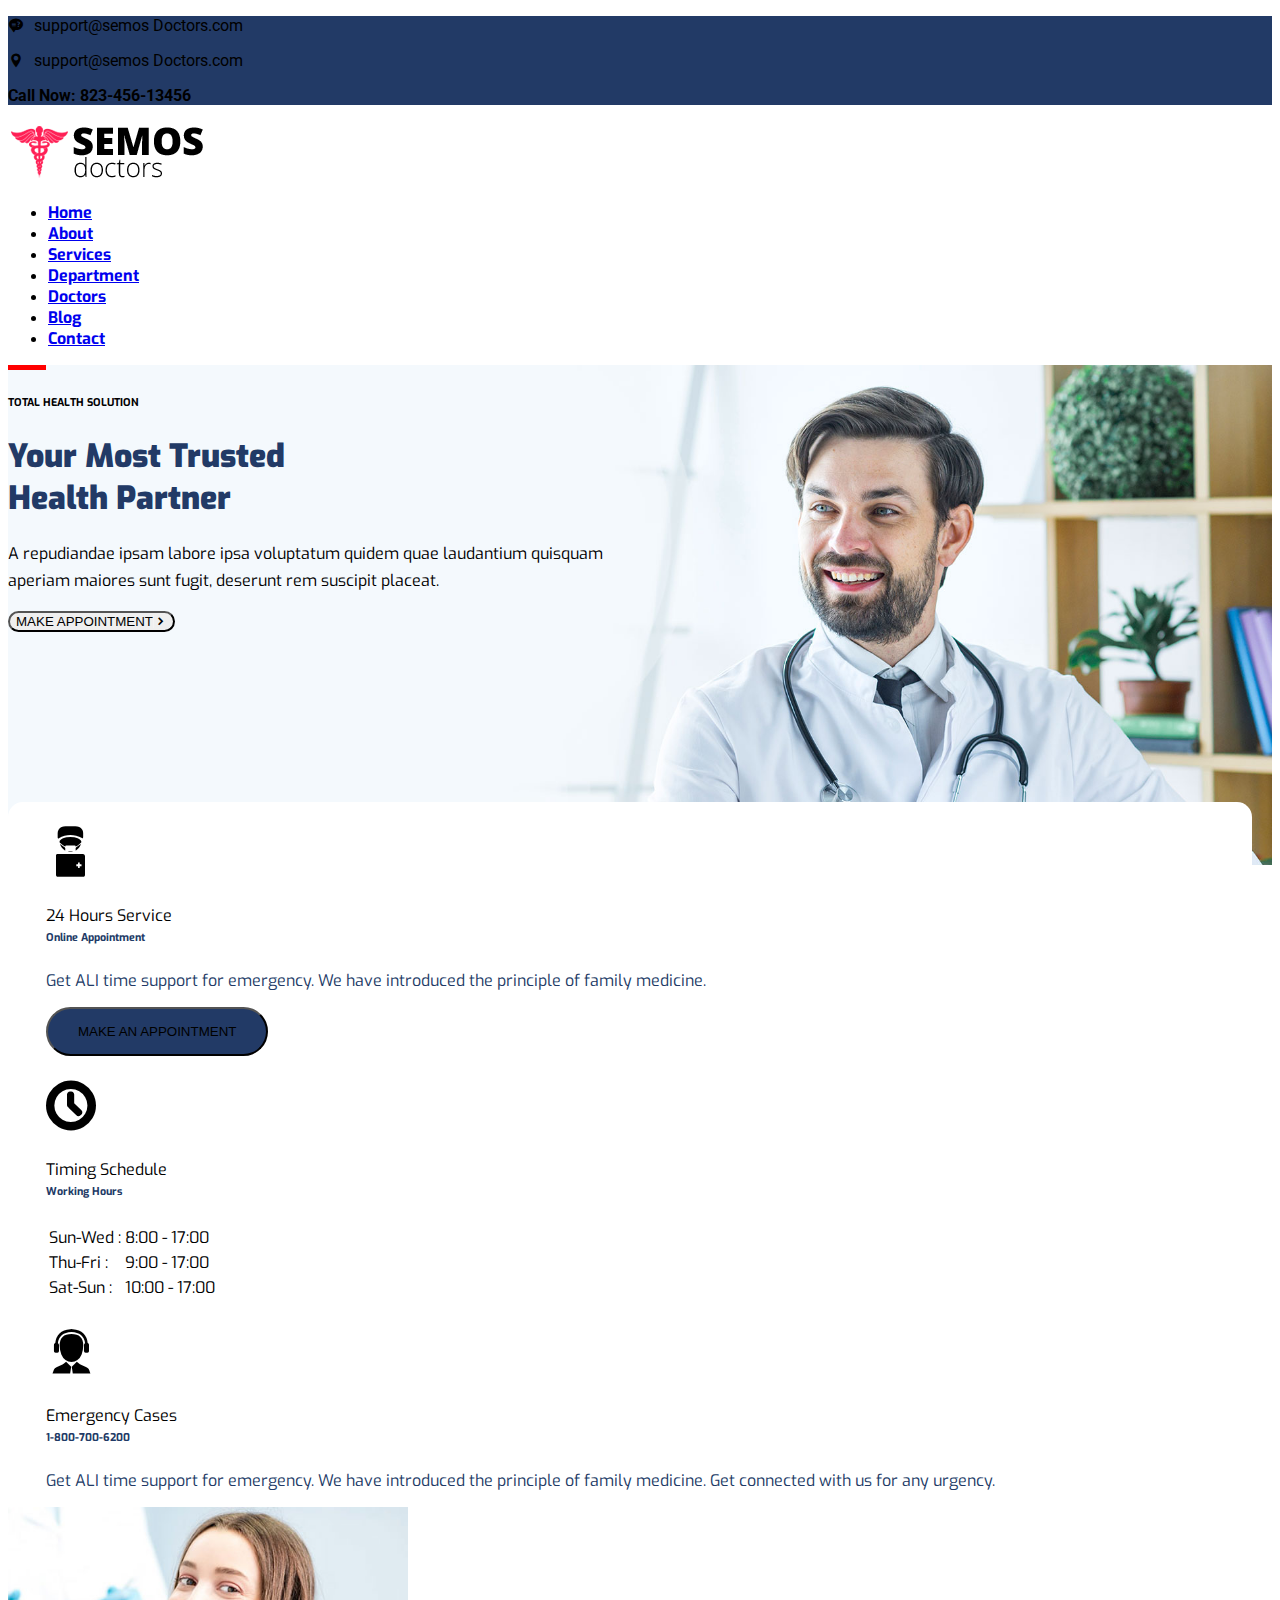
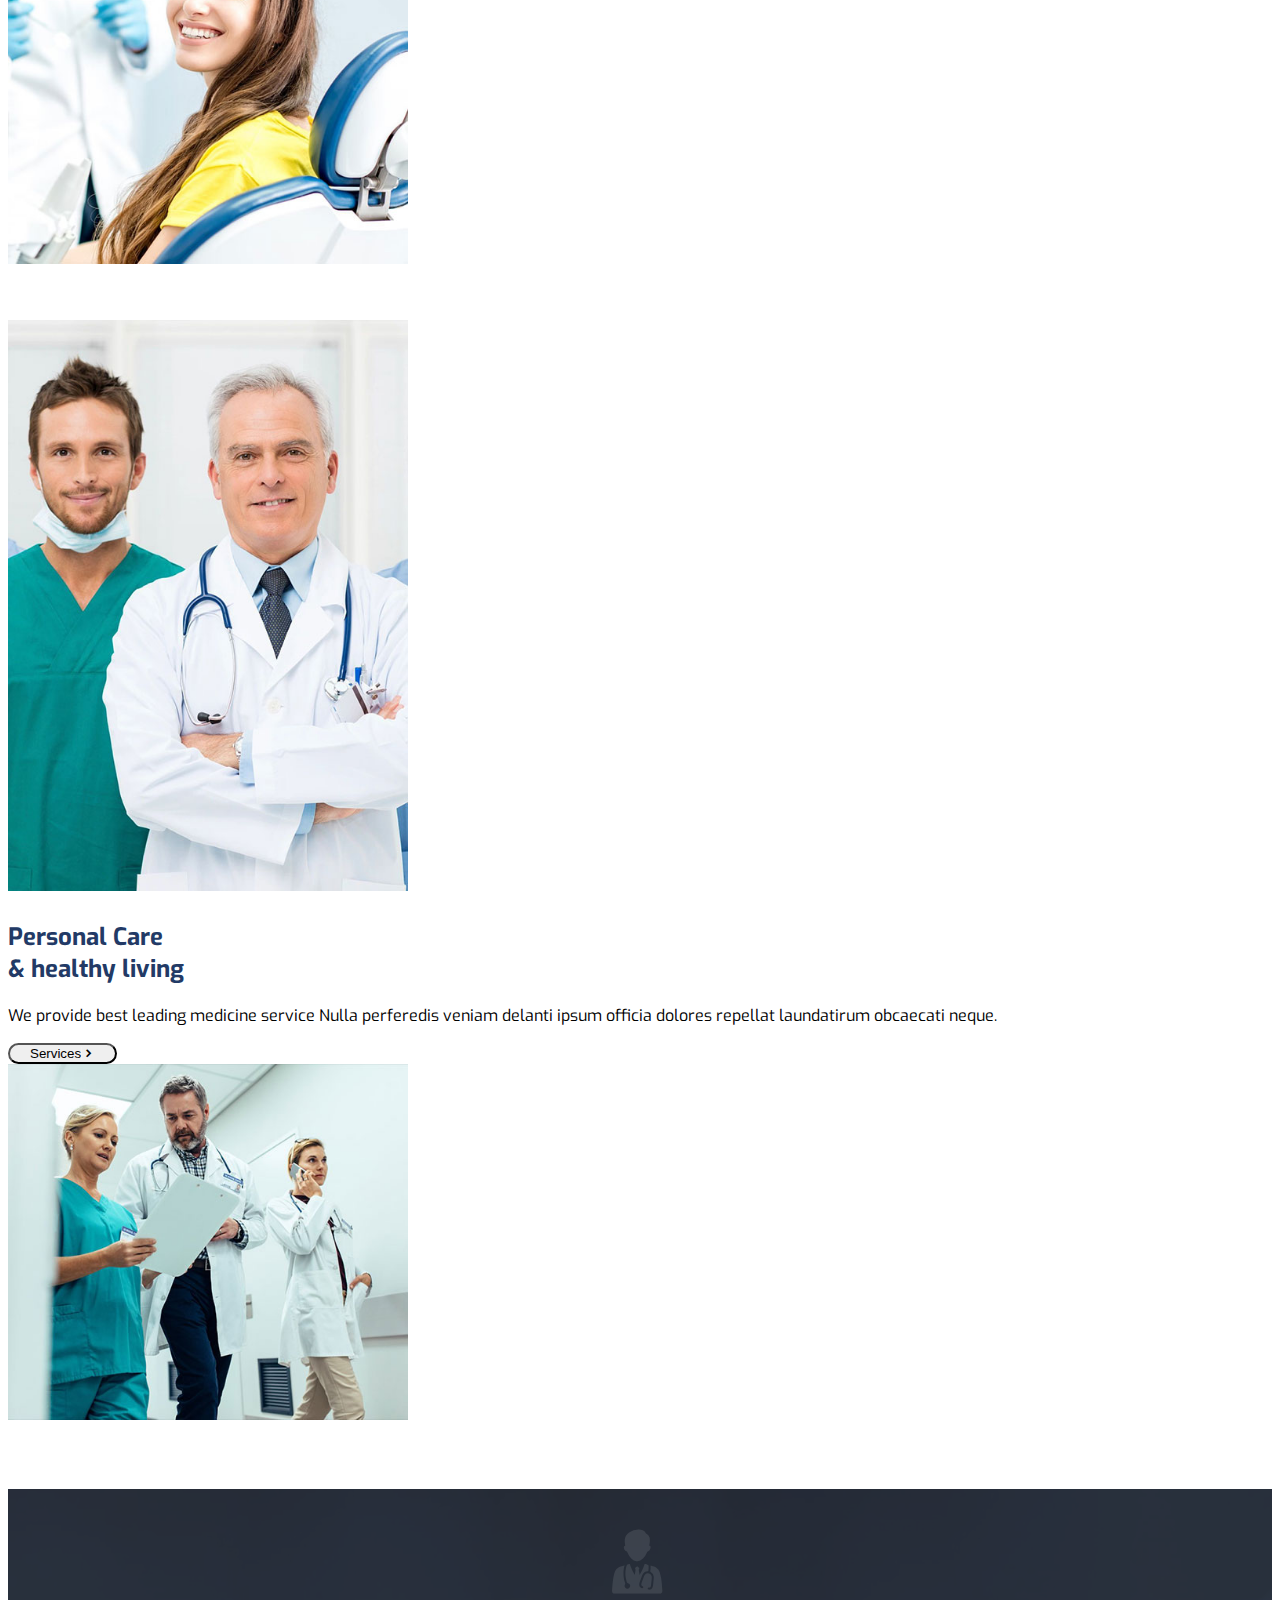
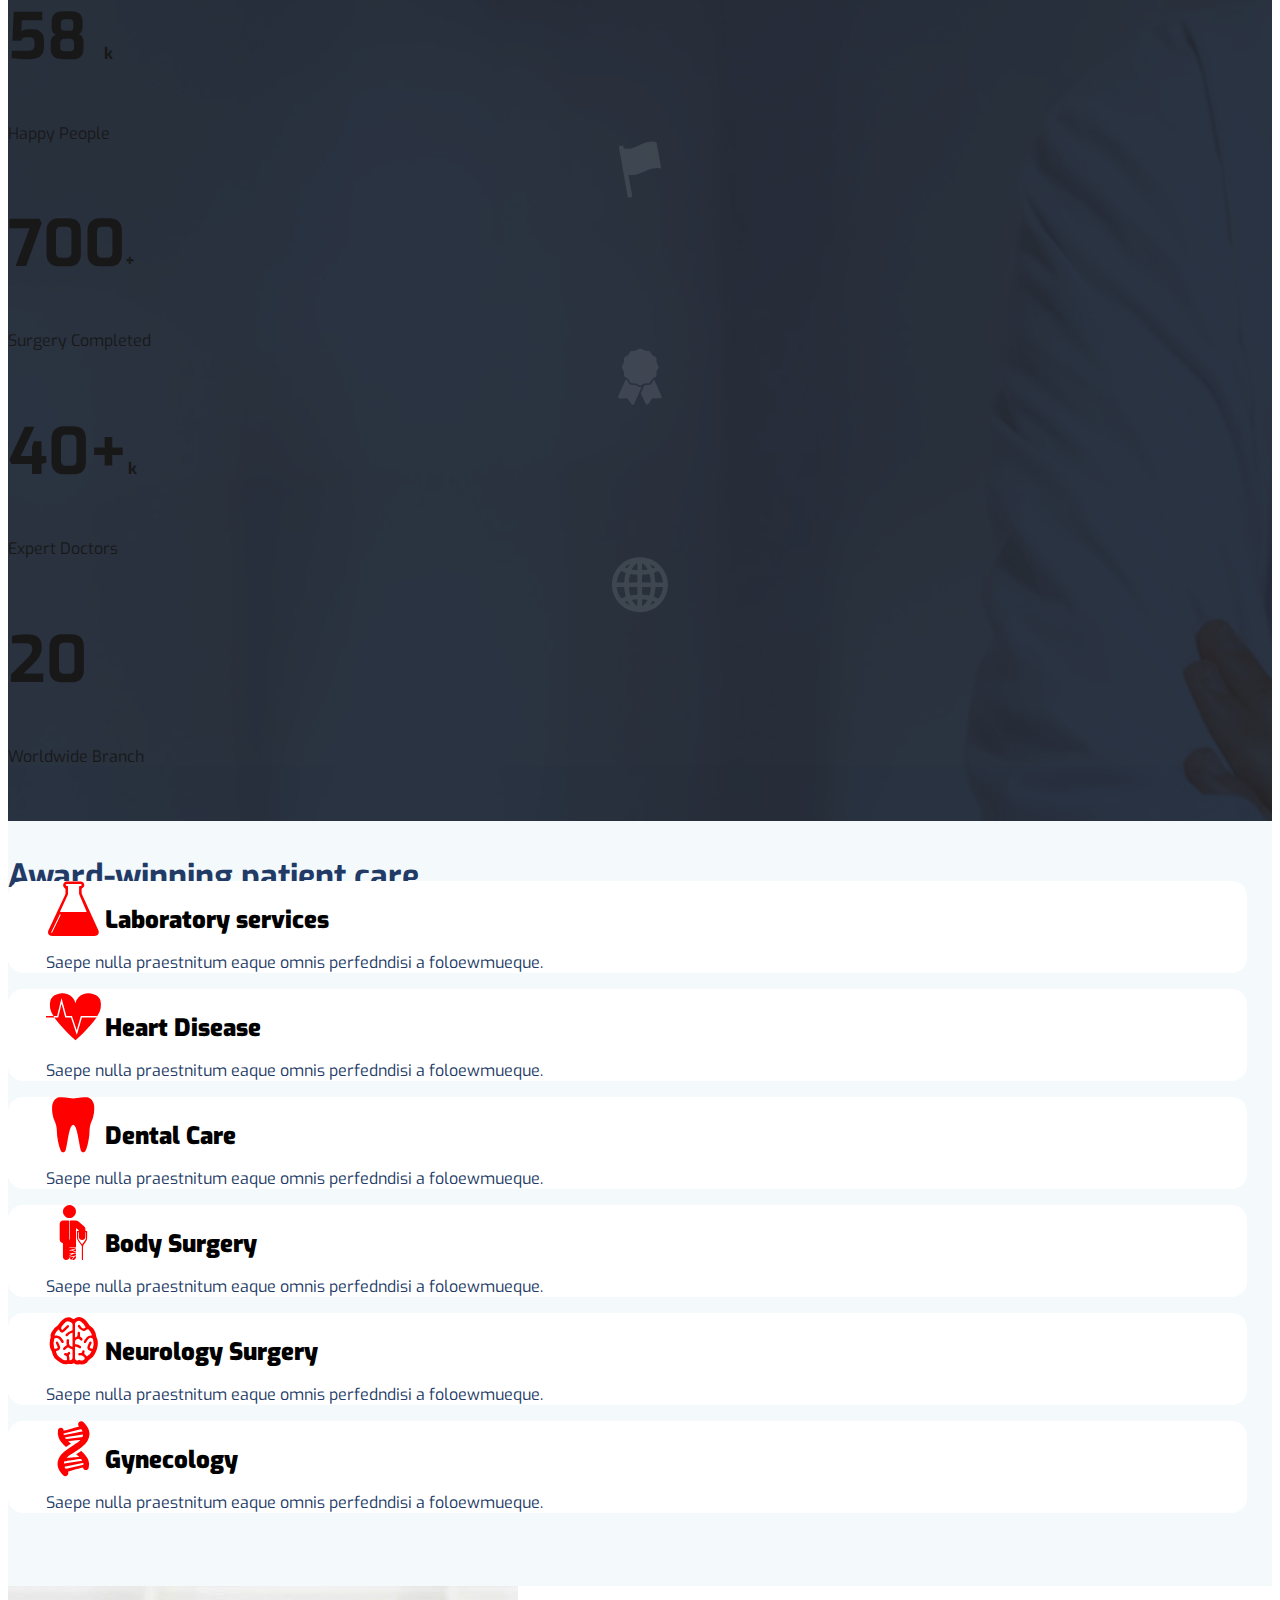
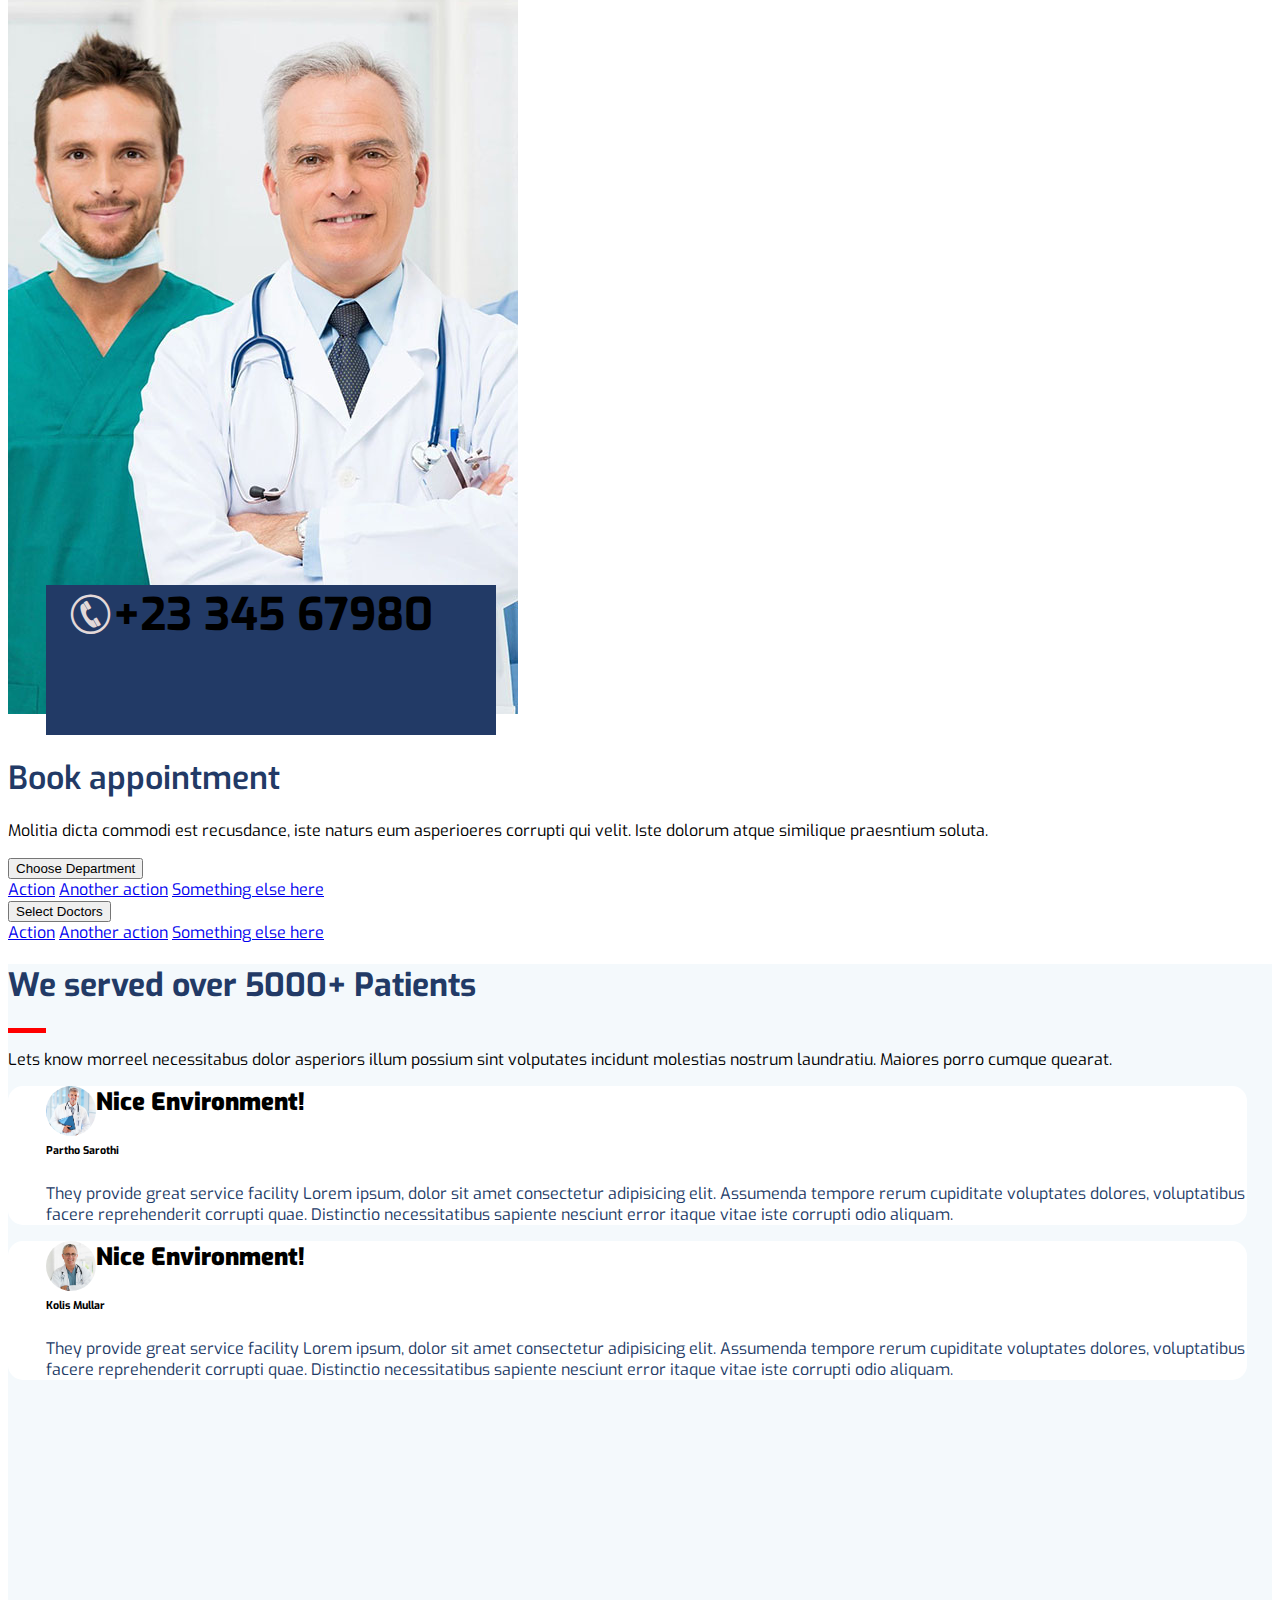
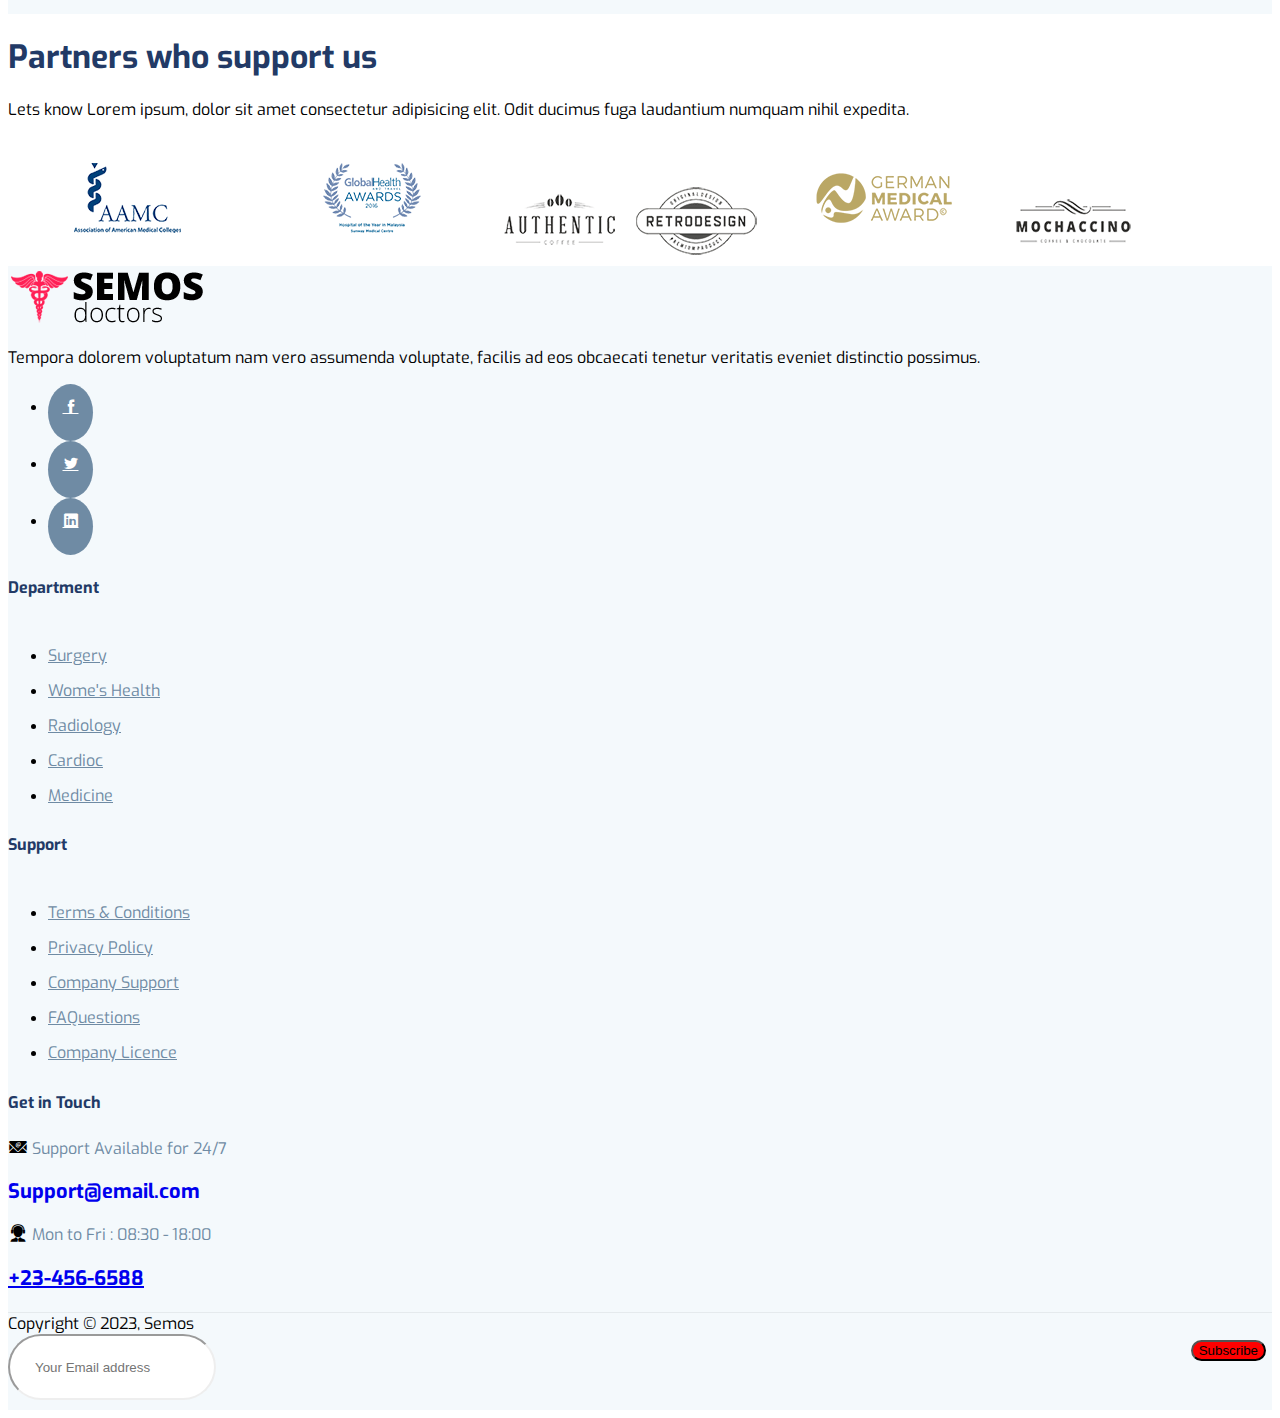
<file: index.html>
<!doctype html>
<html lang="en">

<head>
  <!-- Required meta tags -->
  <meta charset="utf-8">
  <meta name="viewport" content="width=device-width, initial-scale=1">

  <!-- Bootstrap CSS -->
  <link href="https://cdn.jsdelivr.net/npm/bootstrap@5.0.2/dist/css/bootstrap.min.css" rel="stylesheet"
    integrity="sha384-EVSTQN3/azprG1Anm3QDgpJLIm9Nao0Yz1ztcQTwFspd3yD65VohhpuuCOmLASjC" crossorigin="anonymous">
  <link rel="stylesheet" href="/custom css.css">
  <link rel="icon" href="/images/favicon.png">
  <link rel="stylesheet" href="/icofont/icofont.css">
  <title>Semos Doctors Homepage Welcome</title>
</head>

<body>

  <div class="container-fluid bg-primary pt-3 navbar-nav">
    <div class="container-md blue-topbar">
      <div class="row">
        <div class="col-md-3 me-0">
          <p class="text-dark"><i class="icofont-support-faq"></i>support@semos Doctors.com</p>
        </div>

        <div class="col-md-3 ml-0 me-4 topbaraddressfix">
          <p class="text-white"><i class="icofont-location-pin text-white"></i>support@semos Doctors.com</p>
        </div>


        <div class="col-md-3 ml-0 ms-auto text-end">
          <p class="text-white"><b>Call Now: 823-456-13456</b> </p>
        </div>


      </div>

    </div>
  </div>




  <div class="container">
    <header class="d-flex flex-wrap align-items-center justify-content-center justify-content-md-between py-3">
      <a href="/" class="d-flex align-items-center col-md-3 mb-md-0 text-dark text-decoration-none">
        <img class="bi me-2" role="img" aria-label="Bootstrap" src="/images/logo.png">
        <use xlink:href="" /></img>
      </a>

      <ul class="nav col-12 col-md-auto justify-content-center mb-md-0">
        <li class="pe-2"><a href="#" class="nav-link px-2 link-dark text-danger"><strong>Home</strong></a></li>
        <li class="pe-2"><a href="#" class="nav-link px-2 link-dark"><strong>About</strong></a></li>
        <li class="pe-2"><a href="#" class="nav-link px-2 link-dark"><strong>Services</strong></a></li>
        <li class="pe-2"><a href="#" class="nav-link px-2 link-dark"><strong>Department</strong></a></li>
        <li class="pe-2"><a href="#" class="nav-link px-2 link-dark"><strong>Doctors</strong></a></li>
        <li class="pe-2"><a href="#" class="nav-link px-2 link-dark"><strong>Blog</strong></a></li>
        <li><a href="#" class="nav-link px-2 link-dark"><strong>Contact</strong></a></li>
      </ul>



    </header>
  </div>






  </div>
  </div>
  </div>




  <div class="herosection">
    <div class="container">
      <div class="row">
        <div class="col">
          <div class="heroredline mt-5 mb-3"></div>
          <h6 class="text-secondary">TOTAL HEALTH SOLUTION</h6>
        </div>
      </div>

      <div class="row">
        <div class="col">
          <h1 class="pt-3 text-primary"><strong>Your Most Trusted <br> Health Partner </strong> </h1>
        </div>
      </div>

      <div class="row">
        <div class="col">
          <p class="text-secondary heroparagraph pt-3">A repudiandae ipsam labore ipsa voluptatum quidem quae laudantium
            quisquam <br> aperiam maiores sunt fugit, deserunt rem suscipit placeat.</p>
        </div>
      </div>

      <div class="row">
        <div class="col">
          <button class="btn btn-danger rounded-btn py-3 px-5"><span class="btn-span pe-3">MAKE APPOINTMENT</span><i
              class="icofont-simple-right ps-3"></i></button>

        </div>
      </div>
    </div>

  </div>


  <div class="container infoboxes">
    <div class="row d-flex justify-content-between">

      <div class="col firstbox ps-3 mb-4">
        <i class="icofont-surgeon-alt"></i>
        <p class="text-secondary boxessubheading pb-0">24 Hours Service</p>
        <h6 class="text-primary subheading2">Online Appointment</h6>
        <p class="text-primary pt-2">Get ALI time support for emergency. We have introduced the principle of family
          medicine.</p>
        <button class="border-0 bg-primary border-radius text-white">MAKE AN APPOINTMENT</button>
      </div>

      <div class="col secondbox ps-3 mb-4">
        <i class="icofont-ui-clock"></i>
        <p class="text-secondary boxessubheading pb-0">Timing Schedule</p>
        <h6 class="text-primary subheading2">Working Hours</h6>
        <table class="table">
          <thead>
          </thead>
          <tbody>
            <tr>
              <td>Sun-Wed :</td>
              <td class="text-end">8:00 - 17:00</td>
            </tr>
            <tr>
              <td>Thu-Fri :</td>
              <td class="text-end">9:00 - 17:00</td>
            </tr>
            <tr>
              <td>Sat-Sun :</td>
              <td class="text-end">10:00 - 17:00</td>
            </tr>
          </tbody>
        </table>

      </div>

      <div class="col thirdbox ps-3 mb-4">
        <i class="icofont-support"></i>
        <p class="text-secondary boxessubheading pb-0">Emergency Cases</p>
        <h6 class="text-primary subheading2">1-800-700-6200</h6>
        <p class="text-primary pt-2">Get ALI time support for emergency. We have introduced the principle of family
          medicine. Get connected with us for any urgency.</p>

      </div>

    </div>
  </div>




  <div class="container blog mt-5">
    <div class="row">
      <div class="col-md-4">
        <img src="/images/about/img-1.jpg" alt="" class="blogimg1">
      </div>

      <div class="col">
        <img src="/images/about/img-3.jpg" class="thirdimg" alt="" class="blogimg1">





      </div>

      <div class="col thirdsectionblog">


        <h2 class="text-primary sevices-heading">Personal Care <br> & healthy living</h2>
        <p class="text-secondary">
          We provide best leading medicine service Nulla perferedis veniam delanti ipsum officia dolores repellat
          laundatirum obcaecati neque.
        </p>
        <button class="btn btn-danger sevicesbutton"><span class="btn-span pe-3">Services</span><i
            class="icofont-simple-right ps-3"></i></button>



      </div>
    </div>

    <div class="row mt-5">
      <div class="col">
        <img src="/images/about/img-2.jpg" alt="" class="blogimg1">
      </div>
    </div>
  </div>



  <div class="container numberssection bg-primary">
    <div class="row row d-flex justify-content-between">

      <div class="col-sm-12 col-md-3 text-center">
        <div class="icon-wrapper">
          <i class="icofont-doctor icon-behind"></i>
        </div>
        <h1 class="text-white numbersheading">
          <span class="icon-text">58</span>
          <span class="headingspan text-secondary">k</span>
        </h1>
        <p class="text-white">Happy People</p>
      </div>

      <div class="col-sm-12 col-md-3 text-center">
        <div class="icon-wrapper">
          <i class="icofont-flag icon-behind"></i>
        </div>
        <h1 class="text-white numbersheading">700<span class="headingspan text-secondary">+</span> </h1>
        <p class="text-white">Surgery Completed</p>
      </div>

      <div class="col-sm-12 col-md-3 text-center">
        <div class="icon-wrapper">
          <i class="icofont-badge icon-behind"></i>
        </div>
        <h1 class="text-white numbersheading">40+<span class="headingspan text-secondary">k</span> </h1>
        <p class="text-white">Expert Doctors</p>
      </div>

      <div class="col-sm-12 col-md-3 text-center">
        <div class="icon-wrapper">
          <i class="icofont-globe icon-behind"></i>
        </div>
        <h1 class="text-white numbersheading">20</h1>
        <p class="text-white">Worldwide Branch</p>
      </div>
    </div>
  </div>

  <div class="background row blue-category-section">
    <div class="col mt-5">
      <div class="col mt-5">
        <div class="col mt-3 text-center">
          <h1 class="pt-5 text-center mb-4 text-primary" style="font-weight:bold;padding-top:7%!important;">
            Award-winning patient care</h1>
          <div class="redline mt-3 mb-2 text-center" style="margin:0 auto;"></div>
          <p class="text-secondary pt-3 col-8" style="margin:0 auto;">Let's know necessitatibus dolor asperiores illum
            possium sint volupatates incidunt molesitas nostrumlaudantium. Maoires porro cumque quaerat.</p>
        </div>

        <div class="col mt-3 text">
          <div class="container infoboxes mt-5">
            <div class="row d-flex justify-content-between mt-5">
              <div class="col box1 ps-3 pt-4">
                <i class="icofont-laboratory me-3"></i>
                <h3 class="patient-care-squares-headings text-center"><strong>Laboratory services</strong></h3>
                <p class="text-primary pt-2 pb-3">Saepe nulla praestnitum eaque omnis perfedndisi a foloewmueque.</p>
              </div>
              <div class="col box1 ps-3 pt-4">
                <i class="icofont-heart-beat-alt me-3"></i>
                <h3 class="patient-care-squares-headings text-center"><strong>Heart Disease</strong></h3>
                <p class="text-primary pt-2 pb-3">Saepe nulla praestnitum eaque omnis perfedndisi a foloewmueque.</p>
              </div>
              <div class="col box1 ps-3 pt-4">
                <i class="icofont-tooth me-3"></i>
                <h3 class="patient-care-squares-headings text-center"><strong>Dental Care</strong></h3>
                <p class="text-primary pt-2 pb-3">Saepe nulla praestnitum eaque omnis perfedndisi a foloewmueque.</p>
              </div>
            </div>
            <div class="row d-flex justify-content-between mt-5">
              <div class="col box1 ps-3 pt-4">
                <i class="icofont-crutch text-lg me-3"></i>
                <h3 class="patient-care-squares-headings text-center"><strong>Body Surgery</strong></h3>
                <p class="text-primary pt-2 pb-3">Saepe nulla praestnitum eaque omnis perfedndisi a foloewmueque.</p>
              </div>
              <div class="col box1 ps-3 pt-4">
                <i class="icofont-brain-alt me-3"></i>
                <h3 class="patient-care-squares-headings text-center"><strong>Neurology Surgery</strong></h3>
                <p class="text-primary pt-2 pb-3">Saepe nulla praestnitum eaque omnis perfedndisi a foloewmueque.</p>
              </div>
              <div class="col box1 ps-3 pt-4">
                <i class="icofont-dna-alt-1 text-lg me-3"></i>
                <h3 class="patient-care-squares-headings text-center"><strong>Gynecology</strong></h3>
                <p class="text-primary pt-2 pb-3">Saepe nulla praestnitum eaque omnis perfedndisi a foloewmueque.</p>
              </div>
            </div>
          </div>
        </div>





      </div>
    </div>
  </div>












  <div class="container mt-5">
    <div class="row">
      <div class="col">
        <img src="/images/about/img-3.jpg" style="position: relative; z-index: 0;" alt="">
        <div class="bg-primary col-5 d-flex align-items-center justify-content-center"
          style="position: relative; height: 150px; margin-top: -13%; margin-left: 3%; z-index: 1; width: 450px; ">
          <h1 class="text-white m-0" style="font-size: 45px;padding-left: 5%;padding-right: 10%;"><i
              class="icofont-phone-circle"></i>+23 345 67980</h1>
        </div>
      </div>

      <div class="col">
        <h1 class="text-primary" style="font-weight: 600;">Book appointment</h1>
        <p class="text-secondary">Molitia dicta commodi est recusdance, iste naturs eum asperioeres corrupti qui velit.
          Iste dolorum atque similique praesntium soluta.</p>










      </div>
    </div>


    <div class="row">
      <div class="col-6">
        <div class="dropdown">
          <button class="btn btn-secondary dropdown-toggle" type="button" id="departmentDropdown" data-toggle="dropdown"
            aria-haspopup="true" aria-expanded="false">
            Choose Department
          </button>
          <div class="dropdown-menu" aria-labelledby="departmentDropdown">
            <a class="dropdown-item" href="#">Action</a>
            <a class="dropdown-item" href="#">Another action</a>
            <a class="dropdown-item" href="#">Something else here</a>
          </div>
        </div>
      </div>
      <div class="col-6">
        <div class="dropdown">
          <button class="btn btn-secondary dropdown-toggle" type="button" id="doctorDropdown" data-toggle="dropdown"
            aria-haspopup="true" aria-expanded="false">
            Select Doctors
          </button>
          <div class="dropdown-menu" aria-labelledby="doctorDropdown">
            <a class="dropdown-item" href="#">Action</a>
            <a class="dropdown-item" href="#">Another action</a>
            <a class="dropdown-item" href="#">Something else here</a>
          </div>
        </div>
      </div>
    </div>



  </div>



  <div class="second-bluebackgroud">
    <div class="container">
      <div class="row">
        <div class="col pt-5">
          <h1 class="text-center text-primary pt-3">We served over 5000+ Patients</h1>
          <div class="redline text-center mx-auto mt-3 mb-3"></div>
          <p class="text-secondary text-center col-8 mb-5 mx-auto">Lets know morreel necessitabus dolor asperiors illum
            possium sint volputates incidunt molestias nostrum laundratiu. Maiores porro cumque quearat.</p>
        </div>
      </div>
      <div class="row">
        <div class="col box1 ps-3 pt-4">

          <img src="/images/team/4.jpg" alt="" class="float-imageleft me-3 quotespictures">
          <h3 class="patient-care-squares-headings text-center"><strong>Nice Environment!</strong></h3>
          <h6 class="text-secondary pt-2">Partho Sarothi</h6>
          <p class="text-primary pt-2 pb-3">They provide great service facility Lorem ipsum, dolor sit amet consectetur
            adipisicing elit. Assumenda tempore rerum cupiditate voluptates dolores, voluptatibus facere reprehenderit
            corrupti quae. Distinctio necessitatibus sapiente nesciunt error itaque vitae iste corrupti odio aliquam.
          </p>
        </div>

        <div class="col box1 ps-3 pt-4">

          <img src="/images/team/test-thumb1.jpg" alt="" class="float-imageleft me-3 quotespictures">
          <h3 class="patient-care-squares-headings text-center"><strong>Nice Environment!</strong></h3>
          <h6 class="text-secondary pt-2">Kolis Mullar</h6>
          <p class="text-primary pt-2 pb-3">They provide great service facility Lorem ipsum, dolor sit amet consectetur
            adipisicing elit. Assumenda tempore rerum cupiditate voluptates dolores, voluptatibus facere reprehenderit
            corrupti quae. Distinctio necessitatibus sapiente nesciunt error itaque vitae iste corrupti odio aliquam.
          </p>
        </div>
      </div>
    </div>
  </div>


  <div class="container">
    <div class="row">
      <div class="col mt-5">
        <h1 class="text-center text-primary">Partners who support us</h1>
        <p class="col-md-8 text-secondary text-center mx-auto mt-3">Lets know Lorem ipsum, dolor sit amet consectetur
          adipisicing elit. Odit ducimus fuga laudantium numquam nihil expedita.</p>
        <div class="row justify-content-between">
          <div class="col mt-3">
            <img src="/images/about/1.png" alt="">
            <img src="/images/about/2.png" alt="">
            <img src="/images/about/3.png" alt="">
            <img src="/images/about/4.png" alt="">
            <img src="/images/about/5.png" alt="">
            <img src="/images/about/6.png" alt="">
          </div>
        </div>

      </div>
    </div>
  </div>



  <footer class="footer section second-bluebackgroud pt-5 mt-5">
    <div class="container">
      <div class="row">
        <div class="col-lg-4 mr-auto col-sm-6">
          <div class="widget mb-5 mb-lg-0">
            <div class="logo mb-4">
              <img src="images/logo.png" alt="" class="img-fluid">
            </div>
            <p>Tempora dolorem voluptatum nam vero assumenda voluptate, facilis ad eos obcaecati tenetur veritatis eveniet distinctio possimus.</p>
  
            <ul class="list-inline footer-socials mt-4">
              <li class="list-inline-item">
                <a href="https://www.facebook.com/themefisher"><i class="icofont-facebook"></i></a>
              </li>
              <li class="list-inline-item">
                <a href="https://twitter.com/themefisher"><i class="icofont-twitter"></i></a>
              </li>
              <li class="list-inline-item">
                <a href="https://www.pinterest.com/themefisher/"><i class="icofont-linkedin"></i></a>
              </li>
            </ul>
          </div>
        </div>
  
        <div class="col-lg-2 col-md-6 col-sm-6">
          <div class="widget mb-5 mb-lg-0">
            <h4 class="text-capitalize mb-3">Department</h4>
            <div class="divider mb-4"></div>
  
            <ul class="list-unstyled footer-menu lh-35">
              <li><a href="#!">Surgery </a></li>
              <li><a href="#!">Wome's Health</a></li>
              <li><a href="#!">Radiology</a></li>
              <li><a href="#!">Cardioc</a></li>
              <li><a href="#!">Medicine</a></li>
            </ul>
          </div>
        </div>
  
        <div class="col-lg-2 col-md-6 col-sm-6">
          <div class="widget mb-5 mb-lg-0">
            <h4 class="text-capitalize mb-3">Support</h4>
            <div class="divider mb-4"></div>
  
            <ul class="list-unstyled footer-menu lh-35">
              <li><a href="#!">Terms & Conditions</a></li>
              <li><a href="#!">Privacy Policy</a></li>
              <li><a href="#!">Company Support </a></li>
              <li><a href="#!">FAQuestions</a></li>
              <li><a href="#!">Company Licence</a></li>
            </ul>
          </div>
        </div>
  
        <div class="col-lg-3 col-md-6 col-sm-6">
          <div class="widget widget-contact mb-5 mb-lg-0">
            <h4 class="text-capitalize mb-3">Get in Touch</h4>
            <div class="divider mb-4"></div>
  
            <div class="footer-contact-block mb-4">
              <div class="icon d-flex align-items-center">
                <i class="icofont-email mr-3"></i>
                <span class="h6 mb-0">Support Available for 24/7</span>
              </div>
              <h3 class="mt-2"><a class="text-dark emailfooter" href="mailto:support@email.com">Support@email.com</a></h3>
            </div>
  
            <div class="footer-contact-block">
              <div class="icon d-flex align-items-center">
                <i class="icofont-support mr-3"></i>
                <span class="h6 mb-0">Mon to Fri : 08:30 - 18:00</span>
              </div>
              <h3 class="mt-2 emailfooter"><a class="text-dark" href="tel:+23-345-67890 emailfooter">+23-456-6588</a></h3>
            </div>
          </div>
        </div>
      </div>
  
      <div class="footer-btm py-4 mt-5">
        <div class="row align-items-center justify-content-between">
          <div class="col-lg-6">
            <div class="copyright">
              Copyright &copy; 2023, Semos</a>
            </div>
          </div>
          <div class="col-lg-6">
            <div class="subscribe-form text-lg-right mt-5">
              <form action="#" class="subscribe">
                <input type="text" class="form-control" placeholder="Your Email address" required>
                <button type="submit" class="btn btn-main-2 btn-round-full text-white">Subscribe</button>
              </form>
            </div>
          </div>
        </div>
  
        <div class="row">
          <div class="col-lg-4">
            <a class="backtop scroll-top-to" href="#top">
              <i class="icofont-long-arrow-up"></i>
            </a>
          </div>
        </div>
      </div>
    </div>
  </footer>



































































  <script src="https://cdn.jsdelivr.net/npm/bootstrap@5.0.2/dist/js/bootstrap.bundle.min.js"
    integrity="sha384-MrcW6ZMFYlzcLA8Nl+NtUVF0sA7MsXsP1UyJoMp4YLEuNSfAP+JcXn/tWtIaxVXM"
    crossorigin="anonymous"></script>
</body>

</html>
</file>
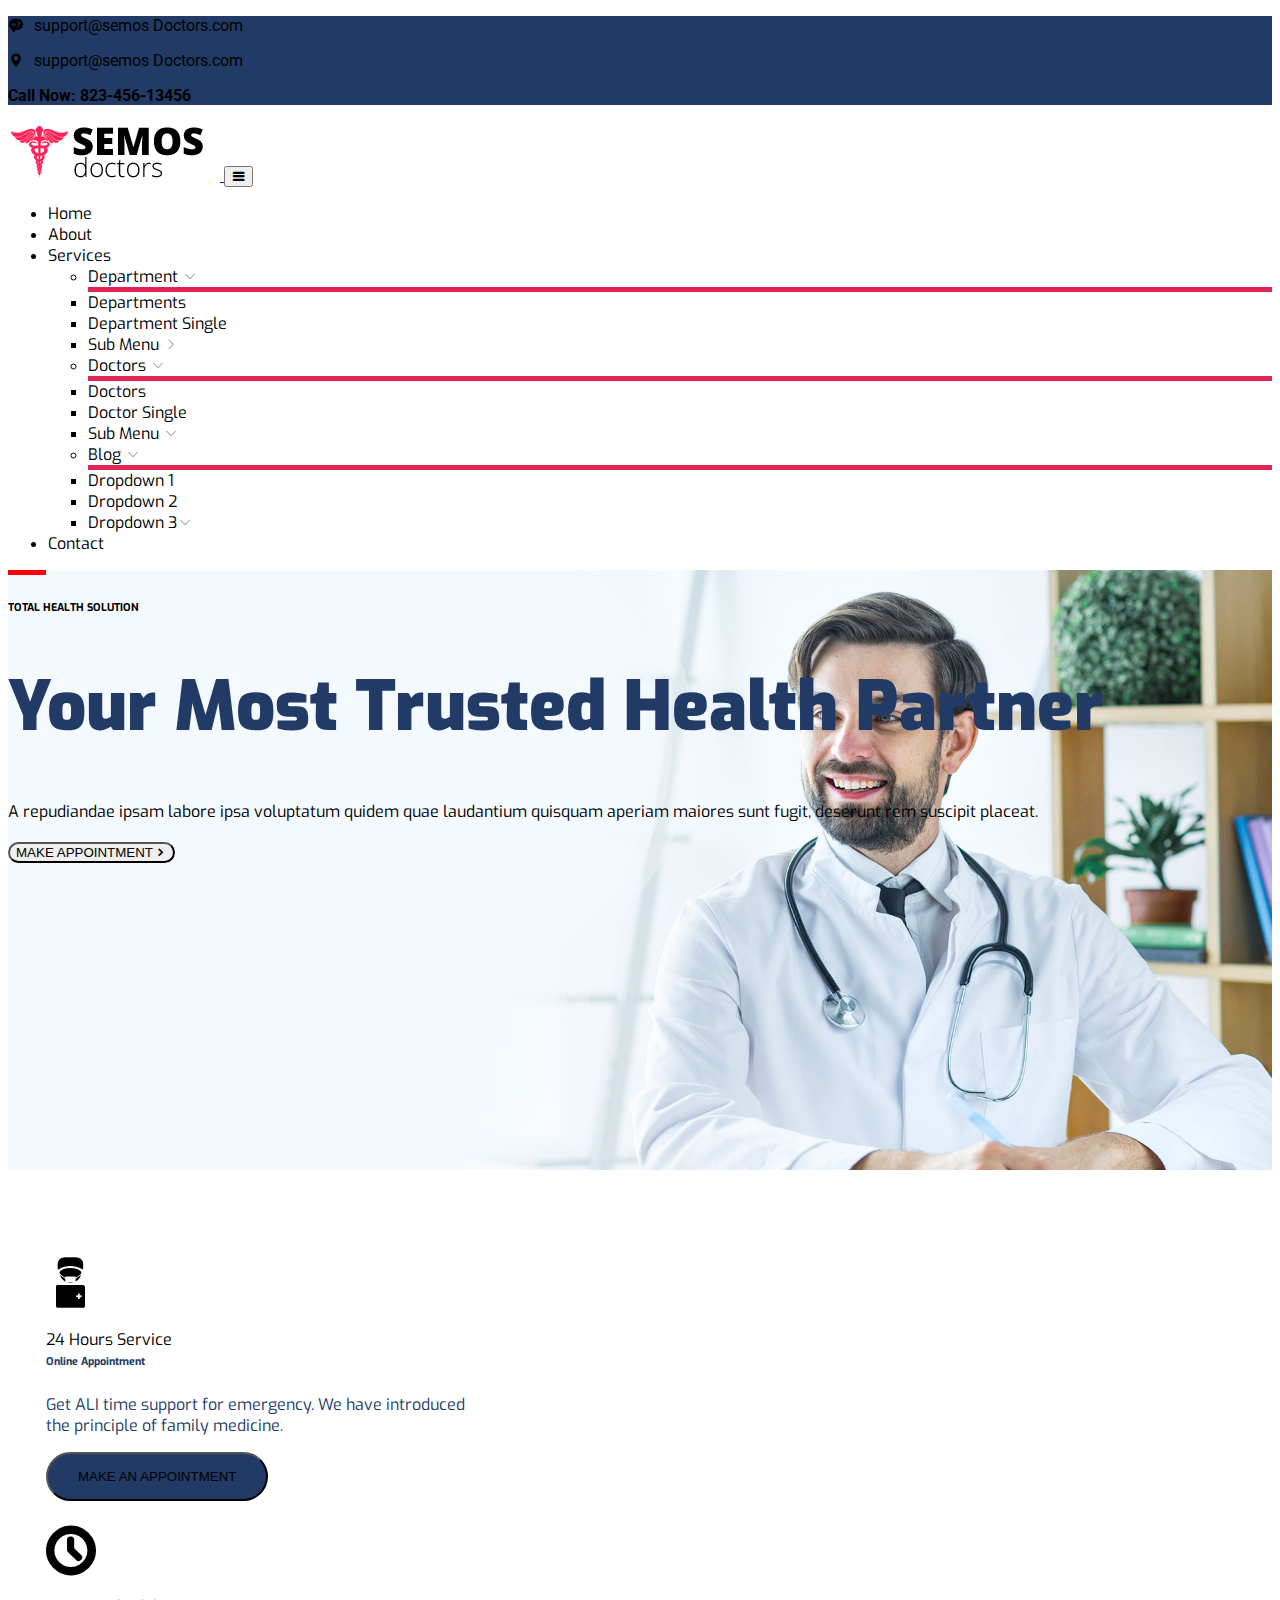
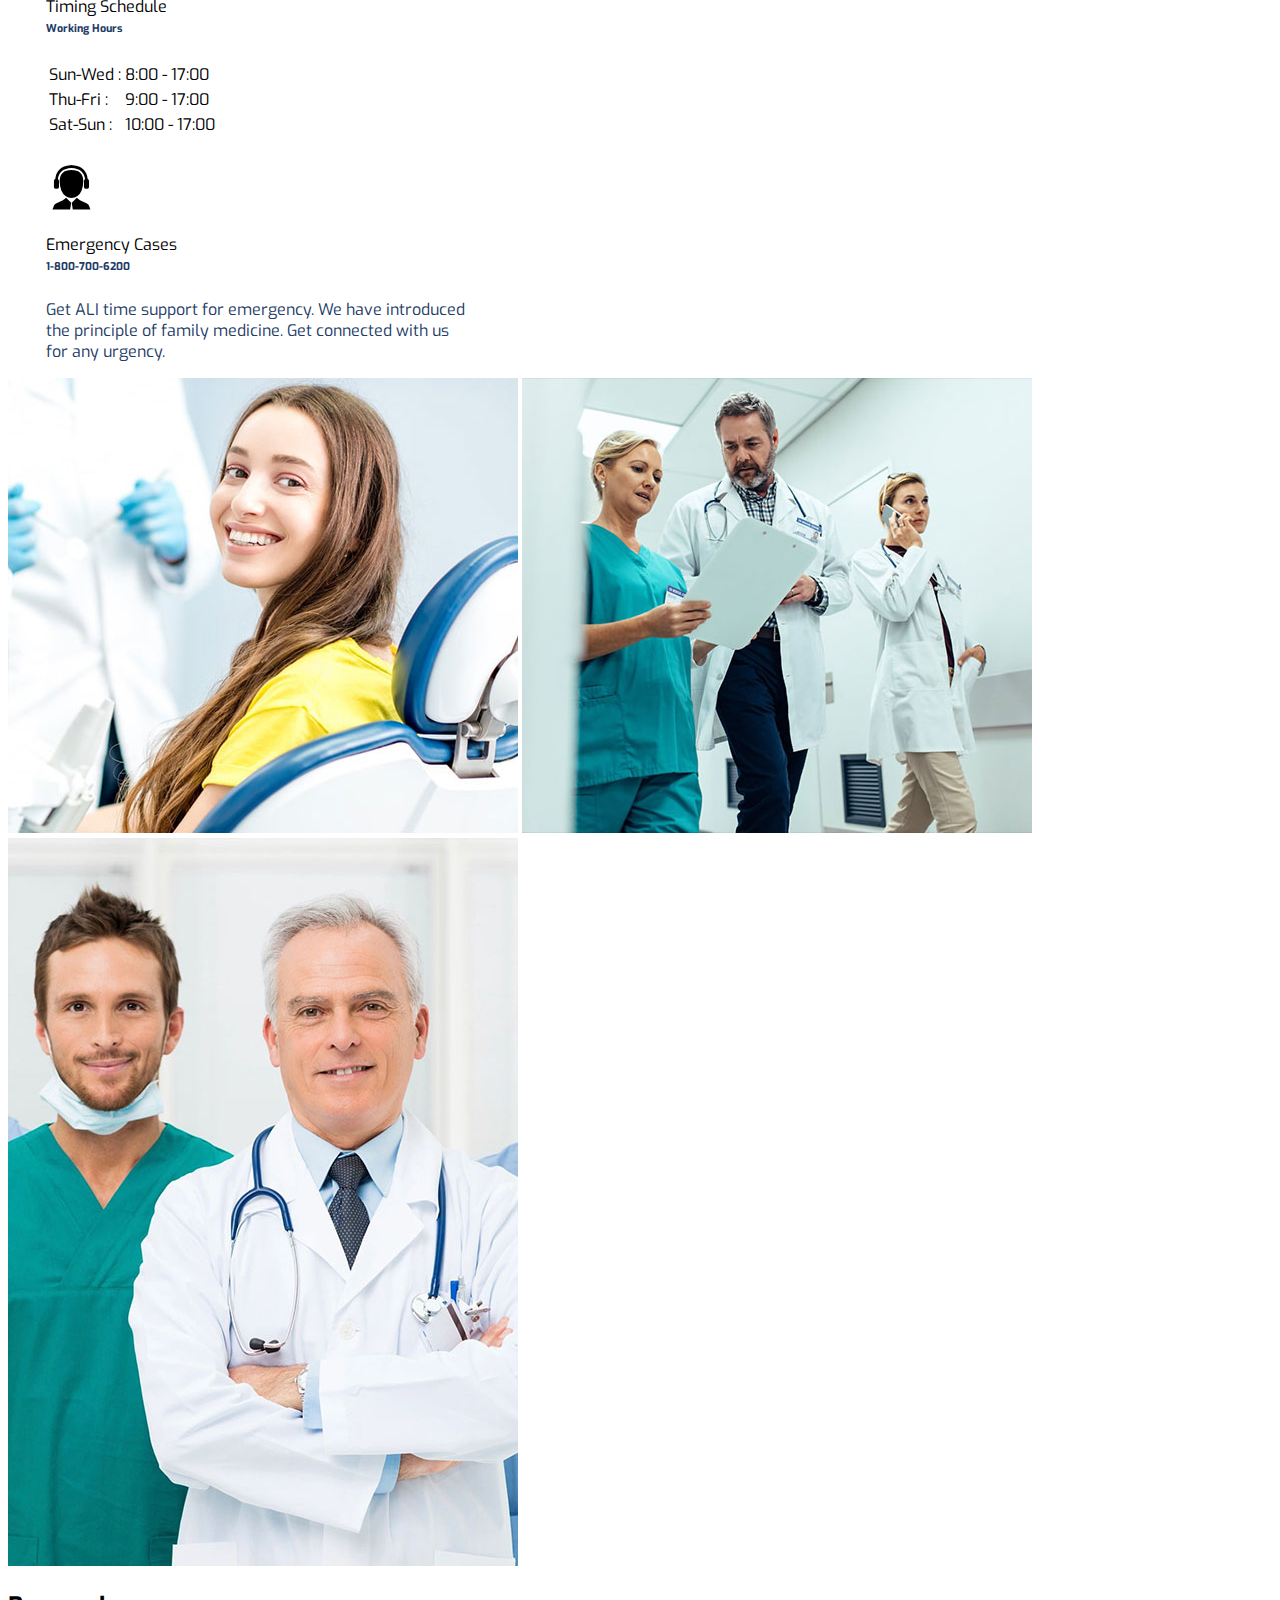
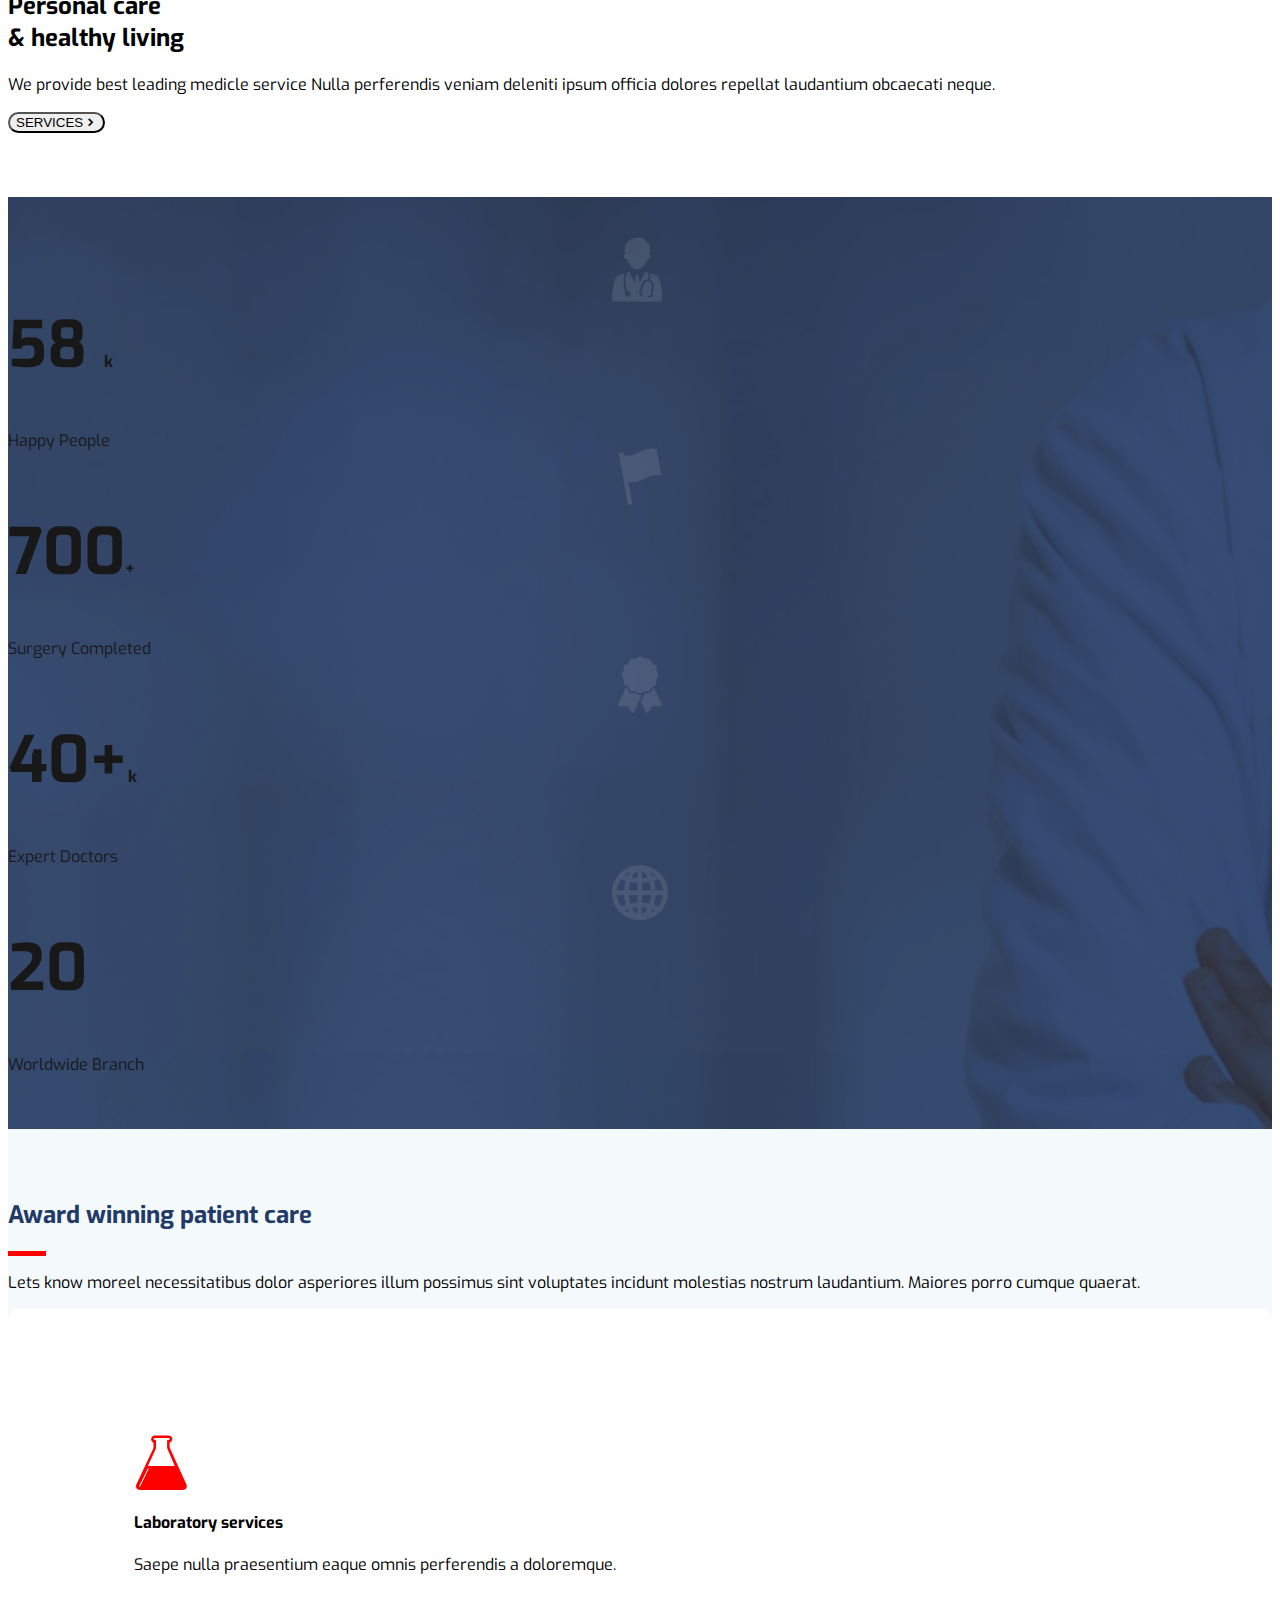
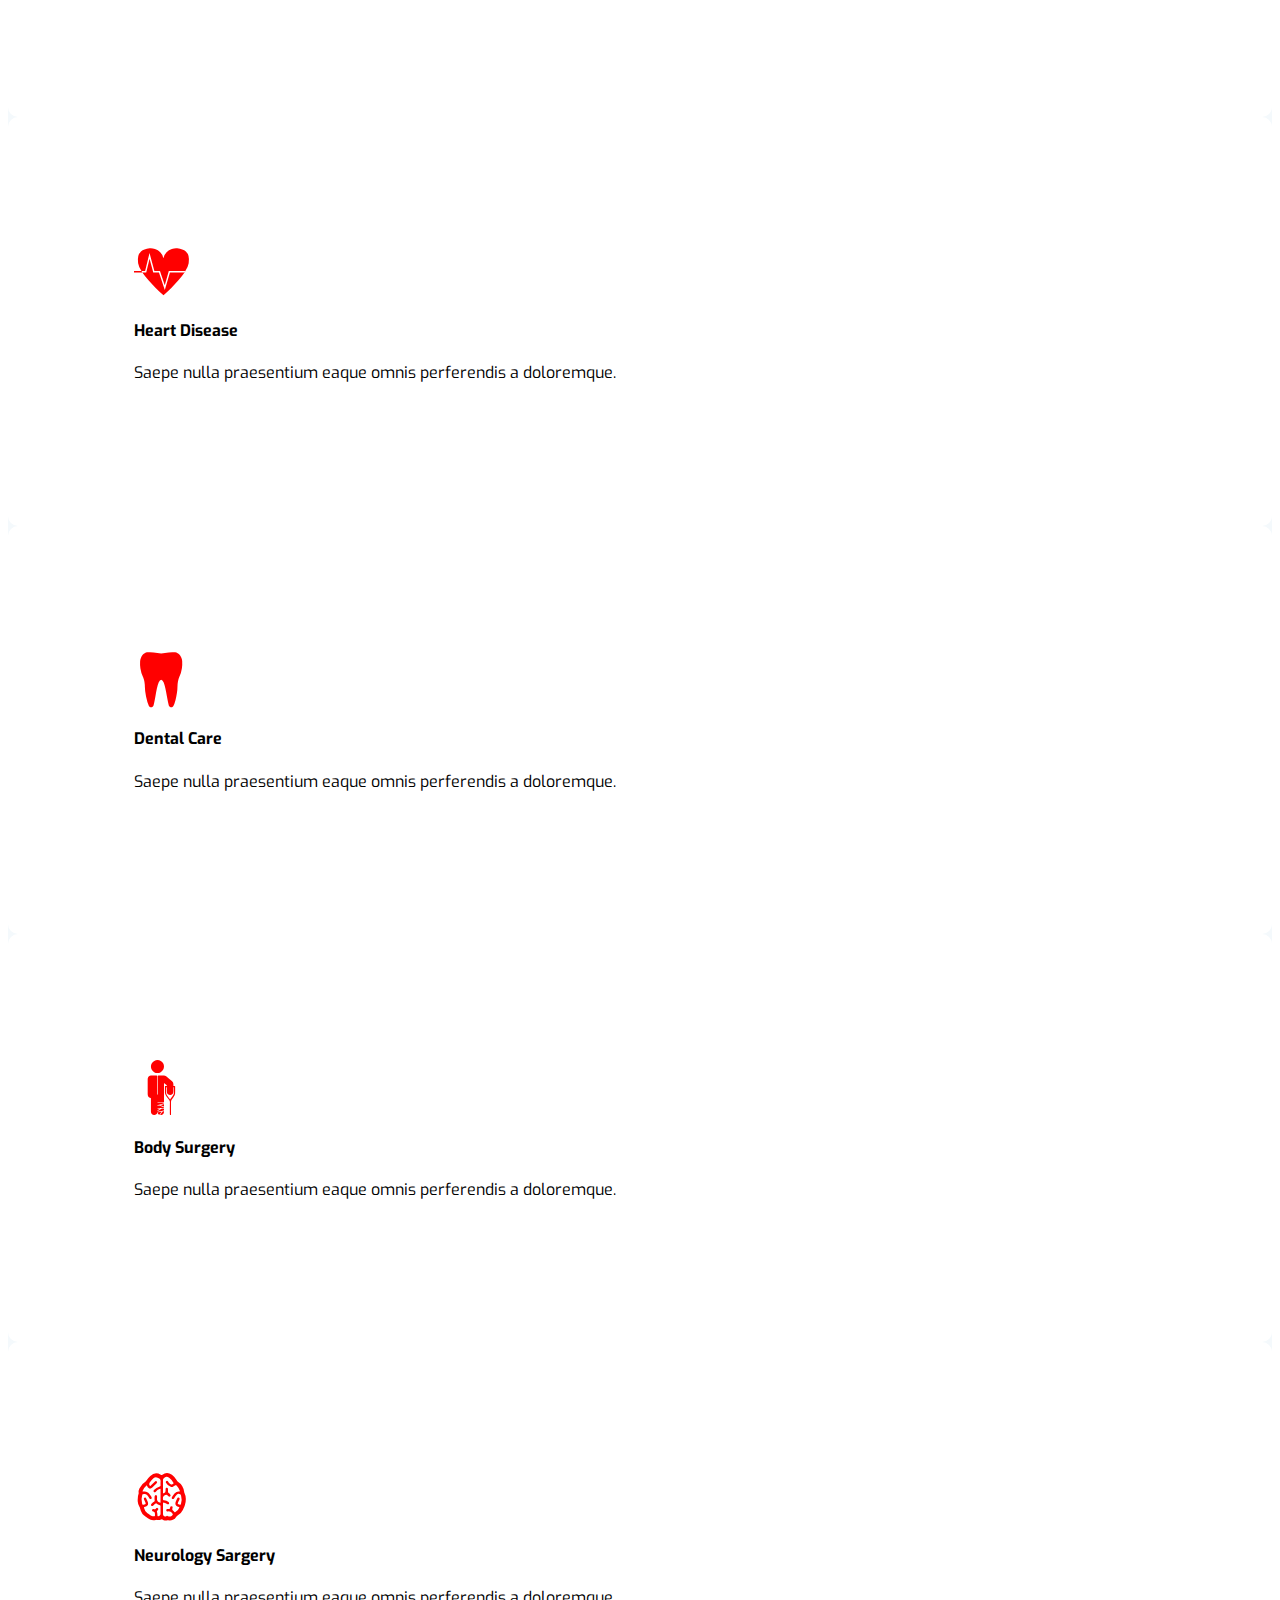
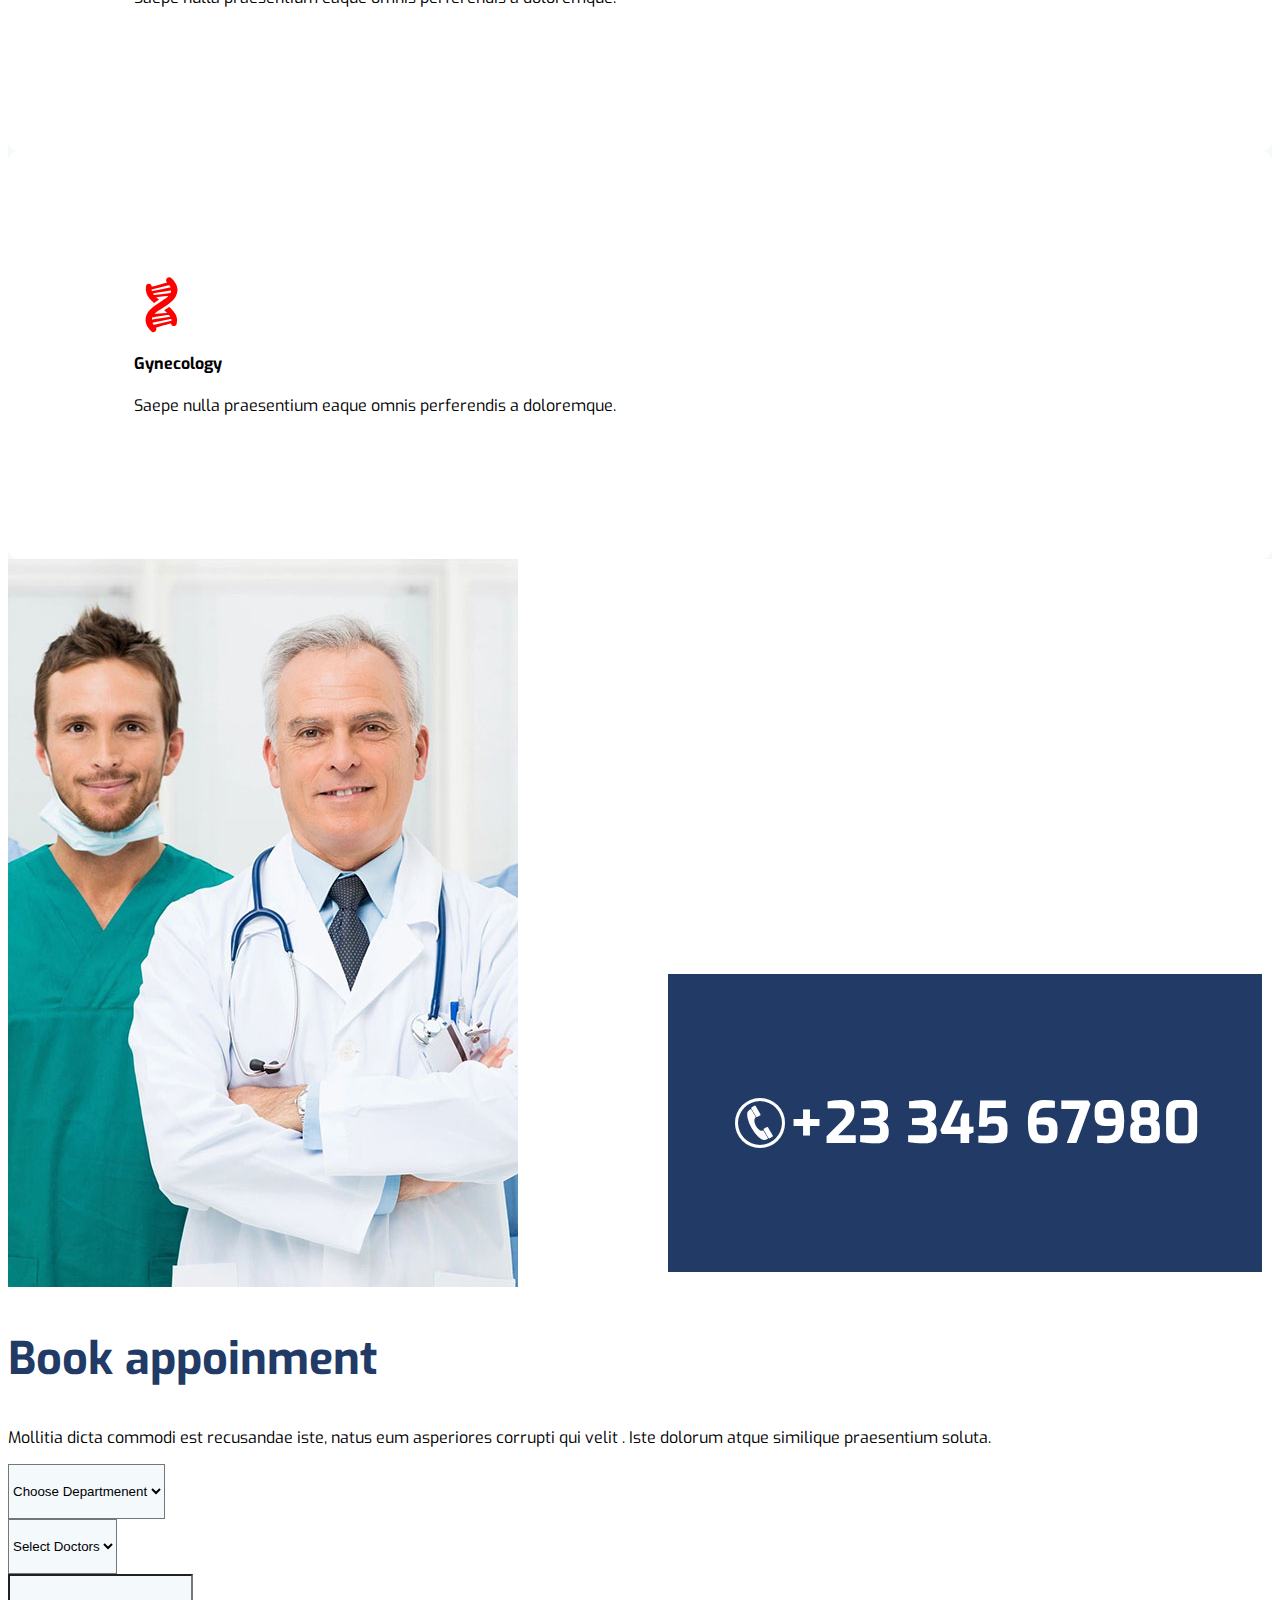
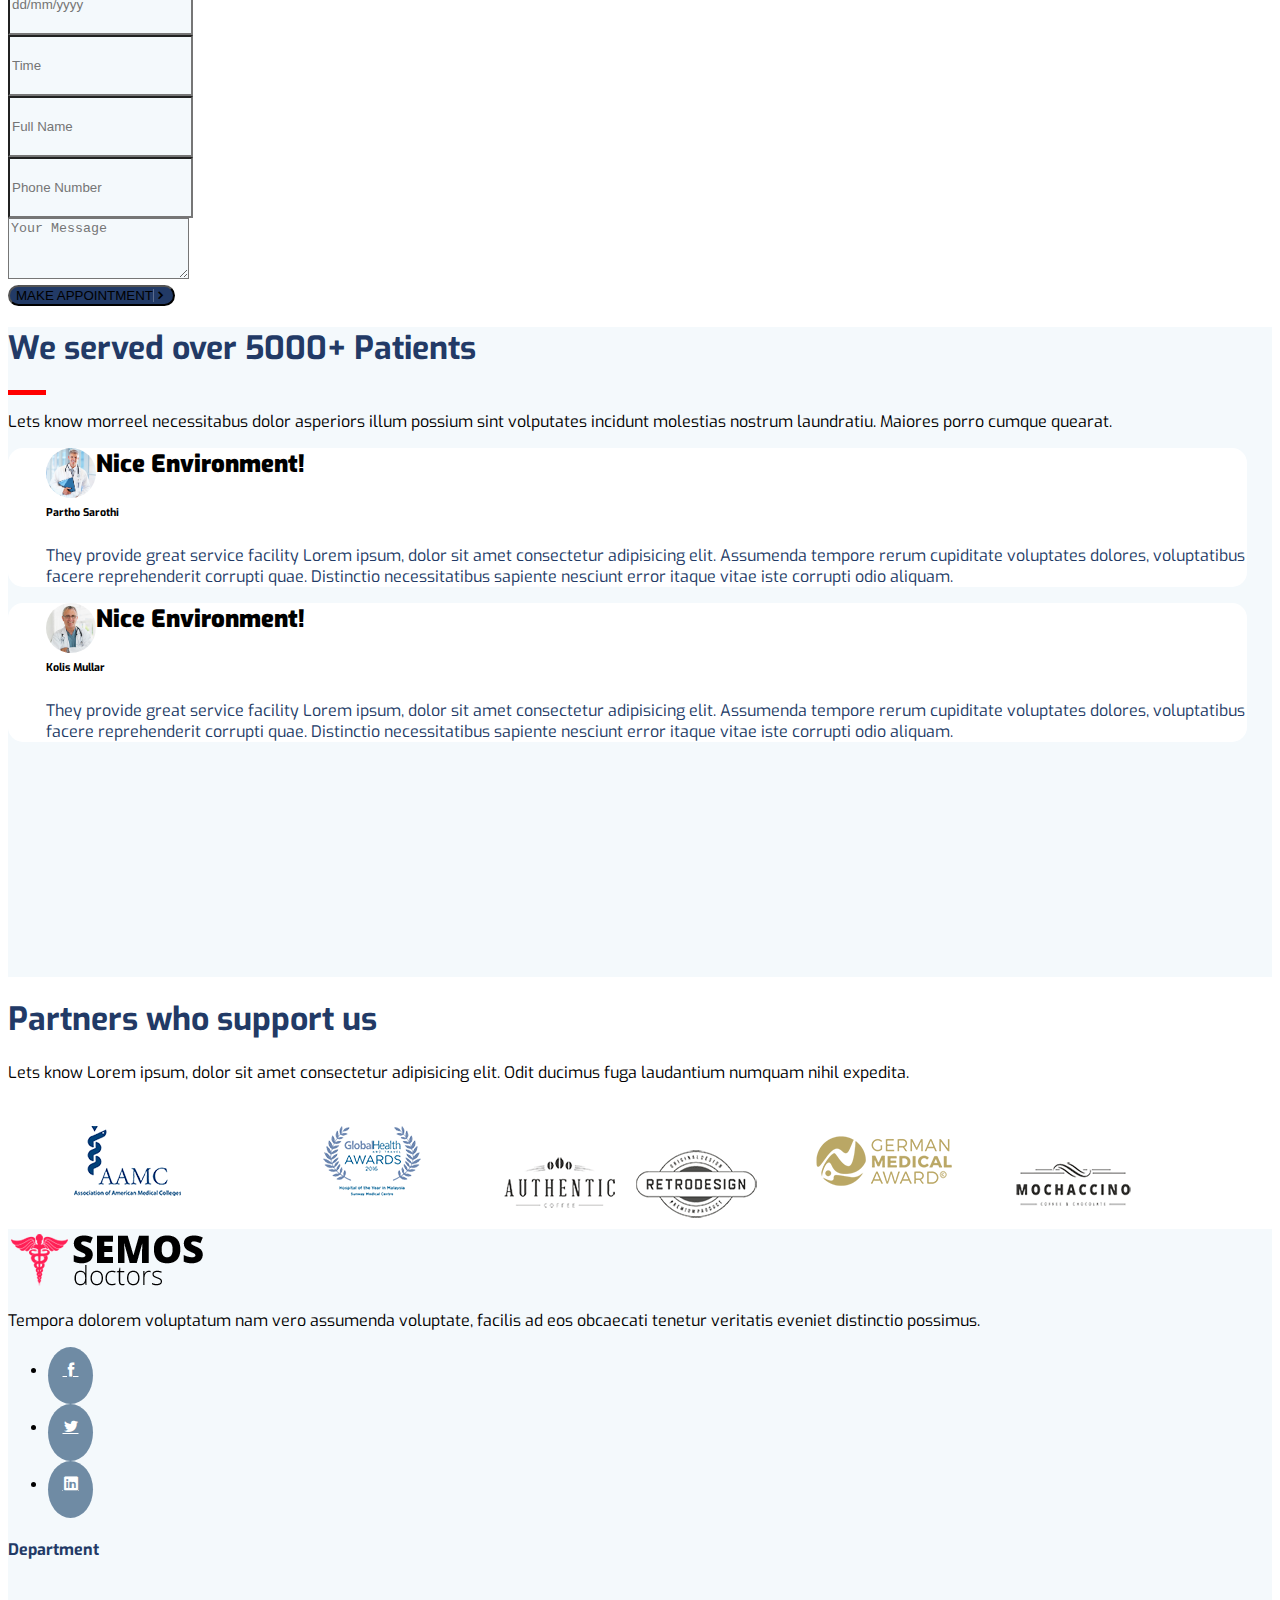
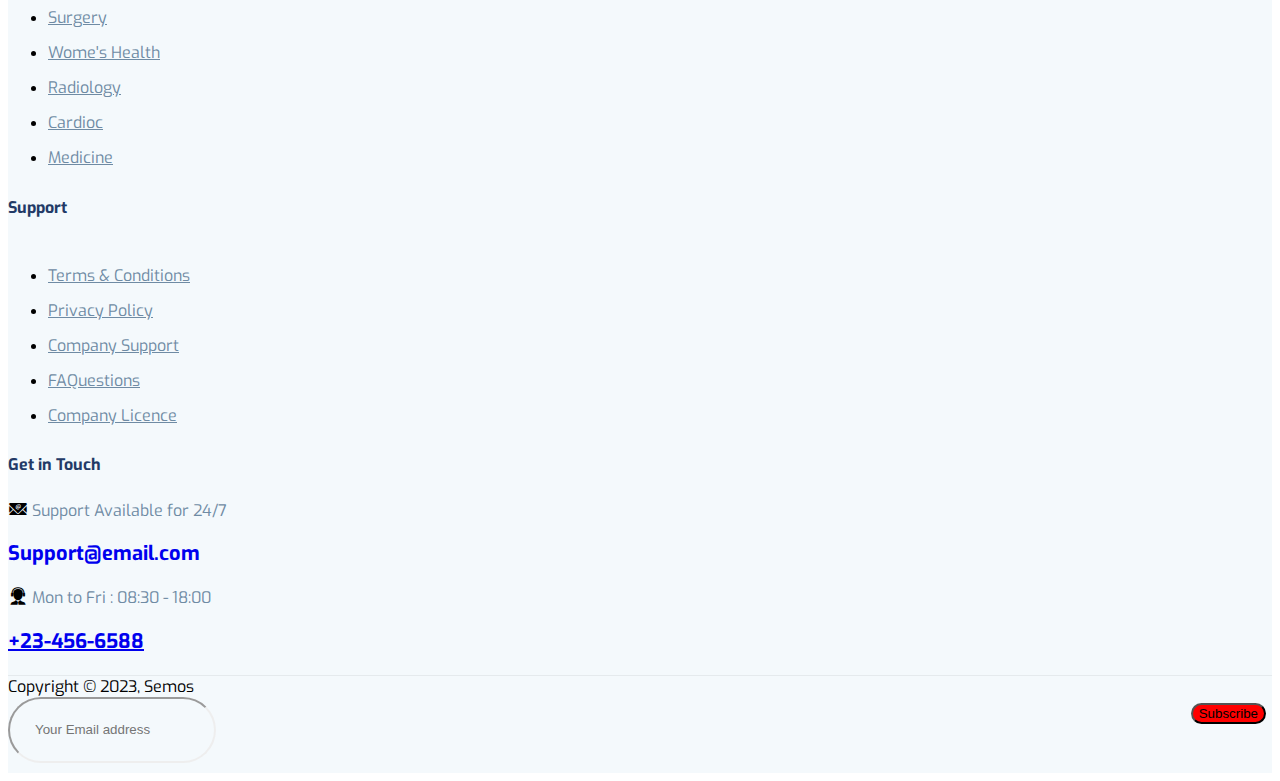
<file: new html.html>
<!doctype html>
<html lang="en">

<head>
  <!-- Required meta tags -->
  <meta charset="utf-8">
  <meta name="viewport" content="width=device-width, initial-scale=1">

  <!-- Bootstrap CSS -->
  <link href="https://cdn.jsdelivr.net/npm/bootstrap@5.0.2/dist/css/bootstrap.min.css" rel="stylesheet"
    integrity="sha384-EVSTQN3/azprG1Anm3QDgpJLIm9Nao0Yz1ztcQTwFspd3yD65VohhpuuCOmLASjC" crossorigin="anonymous">
  <link rel="stylesheet" href="/newcss.css">
  <link rel="icon" href="/images/favicon.png">
  <link rel="stylesheet" href="/icofont/icofont.css">
  <title>Semos Doctors Homepage Welcome</title>
</head>

<body>

  <div class="container-fluid bg-primary pt-3 navbar-nav">
    <div class="container-md blue-topbar">
      <div class="row">
        <div class="col-md-3 me-0">
          <p class="text-white"><i class="icofont-support-faq"></i>support@semos Doctors.com</p>
        </div>

        <div class="col-md-3 ml-0 me-4 topbaraddressfix">
          <p class="text-white"><i class="icofont-location-pin text-white"></i>support@semos Doctors.com</p>
        </div>


        <div class="col-md-3 ml-0 ms-auto text-end">
          <p class="text-white"><b>Call Now: 823-456-13456</b> </p>
        </div>


      </div>

    </div>
  </div>




  <nav class="navbar navbar-expand-md navigation" id="navbar">
    <div class="container">
      <a class="mt-3 mb-3" href="index.html">
        <img src="/images/logo.png" alt="" class="img-fluid">
      </a>

      <button class="navbar-toggler" type="button" data-bs-toggle="collapse" data-bs-target="#navbarNav"
        aria-controls="navbarNav" aria-expanded="false" aria-label="Toggle navigation">
        <span class="icofont-navigation-menu"></span>
      </button>

      <div class="collapse navbar-collapse" id="navbarNav">
        <ul class="navbar-nav ms-auto">
          <li class="nav-item active fw-bold me-3"><a class="nav-link text-dark">Home</a></li>
          <li class="nav-item fw-bold me-3"><a class="nav-link text-dark">About</a></li>
          <li class="nav-item fw-bold me-3"><a class="nav-link text-dark">Services</a></li>

          <div class="collapse navbar-collapse" id="navbarDropdown">
            <ul class="navbar-nav">
              <li class="nav-item dropdown">
                <a class="nav-link fw-bold me-3 text-dark" id="navbarDropdown" role="button" data-bs-toggle="dropdown"
                  aria-expanded="false">
                  Department <i class="icofont-thin-down "></i>
                </a>
                <ul class="dropdown-menu" aria-labelledby="navbarDropdown">
                  <li><a class="dropdown-item text-dark">Departments</a></li>
                  <li><a class="dropdown-item text-dark">Department Single</a></li>
                  <li><a class="dropdown-item text-dark">Sub Menu <i class="icofont-thin-right"></i></a></li>
                </ul>
              </li>
            </ul>
          </div>

          <div class="collapse navbar-collapse" id="navbarDropdown">
            <ul class="navbar-nav">
              <li class="nav-item dropdown">
                <a class="nav-link fw-bold me-3 text-dark" id="navbarDropdown" role="button" data-bs-toggle="dropdown"
                  aria-expanded="false">
                  Doctors <i class="icofont-thin-down"></i>
                </a>
                <ul class="dropdown-menu" aria-labelledby="navbarDropdown">
                  <li><a class="dropdown-item text-dark">Doctors</a></li>
                  <li><a class="dropdown-item text-dark">Doctor Single</a></li>
                  <li><a class="dropdown-item text-dark">Sub Menu <i class="icofont-thin-down"></i></a></li>
                </ul>
              </li>
            </ul>
          </div>

          <div class="collapse navbar-collapse" id="navbarDropdown">
            <ul class="navbar-nav">
              <li class="nav-item dropdown">
                <a class="nav-link fw-bold me-3 text-dark" id="navbarDropdown" role="button" data-bs-toggle="dropdown"
                  aria-expanded="false">
                  Blog <i class="icofont-thin-down"></i>
                </a>
                <ul class="dropdown-menu" aria-labelledby="navbarDropdown">
                  <li><a class="dropdown-item text-dark">Dropdown 1</a></li>
                  <li><a class="dropdown-item text-dark">Dropdown 2</a></li>
                  <li><a class="dropdown-item text-dark">Dropdown 3<i class="icofont-thin-down"></i></a></li>
                </ul>
              </li>
            </ul>
          </div>

          <li class="nav-item fw-bold me-3"><a class="nav-link text-dark">Contact</a></li>
        </ul>
      </div>
    </div>
  </nav>







  </div>
  </div>
  </div>




  <div class="herosection">
    <div class="container">
      <div class="row-md-6 pt-3">
        <div class="col-md-6">
          <div class="heroredline mt-5 mb-3"></div>
          <h6 class="text-secondary">TOTAL HEALTH SOLUTION</h6>
          <h1 class="pt-3 text-primary herosection-heading"><strong>Your Most Trusted Health Partner</strong></h1>
          <p class="text-secondary heroparagraph pt-3">A repudiandae ipsam labore ipsa voluptatum quidem quae laudantium
            quisquam aperiam maiores sunt fugit, deserunt rem suscipit placeat.</p>
          <button class="btn btn-danger rounded-btn py-3 px-5"><span class="btn-span pe-3">MAKE APPOINTMENT</span><i
              class="icofont-simple-right ps-3"></i></button>
        </div>
      </div>
    </div>
  </div>

  <div class="container infoboxes">
    <div class="row">

      <div class="col firstbox">
        <i class="icofont-surgeon-alt"></i>
        <p class="text-secondary boxessubheading pb-0">24 Hours Service</p>
        <h6 class="text-primary subheading2">Online Appointment</h6>
        <p class="text-primary pt-2">Get ALI time support for emergency. We have introduced the principle of family
          medicine.</p>
        <button class="border-0 bg-primary border-radius text-white">MAKE AN APPOINTMENT</button>
      </div>

      <div class="col secondbox">
        <i class="icofont-ui-clock"></i>
        <p class="text-secondary boxessubheading pb-0">Timing Schedule</p>
        <h6 class="text-primary subheading2">Working Hours</h6>
        <table class="table">
          <thead>
          </thead>
          <tbody>
            <tr>
              <td>Sun-Wed :</td>
              <td class="text-end">8:00 - 17:00</td>
            </tr>
            <tr>
              <td>Thu-Fri :</td>
              <td class="text-end">9:00 - 17:00</td>
            </tr>
            <tr>
              <td>Sat-Sun :</td>
              <td class="text-end">10:00 - 17:00</td>
            </tr>
          </tbody>
        </table>
      </div>

      <div class="col thirdbox">
        <i class="icofont-support"></i>
        <p class="text-secondary boxessubheading pb-0">Emergency Cases</p>
        <h6 class="text-primary subheading2">1-800-700-6200</h6>
        <p class="text-primary pt-2">Get ALI time support for emergency. We have introduced the principle of family
          medicine. Get connected with us for any urgency.</p>
      </div>


    </div>
  </div>



  <div class="container mt-5">
    <div class="row align-items-center">
      <div class="col-md-4">
        <div class="secthree-img">
          <img src="/images/about/img-1.jpg" alt="" class="img-fluid">
          <img src="/images/about/img-2.jpg" alt="" class="img-fluid mt-4">
        </div>
      </div>
      <div class="col-md-4">
        <div class="secthree-img mt-4 mt-md-0">
          <img src="/images/about/img-3.jpg" alt="" class="img-fluid">
        </div>
      </div>
      <div class="col-md-4">
        <div class="secthree-content ps-4 mt-4 mt-md-0">
          <h2 class="color-darkblue h2">Personal care <br>& healthy living</h2>
          <p class="mt-4 mb-5">We provide best leading medicle service Nulla perferendis veniam deleniti ipsum
            officia dolores repellat laudantium obcaecati neque.</p>

            <button class="btn btn-danger rounded-btn py-3 px-5"><span class="btn-span pe-3">SERVICES</span><i
              class="icofont-simple-right ps-3"></i>
        </div>
      </div>
    </div>
  </div>

  
  
          
      




  
        <!-- <img src="/images/about/img-1.jpg" alt="" class="blogimg1">
      </div>

      
        <img src="/images/about/img-3.jpg" class="thirdimg" alt="" class="blogimg1">





      

      


        <h2 class="text-primary sevices-heading">Personal Care <br> & healthy living</h2>
        <p class="text-secondary">
          We provide best leading medicine service Nulla perferedis veniam delanti ipsum officia dolores repellat
          laundatirum obcaecati neque.
        </p>
        <button class="btn btn-danger sevicesbutton"><span class="btn-span pe-3">Services</span><i
            class="icofont-simple-right ps-3"></i></button>



     

    
        <img src="/images/about/img-2.jpg" alt="" class="blogimg1"> -->
      



  <div class="container numberssection bg-primary">
    <div class="row row d-flex justify-content-between">

      <div class="col-sm-12 col-md-3 text-center">
        <div class="icon-wrapper">
          <i class="icofont-doctor icon-behind"></i>
        </div>
        <h1 class="text-white numbersheading">
          <span class="icon-text">58</span>
          <span class="headingspan text-secondary">k</span>
        </h1>
        <p class="text-white">Happy People</p>
      </div>

      <div class="col-sm-12 col-md-3 text-center">
        <div class="icon-wrapper">
          <i class="icofont-flag icon-behind"></i>
        </div>
        <h1 class="text-white numbersheading">700<span class="headingspan text-secondary">+</span> </h1>
        <p class="text-white">Surgery Completed</p>
      </div>

      <div class="col-sm-12 col-md-3 text-center">
        <div class="icon-wrapper">
          <i class="icofont-badge icon-behind"></i>
        </div>
        <h1 class="text-white numbersheading">40+<span class="headingspan text-secondary">k</span> </h1>
        <p class="text-white">Expert Doctors</p>
      </div>

      <div class="col-sm-12 col-md-3 text-center">
        <div class="icon-wrapper">
          <i class="icofont-globe icon-behind"></i>
        </div>
        <h1 class="text-white numbersheading">20</h1>
        <p class="text-white">Worldwide Branch</p>
      </div>
    </div>
  </div>

  <!-- <div class="background row "> -->



    <div class="container-fluid blue-category-section pt-5 servicessection ">
      <div class="container">
        <div class="row justify-content-center">
          <div class="col-md-7 text-center">
            
              <h2 class="text-primary">Award winning patient care</h2>
              <div class="redline text-center mx-auto mt-3 mb-3"></div>
              <p class="mx-4 mb-5 pb-5">Lets know moreel necessitatibus dolor asperiores illum possimus sint voluptates incidunt
                molestias nostrum laudantium. Maiores porro cumque quaerat.</p>
            
          </div>
        </div>
    
        <div class="row">
          <div class="col-md-4">
            <div class="servicesboxes mb-4">
              <div class="mb-2 d-flex align-items-center">
                <i class="icofont-laboratory"></i>
                <h4 class="mt-3 mb-3">Laboratory services</h4>
              </div>
              <div>
                <p class="mb-4 me-md-3 fs-12">Saepe nulla praesentium eaque omnis perferendis a doloremque.</p>
              </div>
            </div>
          </div>
    
          <div class="col-md-4">
            <div class="servicesboxes mb-4">
              <div class="mb-2 d-flex align-items-center">
                <i class="icofont-heart-beat-alt"></i>
                <h4 class="mt-3 mb-3">Heart Disease</h4>
              </div>
              <div>
                <p class="mb-4 me-md-3 fs-12">Saepe nulla praesentium eaque omnis perferendis a doloremque.</p>
              </div>
            </div>
          </div>
    
          <div class="col-md-4">
            <div class="servicesboxes mb-4">
              <div class="mb-2 d-flex align-items-center">
                <i class="icofont-tooth"></i>
                <h4 class="mt-3 mb-3">Dental Care</h4>
              </div>
              <div>
                <p class="mb-4 me-md-3 fs-12">Saepe nulla praesentium eaque omnis perferendis a doloremque.</p>
              </div>
            </div>
          </div>
    
    
          <div class="col-md-4">
            <div class="servicesboxes mb-4">
              <div class="mb-2 d-flex align-items-center">
                <i class="icofont-crutch"></i>
                <h4 class="mt-3 mb-3">Body Surgery</h4>
              </div>
    
              <div>
                <p class="mb-4 me-md-3 fs-12">Saepe nulla praesentium eaque omnis perferendis a doloremque.</p>
              </div>
            </div>
          </div>
    
          <div class="col-md-4">
            <div class="servicesboxes mb-4">
              <div class="mb-2 d-flex align-items-center">
                <i class="icofont-brain-alt"></i>
                <h4 class="mt-3 mb-3">Neurology Sargery</h4>
              </div>
              <div>
                <p class="mb-4 me-md-3 fs-12">Saepe nulla praesentium eaque omnis perferendis a doloremque.</p>
              </div>
            </div>
          </div>
    
          <div class="col-md-4">
            <div class="servicesboxes mb-4">
              <div class="mb-2 d-flex align-items-center">
                <i class="icofont-dna-alt-1"></i>
                <h4 class="mt-3 mb-3">Gynecology</h4>
              </div>
              <div>
                <p class="mb-4 me-md-3 fs-12">Saepe nulla praesentium eaque omnis perferendis a doloremque.</p>
              </div>
            </div>
          </div>
        </div>
      </div>
    
    
    
    
    
          </div>
        </div>
      </div>
      </div>
    


      <div class="container mb-5">
        <div class="row align-items-center">
          <div class="col-md-6 ">
            <div style="position: relative;">
              <img src="/images/about/img-3.jpg" alt="" class="img-fluid">
              <div class="numbersquarepicture">
                <h2><i class="icofont-phone-circle text-white whitetext"></i>+23 345 67980</h2>
              </div>
            </div>
          </div>
          <div class="col-md-6 mt-5 mt-md-0">
            <div>
              <h2 class="mb-2 text-primary appointmentheading">Book appoinment</h2>
              <p class="mb-4 fs-12">Mollitia dicta commodi est recusandae iste, natus eum asperiores corrupti qui velit
                . Iste dolorum atque similique praesentium soluta.</p>
              <form class="form">
                <div class="row">
                  <div class="col-md-6">
                    <div class="mb-3">
                      <select class="form-select">
                        <option>Choose Departmenent</option>
                      </select>
                    </div>
                  </div>
                  <div class="col-md-6">
                    <div class="mb-3">
                      <select class="form-select">
                        <option>Select Doctors</option>
                      </select>
                    </div>
                  </div>

                  <div class="col-md-6">
                    <div class="mb-3">
                      <input name="date" id="date" type="text" class="form-control" placeholder="dd/mm/yyyy">
                    </div>
                  </div>

                  <div class="col-md-6">
                    <div class="mb-3">
                      <input name="time" id="time" type="text" class="form-control" placeholder="Time">
                    </div>
                  </div>
                  <div class="col-md-6">
                    <div class="mb-3">
                      <input name="name" id="name" type="text" class="form-control" placeholder="Full Name">
                    </div>
                  </div>

                  <div class="col-md-6">
                    <div class="mb-3">
                      <input name="phone" id="phone" type="Number" class="form-control" placeholder="Phone Number">
                    </div>
                  </div>
                </div>
                <div class="mb-4">
                  <textarea name="message" id="message" class="form-control message-height" rows="6"
                    placeholder="Your Message"></textarea>
                </div>

                <button class="btn btn-primary rounded-btn py-3 px-5"><span class="btn-span pe-3">MAKE APPOINTMENT</span><i
                  class="icofont-simple-right ps-3"></i></a>
              </form>
            </div>
          </div>
        </div>
      </div>



 



  <div class="second-bluebackgroud">
    <div class="container">
      <div class="row">
        <div class="col pt-5">
          <h1 class="text-center text-primary pt-3">We served over 5000+ Patients</h1>
          <div class="redline text-center mx-auto mt-3 mb-3"></div>
          <p class="text-secondary text-center col-8 mb-5 mx-auto">Lets know morreel necessitabus dolor asperiors illum
            possium sint volputates incidunt molestias nostrum laundratiu. Maiores porro cumque quearat.</p>
        </div>
      </div>
      <div class="row">
        <div class="col box1 ps-3 pt-4">

          <img src="/images/team/4.jpg" alt="" class="float-imageleft me-3 quotespictures">
          <h3 class="patient-care-squares-headings text-center"><strong>Nice Environment!</strong></h3>
          <h6 class="text-secondary pt-2">Partho Sarothi</h6>
          <p class="text-primary pt-2 pb-3">They provide great service facility Lorem ipsum, dolor sit amet consectetur
            adipisicing elit. Assumenda tempore rerum cupiditate voluptates dolores, voluptatibus facere reprehenderit
            corrupti quae. Distinctio necessitatibus sapiente nesciunt error itaque vitae iste corrupti odio aliquam.
          </p>
        </div>

        <div class="col box1 ps-3 pt-4">

          <img src="/images/team/test-thumb1.jpg" alt="" class="float-imageleft me-3 quotespictures">
          <h3 class="patient-care-squares-headings text-center"><strong>Nice Environment!</strong></h3>
          <h6 class="text-secondary pt-2">Kolis Mullar</h6>
          <p class="text-primary pt-2 pb-3">They provide great service facility Lorem ipsum, dolor sit amet consectetur
            adipisicing elit. Assumenda tempore rerum cupiditate voluptates dolores, voluptatibus facere reprehenderit
            corrupti quae. Distinctio necessitatibus sapiente nesciunt error itaque vitae iste corrupti odio aliquam.
          </p>
        </div>
      </div>
    </div>
  </div>


  <div class="container">
    <div class="row">
      <div class="col mt-5">
        <h1 class="text-center text-primary">Partners who support us</h1>
        <p class="col-md-8 text-secondary text-center mx-auto mt-3">Lets know Lorem ipsum, dolor sit amet consectetur
          adipisicing elit. Odit ducimus fuga laudantium numquam nihil expedita.</p>
        <div class="row justify-content-between">
          <div class="col mt-3">
            <img src="/images/about/1.png" alt="">
            <img src="/images/about/2.png" alt="">
            <img src="/images/about/3.png" alt="">
            <img src="/images/about/4.png" alt="">
            <img src="/images/about/5.png" alt="">
            <img src="/images/about/6.png" alt="">
          </div>
        </div>

      </div>
    </div>
  </div>



  <footer class="footer section second-bluebackgroud pt-5 mt-5">
    <div class="container">
      <div class="row">
        <div class="col-lg-4 mr-auto col-sm-6">
          <div class="widget mb-5 mb-lg-0">
            <div class="logo mb-4">
              <img src="images/logo.png" alt="" class="img-fluid">
            </div>
            <p>Tempora dolorem voluptatum nam vero assumenda voluptate, facilis ad eos obcaecati tenetur veritatis
              eveniet distinctio possimus.</p>

            <ul class="list-inline footer-socials mt-4">
              <li class="list-inline-item">
                <a href="https://www.facebook.com/themefisher"><i class="icofont-facebook"></i></a>
              </li>
              <li class="list-inline-item">
                <a href="https://twitter.com/themefisher"><i class="icofont-twitter"></i></a>
              </li>
              <li class="list-inline-item">
                <a href="https://www.pinterest.com/themefisher/"><i class="icofont-linkedin"></i></a>
              </li>
            </ul>
          </div>
        </div>

        <div class="col-lg-2 col-md-6 col-sm-6">
          <div class="widget mb-5 mb-lg-0">
            <h4 class="text-capitalize mb-3">Department</h4>
            <div class="divider mb-4"></div>

            <ul class="list-unstyled footer-menu lh-35">
              <li><a href="#!">Surgery </a></li>
              <li><a href="#!">Wome's Health</a></li>
              <li><a href="#!">Radiology</a></li>
              <li><a href="#!">Cardioc</a></li>
              <li><a href="#!">Medicine</a></li>
            </ul>
          </div>
        </div>

        <div class="col-lg-2 col-md-6 col-sm-6">
          <div class="widget mb-5 mb-lg-0">
            <h4 class="text-capitalize mb-3">Support</h4>
            <div class="divider mb-4"></div>

            <ul class="list-unstyled footer-menu lh-35">
              <li><a href="#!">Terms & Conditions</a></li>
              <li><a href="#!">Privacy Policy</a></li>
              <li><a href="#!">Company Support </a></li>
              <li><a href="#!">FAQuestions</a></li>
              <li><a href="#!">Company Licence</a></li>
            </ul>
          </div>
        </div>

        <div class="col-lg-3 col-md-6 col-sm-6">
          <div class="widget widget-contact mb-5 mb-lg-0">
            <h4 class="text-capitalize mb-3">Get in Touch</h4>
            <div class="divider mb-4"></div>

            <div class="footer-contact-block mb-4">
              <div class="icon d-flex align-items-center">
                <i class="icofont-email mr-3"></i>
                <span class="h6 mb-0">Support Available for 24/7</span>
              </div>
              <h3 class="mt-2"><a class="text-dark emailfooter" href="mailto:support@email.com">Support@email.com</a>
              </h3>
            </div>

            <div class="footer-contact-block">
              <div class="icon d-flex align-items-center">
                <i class="icofont-support mr-3"></i>
                <span class="h6 mb-0">Mon to Fri : 08:30 - 18:00</span>
              </div>
              <h3 class="mt-2 emailfooter"><a class="text-dark" href="tel:+23-345-67890 emailfooter">+23-456-6588</a>
              </h3>
            </div>
          </div>
        </div>
      </div>

      <div class="footer-btm py-4 mt-5">
        <div class="row align-items-center justify-content-between">
          <div class="col-lg-6">
            <div class="copyright">
              Copyright &copy; 2023, Semos</a>
            </div>
          </div>
          <div class="col-lg-6">
            <div class="subscribe-form text-lg-right mt-5">
              <form action="#" class="subscribe">
                <input type="text" class="form-control" placeholder="Your Email address" required>
                <button type="submit" class="btn btn-main-2 btn-round-full text-white">Subscribe</button>
              </form>
            </div>
          </div>
        </div>

        <div class="row">
          <div class="col-lg-4">
            <a class="backtop scroll-top-to" href="#top">
              <i class="icofont-long-arrow-up"></i>
            </a>
          </div>
        </div>
      </div>
    </div>
  </footer>



































































  <script src="https://cdn.jsdelivr.net/npm/bootstrap@5.0.2/dist/js/bootstrap.bundle.min.js"
    integrity="sha384-MrcW6ZMFYlzcLA8Nl+NtUVF0sA7MsXsP1UyJoMp4YLEuNSfAP+JcXn/tWtIaxVXM"
    crossorigin="anonymous"></script>
</body>

</html>
</file>
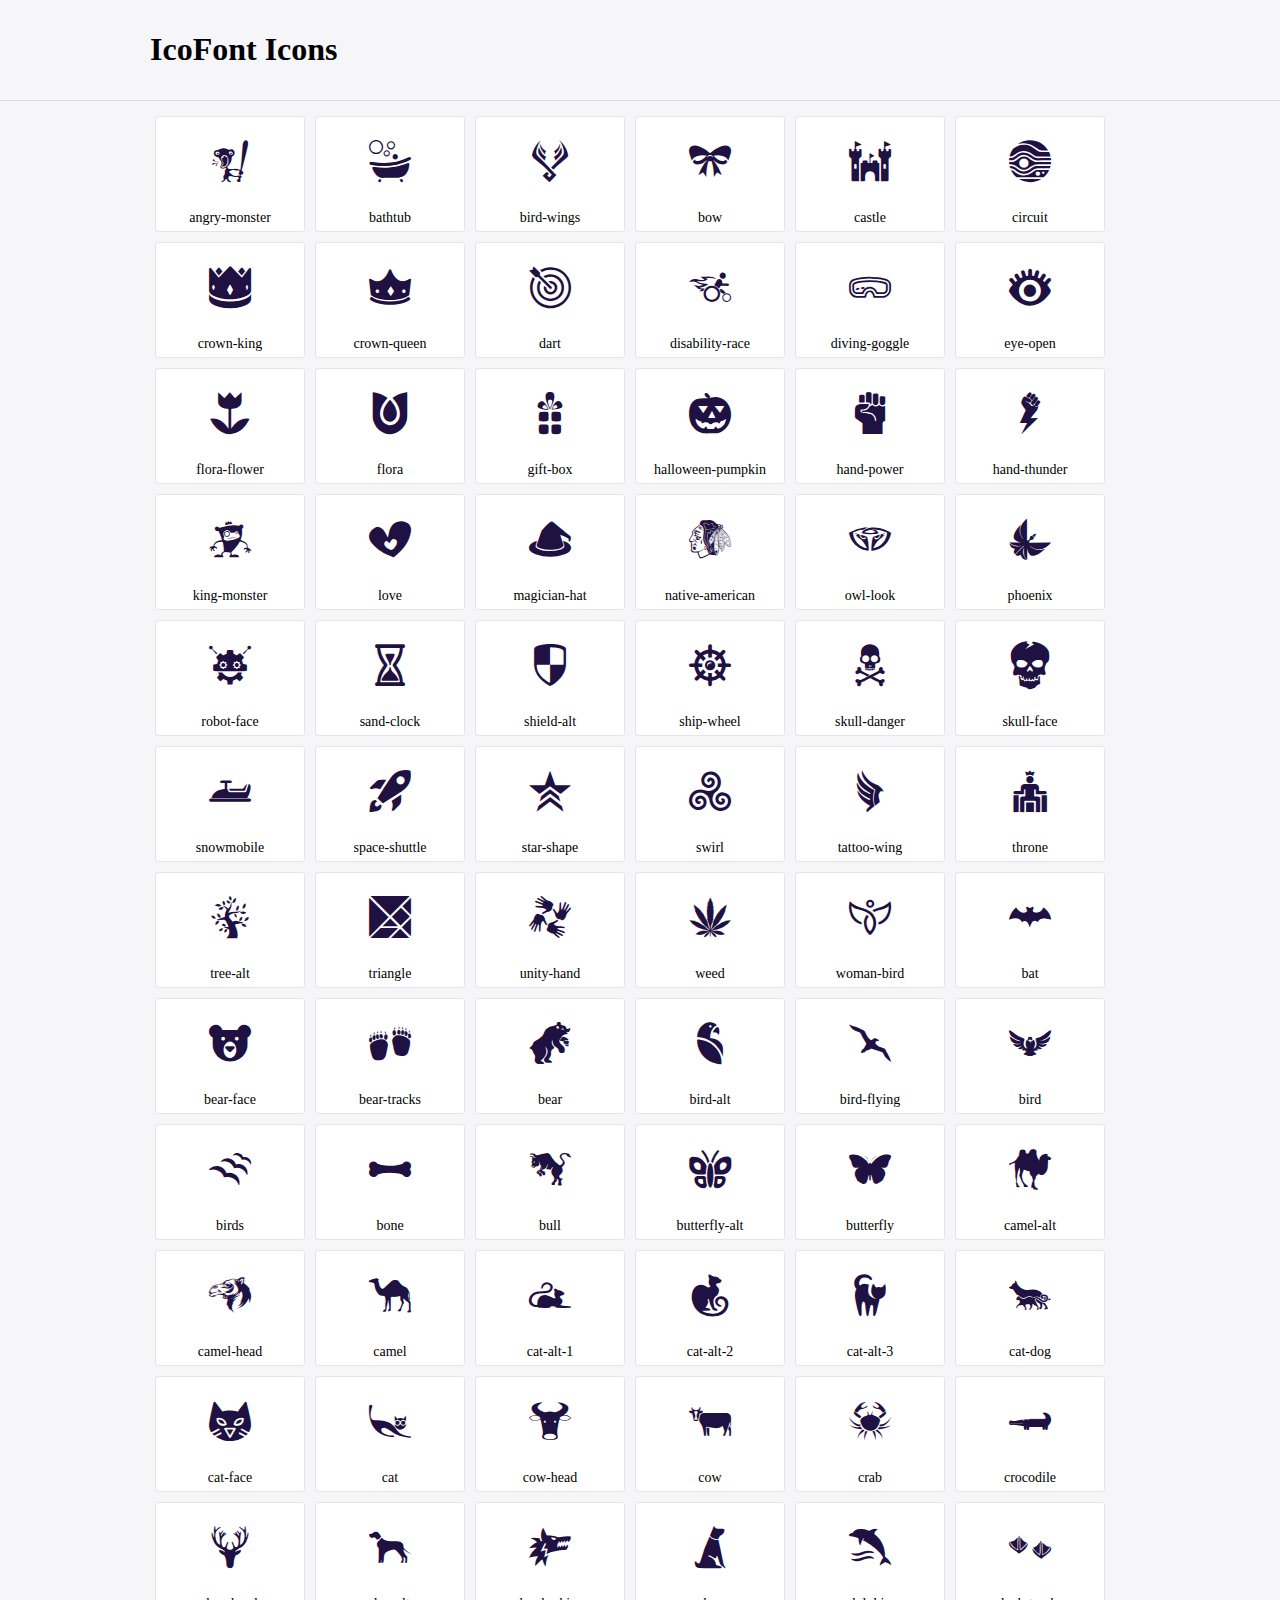
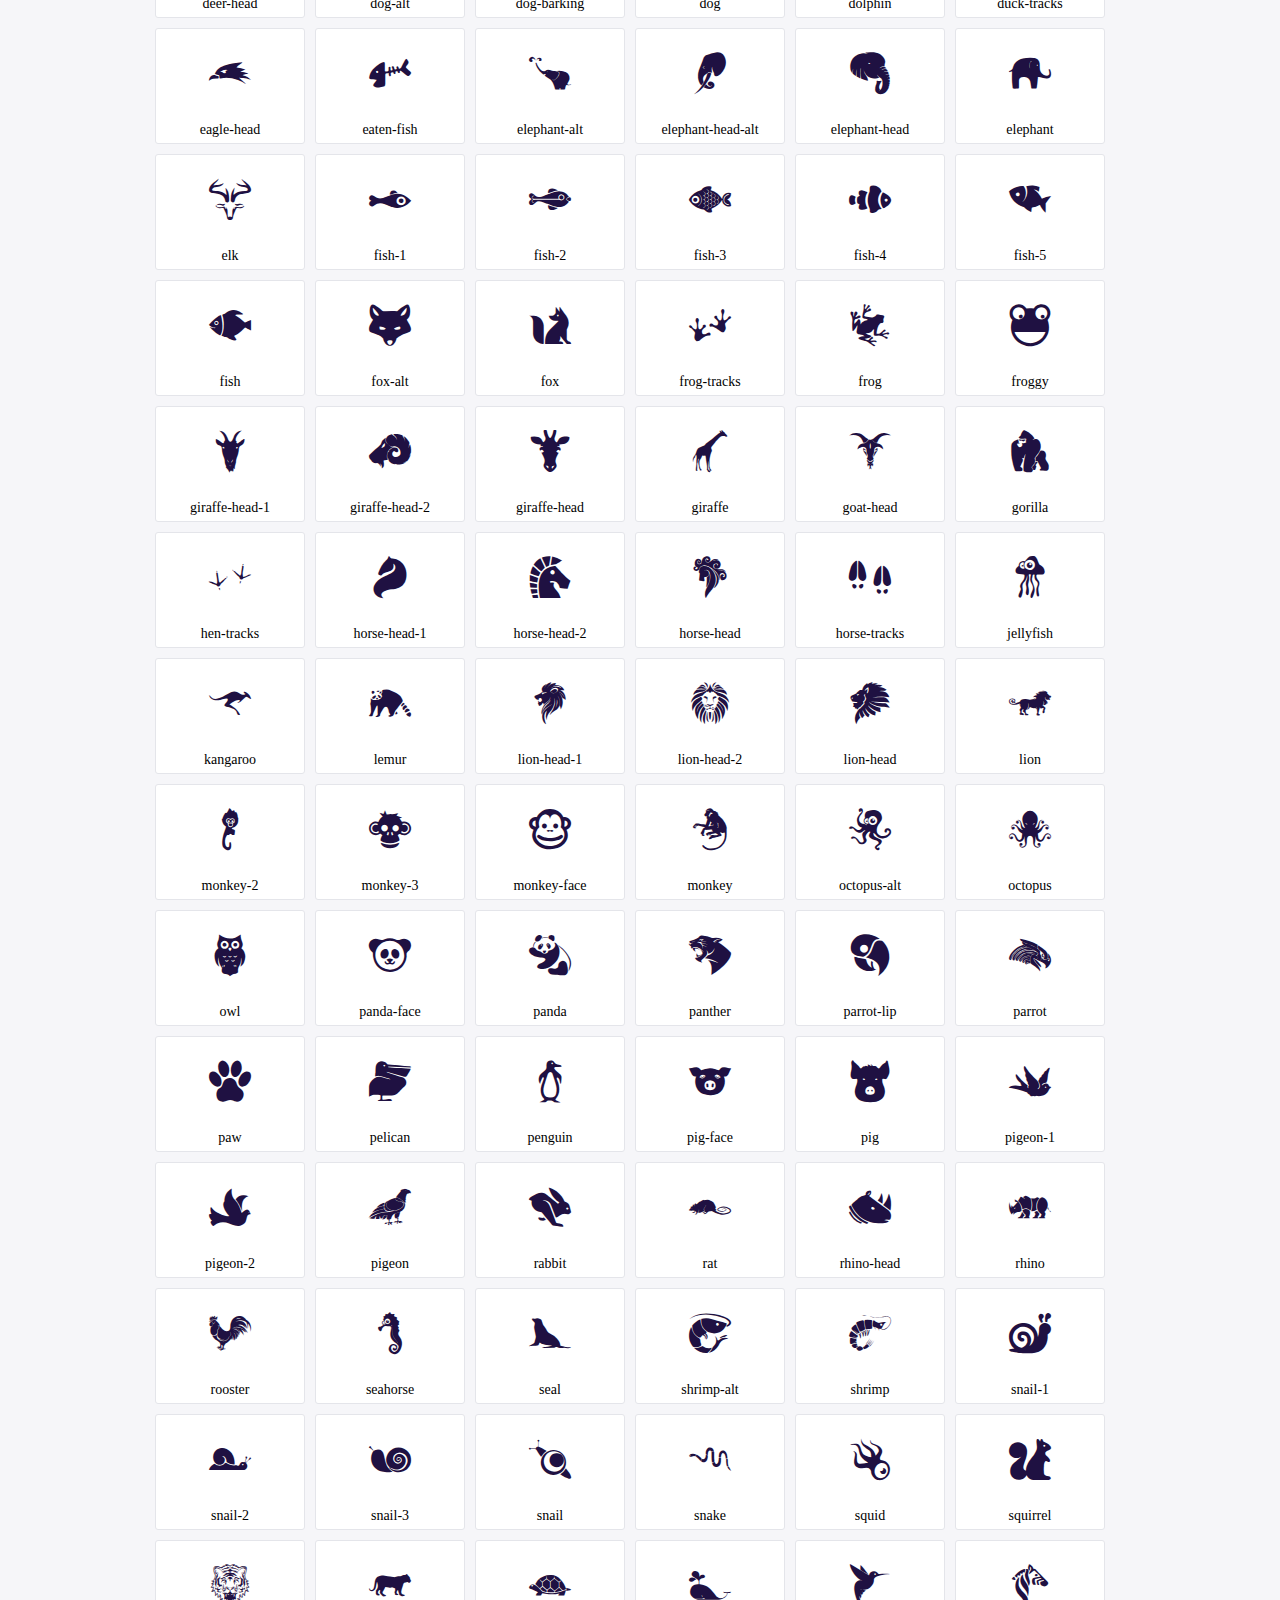
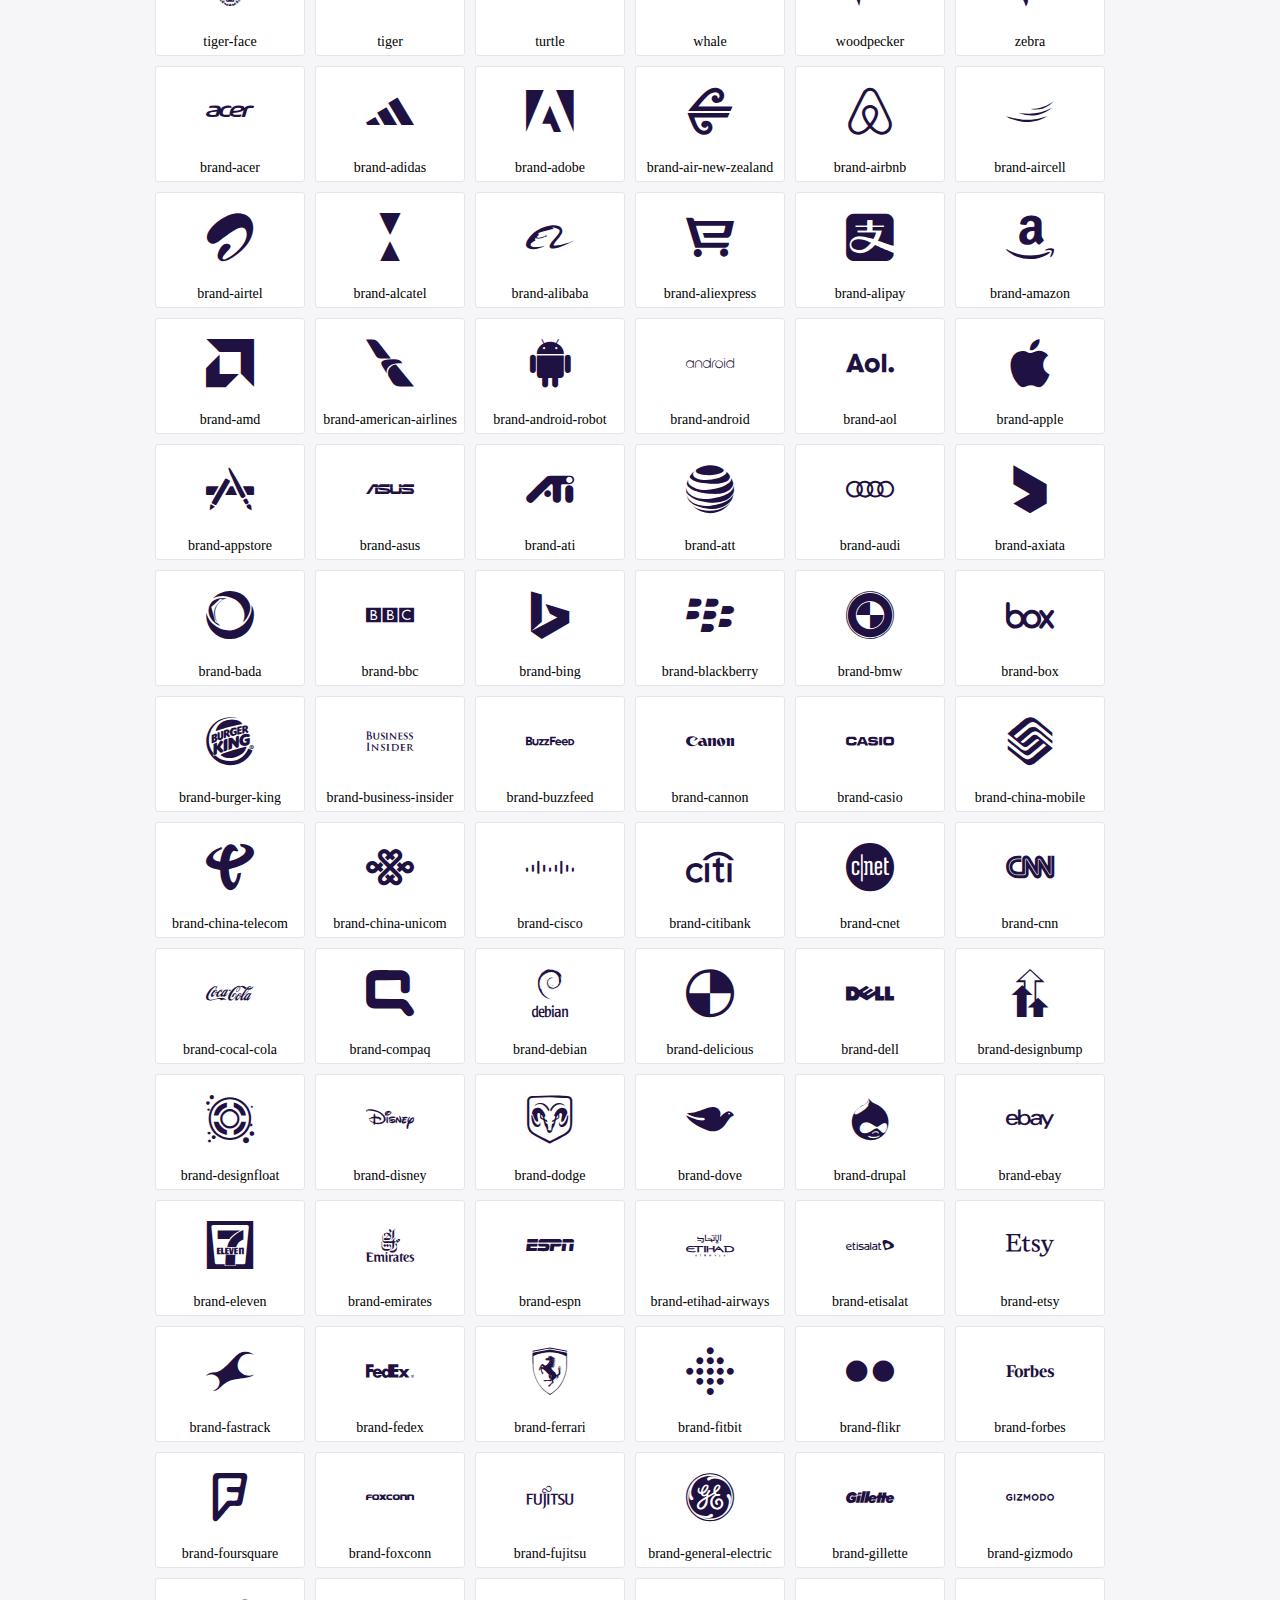
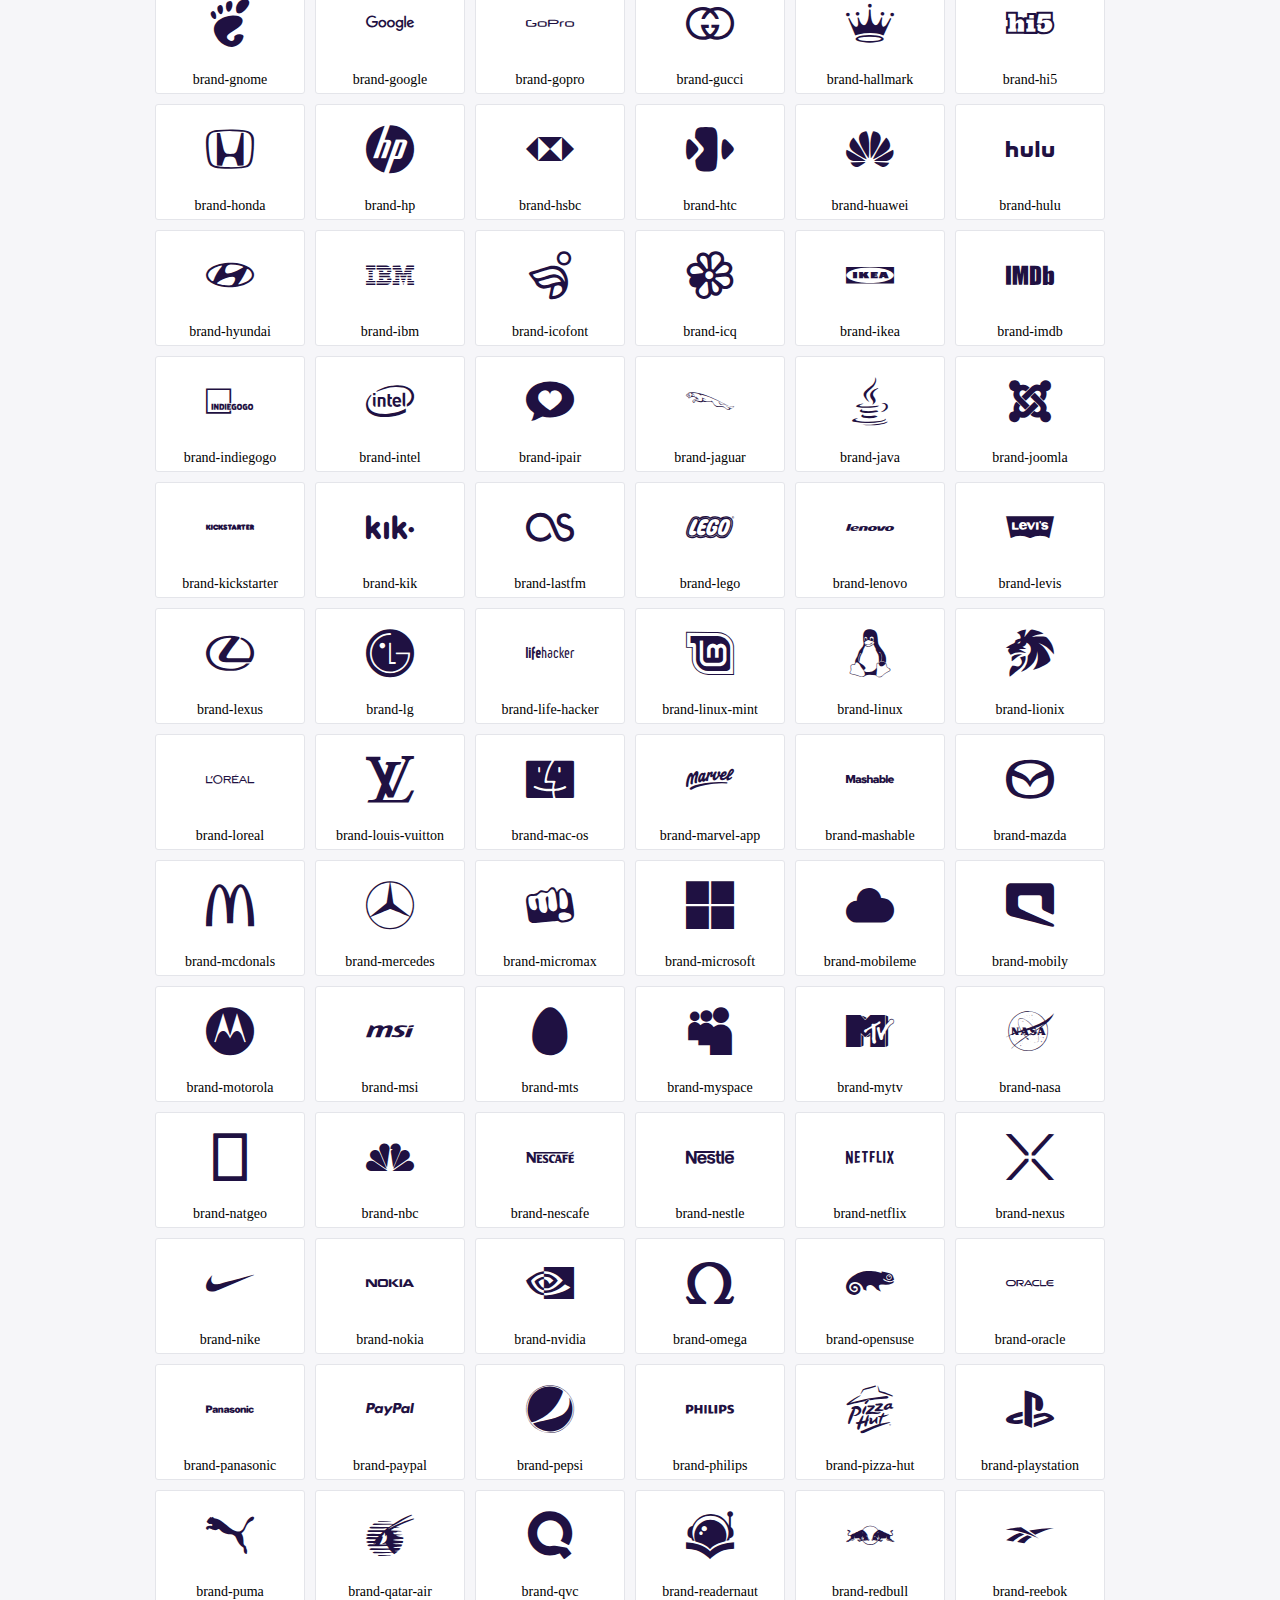
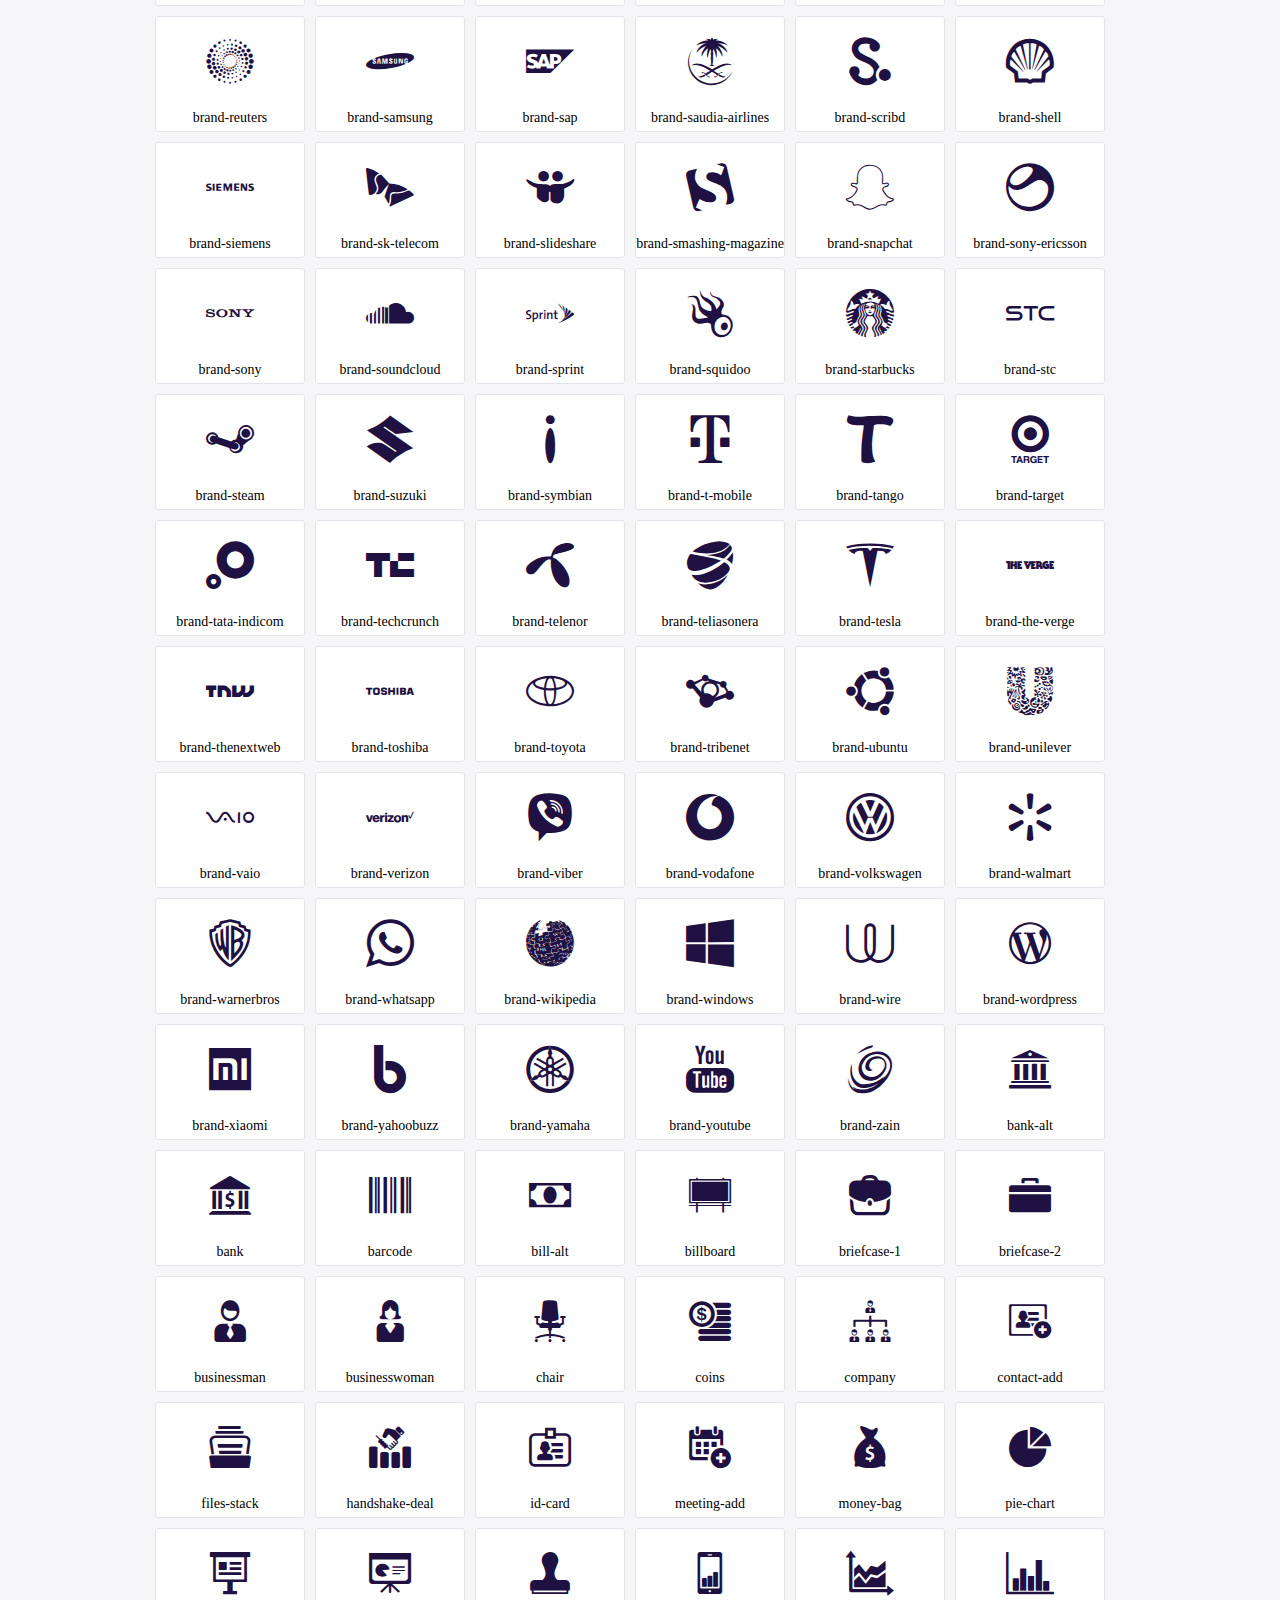
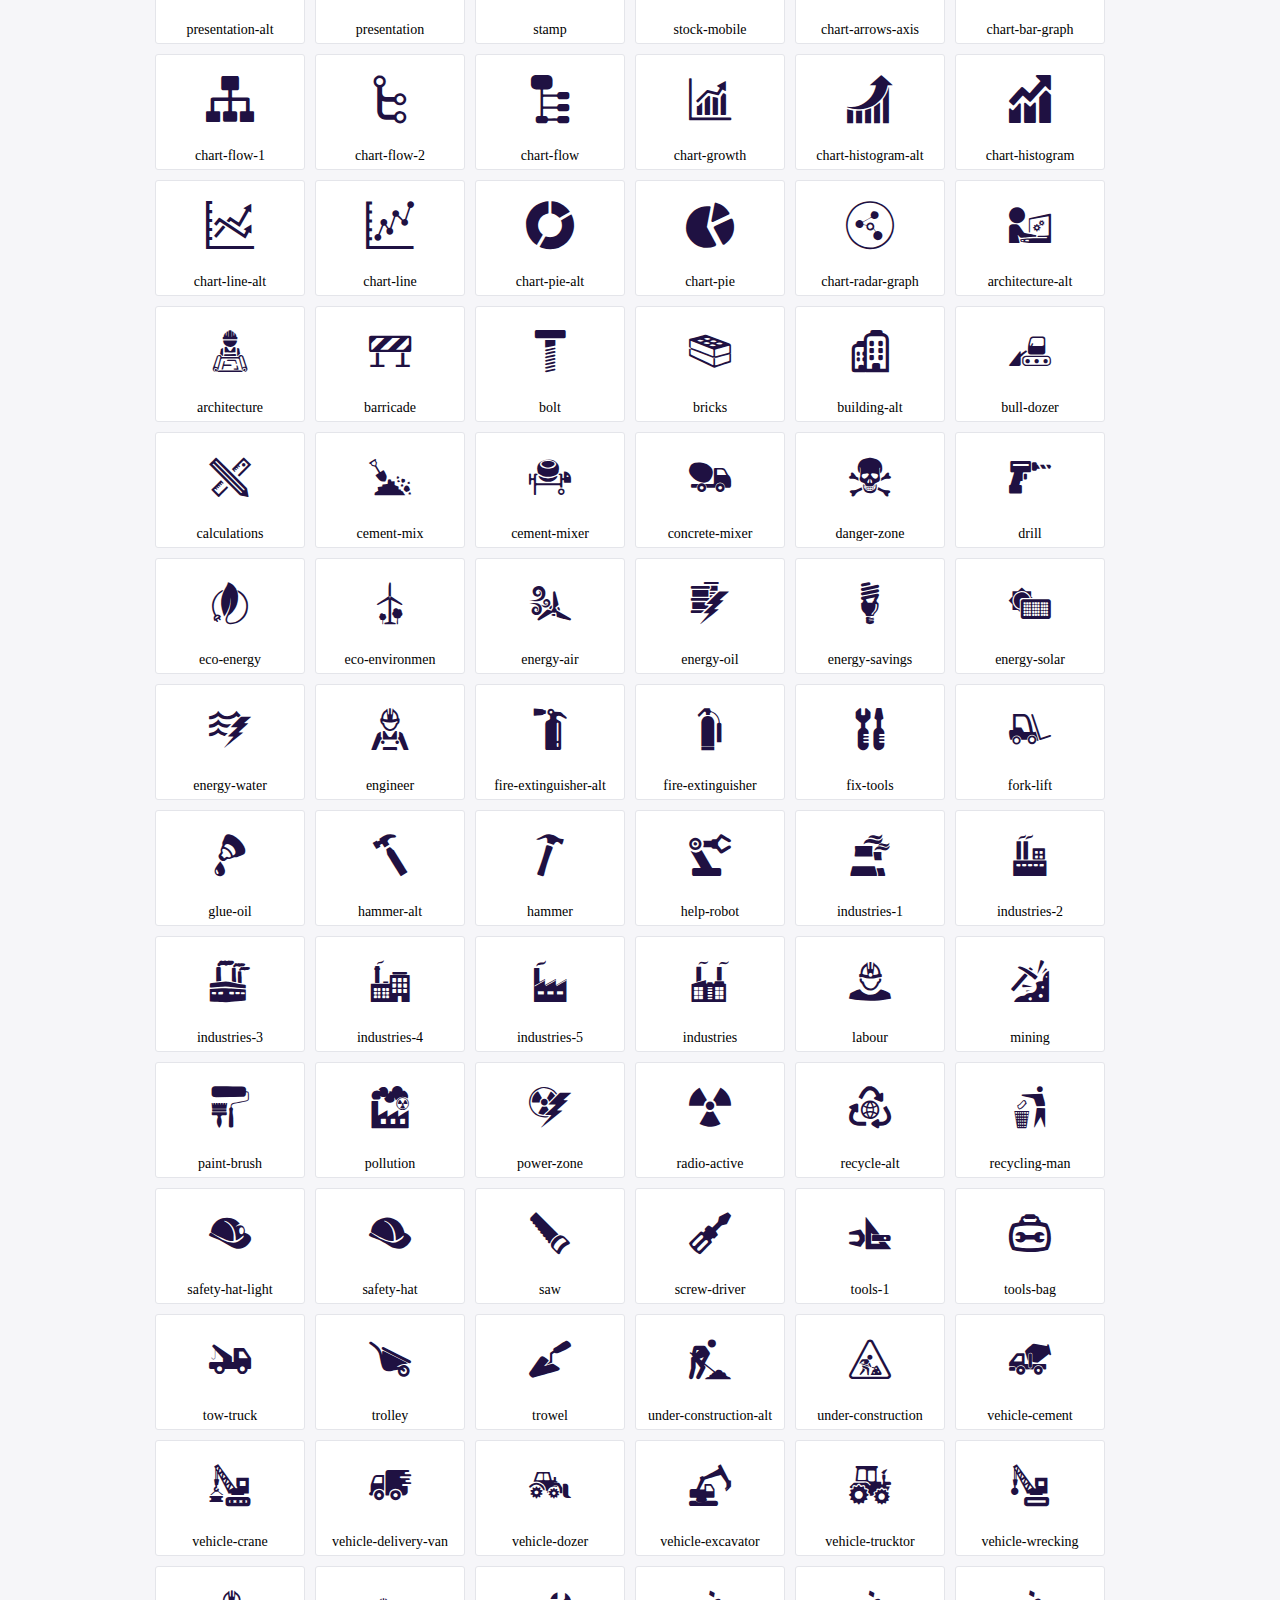
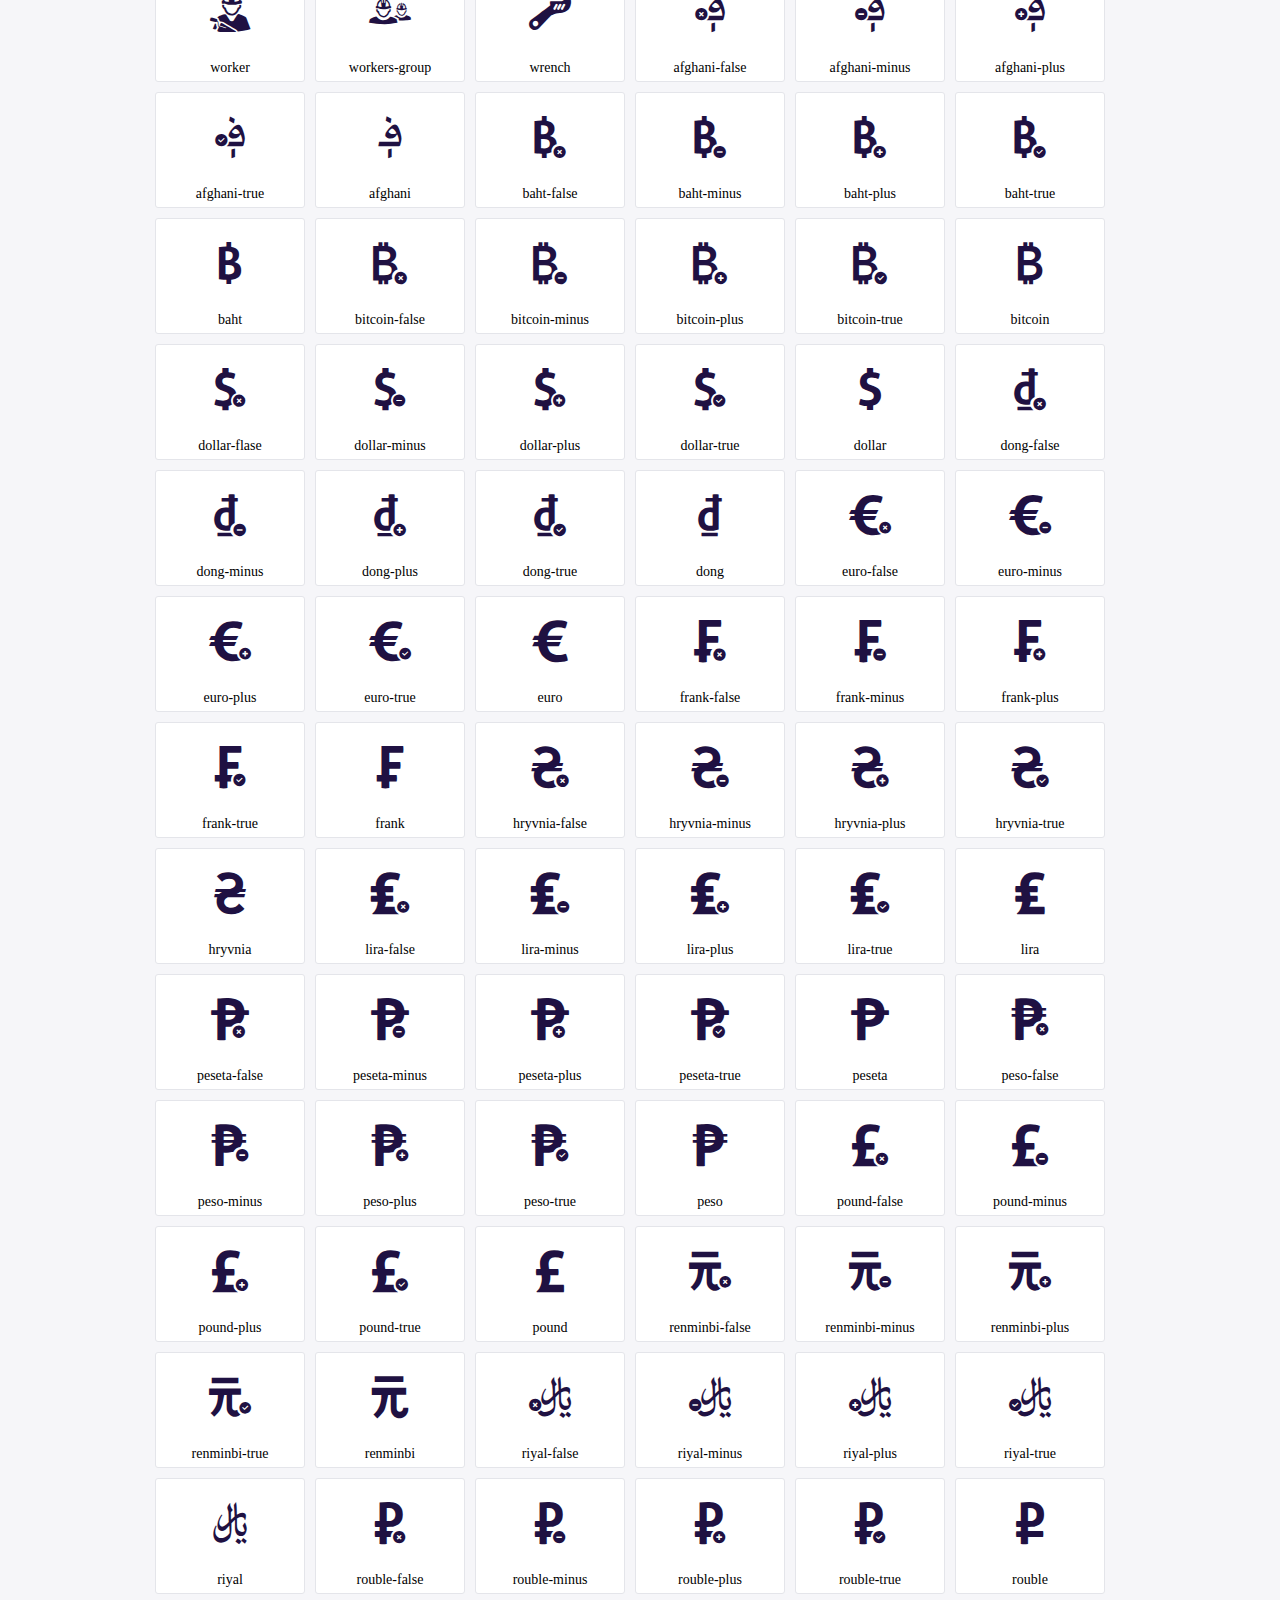
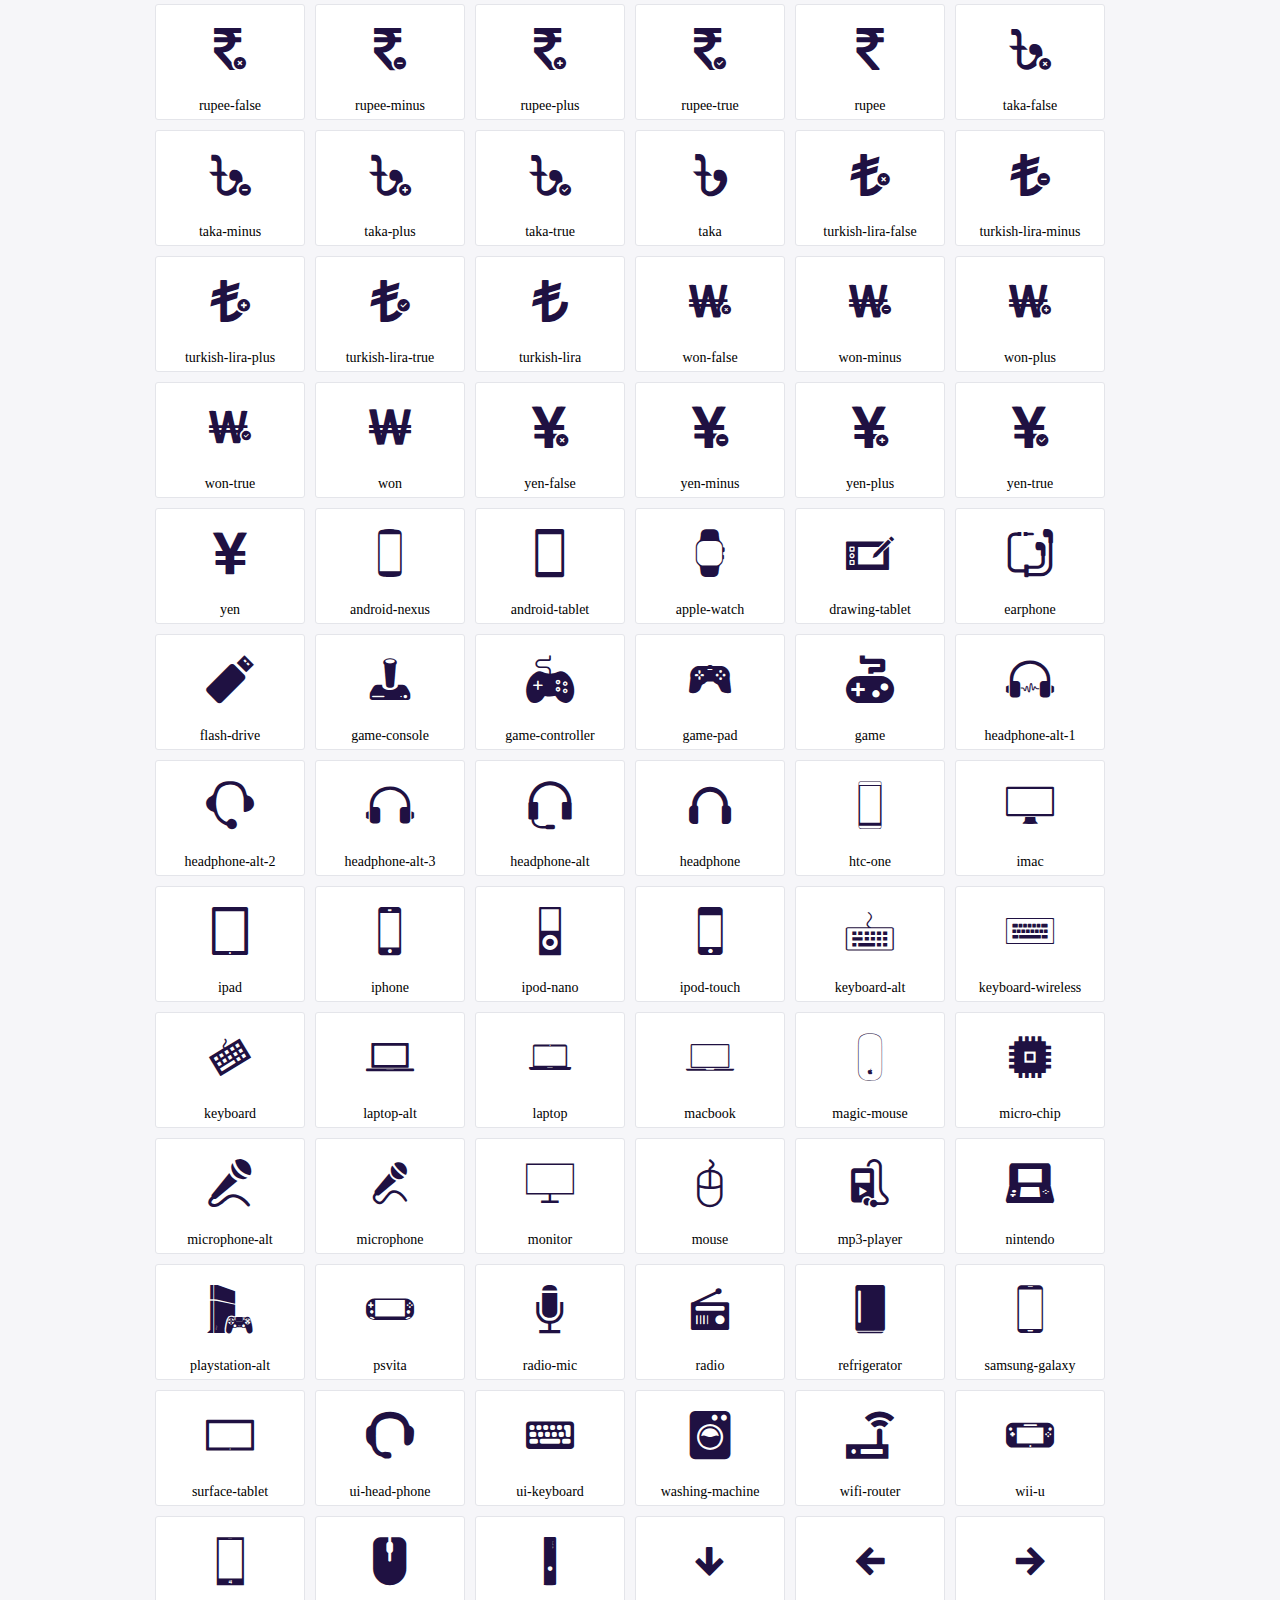
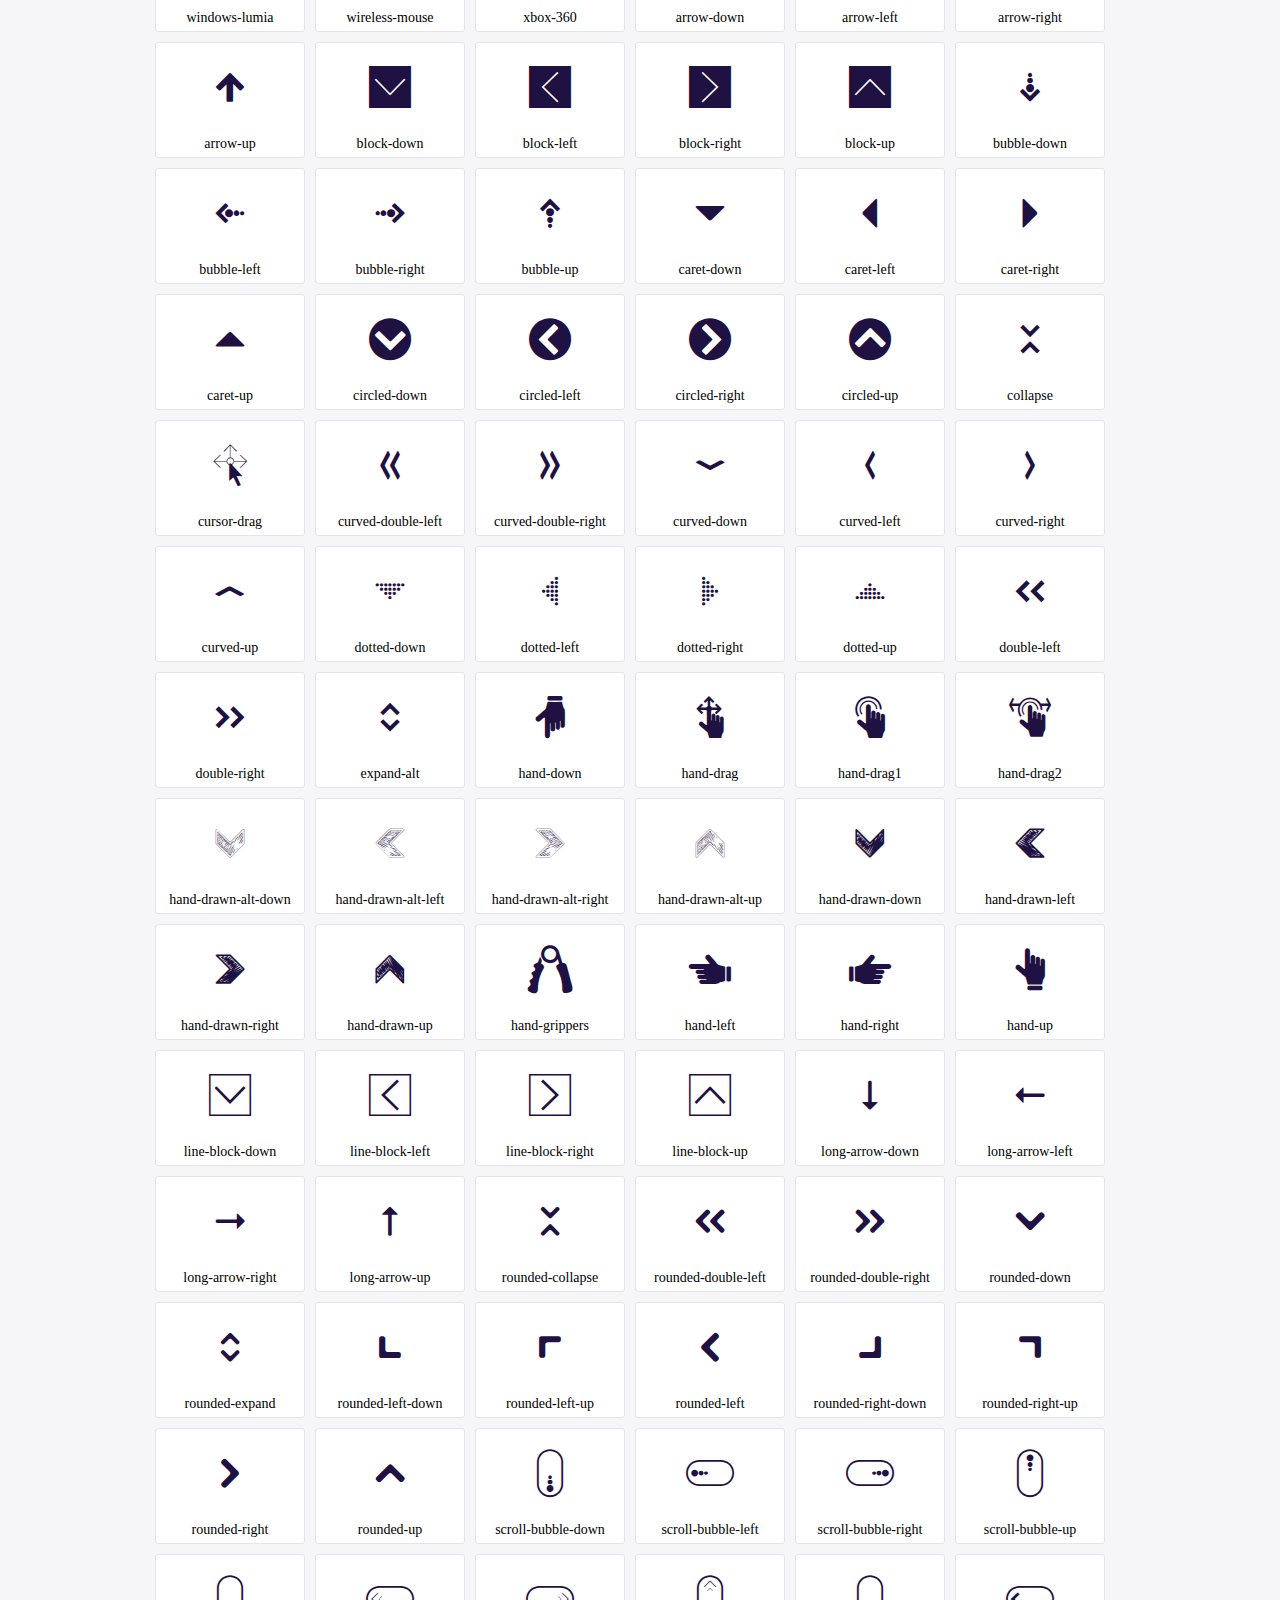
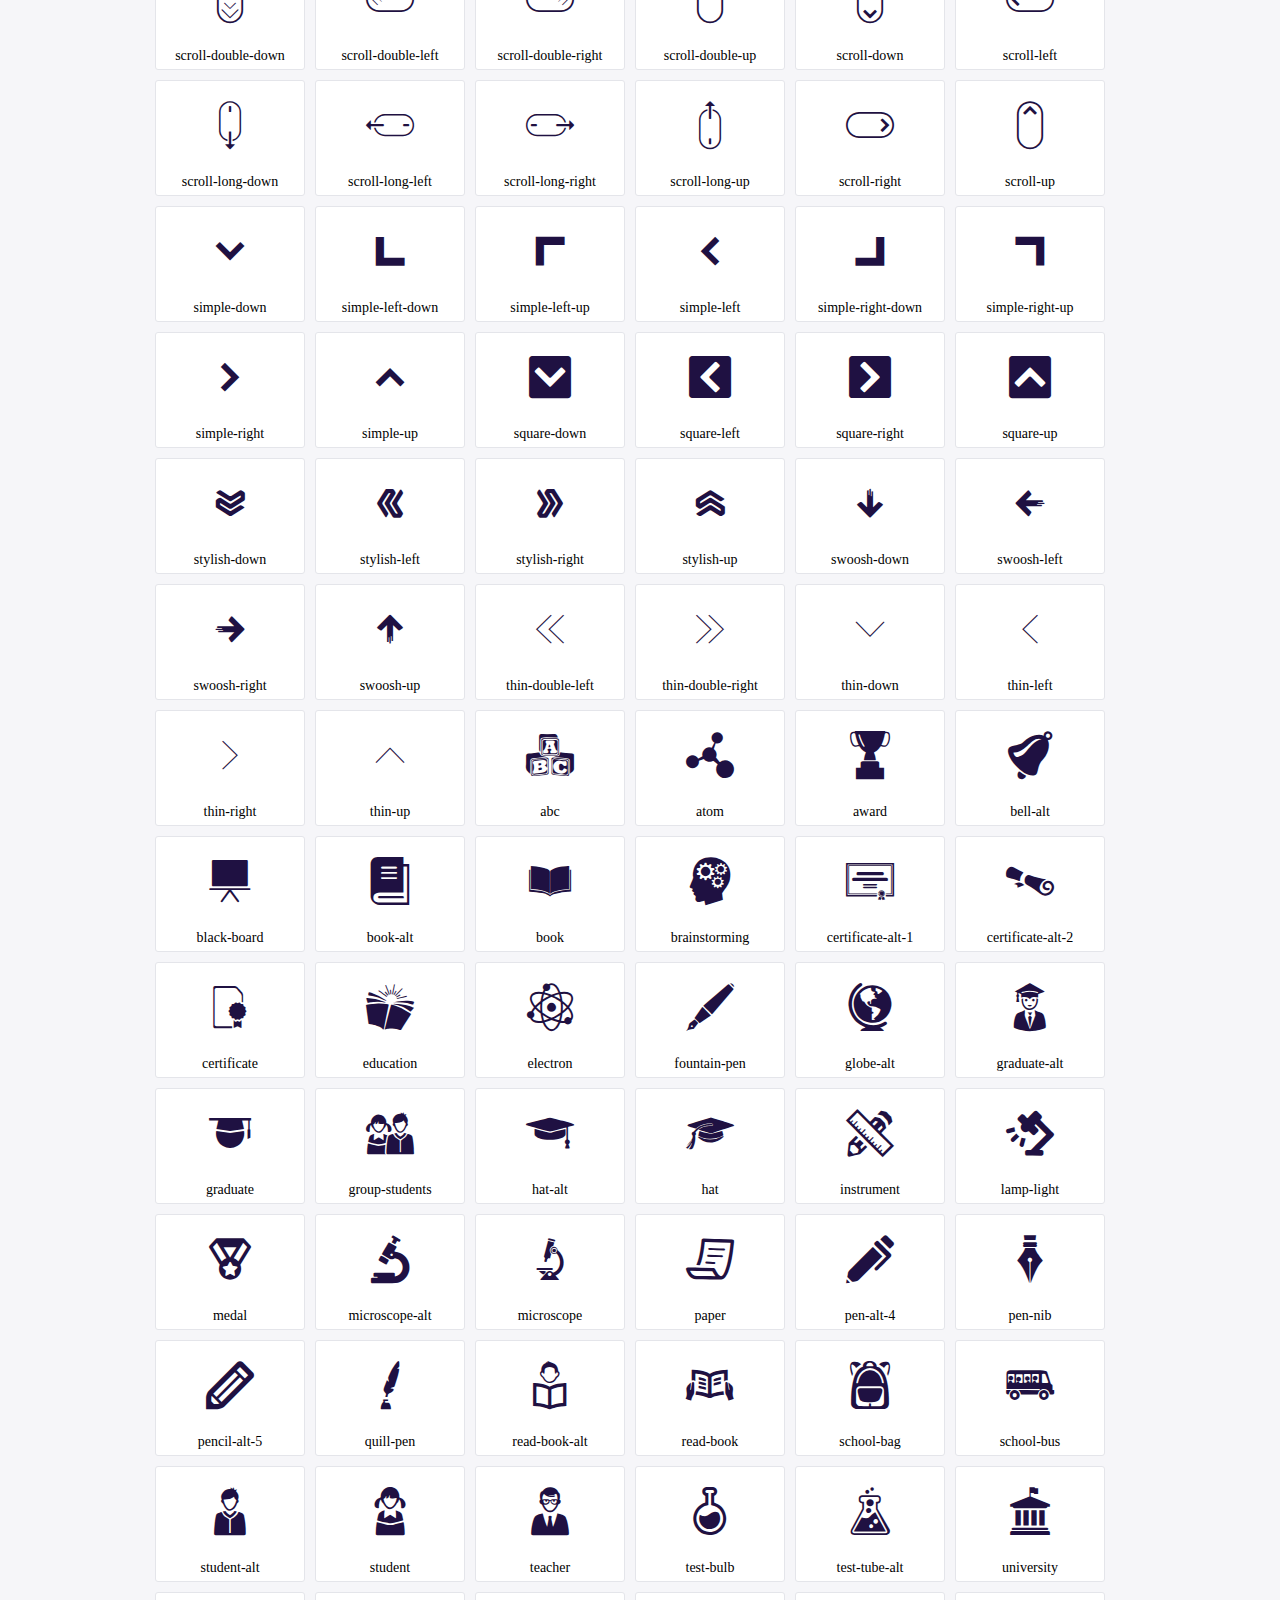
<file: icofont/demo.html>
<!DOCTYPE html>
	<html>
	<head>
		<meta charset="utf-8">
		<title>Examples | IcoFont</title>
		<link rel="stylesheet" type="text/css" href="./icofont.min.css">
		<style type="text/css">
			body {
				margin: 0;
				padding: 0;
				background: #F6F6F9;
			}
			.header {
				border-bottom: 1px solid #DCDCE1;
				padding: 10px 0;
				margin-bottom: 10px;
			}
			.container {
				width: 980px;
				margin: 0 auto;
			}
			.ico-title {
				font-size: 2em;
			}
			.iconlist {
				margin: 0;
				padding: 0;
				list-style: none;
				text-align: center;
				width: 100%;
				display: flex;
				flex-wrap: wrap;
				flex-direction: row;
			}
			.iconlist li {
				position: relative;
				margin: 5px;
				width: 150px;
				cursor: pointer;
			}
			.iconlist li .icon-holder {
				position: relative;
				text-align: center;
				border-radius: 3px;
				overflow: hidden;
				padding-bottom: 5px;
				background: #ffffff;
				border: 1px solid #E4E5EA;
				transition: all 0.2s linear 0s;
			}
			.iconlist li .icon-holder:hover {
				background: #00C3DA;
				color: #ffffff;
			}
			.iconlist li .icon-holder:hover .icon i {
				color: #ffffff;
			}
			.iconlist li .icon-holder .icon {
				padding: 20px;
				text-align: center;
			}
			.iconlist li .icon-holder .icon i {
				font-size: 3em;
				color: #1F1142;
			}
			.iconlist li .icon-holder span {
				font-size: 14px;
				display: block;
				margin-top: 5px;
				border-radius: 3px;
			}
		</style>
	</head>
	<body>
	<div class="header">
		<div class="container">
			<h1 class="ico-title"> IcoFont Icons </h1>
		</div>
	</div>
	<div class="container">
		<ul class="iconlist">
		
		<li>
			<div class="icon-holder">
				<div class="icon"> 
					<i class="icofont-angry-monster"></i>
				</div> 
				<span> angry-monster </span>
			</div>
		</li>
		
		<li>
			<div class="icon-holder">
				<div class="icon"> 
					<i class="icofont-bathtub"></i>
				</div> 
				<span> bathtub </span>
			</div>
		</li>
		
		<li>
			<div class="icon-holder">
				<div class="icon"> 
					<i class="icofont-bird-wings"></i>
				</div> 
				<span> bird-wings </span>
			</div>
		</li>
		
		<li>
			<div class="icon-holder">
				<div class="icon"> 
					<i class="icofont-bow"></i>
				</div> 
				<span> bow </span>
			</div>
		</li>
		
		<li>
			<div class="icon-holder">
				<div class="icon"> 
					<i class="icofont-castle"></i>
				</div> 
				<span> castle </span>
			</div>
		</li>
		
		<li>
			<div class="icon-holder">
				<div class="icon"> 
					<i class="icofont-circuit"></i>
				</div> 
				<span> circuit </span>
			</div>
		</li>
		
		<li>
			<div class="icon-holder">
				<div class="icon"> 
					<i class="icofont-crown-king"></i>
				</div> 
				<span> crown-king </span>
			</div>
		</li>
		
		<li>
			<div class="icon-holder">
				<div class="icon"> 
					<i class="icofont-crown-queen"></i>
				</div> 
				<span> crown-queen </span>
			</div>
		</li>
		
		<li>
			<div class="icon-holder">
				<div class="icon"> 
					<i class="icofont-dart"></i>
				</div> 
				<span> dart </span>
			</div>
		</li>
		
		<li>
			<div class="icon-holder">
				<div class="icon"> 
					<i class="icofont-disability-race"></i>
				</div> 
				<span> disability-race </span>
			</div>
		</li>
		
		<li>
			<div class="icon-holder">
				<div class="icon"> 
					<i class="icofont-diving-goggle"></i>
				</div> 
				<span> diving-goggle </span>
			</div>
		</li>
		
		<li>
			<div class="icon-holder">
				<div class="icon"> 
					<i class="icofont-eye-open"></i>
				</div> 
				<span> eye-open </span>
			</div>
		</li>
		
		<li>
			<div class="icon-holder">
				<div class="icon"> 
					<i class="icofont-flora-flower"></i>
				</div> 
				<span> flora-flower </span>
			</div>
		</li>
		
		<li>
			<div class="icon-holder">
				<div class="icon"> 
					<i class="icofont-flora"></i>
				</div> 
				<span> flora </span>
			</div>
		</li>
		
		<li>
			<div class="icon-holder">
				<div class="icon"> 
					<i class="icofont-gift-box"></i>
				</div> 
				<span> gift-box </span>
			</div>
		</li>
		
		<li>
			<div class="icon-holder">
				<div class="icon"> 
					<i class="icofont-halloween-pumpkin"></i>
				</div> 
				<span> halloween-pumpkin </span>
			</div>
		</li>
		
		<li>
			<div class="icon-holder">
				<div class="icon"> 
					<i class="icofont-hand-power"></i>
				</div> 
				<span> hand-power </span>
			</div>
		</li>
		
		<li>
			<div class="icon-holder">
				<div class="icon"> 
					<i class="icofont-hand-thunder"></i>
				</div> 
				<span> hand-thunder </span>
			</div>
		</li>
		
		<li>
			<div class="icon-holder">
				<div class="icon"> 
					<i class="icofont-king-monster"></i>
				</div> 
				<span> king-monster </span>
			</div>
		</li>
		
		<li>
			<div class="icon-holder">
				<div class="icon"> 
					<i class="icofont-love"></i>
				</div> 
				<span> love </span>
			</div>
		</li>
		
		<li>
			<div class="icon-holder">
				<div class="icon"> 
					<i class="icofont-magician-hat"></i>
				</div> 
				<span> magician-hat </span>
			</div>
		</li>
		
		<li>
			<div class="icon-holder">
				<div class="icon"> 
					<i class="icofont-native-american"></i>
				</div> 
				<span> native-american </span>
			</div>
		</li>
		
		<li>
			<div class="icon-holder">
				<div class="icon"> 
					<i class="icofont-owl-look"></i>
				</div> 
				<span> owl-look </span>
			</div>
		</li>
		
		<li>
			<div class="icon-holder">
				<div class="icon"> 
					<i class="icofont-phoenix"></i>
				</div> 
				<span> phoenix </span>
			</div>
		</li>
		
		<li>
			<div class="icon-holder">
				<div class="icon"> 
					<i class="icofont-robot-face"></i>
				</div> 
				<span> robot-face </span>
			</div>
		</li>
		
		<li>
			<div class="icon-holder">
				<div class="icon"> 
					<i class="icofont-sand-clock"></i>
				</div> 
				<span> sand-clock </span>
			</div>
		</li>
		
		<li>
			<div class="icon-holder">
				<div class="icon"> 
					<i class="icofont-shield-alt"></i>
				</div> 
				<span> shield-alt </span>
			</div>
		</li>
		
		<li>
			<div class="icon-holder">
				<div class="icon"> 
					<i class="icofont-ship-wheel"></i>
				</div> 
				<span> ship-wheel </span>
			</div>
		</li>
		
		<li>
			<div class="icon-holder">
				<div class="icon"> 
					<i class="icofont-skull-danger"></i>
				</div> 
				<span> skull-danger </span>
			</div>
		</li>
		
		<li>
			<div class="icon-holder">
				<div class="icon"> 
					<i class="icofont-skull-face"></i>
				</div> 
				<span> skull-face </span>
			</div>
		</li>
		
		<li>
			<div class="icon-holder">
				<div class="icon"> 
					<i class="icofont-snowmobile"></i>
				</div> 
				<span> snowmobile </span>
			</div>
		</li>
		
		<li>
			<div class="icon-holder">
				<div class="icon"> 
					<i class="icofont-space-shuttle"></i>
				</div> 
				<span> space-shuttle </span>
			</div>
		</li>
		
		<li>
			<div class="icon-holder">
				<div class="icon"> 
					<i class="icofont-star-shape"></i>
				</div> 
				<span> star-shape </span>
			</div>
		</li>
		
		<li>
			<div class="icon-holder">
				<div class="icon"> 
					<i class="icofont-swirl"></i>
				</div> 
				<span> swirl </span>
			</div>
		</li>
		
		<li>
			<div class="icon-holder">
				<div class="icon"> 
					<i class="icofont-tattoo-wing"></i>
				</div> 
				<span> tattoo-wing </span>
			</div>
		</li>
		
		<li>
			<div class="icon-holder">
				<div class="icon"> 
					<i class="icofont-throne"></i>
				</div> 
				<span> throne </span>
			</div>
		</li>
		
		<li>
			<div class="icon-holder">
				<div class="icon"> 
					<i class="icofont-tree-alt"></i>
				</div> 
				<span> tree-alt </span>
			</div>
		</li>
		
		<li>
			<div class="icon-holder">
				<div class="icon"> 
					<i class="icofont-triangle"></i>
				</div> 
				<span> triangle </span>
			</div>
		</li>
		
		<li>
			<div class="icon-holder">
				<div class="icon"> 
					<i class="icofont-unity-hand"></i>
				</div> 
				<span> unity-hand </span>
			</div>
		</li>
		
		<li>
			<div class="icon-holder">
				<div class="icon"> 
					<i class="icofont-weed"></i>
				</div> 
				<span> weed </span>
			</div>
		</li>
		
		<li>
			<div class="icon-holder">
				<div class="icon"> 
					<i class="icofont-woman-bird"></i>
				</div> 
				<span> woman-bird </span>
			</div>
		</li>
		
		<li>
			<div class="icon-holder">
				<div class="icon"> 
					<i class="icofont-bat"></i>
				</div> 
				<span> bat </span>
			</div>
		</li>
		
		<li>
			<div class="icon-holder">
				<div class="icon"> 
					<i class="icofont-bear-face"></i>
				</div> 
				<span> bear-face </span>
			</div>
		</li>
		
		<li>
			<div class="icon-holder">
				<div class="icon"> 
					<i class="icofont-bear-tracks"></i>
				</div> 
				<span> bear-tracks </span>
			</div>
		</li>
		
		<li>
			<div class="icon-holder">
				<div class="icon"> 
					<i class="icofont-bear"></i>
				</div> 
				<span> bear </span>
			</div>
		</li>
		
		<li>
			<div class="icon-holder">
				<div class="icon"> 
					<i class="icofont-bird-alt"></i>
				</div> 
				<span> bird-alt </span>
			</div>
		</li>
		
		<li>
			<div class="icon-holder">
				<div class="icon"> 
					<i class="icofont-bird-flying"></i>
				</div> 
				<span> bird-flying </span>
			</div>
		</li>
		
		<li>
			<div class="icon-holder">
				<div class="icon"> 
					<i class="icofont-bird"></i>
				</div> 
				<span> bird </span>
			</div>
		</li>
		
		<li>
			<div class="icon-holder">
				<div class="icon"> 
					<i class="icofont-birds"></i>
				</div> 
				<span> birds </span>
			</div>
		</li>
		
		<li>
			<div class="icon-holder">
				<div class="icon"> 
					<i class="icofont-bone"></i>
				</div> 
				<span> bone </span>
			</div>
		</li>
		
		<li>
			<div class="icon-holder">
				<div class="icon"> 
					<i class="icofont-bull"></i>
				</div> 
				<span> bull </span>
			</div>
		</li>
		
		<li>
			<div class="icon-holder">
				<div class="icon"> 
					<i class="icofont-butterfly-alt"></i>
				</div> 
				<span> butterfly-alt </span>
			</div>
		</li>
		
		<li>
			<div class="icon-holder">
				<div class="icon"> 
					<i class="icofont-butterfly"></i>
				</div> 
				<span> butterfly </span>
			</div>
		</li>
		
		<li>
			<div class="icon-holder">
				<div class="icon"> 
					<i class="icofont-camel-alt"></i>
				</div> 
				<span> camel-alt </span>
			</div>
		</li>
		
		<li>
			<div class="icon-holder">
				<div class="icon"> 
					<i class="icofont-camel-head"></i>
				</div> 
				<span> camel-head </span>
			</div>
		</li>
		
		<li>
			<div class="icon-holder">
				<div class="icon"> 
					<i class="icofont-camel"></i>
				</div> 
				<span> camel </span>
			</div>
		</li>
		
		<li>
			<div class="icon-holder">
				<div class="icon"> 
					<i class="icofont-cat-alt-1"></i>
				</div> 
				<span> cat-alt-1 </span>
			</div>
		</li>
		
		<li>
			<div class="icon-holder">
				<div class="icon"> 
					<i class="icofont-cat-alt-2"></i>
				</div> 
				<span> cat-alt-2 </span>
			</div>
		</li>
		
		<li>
			<div class="icon-holder">
				<div class="icon"> 
					<i class="icofont-cat-alt-3"></i>
				</div> 
				<span> cat-alt-3 </span>
			</div>
		</li>
		
		<li>
			<div class="icon-holder">
				<div class="icon"> 
					<i class="icofont-cat-dog"></i>
				</div> 
				<span> cat-dog </span>
			</div>
		</li>
		
		<li>
			<div class="icon-holder">
				<div class="icon"> 
					<i class="icofont-cat-face"></i>
				</div> 
				<span> cat-face </span>
			</div>
		</li>
		
		<li>
			<div class="icon-holder">
				<div class="icon"> 
					<i class="icofont-cat"></i>
				</div> 
				<span> cat </span>
			</div>
		</li>
		
		<li>
			<div class="icon-holder">
				<div class="icon"> 
					<i class="icofont-cow-head"></i>
				</div> 
				<span> cow-head </span>
			</div>
		</li>
		
		<li>
			<div class="icon-holder">
				<div class="icon"> 
					<i class="icofont-cow"></i>
				</div> 
				<span> cow </span>
			</div>
		</li>
		
		<li>
			<div class="icon-holder">
				<div class="icon"> 
					<i class="icofont-crab"></i>
				</div> 
				<span> crab </span>
			</div>
		</li>
		
		<li>
			<div class="icon-holder">
				<div class="icon"> 
					<i class="icofont-crocodile"></i>
				</div> 
				<span> crocodile </span>
			</div>
		</li>
		
		<li>
			<div class="icon-holder">
				<div class="icon"> 
					<i class="icofont-deer-head"></i>
				</div> 
				<span> deer-head </span>
			</div>
		</li>
		
		<li>
			<div class="icon-holder">
				<div class="icon"> 
					<i class="icofont-dog-alt"></i>
				</div> 
				<span> dog-alt </span>
			</div>
		</li>
		
		<li>
			<div class="icon-holder">
				<div class="icon"> 
					<i class="icofont-dog-barking"></i>
				</div> 
				<span> dog-barking </span>
			</div>
		</li>
		
		<li>
			<div class="icon-holder">
				<div class="icon"> 
					<i class="icofont-dog"></i>
				</div> 
				<span> dog </span>
			</div>
		</li>
		
		<li>
			<div class="icon-holder">
				<div class="icon"> 
					<i class="icofont-dolphin"></i>
				</div> 
				<span> dolphin </span>
			</div>
		</li>
		
		<li>
			<div class="icon-holder">
				<div class="icon"> 
					<i class="icofont-duck-tracks"></i>
				</div> 
				<span> duck-tracks </span>
			</div>
		</li>
		
		<li>
			<div class="icon-holder">
				<div class="icon"> 
					<i class="icofont-eagle-head"></i>
				</div> 
				<span> eagle-head </span>
			</div>
		</li>
		
		<li>
			<div class="icon-holder">
				<div class="icon"> 
					<i class="icofont-eaten-fish"></i>
				</div> 
				<span> eaten-fish </span>
			</div>
		</li>
		
		<li>
			<div class="icon-holder">
				<div class="icon"> 
					<i class="icofont-elephant-alt"></i>
				</div> 
				<span> elephant-alt </span>
			</div>
		</li>
		
		<li>
			<div class="icon-holder">
				<div class="icon"> 
					<i class="icofont-elephant-head-alt"></i>
				</div> 
				<span> elephant-head-alt </span>
			</div>
		</li>
		
		<li>
			<div class="icon-holder">
				<div class="icon"> 
					<i class="icofont-elephant-head"></i>
				</div> 
				<span> elephant-head </span>
			</div>
		</li>
		
		<li>
			<div class="icon-holder">
				<div class="icon"> 
					<i class="icofont-elephant"></i>
				</div> 
				<span> elephant </span>
			</div>
		</li>
		
		<li>
			<div class="icon-holder">
				<div class="icon"> 
					<i class="icofont-elk"></i>
				</div> 
				<span> elk </span>
			</div>
		</li>
		
		<li>
			<div class="icon-holder">
				<div class="icon"> 
					<i class="icofont-fish-1"></i>
				</div> 
				<span> fish-1 </span>
			</div>
		</li>
		
		<li>
			<div class="icon-holder">
				<div class="icon"> 
					<i class="icofont-fish-2"></i>
				</div> 
				<span> fish-2 </span>
			</div>
		</li>
		
		<li>
			<div class="icon-holder">
				<div class="icon"> 
					<i class="icofont-fish-3"></i>
				</div> 
				<span> fish-3 </span>
			</div>
		</li>
		
		<li>
			<div class="icon-holder">
				<div class="icon"> 
					<i class="icofont-fish-4"></i>
				</div> 
				<span> fish-4 </span>
			</div>
		</li>
		
		<li>
			<div class="icon-holder">
				<div class="icon"> 
					<i class="icofont-fish-5"></i>
				</div> 
				<span> fish-5 </span>
			</div>
		</li>
		
		<li>
			<div class="icon-holder">
				<div class="icon"> 
					<i class="icofont-fish"></i>
				</div> 
				<span> fish </span>
			</div>
		</li>
		
		<li>
			<div class="icon-holder">
				<div class="icon"> 
					<i class="icofont-fox-alt"></i>
				</div> 
				<span> fox-alt </span>
			</div>
		</li>
		
		<li>
			<div class="icon-holder">
				<div class="icon"> 
					<i class="icofont-fox"></i>
				</div> 
				<span> fox </span>
			</div>
		</li>
		
		<li>
			<div class="icon-holder">
				<div class="icon"> 
					<i class="icofont-frog-tracks"></i>
				</div> 
				<span> frog-tracks </span>
			</div>
		</li>
		
		<li>
			<div class="icon-holder">
				<div class="icon"> 
					<i class="icofont-frog"></i>
				</div> 
				<span> frog </span>
			</div>
		</li>
		
		<li>
			<div class="icon-holder">
				<div class="icon"> 
					<i class="icofont-froggy"></i>
				</div> 
				<span> froggy </span>
			</div>
		</li>
		
		<li>
			<div class="icon-holder">
				<div class="icon"> 
					<i class="icofont-giraffe-head-1"></i>
				</div> 
				<span> giraffe-head-1 </span>
			</div>
		</li>
		
		<li>
			<div class="icon-holder">
				<div class="icon"> 
					<i class="icofont-giraffe-head-2"></i>
				</div> 
				<span> giraffe-head-2 </span>
			</div>
		</li>
		
		<li>
			<div class="icon-holder">
				<div class="icon"> 
					<i class="icofont-giraffe-head"></i>
				</div> 
				<span> giraffe-head </span>
			</div>
		</li>
		
		<li>
			<div class="icon-holder">
				<div class="icon"> 
					<i class="icofont-giraffe"></i>
				</div> 
				<span> giraffe </span>
			</div>
		</li>
		
		<li>
			<div class="icon-holder">
				<div class="icon"> 
					<i class="icofont-goat-head"></i>
				</div> 
				<span> goat-head </span>
			</div>
		</li>
		
		<li>
			<div class="icon-holder">
				<div class="icon"> 
					<i class="icofont-gorilla"></i>
				</div> 
				<span> gorilla </span>
			</div>
		</li>
		
		<li>
			<div class="icon-holder">
				<div class="icon"> 
					<i class="icofont-hen-tracks"></i>
				</div> 
				<span> hen-tracks </span>
			</div>
		</li>
		
		<li>
			<div class="icon-holder">
				<div class="icon"> 
					<i class="icofont-horse-head-1"></i>
				</div> 
				<span> horse-head-1 </span>
			</div>
		</li>
		
		<li>
			<div class="icon-holder">
				<div class="icon"> 
					<i class="icofont-horse-head-2"></i>
				</div> 
				<span> horse-head-2 </span>
			</div>
		</li>
		
		<li>
			<div class="icon-holder">
				<div class="icon"> 
					<i class="icofont-horse-head"></i>
				</div> 
				<span> horse-head </span>
			</div>
		</li>
		
		<li>
			<div class="icon-holder">
				<div class="icon"> 
					<i class="icofont-horse-tracks"></i>
				</div> 
				<span> horse-tracks </span>
			</div>
		</li>
		
		<li>
			<div class="icon-holder">
				<div class="icon"> 
					<i class="icofont-jellyfish"></i>
				</div> 
				<span> jellyfish </span>
			</div>
		</li>
		
		<li>
			<div class="icon-holder">
				<div class="icon"> 
					<i class="icofont-kangaroo"></i>
				</div> 
				<span> kangaroo </span>
			</div>
		</li>
		
		<li>
			<div class="icon-holder">
				<div class="icon"> 
					<i class="icofont-lemur"></i>
				</div> 
				<span> lemur </span>
			</div>
		</li>
		
		<li>
			<div class="icon-holder">
				<div class="icon"> 
					<i class="icofont-lion-head-1"></i>
				</div> 
				<span> lion-head-1 </span>
			</div>
		</li>
		
		<li>
			<div class="icon-holder">
				<div class="icon"> 
					<i class="icofont-lion-head-2"></i>
				</div> 
				<span> lion-head-2 </span>
			</div>
		</li>
		
		<li>
			<div class="icon-holder">
				<div class="icon"> 
					<i class="icofont-lion-head"></i>
				</div> 
				<span> lion-head </span>
			</div>
		</li>
		
		<li>
			<div class="icon-holder">
				<div class="icon"> 
					<i class="icofont-lion"></i>
				</div> 
				<span> lion </span>
			</div>
		</li>
		
		<li>
			<div class="icon-holder">
				<div class="icon"> 
					<i class="icofont-monkey-2"></i>
				</div> 
				<span> monkey-2 </span>
			</div>
		</li>
		
		<li>
			<div class="icon-holder">
				<div class="icon"> 
					<i class="icofont-monkey-3"></i>
				</div> 
				<span> monkey-3 </span>
			</div>
		</li>
		
		<li>
			<div class="icon-holder">
				<div class="icon"> 
					<i class="icofont-monkey-face"></i>
				</div> 
				<span> monkey-face </span>
			</div>
		</li>
		
		<li>
			<div class="icon-holder">
				<div class="icon"> 
					<i class="icofont-monkey"></i>
				</div> 
				<span> monkey </span>
			</div>
		</li>
		
		<li>
			<div class="icon-holder">
				<div class="icon"> 
					<i class="icofont-octopus-alt"></i>
				</div> 
				<span> octopus-alt </span>
			</div>
		</li>
		
		<li>
			<div class="icon-holder">
				<div class="icon"> 
					<i class="icofont-octopus"></i>
				</div> 
				<span> octopus </span>
			</div>
		</li>
		
		<li>
			<div class="icon-holder">
				<div class="icon"> 
					<i class="icofont-owl"></i>
				</div> 
				<span> owl </span>
			</div>
		</li>
		
		<li>
			<div class="icon-holder">
				<div class="icon"> 
					<i class="icofont-panda-face"></i>
				</div> 
				<span> panda-face </span>
			</div>
		</li>
		
		<li>
			<div class="icon-holder">
				<div class="icon"> 
					<i class="icofont-panda"></i>
				</div> 
				<span> panda </span>
			</div>
		</li>
		
		<li>
			<div class="icon-holder">
				<div class="icon"> 
					<i class="icofont-panther"></i>
				</div> 
				<span> panther </span>
			</div>
		</li>
		
		<li>
			<div class="icon-holder">
				<div class="icon"> 
					<i class="icofont-parrot-lip"></i>
				</div> 
				<span> parrot-lip </span>
			</div>
		</li>
		
		<li>
			<div class="icon-holder">
				<div class="icon"> 
					<i class="icofont-parrot"></i>
				</div> 
				<span> parrot </span>
			</div>
		</li>
		
		<li>
			<div class="icon-holder">
				<div class="icon"> 
					<i class="icofont-paw"></i>
				</div> 
				<span> paw </span>
			</div>
		</li>
		
		<li>
			<div class="icon-holder">
				<div class="icon"> 
					<i class="icofont-pelican"></i>
				</div> 
				<span> pelican </span>
			</div>
		</li>
		
		<li>
			<div class="icon-holder">
				<div class="icon"> 
					<i class="icofont-penguin"></i>
				</div> 
				<span> penguin </span>
			</div>
		</li>
		
		<li>
			<div class="icon-holder">
				<div class="icon"> 
					<i class="icofont-pig-face"></i>
				</div> 
				<span> pig-face </span>
			</div>
		</li>
		
		<li>
			<div class="icon-holder">
				<div class="icon"> 
					<i class="icofont-pig"></i>
				</div> 
				<span> pig </span>
			</div>
		</li>
		
		<li>
			<div class="icon-holder">
				<div class="icon"> 
					<i class="icofont-pigeon-1"></i>
				</div> 
				<span> pigeon-1 </span>
			</div>
		</li>
		
		<li>
			<div class="icon-holder">
				<div class="icon"> 
					<i class="icofont-pigeon-2"></i>
				</div> 
				<span> pigeon-2 </span>
			</div>
		</li>
		
		<li>
			<div class="icon-holder">
				<div class="icon"> 
					<i class="icofont-pigeon"></i>
				</div> 
				<span> pigeon </span>
			</div>
		</li>
		
		<li>
			<div class="icon-holder">
				<div class="icon"> 
					<i class="icofont-rabbit"></i>
				</div> 
				<span> rabbit </span>
			</div>
		</li>
		
		<li>
			<div class="icon-holder">
				<div class="icon"> 
					<i class="icofont-rat"></i>
				</div> 
				<span> rat </span>
			</div>
		</li>
		
		<li>
			<div class="icon-holder">
				<div class="icon"> 
					<i class="icofont-rhino-head"></i>
				</div> 
				<span> rhino-head </span>
			</div>
		</li>
		
		<li>
			<div class="icon-holder">
				<div class="icon"> 
					<i class="icofont-rhino"></i>
				</div> 
				<span> rhino </span>
			</div>
		</li>
		
		<li>
			<div class="icon-holder">
				<div class="icon"> 
					<i class="icofont-rooster"></i>
				</div> 
				<span> rooster </span>
			</div>
		</li>
		
		<li>
			<div class="icon-holder">
				<div class="icon"> 
					<i class="icofont-seahorse"></i>
				</div> 
				<span> seahorse </span>
			</div>
		</li>
		
		<li>
			<div class="icon-holder">
				<div class="icon"> 
					<i class="icofont-seal"></i>
				</div> 
				<span> seal </span>
			</div>
		</li>
		
		<li>
			<div class="icon-holder">
				<div class="icon"> 
					<i class="icofont-shrimp-alt"></i>
				</div> 
				<span> shrimp-alt </span>
			</div>
		</li>
		
		<li>
			<div class="icon-holder">
				<div class="icon"> 
					<i class="icofont-shrimp"></i>
				</div> 
				<span> shrimp </span>
			</div>
		</li>
		
		<li>
			<div class="icon-holder">
				<div class="icon"> 
					<i class="icofont-snail-1"></i>
				</div> 
				<span> snail-1 </span>
			</div>
		</li>
		
		<li>
			<div class="icon-holder">
				<div class="icon"> 
					<i class="icofont-snail-2"></i>
				</div> 
				<span> snail-2 </span>
			</div>
		</li>
		
		<li>
			<div class="icon-holder">
				<div class="icon"> 
					<i class="icofont-snail-3"></i>
				</div> 
				<span> snail-3 </span>
			</div>
		</li>
		
		<li>
			<div class="icon-holder">
				<div class="icon"> 
					<i class="icofont-snail"></i>
				</div> 
				<span> snail </span>
			</div>
		</li>
		
		<li>
			<div class="icon-holder">
				<div class="icon"> 
					<i class="icofont-snake"></i>
				</div> 
				<span> snake </span>
			</div>
		</li>
		
		<li>
			<div class="icon-holder">
				<div class="icon"> 
					<i class="icofont-squid"></i>
				</div> 
				<span> squid </span>
			</div>
		</li>
		
		<li>
			<div class="icon-holder">
				<div class="icon"> 
					<i class="icofont-squirrel"></i>
				</div> 
				<span> squirrel </span>
			</div>
		</li>
		
		<li>
			<div class="icon-holder">
				<div class="icon"> 
					<i class="icofont-tiger-face"></i>
				</div> 
				<span> tiger-face </span>
			</div>
		</li>
		
		<li>
			<div class="icon-holder">
				<div class="icon"> 
					<i class="icofont-tiger"></i>
				</div> 
				<span> tiger </span>
			</div>
		</li>
		
		<li>
			<div class="icon-holder">
				<div class="icon"> 
					<i class="icofont-turtle"></i>
				</div> 
				<span> turtle </span>
			</div>
		</li>
		
		<li>
			<div class="icon-holder">
				<div class="icon"> 
					<i class="icofont-whale"></i>
				</div> 
				<span> whale </span>
			</div>
		</li>
		
		<li>
			<div class="icon-holder">
				<div class="icon"> 
					<i class="icofont-woodpecker"></i>
				</div> 
				<span> woodpecker </span>
			</div>
		</li>
		
		<li>
			<div class="icon-holder">
				<div class="icon"> 
					<i class="icofont-zebra"></i>
				</div> 
				<span> zebra </span>
			</div>
		</li>
		
		<li>
			<div class="icon-holder">
				<div class="icon"> 
					<i class="icofont-brand-acer"></i>
				</div> 
				<span> brand-acer </span>
			</div>
		</li>
		
		<li>
			<div class="icon-holder">
				<div class="icon"> 
					<i class="icofont-brand-adidas"></i>
				</div> 
				<span> brand-adidas </span>
			</div>
		</li>
		
		<li>
			<div class="icon-holder">
				<div class="icon"> 
					<i class="icofont-brand-adobe"></i>
				</div> 
				<span> brand-adobe </span>
			</div>
		</li>
		
		<li>
			<div class="icon-holder">
				<div class="icon"> 
					<i class="icofont-brand-air-new-zealand"></i>
				</div> 
				<span> brand-air-new-zealand </span>
			</div>
		</li>
		
		<li>
			<div class="icon-holder">
				<div class="icon"> 
					<i class="icofont-brand-airbnb"></i>
				</div> 
				<span> brand-airbnb </span>
			</div>
		</li>
		
		<li>
			<div class="icon-holder">
				<div class="icon"> 
					<i class="icofont-brand-aircell"></i>
				</div> 
				<span> brand-aircell </span>
			</div>
		</li>
		
		<li>
			<div class="icon-holder">
				<div class="icon"> 
					<i class="icofont-brand-airtel"></i>
				</div> 
				<span> brand-airtel </span>
			</div>
		</li>
		
		<li>
			<div class="icon-holder">
				<div class="icon"> 
					<i class="icofont-brand-alcatel"></i>
				</div> 
				<span> brand-alcatel </span>
			</div>
		</li>
		
		<li>
			<div class="icon-holder">
				<div class="icon"> 
					<i class="icofont-brand-alibaba"></i>
				</div> 
				<span> brand-alibaba </span>
			</div>
		</li>
		
		<li>
			<div class="icon-holder">
				<div class="icon"> 
					<i class="icofont-brand-aliexpress"></i>
				</div> 
				<span> brand-aliexpress </span>
			</div>
		</li>
		
		<li>
			<div class="icon-holder">
				<div class="icon"> 
					<i class="icofont-brand-alipay"></i>
				</div> 
				<span> brand-alipay </span>
			</div>
		</li>
		
		<li>
			<div class="icon-holder">
				<div class="icon"> 
					<i class="icofont-brand-amazon"></i>
				</div> 
				<span> brand-amazon </span>
			</div>
		</li>
		
		<li>
			<div class="icon-holder">
				<div class="icon"> 
					<i class="icofont-brand-amd"></i>
				</div> 
				<span> brand-amd </span>
			</div>
		</li>
		
		<li>
			<div class="icon-holder">
				<div class="icon"> 
					<i class="icofont-brand-american-airlines"></i>
				</div> 
				<span> brand-american-airlines </span>
			</div>
		</li>
		
		<li>
			<div class="icon-holder">
				<div class="icon"> 
					<i class="icofont-brand-android-robot"></i>
				</div> 
				<span> brand-android-robot </span>
			</div>
		</li>
		
		<li>
			<div class="icon-holder">
				<div class="icon"> 
					<i class="icofont-brand-android"></i>
				</div> 
				<span> brand-android </span>
			</div>
		</li>
		
		<li>
			<div class="icon-holder">
				<div class="icon"> 
					<i class="icofont-brand-aol"></i>
				</div> 
				<span> brand-aol </span>
			</div>
		</li>
		
		<li>
			<div class="icon-holder">
				<div class="icon"> 
					<i class="icofont-brand-apple"></i>
				</div> 
				<span> brand-apple </span>
			</div>
		</li>
		
		<li>
			<div class="icon-holder">
				<div class="icon"> 
					<i class="icofont-brand-appstore"></i>
				</div> 
				<span> brand-appstore </span>
			</div>
		</li>
		
		<li>
			<div class="icon-holder">
				<div class="icon"> 
					<i class="icofont-brand-asus"></i>
				</div> 
				<span> brand-asus </span>
			</div>
		</li>
		
		<li>
			<div class="icon-holder">
				<div class="icon"> 
					<i class="icofont-brand-ati"></i>
				</div> 
				<span> brand-ati </span>
			</div>
		</li>
		
		<li>
			<div class="icon-holder">
				<div class="icon"> 
					<i class="icofont-brand-att"></i>
				</div> 
				<span> brand-att </span>
			</div>
		</li>
		
		<li>
			<div class="icon-holder">
				<div class="icon"> 
					<i class="icofont-brand-audi"></i>
				</div> 
				<span> brand-audi </span>
			</div>
		</li>
		
		<li>
			<div class="icon-holder">
				<div class="icon"> 
					<i class="icofont-brand-axiata"></i>
				</div> 
				<span> brand-axiata </span>
			</div>
		</li>
		
		<li>
			<div class="icon-holder">
				<div class="icon"> 
					<i class="icofont-brand-bada"></i>
				</div> 
				<span> brand-bada </span>
			</div>
		</li>
		
		<li>
			<div class="icon-holder">
				<div class="icon"> 
					<i class="icofont-brand-bbc"></i>
				</div> 
				<span> brand-bbc </span>
			</div>
		</li>
		
		<li>
			<div class="icon-holder">
				<div class="icon"> 
					<i class="icofont-brand-bing"></i>
				</div> 
				<span> brand-bing </span>
			</div>
		</li>
		
		<li>
			<div class="icon-holder">
				<div class="icon"> 
					<i class="icofont-brand-blackberry"></i>
				</div> 
				<span> brand-blackberry </span>
			</div>
		</li>
		
		<li>
			<div class="icon-holder">
				<div class="icon"> 
					<i class="icofont-brand-bmw"></i>
				</div> 
				<span> brand-bmw </span>
			</div>
		</li>
		
		<li>
			<div class="icon-holder">
				<div class="icon"> 
					<i class="icofont-brand-box"></i>
				</div> 
				<span> brand-box </span>
			</div>
		</li>
		
		<li>
			<div class="icon-holder">
				<div class="icon"> 
					<i class="icofont-brand-burger-king"></i>
				</div> 
				<span> brand-burger-king </span>
			</div>
		</li>
		
		<li>
			<div class="icon-holder">
				<div class="icon"> 
					<i class="icofont-brand-business-insider"></i>
				</div> 
				<span> brand-business-insider </span>
			</div>
		</li>
		
		<li>
			<div class="icon-holder">
				<div class="icon"> 
					<i class="icofont-brand-buzzfeed"></i>
				</div> 
				<span> brand-buzzfeed </span>
			</div>
		</li>
		
		<li>
			<div class="icon-holder">
				<div class="icon"> 
					<i class="icofont-brand-cannon"></i>
				</div> 
				<span> brand-cannon </span>
			</div>
		</li>
		
		<li>
			<div class="icon-holder">
				<div class="icon"> 
					<i class="icofont-brand-casio"></i>
				</div> 
				<span> brand-casio </span>
			</div>
		</li>
		
		<li>
			<div class="icon-holder">
				<div class="icon"> 
					<i class="icofont-brand-china-mobile"></i>
				</div> 
				<span> brand-china-mobile </span>
			</div>
		</li>
		
		<li>
			<div class="icon-holder">
				<div class="icon"> 
					<i class="icofont-brand-china-telecom"></i>
				</div> 
				<span> brand-china-telecom </span>
			</div>
		</li>
		
		<li>
			<div class="icon-holder">
				<div class="icon"> 
					<i class="icofont-brand-china-unicom"></i>
				</div> 
				<span> brand-china-unicom </span>
			</div>
		</li>
		
		<li>
			<div class="icon-holder">
				<div class="icon"> 
					<i class="icofont-brand-cisco"></i>
				</div> 
				<span> brand-cisco </span>
			</div>
		</li>
		
		<li>
			<div class="icon-holder">
				<div class="icon"> 
					<i class="icofont-brand-citibank"></i>
				</div> 
				<span> brand-citibank </span>
			</div>
		</li>
		
		<li>
			<div class="icon-holder">
				<div class="icon"> 
					<i class="icofont-brand-cnet"></i>
				</div> 
				<span> brand-cnet </span>
			</div>
		</li>
		
		<li>
			<div class="icon-holder">
				<div class="icon"> 
					<i class="icofont-brand-cnn"></i>
				</div> 
				<span> brand-cnn </span>
			</div>
		</li>
		
		<li>
			<div class="icon-holder">
				<div class="icon"> 
					<i class="icofont-brand-cocal-cola"></i>
				</div> 
				<span> brand-cocal-cola </span>
			</div>
		</li>
		
		<li>
			<div class="icon-holder">
				<div class="icon"> 
					<i class="icofont-brand-compaq"></i>
				</div> 
				<span> brand-compaq </span>
			</div>
		</li>
		
		<li>
			<div class="icon-holder">
				<div class="icon"> 
					<i class="icofont-brand-debian"></i>
				</div> 
				<span> brand-debian </span>
			</div>
		</li>
		
		<li>
			<div class="icon-holder">
				<div class="icon"> 
					<i class="icofont-brand-delicious"></i>
				</div> 
				<span> brand-delicious </span>
			</div>
		</li>
		
		<li>
			<div class="icon-holder">
				<div class="icon"> 
					<i class="icofont-brand-dell"></i>
				</div> 
				<span> brand-dell </span>
			</div>
		</li>
		
		<li>
			<div class="icon-holder">
				<div class="icon"> 
					<i class="icofont-brand-designbump"></i>
				</div> 
				<span> brand-designbump </span>
			</div>
		</li>
		
		<li>
			<div class="icon-holder">
				<div class="icon"> 
					<i class="icofont-brand-designfloat"></i>
				</div> 
				<span> brand-designfloat </span>
			</div>
		</li>
		
		<li>
			<div class="icon-holder">
				<div class="icon"> 
					<i class="icofont-brand-disney"></i>
				</div> 
				<span> brand-disney </span>
			</div>
		</li>
		
		<li>
			<div class="icon-holder">
				<div class="icon"> 
					<i class="icofont-brand-dodge"></i>
				</div> 
				<span> brand-dodge </span>
			</div>
		</li>
		
		<li>
			<div class="icon-holder">
				<div class="icon"> 
					<i class="icofont-brand-dove"></i>
				</div> 
				<span> brand-dove </span>
			</div>
		</li>
		
		<li>
			<div class="icon-holder">
				<div class="icon"> 
					<i class="icofont-brand-drupal"></i>
				</div> 
				<span> brand-drupal </span>
			</div>
		</li>
		
		<li>
			<div class="icon-holder">
				<div class="icon"> 
					<i class="icofont-brand-ebay"></i>
				</div> 
				<span> brand-ebay </span>
			</div>
		</li>
		
		<li>
			<div class="icon-holder">
				<div class="icon"> 
					<i class="icofont-brand-eleven"></i>
				</div> 
				<span> brand-eleven </span>
			</div>
		</li>
		
		<li>
			<div class="icon-holder">
				<div class="icon"> 
					<i class="icofont-brand-emirates"></i>
				</div> 
				<span> brand-emirates </span>
			</div>
		</li>
		
		<li>
			<div class="icon-holder">
				<div class="icon"> 
					<i class="icofont-brand-espn"></i>
				</div> 
				<span> brand-espn </span>
			</div>
		</li>
		
		<li>
			<div class="icon-holder">
				<div class="icon"> 
					<i class="icofont-brand-etihad-airways"></i>
				</div> 
				<span> brand-etihad-airways </span>
			</div>
		</li>
		
		<li>
			<div class="icon-holder">
				<div class="icon"> 
					<i class="icofont-brand-etisalat"></i>
				</div> 
				<span> brand-etisalat </span>
			</div>
		</li>
		
		<li>
			<div class="icon-holder">
				<div class="icon"> 
					<i class="icofont-brand-etsy"></i>
				</div> 
				<span> brand-etsy </span>
			</div>
		</li>
		
		<li>
			<div class="icon-holder">
				<div class="icon"> 
					<i class="icofont-brand-fastrack"></i>
				</div> 
				<span> brand-fastrack </span>
			</div>
		</li>
		
		<li>
			<div class="icon-holder">
				<div class="icon"> 
					<i class="icofont-brand-fedex"></i>
				</div> 
				<span> brand-fedex </span>
			</div>
		</li>
		
		<li>
			<div class="icon-holder">
				<div class="icon"> 
					<i class="icofont-brand-ferrari"></i>
				</div> 
				<span> brand-ferrari </span>
			</div>
		</li>
		
		<li>
			<div class="icon-holder">
				<div class="icon"> 
					<i class="icofont-brand-fitbit"></i>
				</div> 
				<span> brand-fitbit </span>
			</div>
		</li>
		
		<li>
			<div class="icon-holder">
				<div class="icon"> 
					<i class="icofont-brand-flikr"></i>
				</div> 
				<span> brand-flikr </span>
			</div>
		</li>
		
		<li>
			<div class="icon-holder">
				<div class="icon"> 
					<i class="icofont-brand-forbes"></i>
				</div> 
				<span> brand-forbes </span>
			</div>
		</li>
		
		<li>
			<div class="icon-holder">
				<div class="icon"> 
					<i class="icofont-brand-foursquare"></i>
				</div> 
				<span> brand-foursquare </span>
			</div>
		</li>
		
		<li>
			<div class="icon-holder">
				<div class="icon"> 
					<i class="icofont-brand-foxconn"></i>
				</div> 
				<span> brand-foxconn </span>
			</div>
		</li>
		
		<li>
			<div class="icon-holder">
				<div class="icon"> 
					<i class="icofont-brand-fujitsu"></i>
				</div> 
				<span> brand-fujitsu </span>
			</div>
		</li>
		
		<li>
			<div class="icon-holder">
				<div class="icon"> 
					<i class="icofont-brand-general-electric"></i>
				</div> 
				<span> brand-general-electric </span>
			</div>
		</li>
		
		<li>
			<div class="icon-holder">
				<div class="icon"> 
					<i class="icofont-brand-gillette"></i>
				</div> 
				<span> brand-gillette </span>
			</div>
		</li>
		
		<li>
			<div class="icon-holder">
				<div class="icon"> 
					<i class="icofont-brand-gizmodo"></i>
				</div> 
				<span> brand-gizmodo </span>
			</div>
		</li>
		
		<li>
			<div class="icon-holder">
				<div class="icon"> 
					<i class="icofont-brand-gnome"></i>
				</div> 
				<span> brand-gnome </span>
			</div>
		</li>
		
		<li>
			<div class="icon-holder">
				<div class="icon"> 
					<i class="icofont-brand-google"></i>
				</div> 
				<span> brand-google </span>
			</div>
		</li>
		
		<li>
			<div class="icon-holder">
				<div class="icon"> 
					<i class="icofont-brand-gopro"></i>
				</div> 
				<span> brand-gopro </span>
			</div>
		</li>
		
		<li>
			<div class="icon-holder">
				<div class="icon"> 
					<i class="icofont-brand-gucci"></i>
				</div> 
				<span> brand-gucci </span>
			</div>
		</li>
		
		<li>
			<div class="icon-holder">
				<div class="icon"> 
					<i class="icofont-brand-hallmark"></i>
				</div> 
				<span> brand-hallmark </span>
			</div>
		</li>
		
		<li>
			<div class="icon-holder">
				<div class="icon"> 
					<i class="icofont-brand-hi5"></i>
				</div> 
				<span> brand-hi5 </span>
			</div>
		</li>
		
		<li>
			<div class="icon-holder">
				<div class="icon"> 
					<i class="icofont-brand-honda"></i>
				</div> 
				<span> brand-honda </span>
			</div>
		</li>
		
		<li>
			<div class="icon-holder">
				<div class="icon"> 
					<i class="icofont-brand-hp"></i>
				</div> 
				<span> brand-hp </span>
			</div>
		</li>
		
		<li>
			<div class="icon-holder">
				<div class="icon"> 
					<i class="icofont-brand-hsbc"></i>
				</div> 
				<span> brand-hsbc </span>
			</div>
		</li>
		
		<li>
			<div class="icon-holder">
				<div class="icon"> 
					<i class="icofont-brand-htc"></i>
				</div> 
				<span> brand-htc </span>
			</div>
		</li>
		
		<li>
			<div class="icon-holder">
				<div class="icon"> 
					<i class="icofont-brand-huawei"></i>
				</div> 
				<span> brand-huawei </span>
			</div>
		</li>
		
		<li>
			<div class="icon-holder">
				<div class="icon"> 
					<i class="icofont-brand-hulu"></i>
				</div> 
				<span> brand-hulu </span>
			</div>
		</li>
		
		<li>
			<div class="icon-holder">
				<div class="icon"> 
					<i class="icofont-brand-hyundai"></i>
				</div> 
				<span> brand-hyundai </span>
			</div>
		</li>
		
		<li>
			<div class="icon-holder">
				<div class="icon"> 
					<i class="icofont-brand-ibm"></i>
				</div> 
				<span> brand-ibm </span>
			</div>
		</li>
		
		<li>
			<div class="icon-holder">
				<div class="icon"> 
					<i class="icofont-brand-icofont"></i>
				</div> 
				<span> brand-icofont </span>
			</div>
		</li>
		
		<li>
			<div class="icon-holder">
				<div class="icon"> 
					<i class="icofont-brand-icq"></i>
				</div> 
				<span> brand-icq </span>
			</div>
		</li>
		
		<li>
			<div class="icon-holder">
				<div class="icon"> 
					<i class="icofont-brand-ikea"></i>
				</div> 
				<span> brand-ikea </span>
			</div>
		</li>
		
		<li>
			<div class="icon-holder">
				<div class="icon"> 
					<i class="icofont-brand-imdb"></i>
				</div> 
				<span> brand-imdb </span>
			</div>
		</li>
		
		<li>
			<div class="icon-holder">
				<div class="icon"> 
					<i class="icofont-brand-indiegogo"></i>
				</div> 
				<span> brand-indiegogo </span>
			</div>
		</li>
		
		<li>
			<div class="icon-holder">
				<div class="icon"> 
					<i class="icofont-brand-intel"></i>
				</div> 
				<span> brand-intel </span>
			</div>
		</li>
		
		<li>
			<div class="icon-holder">
				<div class="icon"> 
					<i class="icofont-brand-ipair"></i>
				</div> 
				<span> brand-ipair </span>
			</div>
		</li>
		
		<li>
			<div class="icon-holder">
				<div class="icon"> 
					<i class="icofont-brand-jaguar"></i>
				</div> 
				<span> brand-jaguar </span>
			</div>
		</li>
		
		<li>
			<div class="icon-holder">
				<div class="icon"> 
					<i class="icofont-brand-java"></i>
				</div> 
				<span> brand-java </span>
			</div>
		</li>
		
		<li>
			<div class="icon-holder">
				<div class="icon"> 
					<i class="icofont-brand-joomla"></i>
				</div> 
				<span> brand-joomla </span>
			</div>
		</li>
		
		<li>
			<div class="icon-holder">
				<div class="icon"> 
					<i class="icofont-brand-kickstarter"></i>
				</div> 
				<span> brand-kickstarter </span>
			</div>
		</li>
		
		<li>
			<div class="icon-holder">
				<div class="icon"> 
					<i class="icofont-brand-kik"></i>
				</div> 
				<span> brand-kik </span>
			</div>
		</li>
		
		<li>
			<div class="icon-holder">
				<div class="icon"> 
					<i class="icofont-brand-lastfm"></i>
				</div> 
				<span> brand-lastfm </span>
			</div>
		</li>
		
		<li>
			<div class="icon-holder">
				<div class="icon"> 
					<i class="icofont-brand-lego"></i>
				</div> 
				<span> brand-lego </span>
			</div>
		</li>
		
		<li>
			<div class="icon-holder">
				<div class="icon"> 
					<i class="icofont-brand-lenovo"></i>
				</div> 
				<span> brand-lenovo </span>
			</div>
		</li>
		
		<li>
			<div class="icon-holder">
				<div class="icon"> 
					<i class="icofont-brand-levis"></i>
				</div> 
				<span> brand-levis </span>
			</div>
		</li>
		
		<li>
			<div class="icon-holder">
				<div class="icon"> 
					<i class="icofont-brand-lexus"></i>
				</div> 
				<span> brand-lexus </span>
			</div>
		</li>
		
		<li>
			<div class="icon-holder">
				<div class="icon"> 
					<i class="icofont-brand-lg"></i>
				</div> 
				<span> brand-lg </span>
			</div>
		</li>
		
		<li>
			<div class="icon-holder">
				<div class="icon"> 
					<i class="icofont-brand-life-hacker"></i>
				</div> 
				<span> brand-life-hacker </span>
			</div>
		</li>
		
		<li>
			<div class="icon-holder">
				<div class="icon"> 
					<i class="icofont-brand-linux-mint"></i>
				</div> 
				<span> brand-linux-mint </span>
			</div>
		</li>
		
		<li>
			<div class="icon-holder">
				<div class="icon"> 
					<i class="icofont-brand-linux"></i>
				</div> 
				<span> brand-linux </span>
			</div>
		</li>
		
		<li>
			<div class="icon-holder">
				<div class="icon"> 
					<i class="icofont-brand-lionix"></i>
				</div> 
				<span> brand-lionix </span>
			</div>
		</li>
		
		<li>
			<div class="icon-holder">
				<div class="icon"> 
					<i class="icofont-brand-loreal"></i>
				</div> 
				<span> brand-loreal </span>
			</div>
		</li>
		
		<li>
			<div class="icon-holder">
				<div class="icon"> 
					<i class="icofont-brand-louis-vuitton"></i>
				</div> 
				<span> brand-louis-vuitton </span>
			</div>
		</li>
		
		<li>
			<div class="icon-holder">
				<div class="icon"> 
					<i class="icofont-brand-mac-os"></i>
				</div> 
				<span> brand-mac-os </span>
			</div>
		</li>
		
		<li>
			<div class="icon-holder">
				<div class="icon"> 
					<i class="icofont-brand-marvel-app"></i>
				</div> 
				<span> brand-marvel-app </span>
			</div>
		</li>
		
		<li>
			<div class="icon-holder">
				<div class="icon"> 
					<i class="icofont-brand-mashable"></i>
				</div> 
				<span> brand-mashable </span>
			</div>
		</li>
		
		<li>
			<div class="icon-holder">
				<div class="icon"> 
					<i class="icofont-brand-mazda"></i>
				</div> 
				<span> brand-mazda </span>
			</div>
		</li>
		
		<li>
			<div class="icon-holder">
				<div class="icon"> 
					<i class="icofont-brand-mcdonals"></i>
				</div> 
				<span> brand-mcdonals </span>
			</div>
		</li>
		
		<li>
			<div class="icon-holder">
				<div class="icon"> 
					<i class="icofont-brand-mercedes"></i>
				</div> 
				<span> brand-mercedes </span>
			</div>
		</li>
		
		<li>
			<div class="icon-holder">
				<div class="icon"> 
					<i class="icofont-brand-micromax"></i>
				</div> 
				<span> brand-micromax </span>
			</div>
		</li>
		
		<li>
			<div class="icon-holder">
				<div class="icon"> 
					<i class="icofont-brand-microsoft"></i>
				</div> 
				<span> brand-microsoft </span>
			</div>
		</li>
		
		<li>
			<div class="icon-holder">
				<div class="icon"> 
					<i class="icofont-brand-mobileme"></i>
				</div> 
				<span> brand-mobileme </span>
			</div>
		</li>
		
		<li>
			<div class="icon-holder">
				<div class="icon"> 
					<i class="icofont-brand-mobily"></i>
				</div> 
				<span> brand-mobily </span>
			</div>
		</li>
		
		<li>
			<div class="icon-holder">
				<div class="icon"> 
					<i class="icofont-brand-motorola"></i>
				</div> 
				<span> brand-motorola </span>
			</div>
		</li>
		
		<li>
			<div class="icon-holder">
				<div class="icon"> 
					<i class="icofont-brand-msi"></i>
				</div> 
				<span> brand-msi </span>
			</div>
		</li>
		
		<li>
			<div class="icon-holder">
				<div class="icon"> 
					<i class="icofont-brand-mts"></i>
				</div> 
				<span> brand-mts </span>
			</div>
		</li>
		
		<li>
			<div class="icon-holder">
				<div class="icon"> 
					<i class="icofont-brand-myspace"></i>
				</div> 
				<span> brand-myspace </span>
			</div>
		</li>
		
		<li>
			<div class="icon-holder">
				<div class="icon"> 
					<i class="icofont-brand-mytv"></i>
				</div> 
				<span> brand-mytv </span>
			</div>
		</li>
		
		<li>
			<div class="icon-holder">
				<div class="icon"> 
					<i class="icofont-brand-nasa"></i>
				</div> 
				<span> brand-nasa </span>
			</div>
		</li>
		
		<li>
			<div class="icon-holder">
				<div class="icon"> 
					<i class="icofont-brand-natgeo"></i>
				</div> 
				<span> brand-natgeo </span>
			</div>
		</li>
		
		<li>
			<div class="icon-holder">
				<div class="icon"> 
					<i class="icofont-brand-nbc"></i>
				</div> 
				<span> brand-nbc </span>
			</div>
		</li>
		
		<li>
			<div class="icon-holder">
				<div class="icon"> 
					<i class="icofont-brand-nescafe"></i>
				</div> 
				<span> brand-nescafe </span>
			</div>
		</li>
		
		<li>
			<div class="icon-holder">
				<div class="icon"> 
					<i class="icofont-brand-nestle"></i>
				</div> 
				<span> brand-nestle </span>
			</div>
		</li>
		
		<li>
			<div class="icon-holder">
				<div class="icon"> 
					<i class="icofont-brand-netflix"></i>
				</div> 
				<span> brand-netflix </span>
			</div>
		</li>
		
		<li>
			<div class="icon-holder">
				<div class="icon"> 
					<i class="icofont-brand-nexus"></i>
				</div> 
				<span> brand-nexus </span>
			</div>
		</li>
		
		<li>
			<div class="icon-holder">
				<div class="icon"> 
					<i class="icofont-brand-nike"></i>
				</div> 
				<span> brand-nike </span>
			</div>
		</li>
		
		<li>
			<div class="icon-holder">
				<div class="icon"> 
					<i class="icofont-brand-nokia"></i>
				</div> 
				<span> brand-nokia </span>
			</div>
		</li>
		
		<li>
			<div class="icon-holder">
				<div class="icon"> 
					<i class="icofont-brand-nvidia"></i>
				</div> 
				<span> brand-nvidia </span>
			</div>
		</li>
		
		<li>
			<div class="icon-holder">
				<div class="icon"> 
					<i class="icofont-brand-omega"></i>
				</div> 
				<span> brand-omega </span>
			</div>
		</li>
		
		<li>
			<div class="icon-holder">
				<div class="icon"> 
					<i class="icofont-brand-opensuse"></i>
				</div> 
				<span> brand-opensuse </span>
			</div>
		</li>
		
		<li>
			<div class="icon-holder">
				<div class="icon"> 
					<i class="icofont-brand-oracle"></i>
				</div> 
				<span> brand-oracle </span>
			</div>
		</li>
		
		<li>
			<div class="icon-holder">
				<div class="icon"> 
					<i class="icofont-brand-panasonic"></i>
				</div> 
				<span> brand-panasonic </span>
			</div>
		</li>
		
		<li>
			<div class="icon-holder">
				<div class="icon"> 
					<i class="icofont-brand-paypal"></i>
				</div> 
				<span> brand-paypal </span>
			</div>
		</li>
		
		<li>
			<div class="icon-holder">
				<div class="icon"> 
					<i class="icofont-brand-pepsi"></i>
				</div> 
				<span> brand-pepsi </span>
			</div>
		</li>
		
		<li>
			<div class="icon-holder">
				<div class="icon"> 
					<i class="icofont-brand-philips"></i>
				</div> 
				<span> brand-philips </span>
			</div>
		</li>
		
		<li>
			<div class="icon-holder">
				<div class="icon"> 
					<i class="icofont-brand-pizza-hut"></i>
				</div> 
				<span> brand-pizza-hut </span>
			</div>
		</li>
		
		<li>
			<div class="icon-holder">
				<div class="icon"> 
					<i class="icofont-brand-playstation"></i>
				</div> 
				<span> brand-playstation </span>
			</div>
		</li>
		
		<li>
			<div class="icon-holder">
				<div class="icon"> 
					<i class="icofont-brand-puma"></i>
				</div> 
				<span> brand-puma </span>
			</div>
		</li>
		
		<li>
			<div class="icon-holder">
				<div class="icon"> 
					<i class="icofont-brand-qatar-air"></i>
				</div> 
				<span> brand-qatar-air </span>
			</div>
		</li>
		
		<li>
			<div class="icon-holder">
				<div class="icon"> 
					<i class="icofont-brand-qvc"></i>
				</div> 
				<span> brand-qvc </span>
			</div>
		</li>
		
		<li>
			<div class="icon-holder">
				<div class="icon"> 
					<i class="icofont-brand-readernaut"></i>
				</div> 
				<span> brand-readernaut </span>
			</div>
		</li>
		
		<li>
			<div class="icon-holder">
				<div class="icon"> 
					<i class="icofont-brand-redbull"></i>
				</div> 
				<span> brand-redbull </span>
			</div>
		</li>
		
		<li>
			<div class="icon-holder">
				<div class="icon"> 
					<i class="icofont-brand-reebok"></i>
				</div> 
				<span> brand-reebok </span>
			</div>
		</li>
		
		<li>
			<div class="icon-holder">
				<div class="icon"> 
					<i class="icofont-brand-reuters"></i>
				</div> 
				<span> brand-reuters </span>
			</div>
		</li>
		
		<li>
			<div class="icon-holder">
				<div class="icon"> 
					<i class="icofont-brand-samsung"></i>
				</div> 
				<span> brand-samsung </span>
			</div>
		</li>
		
		<li>
			<div class="icon-holder">
				<div class="icon"> 
					<i class="icofont-brand-sap"></i>
				</div> 
				<span> brand-sap </span>
			</div>
		</li>
		
		<li>
			<div class="icon-holder">
				<div class="icon"> 
					<i class="icofont-brand-saudia-airlines"></i>
				</div> 
				<span> brand-saudia-airlines </span>
			</div>
		</li>
		
		<li>
			<div class="icon-holder">
				<div class="icon"> 
					<i class="icofont-brand-scribd"></i>
				</div> 
				<span> brand-scribd </span>
			</div>
		</li>
		
		<li>
			<div class="icon-holder">
				<div class="icon"> 
					<i class="icofont-brand-shell"></i>
				</div> 
				<span> brand-shell </span>
			</div>
		</li>
		
		<li>
			<div class="icon-holder">
				<div class="icon"> 
					<i class="icofont-brand-siemens"></i>
				</div> 
				<span> brand-siemens </span>
			</div>
		</li>
		
		<li>
			<div class="icon-holder">
				<div class="icon"> 
					<i class="icofont-brand-sk-telecom"></i>
				</div> 
				<span> brand-sk-telecom </span>
			</div>
		</li>
		
		<li>
			<div class="icon-holder">
				<div class="icon"> 
					<i class="icofont-brand-slideshare"></i>
				</div> 
				<span> brand-slideshare </span>
			</div>
		</li>
		
		<li>
			<div class="icon-holder">
				<div class="icon"> 
					<i class="icofont-brand-smashing-magazine"></i>
				</div> 
				<span> brand-smashing-magazine </span>
			</div>
		</li>
		
		<li>
			<div class="icon-holder">
				<div class="icon"> 
					<i class="icofont-brand-snapchat"></i>
				</div> 
				<span> brand-snapchat </span>
			</div>
		</li>
		
		<li>
			<div class="icon-holder">
				<div class="icon"> 
					<i class="icofont-brand-sony-ericsson"></i>
				</div> 
				<span> brand-sony-ericsson </span>
			</div>
		</li>
		
		<li>
			<div class="icon-holder">
				<div class="icon"> 
					<i class="icofont-brand-sony"></i>
				</div> 
				<span> brand-sony </span>
			</div>
		</li>
		
		<li>
			<div class="icon-holder">
				<div class="icon"> 
					<i class="icofont-brand-soundcloud"></i>
				</div> 
				<span> brand-soundcloud </span>
			</div>
		</li>
		
		<li>
			<div class="icon-holder">
				<div class="icon"> 
					<i class="icofont-brand-sprint"></i>
				</div> 
				<span> brand-sprint </span>
			</div>
		</li>
		
		<li>
			<div class="icon-holder">
				<div class="icon"> 
					<i class="icofont-brand-squidoo"></i>
				</div> 
				<span> brand-squidoo </span>
			</div>
		</li>
		
		<li>
			<div class="icon-holder">
				<div class="icon"> 
					<i class="icofont-brand-starbucks"></i>
				</div> 
				<span> brand-starbucks </span>
			</div>
		</li>
		
		<li>
			<div class="icon-holder">
				<div class="icon"> 
					<i class="icofont-brand-stc"></i>
				</div> 
				<span> brand-stc </span>
			</div>
		</li>
		
		<li>
			<div class="icon-holder">
				<div class="icon"> 
					<i class="icofont-brand-steam"></i>
				</div> 
				<span> brand-steam </span>
			</div>
		</li>
		
		<li>
			<div class="icon-holder">
				<div class="icon"> 
					<i class="icofont-brand-suzuki"></i>
				</div> 
				<span> brand-suzuki </span>
			</div>
		</li>
		
		<li>
			<div class="icon-holder">
				<div class="icon"> 
					<i class="icofont-brand-symbian"></i>
				</div> 
				<span> brand-symbian </span>
			</div>
		</li>
		
		<li>
			<div class="icon-holder">
				<div class="icon"> 
					<i class="icofont-brand-t-mobile"></i>
				</div> 
				<span> brand-t-mobile </span>
			</div>
		</li>
		
		<li>
			<div class="icon-holder">
				<div class="icon"> 
					<i class="icofont-brand-tango"></i>
				</div> 
				<span> brand-tango </span>
			</div>
		</li>
		
		<li>
			<div class="icon-holder">
				<div class="icon"> 
					<i class="icofont-brand-target"></i>
				</div> 
				<span> brand-target </span>
			</div>
		</li>
		
		<li>
			<div class="icon-holder">
				<div class="icon"> 
					<i class="icofont-brand-tata-indicom"></i>
				</div> 
				<span> brand-tata-indicom </span>
			</div>
		</li>
		
		<li>
			<div class="icon-holder">
				<div class="icon"> 
					<i class="icofont-brand-techcrunch"></i>
				</div> 
				<span> brand-techcrunch </span>
			</div>
		</li>
		
		<li>
			<div class="icon-holder">
				<div class="icon"> 
					<i class="icofont-brand-telenor"></i>
				</div> 
				<span> brand-telenor </span>
			</div>
		</li>
		
		<li>
			<div class="icon-holder">
				<div class="icon"> 
					<i class="icofont-brand-teliasonera"></i>
				</div> 
				<span> brand-teliasonera </span>
			</div>
		</li>
		
		<li>
			<div class="icon-holder">
				<div class="icon"> 
					<i class="icofont-brand-tesla"></i>
				</div> 
				<span> brand-tesla </span>
			</div>
		</li>
		
		<li>
			<div class="icon-holder">
				<div class="icon"> 
					<i class="icofont-brand-the-verge"></i>
				</div> 
				<span> brand-the-verge </span>
			</div>
		</li>
		
		<li>
			<div class="icon-holder">
				<div class="icon"> 
					<i class="icofont-brand-thenextweb"></i>
				</div> 
				<span> brand-thenextweb </span>
			</div>
		</li>
		
		<li>
			<div class="icon-holder">
				<div class="icon"> 
					<i class="icofont-brand-toshiba"></i>
				</div> 
				<span> brand-toshiba </span>
			</div>
		</li>
		
		<li>
			<div class="icon-holder">
				<div class="icon"> 
					<i class="icofont-brand-toyota"></i>
				</div> 
				<span> brand-toyota </span>
			</div>
		</li>
		
		<li>
			<div class="icon-holder">
				<div class="icon"> 
					<i class="icofont-brand-tribenet"></i>
				</div> 
				<span> brand-tribenet </span>
			</div>
		</li>
		
		<li>
			<div class="icon-holder">
				<div class="icon"> 
					<i class="icofont-brand-ubuntu"></i>
				</div> 
				<span> brand-ubuntu </span>
			</div>
		</li>
		
		<li>
			<div class="icon-holder">
				<div class="icon"> 
					<i class="icofont-brand-unilever"></i>
				</div> 
				<span> brand-unilever </span>
			</div>
		</li>
		
		<li>
			<div class="icon-holder">
				<div class="icon"> 
					<i class="icofont-brand-vaio"></i>
				</div> 
				<span> brand-vaio </span>
			</div>
		</li>
		
		<li>
			<div class="icon-holder">
				<div class="icon"> 
					<i class="icofont-brand-verizon"></i>
				</div> 
				<span> brand-verizon </span>
			</div>
		</li>
		
		<li>
			<div class="icon-holder">
				<div class="icon"> 
					<i class="icofont-brand-viber"></i>
				</div> 
				<span> brand-viber </span>
			</div>
		</li>
		
		<li>
			<div class="icon-holder">
				<div class="icon"> 
					<i class="icofont-brand-vodafone"></i>
				</div> 
				<span> brand-vodafone </span>
			</div>
		</li>
		
		<li>
			<div class="icon-holder">
				<div class="icon"> 
					<i class="icofont-brand-volkswagen"></i>
				</div> 
				<span> brand-volkswagen </span>
			</div>
		</li>
		
		<li>
			<div class="icon-holder">
				<div class="icon"> 
					<i class="icofont-brand-walmart"></i>
				</div> 
				<span> brand-walmart </span>
			</div>
		</li>
		
		<li>
			<div class="icon-holder">
				<div class="icon"> 
					<i class="icofont-brand-warnerbros"></i>
				</div> 
				<span> brand-warnerbros </span>
			</div>
		</li>
		
		<li>
			<div class="icon-holder">
				<div class="icon"> 
					<i class="icofont-brand-whatsapp"></i>
				</div> 
				<span> brand-whatsapp </span>
			</div>
		</li>
		
		<li>
			<div class="icon-holder">
				<div class="icon"> 
					<i class="icofont-brand-wikipedia"></i>
				</div> 
				<span> brand-wikipedia </span>
			</div>
		</li>
		
		<li>
			<div class="icon-holder">
				<div class="icon"> 
					<i class="icofont-brand-windows"></i>
				</div> 
				<span> brand-windows </span>
			</div>
		</li>
		
		<li>
			<div class="icon-holder">
				<div class="icon"> 
					<i class="icofont-brand-wire"></i>
				</div> 
				<span> brand-wire </span>
			</div>
		</li>
		
		<li>
			<div class="icon-holder">
				<div class="icon"> 
					<i class="icofont-brand-wordpress"></i>
				</div> 
				<span> brand-wordpress </span>
			</div>
		</li>
		
		<li>
			<div class="icon-holder">
				<div class="icon"> 
					<i class="icofont-brand-xiaomi"></i>
				</div> 
				<span> brand-xiaomi </span>
			</div>
		</li>
		
		<li>
			<div class="icon-holder">
				<div class="icon"> 
					<i class="icofont-brand-yahoobuzz"></i>
				</div> 
				<span> brand-yahoobuzz </span>
			</div>
		</li>
		
		<li>
			<div class="icon-holder">
				<div class="icon"> 
					<i class="icofont-brand-yamaha"></i>
				</div> 
				<span> brand-yamaha </span>
			</div>
		</li>
		
		<li>
			<div class="icon-holder">
				<div class="icon"> 
					<i class="icofont-brand-youtube"></i>
				</div> 
				<span> brand-youtube </span>
			</div>
		</li>
		
		<li>
			<div class="icon-holder">
				<div class="icon"> 
					<i class="icofont-brand-zain"></i>
				</div> 
				<span> brand-zain </span>
			</div>
		</li>
		
		<li>
			<div class="icon-holder">
				<div class="icon"> 
					<i class="icofont-bank-alt"></i>
				</div> 
				<span> bank-alt </span>
			</div>
		</li>
		
		<li>
			<div class="icon-holder">
				<div class="icon"> 
					<i class="icofont-bank"></i>
				</div> 
				<span> bank </span>
			</div>
		</li>
		
		<li>
			<div class="icon-holder">
				<div class="icon"> 
					<i class="icofont-barcode"></i>
				</div> 
				<span> barcode </span>
			</div>
		</li>
		
		<li>
			<div class="icon-holder">
				<div class="icon"> 
					<i class="icofont-bill-alt"></i>
				</div> 
				<span> bill-alt </span>
			</div>
		</li>
		
		<li>
			<div class="icon-holder">
				<div class="icon"> 
					<i class="icofont-billboard"></i>
				</div> 
				<span> billboard </span>
			</div>
		</li>
		
		<li>
			<div class="icon-holder">
				<div class="icon"> 
					<i class="icofont-briefcase-1"></i>
				</div> 
				<span> briefcase-1 </span>
			</div>
		</li>
		
		<li>
			<div class="icon-holder">
				<div class="icon"> 
					<i class="icofont-briefcase-2"></i>
				</div> 
				<span> briefcase-2 </span>
			</div>
		</li>
		
		<li>
			<div class="icon-holder">
				<div class="icon"> 
					<i class="icofont-businessman"></i>
				</div> 
				<span> businessman </span>
			</div>
		</li>
		
		<li>
			<div class="icon-holder">
				<div class="icon"> 
					<i class="icofont-businesswoman"></i>
				</div> 
				<span> businesswoman </span>
			</div>
		</li>
		
		<li>
			<div class="icon-holder">
				<div class="icon"> 
					<i class="icofont-chair"></i>
				</div> 
				<span> chair </span>
			</div>
		</li>
		
		<li>
			<div class="icon-holder">
				<div class="icon"> 
					<i class="icofont-coins"></i>
				</div> 
				<span> coins </span>
			</div>
		</li>
		
		<li>
			<div class="icon-holder">
				<div class="icon"> 
					<i class="icofont-company"></i>
				</div> 
				<span> company </span>
			</div>
		</li>
		
		<li>
			<div class="icon-holder">
				<div class="icon"> 
					<i class="icofont-contact-add"></i>
				</div> 
				<span> contact-add </span>
			</div>
		</li>
		
		<li>
			<div class="icon-holder">
				<div class="icon"> 
					<i class="icofont-files-stack"></i>
				</div> 
				<span> files-stack </span>
			</div>
		</li>
		
		<li>
			<div class="icon-holder">
				<div class="icon"> 
					<i class="icofont-handshake-deal"></i>
				</div> 
				<span> handshake-deal </span>
			</div>
		</li>
		
		<li>
			<div class="icon-holder">
				<div class="icon"> 
					<i class="icofont-id-card"></i>
				</div> 
				<span> id-card </span>
			</div>
		</li>
		
		<li>
			<div class="icon-holder">
				<div class="icon"> 
					<i class="icofont-meeting-add"></i>
				</div> 
				<span> meeting-add </span>
			</div>
		</li>
		
		<li>
			<div class="icon-holder">
				<div class="icon"> 
					<i class="icofont-money-bag"></i>
				</div> 
				<span> money-bag </span>
			</div>
		</li>
		
		<li>
			<div class="icon-holder">
				<div class="icon"> 
					<i class="icofont-pie-chart"></i>
				</div> 
				<span> pie-chart </span>
			</div>
		</li>
		
		<li>
			<div class="icon-holder">
				<div class="icon"> 
					<i class="icofont-presentation-alt"></i>
				</div> 
				<span> presentation-alt </span>
			</div>
		</li>
		
		<li>
			<div class="icon-holder">
				<div class="icon"> 
					<i class="icofont-presentation"></i>
				</div> 
				<span> presentation </span>
			</div>
		</li>
		
		<li>
			<div class="icon-holder">
				<div class="icon"> 
					<i class="icofont-stamp"></i>
				</div> 
				<span> stamp </span>
			</div>
		</li>
		
		<li>
			<div class="icon-holder">
				<div class="icon"> 
					<i class="icofont-stock-mobile"></i>
				</div> 
				<span> stock-mobile </span>
			</div>
		</li>
		
		<li>
			<div class="icon-holder">
				<div class="icon"> 
					<i class="icofont-chart-arrows-axis"></i>
				</div> 
				<span> chart-arrows-axis </span>
			</div>
		</li>
		
		<li>
			<div class="icon-holder">
				<div class="icon"> 
					<i class="icofont-chart-bar-graph"></i>
				</div> 
				<span> chart-bar-graph </span>
			</div>
		</li>
		
		<li>
			<div class="icon-holder">
				<div class="icon"> 
					<i class="icofont-chart-flow-1"></i>
				</div> 
				<span> chart-flow-1 </span>
			</div>
		</li>
		
		<li>
			<div class="icon-holder">
				<div class="icon"> 
					<i class="icofont-chart-flow-2"></i>
				</div> 
				<span> chart-flow-2 </span>
			</div>
		</li>
		
		<li>
			<div class="icon-holder">
				<div class="icon"> 
					<i class="icofont-chart-flow"></i>
				</div> 
				<span> chart-flow </span>
			</div>
		</li>
		
		<li>
			<div class="icon-holder">
				<div class="icon"> 
					<i class="icofont-chart-growth"></i>
				</div> 
				<span> chart-growth </span>
			</div>
		</li>
		
		<li>
			<div class="icon-holder">
				<div class="icon"> 
					<i class="icofont-chart-histogram-alt"></i>
				</div> 
				<span> chart-histogram-alt </span>
			</div>
		</li>
		
		<li>
			<div class="icon-holder">
				<div class="icon"> 
					<i class="icofont-chart-histogram"></i>
				</div> 
				<span> chart-histogram </span>
			</div>
		</li>
		
		<li>
			<div class="icon-holder">
				<div class="icon"> 
					<i class="icofont-chart-line-alt"></i>
				</div> 
				<span> chart-line-alt </span>
			</div>
		</li>
		
		<li>
			<div class="icon-holder">
				<div class="icon"> 
					<i class="icofont-chart-line"></i>
				</div> 
				<span> chart-line </span>
			</div>
		</li>
		
		<li>
			<div class="icon-holder">
				<div class="icon"> 
					<i class="icofont-chart-pie-alt"></i>
				</div> 
				<span> chart-pie-alt </span>
			</div>
		</li>
		
		<li>
			<div class="icon-holder">
				<div class="icon"> 
					<i class="icofont-chart-pie"></i>
				</div> 
				<span> chart-pie </span>
			</div>
		</li>
		
		<li>
			<div class="icon-holder">
				<div class="icon"> 
					<i class="icofont-chart-radar-graph"></i>
				</div> 
				<span> chart-radar-graph </span>
			</div>
		</li>
		
		<li>
			<div class="icon-holder">
				<div class="icon"> 
					<i class="icofont-architecture-alt"></i>
				</div> 
				<span> architecture-alt </span>
			</div>
		</li>
		
		<li>
			<div class="icon-holder">
				<div class="icon"> 
					<i class="icofont-architecture"></i>
				</div> 
				<span> architecture </span>
			</div>
		</li>
		
		<li>
			<div class="icon-holder">
				<div class="icon"> 
					<i class="icofont-barricade"></i>
				</div> 
				<span> barricade </span>
			</div>
		</li>
		
		<li>
			<div class="icon-holder">
				<div class="icon"> 
					<i class="icofont-bolt"></i>
				</div> 
				<span> bolt </span>
			</div>
		</li>
		
		<li>
			<div class="icon-holder">
				<div class="icon"> 
					<i class="icofont-bricks"></i>
				</div> 
				<span> bricks </span>
			</div>
		</li>
		
		<li>
			<div class="icon-holder">
				<div class="icon"> 
					<i class="icofont-building-alt"></i>
				</div> 
				<span> building-alt </span>
			</div>
		</li>
		
		<li>
			<div class="icon-holder">
				<div class="icon"> 
					<i class="icofont-bull-dozer"></i>
				</div> 
				<span> bull-dozer </span>
			</div>
		</li>
		
		<li>
			<div class="icon-holder">
				<div class="icon"> 
					<i class="icofont-calculations"></i>
				</div> 
				<span> calculations </span>
			</div>
		</li>
		
		<li>
			<div class="icon-holder">
				<div class="icon"> 
					<i class="icofont-cement-mix"></i>
				</div> 
				<span> cement-mix </span>
			</div>
		</li>
		
		<li>
			<div class="icon-holder">
				<div class="icon"> 
					<i class="icofont-cement-mixer"></i>
				</div> 
				<span> cement-mixer </span>
			</div>
		</li>
		
		<li>
			<div class="icon-holder">
				<div class="icon"> 
					<i class="icofont-concrete-mixer"></i>
				</div> 
				<span> concrete-mixer </span>
			</div>
		</li>
		
		<li>
			<div class="icon-holder">
				<div class="icon"> 
					<i class="icofont-danger-zone"></i>
				</div> 
				<span> danger-zone </span>
			</div>
		</li>
		
		<li>
			<div class="icon-holder">
				<div class="icon"> 
					<i class="icofont-drill"></i>
				</div> 
				<span> drill </span>
			</div>
		</li>
		
		<li>
			<div class="icon-holder">
				<div class="icon"> 
					<i class="icofont-eco-energy"></i>
				</div> 
				<span> eco-energy </span>
			</div>
		</li>
		
		<li>
			<div class="icon-holder">
				<div class="icon"> 
					<i class="icofont-eco-environmen"></i>
				</div> 
				<span> eco-environmen </span>
			</div>
		</li>
		
		<li>
			<div class="icon-holder">
				<div class="icon"> 
					<i class="icofont-energy-air"></i>
				</div> 
				<span> energy-air </span>
			</div>
		</li>
		
		<li>
			<div class="icon-holder">
				<div class="icon"> 
					<i class="icofont-energy-oil"></i>
				</div> 
				<span> energy-oil </span>
			</div>
		</li>
		
		<li>
			<div class="icon-holder">
				<div class="icon"> 
					<i class="icofont-energy-savings"></i>
				</div> 
				<span> energy-savings </span>
			</div>
		</li>
		
		<li>
			<div class="icon-holder">
				<div class="icon"> 
					<i class="icofont-energy-solar"></i>
				</div> 
				<span> energy-solar </span>
			</div>
		</li>
		
		<li>
			<div class="icon-holder">
				<div class="icon"> 
					<i class="icofont-energy-water"></i>
				</div> 
				<span> energy-water </span>
			</div>
		</li>
		
		<li>
			<div class="icon-holder">
				<div class="icon"> 
					<i class="icofont-engineer"></i>
				</div> 
				<span> engineer </span>
			</div>
		</li>
		
		<li>
			<div class="icon-holder">
				<div class="icon"> 
					<i class="icofont-fire-extinguisher-alt"></i>
				</div> 
				<span> fire-extinguisher-alt </span>
			</div>
		</li>
		
		<li>
			<div class="icon-holder">
				<div class="icon"> 
					<i class="icofont-fire-extinguisher"></i>
				</div> 
				<span> fire-extinguisher </span>
			</div>
		</li>
		
		<li>
			<div class="icon-holder">
				<div class="icon"> 
					<i class="icofont-fix-tools"></i>
				</div> 
				<span> fix-tools </span>
			</div>
		</li>
		
		<li>
			<div class="icon-holder">
				<div class="icon"> 
					<i class="icofont-fork-lift"></i>
				</div> 
				<span> fork-lift </span>
			</div>
		</li>
		
		<li>
			<div class="icon-holder">
				<div class="icon"> 
					<i class="icofont-glue-oil"></i>
				</div> 
				<span> glue-oil </span>
			</div>
		</li>
		
		<li>
			<div class="icon-holder">
				<div class="icon"> 
					<i class="icofont-hammer-alt"></i>
				</div> 
				<span> hammer-alt </span>
			</div>
		</li>
		
		<li>
			<div class="icon-holder">
				<div class="icon"> 
					<i class="icofont-hammer"></i>
				</div> 
				<span> hammer </span>
			</div>
		</li>
		
		<li>
			<div class="icon-holder">
				<div class="icon"> 
					<i class="icofont-help-robot"></i>
				</div> 
				<span> help-robot </span>
			</div>
		</li>
		
		<li>
			<div class="icon-holder">
				<div class="icon"> 
					<i class="icofont-industries-1"></i>
				</div> 
				<span> industries-1 </span>
			</div>
		</li>
		
		<li>
			<div class="icon-holder">
				<div class="icon"> 
					<i class="icofont-industries-2"></i>
				</div> 
				<span> industries-2 </span>
			</div>
		</li>
		
		<li>
			<div class="icon-holder">
				<div class="icon"> 
					<i class="icofont-industries-3"></i>
				</div> 
				<span> industries-3 </span>
			</div>
		</li>
		
		<li>
			<div class="icon-holder">
				<div class="icon"> 
					<i class="icofont-industries-4"></i>
				</div> 
				<span> industries-4 </span>
			</div>
		</li>
		
		<li>
			<div class="icon-holder">
				<div class="icon"> 
					<i class="icofont-industries-5"></i>
				</div> 
				<span> industries-5 </span>
			</div>
		</li>
		
		<li>
			<div class="icon-holder">
				<div class="icon"> 
					<i class="icofont-industries"></i>
				</div> 
				<span> industries </span>
			</div>
		</li>
		
		<li>
			<div class="icon-holder">
				<div class="icon"> 
					<i class="icofont-labour"></i>
				</div> 
				<span> labour </span>
			</div>
		</li>
		
		<li>
			<div class="icon-holder">
				<div class="icon"> 
					<i class="icofont-mining"></i>
				</div> 
				<span> mining </span>
			</div>
		</li>
		
		<li>
			<div class="icon-holder">
				<div class="icon"> 
					<i class="icofont-paint-brush"></i>
				</div> 
				<span> paint-brush </span>
			</div>
		</li>
		
		<li>
			<div class="icon-holder">
				<div class="icon"> 
					<i class="icofont-pollution"></i>
				</div> 
				<span> pollution </span>
			</div>
		</li>
		
		<li>
			<div class="icon-holder">
				<div class="icon"> 
					<i class="icofont-power-zone"></i>
				</div> 
				<span> power-zone </span>
			</div>
		</li>
		
		<li>
			<div class="icon-holder">
				<div class="icon"> 
					<i class="icofont-radio-active"></i>
				</div> 
				<span> radio-active </span>
			</div>
		</li>
		
		<li>
			<div class="icon-holder">
				<div class="icon"> 
					<i class="icofont-recycle-alt"></i>
				</div> 
				<span> recycle-alt </span>
			</div>
		</li>
		
		<li>
			<div class="icon-holder">
				<div class="icon"> 
					<i class="icofont-recycling-man"></i>
				</div> 
				<span> recycling-man </span>
			</div>
		</li>
		
		<li>
			<div class="icon-holder">
				<div class="icon"> 
					<i class="icofont-safety-hat-light"></i>
				</div> 
				<span> safety-hat-light </span>
			</div>
		</li>
		
		<li>
			<div class="icon-holder">
				<div class="icon"> 
					<i class="icofont-safety-hat"></i>
				</div> 
				<span> safety-hat </span>
			</div>
		</li>
		
		<li>
			<div class="icon-holder">
				<div class="icon"> 
					<i class="icofont-saw"></i>
				</div> 
				<span> saw </span>
			</div>
		</li>
		
		<li>
			<div class="icon-holder">
				<div class="icon"> 
					<i class="icofont-screw-driver"></i>
				</div> 
				<span> screw-driver </span>
			</div>
		</li>
		
		<li>
			<div class="icon-holder">
				<div class="icon"> 
					<i class="icofont-tools-1"></i>
				</div> 
				<span> tools-1 </span>
			</div>
		</li>
		
		<li>
			<div class="icon-holder">
				<div class="icon"> 
					<i class="icofont-tools-bag"></i>
				</div> 
				<span> tools-bag </span>
			</div>
		</li>
		
		<li>
			<div class="icon-holder">
				<div class="icon"> 
					<i class="icofont-tow-truck"></i>
				</div> 
				<span> tow-truck </span>
			</div>
		</li>
		
		<li>
			<div class="icon-holder">
				<div class="icon"> 
					<i class="icofont-trolley"></i>
				</div> 
				<span> trolley </span>
			</div>
		</li>
		
		<li>
			<div class="icon-holder">
				<div class="icon"> 
					<i class="icofont-trowel"></i>
				</div> 
				<span> trowel </span>
			</div>
		</li>
		
		<li>
			<div class="icon-holder">
				<div class="icon"> 
					<i class="icofont-under-construction-alt"></i>
				</div> 
				<span> under-construction-alt </span>
			</div>
		</li>
		
		<li>
			<div class="icon-holder">
				<div class="icon"> 
					<i class="icofont-under-construction"></i>
				</div> 
				<span> under-construction </span>
			</div>
		</li>
		
		<li>
			<div class="icon-holder">
				<div class="icon"> 
					<i class="icofont-vehicle-cement"></i>
				</div> 
				<span> vehicle-cement </span>
			</div>
		</li>
		
		<li>
			<div class="icon-holder">
				<div class="icon"> 
					<i class="icofont-vehicle-crane"></i>
				</div> 
				<span> vehicle-crane </span>
			</div>
		</li>
		
		<li>
			<div class="icon-holder">
				<div class="icon"> 
					<i class="icofont-vehicle-delivery-van"></i>
				</div> 
				<span> vehicle-delivery-van </span>
			</div>
		</li>
		
		<li>
			<div class="icon-holder">
				<div class="icon"> 
					<i class="icofont-vehicle-dozer"></i>
				</div> 
				<span> vehicle-dozer </span>
			</div>
		</li>
		
		<li>
			<div class="icon-holder">
				<div class="icon"> 
					<i class="icofont-vehicle-excavator"></i>
				</div> 
				<span> vehicle-excavator </span>
			</div>
		</li>
		
		<li>
			<div class="icon-holder">
				<div class="icon"> 
					<i class="icofont-vehicle-trucktor"></i>
				</div> 
				<span> vehicle-trucktor </span>
			</div>
		</li>
		
		<li>
			<div class="icon-holder">
				<div class="icon"> 
					<i class="icofont-vehicle-wrecking"></i>
				</div> 
				<span> vehicle-wrecking </span>
			</div>
		</li>
		
		<li>
			<div class="icon-holder">
				<div class="icon"> 
					<i class="icofont-worker"></i>
				</div> 
				<span> worker </span>
			</div>
		</li>
		
		<li>
			<div class="icon-holder">
				<div class="icon"> 
					<i class="icofont-workers-group"></i>
				</div> 
				<span> workers-group </span>
			</div>
		</li>
		
		<li>
			<div class="icon-holder">
				<div class="icon"> 
					<i class="icofont-wrench"></i>
				</div> 
				<span> wrench </span>
			</div>
		</li>
		
		<li>
			<div class="icon-holder">
				<div class="icon"> 
					<i class="icofont-afghani-false"></i>
				</div> 
				<span> afghani-false </span>
			</div>
		</li>
		
		<li>
			<div class="icon-holder">
				<div class="icon"> 
					<i class="icofont-afghani-minus"></i>
				</div> 
				<span> afghani-minus </span>
			</div>
		</li>
		
		<li>
			<div class="icon-holder">
				<div class="icon"> 
					<i class="icofont-afghani-plus"></i>
				</div> 
				<span> afghani-plus </span>
			</div>
		</li>
		
		<li>
			<div class="icon-holder">
				<div class="icon"> 
					<i class="icofont-afghani-true"></i>
				</div> 
				<span> afghani-true </span>
			</div>
		</li>
		
		<li>
			<div class="icon-holder">
				<div class="icon"> 
					<i class="icofont-afghani"></i>
				</div> 
				<span> afghani </span>
			</div>
		</li>
		
		<li>
			<div class="icon-holder">
				<div class="icon"> 
					<i class="icofont-baht-false"></i>
				</div> 
				<span> baht-false </span>
			</div>
		</li>
		
		<li>
			<div class="icon-holder">
				<div class="icon"> 
					<i class="icofont-baht-minus"></i>
				</div> 
				<span> baht-minus </span>
			</div>
		</li>
		
		<li>
			<div class="icon-holder">
				<div class="icon"> 
					<i class="icofont-baht-plus"></i>
				</div> 
				<span> baht-plus </span>
			</div>
		</li>
		
		<li>
			<div class="icon-holder">
				<div class="icon"> 
					<i class="icofont-baht-true"></i>
				</div> 
				<span> baht-true </span>
			</div>
		</li>
		
		<li>
			<div class="icon-holder">
				<div class="icon"> 
					<i class="icofont-baht"></i>
				</div> 
				<span> baht </span>
			</div>
		</li>
		
		<li>
			<div class="icon-holder">
				<div class="icon"> 
					<i class="icofont-bitcoin-false"></i>
				</div> 
				<span> bitcoin-false </span>
			</div>
		</li>
		
		<li>
			<div class="icon-holder">
				<div class="icon"> 
					<i class="icofont-bitcoin-minus"></i>
				</div> 
				<span> bitcoin-minus </span>
			</div>
		</li>
		
		<li>
			<div class="icon-holder">
				<div class="icon"> 
					<i class="icofont-bitcoin-plus"></i>
				</div> 
				<span> bitcoin-plus </span>
			</div>
		</li>
		
		<li>
			<div class="icon-holder">
				<div class="icon"> 
					<i class="icofont-bitcoin-true"></i>
				</div> 
				<span> bitcoin-true </span>
			</div>
		</li>
		
		<li>
			<div class="icon-holder">
				<div class="icon"> 
					<i class="icofont-bitcoin"></i>
				</div> 
				<span> bitcoin </span>
			</div>
		</li>
		
		<li>
			<div class="icon-holder">
				<div class="icon"> 
					<i class="icofont-dollar-flase"></i>
				</div> 
				<span> dollar-flase </span>
			</div>
		</li>
		
		<li>
			<div class="icon-holder">
				<div class="icon"> 
					<i class="icofont-dollar-minus"></i>
				</div> 
				<span> dollar-minus </span>
			</div>
		</li>
		
		<li>
			<div class="icon-holder">
				<div class="icon"> 
					<i class="icofont-dollar-plus"></i>
				</div> 
				<span> dollar-plus </span>
			</div>
		</li>
		
		<li>
			<div class="icon-holder">
				<div class="icon"> 
					<i class="icofont-dollar-true"></i>
				</div> 
				<span> dollar-true </span>
			</div>
		</li>
		
		<li>
			<div class="icon-holder">
				<div class="icon"> 
					<i class="icofont-dollar"></i>
				</div> 
				<span> dollar </span>
			</div>
		</li>
		
		<li>
			<div class="icon-holder">
				<div class="icon"> 
					<i class="icofont-dong-false"></i>
				</div> 
				<span> dong-false </span>
			</div>
		</li>
		
		<li>
			<div class="icon-holder">
				<div class="icon"> 
					<i class="icofont-dong-minus"></i>
				</div> 
				<span> dong-minus </span>
			</div>
		</li>
		
		<li>
			<div class="icon-holder">
				<div class="icon"> 
					<i class="icofont-dong-plus"></i>
				</div> 
				<span> dong-plus </span>
			</div>
		</li>
		
		<li>
			<div class="icon-holder">
				<div class="icon"> 
					<i class="icofont-dong-true"></i>
				</div> 
				<span> dong-true </span>
			</div>
		</li>
		
		<li>
			<div class="icon-holder">
				<div class="icon"> 
					<i class="icofont-dong"></i>
				</div> 
				<span> dong </span>
			</div>
		</li>
		
		<li>
			<div class="icon-holder">
				<div class="icon"> 
					<i class="icofont-euro-false"></i>
				</div> 
				<span> euro-false </span>
			</div>
		</li>
		
		<li>
			<div class="icon-holder">
				<div class="icon"> 
					<i class="icofont-euro-minus"></i>
				</div> 
				<span> euro-minus </span>
			</div>
		</li>
		
		<li>
			<div class="icon-holder">
				<div class="icon"> 
					<i class="icofont-euro-plus"></i>
				</div> 
				<span> euro-plus </span>
			</div>
		</li>
		
		<li>
			<div class="icon-holder">
				<div class="icon"> 
					<i class="icofont-euro-true"></i>
				</div> 
				<span> euro-true </span>
			</div>
		</li>
		
		<li>
			<div class="icon-holder">
				<div class="icon"> 
					<i class="icofont-euro"></i>
				</div> 
				<span> euro </span>
			</div>
		</li>
		
		<li>
			<div class="icon-holder">
				<div class="icon"> 
					<i class="icofont-frank-false"></i>
				</div> 
				<span> frank-false </span>
			</div>
		</li>
		
		<li>
			<div class="icon-holder">
				<div class="icon"> 
					<i class="icofont-frank-minus"></i>
				</div> 
				<span> frank-minus </span>
			</div>
		</li>
		
		<li>
			<div class="icon-holder">
				<div class="icon"> 
					<i class="icofont-frank-plus"></i>
				</div> 
				<span> frank-plus </span>
			</div>
		</li>
		
		<li>
			<div class="icon-holder">
				<div class="icon"> 
					<i class="icofont-frank-true"></i>
				</div> 
				<span> frank-true </span>
			</div>
		</li>
		
		<li>
			<div class="icon-holder">
				<div class="icon"> 
					<i class="icofont-frank"></i>
				</div> 
				<span> frank </span>
			</div>
		</li>
		
		<li>
			<div class="icon-holder">
				<div class="icon"> 
					<i class="icofont-hryvnia-false"></i>
				</div> 
				<span> hryvnia-false </span>
			</div>
		</li>
		
		<li>
			<div class="icon-holder">
				<div class="icon"> 
					<i class="icofont-hryvnia-minus"></i>
				</div> 
				<span> hryvnia-minus </span>
			</div>
		</li>
		
		<li>
			<div class="icon-holder">
				<div class="icon"> 
					<i class="icofont-hryvnia-plus"></i>
				</div> 
				<span> hryvnia-plus </span>
			</div>
		</li>
		
		<li>
			<div class="icon-holder">
				<div class="icon"> 
					<i class="icofont-hryvnia-true"></i>
				</div> 
				<span> hryvnia-true </span>
			</div>
		</li>
		
		<li>
			<div class="icon-holder">
				<div class="icon"> 
					<i class="icofont-hryvnia"></i>
				</div> 
				<span> hryvnia </span>
			</div>
		</li>
		
		<li>
			<div class="icon-holder">
				<div class="icon"> 
					<i class="icofont-lira-false"></i>
				</div> 
				<span> lira-false </span>
			</div>
		</li>
		
		<li>
			<div class="icon-holder">
				<div class="icon"> 
					<i class="icofont-lira-minus"></i>
				</div> 
				<span> lira-minus </span>
			</div>
		</li>
		
		<li>
			<div class="icon-holder">
				<div class="icon"> 
					<i class="icofont-lira-plus"></i>
				</div> 
				<span> lira-plus </span>
			</div>
		</li>
		
		<li>
			<div class="icon-holder">
				<div class="icon"> 
					<i class="icofont-lira-true"></i>
				</div> 
				<span> lira-true </span>
			</div>
		</li>
		
		<li>
			<div class="icon-holder">
				<div class="icon"> 
					<i class="icofont-lira"></i>
				</div> 
				<span> lira </span>
			</div>
		</li>
		
		<li>
			<div class="icon-holder">
				<div class="icon"> 
					<i class="icofont-peseta-false"></i>
				</div> 
				<span> peseta-false </span>
			</div>
		</li>
		
		<li>
			<div class="icon-holder">
				<div class="icon"> 
					<i class="icofont-peseta-minus"></i>
				</div> 
				<span> peseta-minus </span>
			</div>
		</li>
		
		<li>
			<div class="icon-holder">
				<div class="icon"> 
					<i class="icofont-peseta-plus"></i>
				</div> 
				<span> peseta-plus </span>
			</div>
		</li>
		
		<li>
			<div class="icon-holder">
				<div class="icon"> 
					<i class="icofont-peseta-true"></i>
				</div> 
				<span> peseta-true </span>
			</div>
		</li>
		
		<li>
			<div class="icon-holder">
				<div class="icon"> 
					<i class="icofont-peseta"></i>
				</div> 
				<span> peseta </span>
			</div>
		</li>
		
		<li>
			<div class="icon-holder">
				<div class="icon"> 
					<i class="icofont-peso-false"></i>
				</div> 
				<span> peso-false </span>
			</div>
		</li>
		
		<li>
			<div class="icon-holder">
				<div class="icon"> 
					<i class="icofont-peso-minus"></i>
				</div> 
				<span> peso-minus </span>
			</div>
		</li>
		
		<li>
			<div class="icon-holder">
				<div class="icon"> 
					<i class="icofont-peso-plus"></i>
				</div> 
				<span> peso-plus </span>
			</div>
		</li>
		
		<li>
			<div class="icon-holder">
				<div class="icon"> 
					<i class="icofont-peso-true"></i>
				</div> 
				<span> peso-true </span>
			</div>
		</li>
		
		<li>
			<div class="icon-holder">
				<div class="icon"> 
					<i class="icofont-peso"></i>
				</div> 
				<span> peso </span>
			</div>
		</li>
		
		<li>
			<div class="icon-holder">
				<div class="icon"> 
					<i class="icofont-pound-false"></i>
				</div> 
				<span> pound-false </span>
			</div>
		</li>
		
		<li>
			<div class="icon-holder">
				<div class="icon"> 
					<i class="icofont-pound-minus"></i>
				</div> 
				<span> pound-minus </span>
			</div>
		</li>
		
		<li>
			<div class="icon-holder">
				<div class="icon"> 
					<i class="icofont-pound-plus"></i>
				</div> 
				<span> pound-plus </span>
			</div>
		</li>
		
		<li>
			<div class="icon-holder">
				<div class="icon"> 
					<i class="icofont-pound-true"></i>
				</div> 
				<span> pound-true </span>
			</div>
		</li>
		
		<li>
			<div class="icon-holder">
				<div class="icon"> 
					<i class="icofont-pound"></i>
				</div> 
				<span> pound </span>
			</div>
		</li>
		
		<li>
			<div class="icon-holder">
				<div class="icon"> 
					<i class="icofont-renminbi-false"></i>
				</div> 
				<span> renminbi-false </span>
			</div>
		</li>
		
		<li>
			<div class="icon-holder">
				<div class="icon"> 
					<i class="icofont-renminbi-minus"></i>
				</div> 
				<span> renminbi-minus </span>
			</div>
		</li>
		
		<li>
			<div class="icon-holder">
				<div class="icon"> 
					<i class="icofont-renminbi-plus"></i>
				</div> 
				<span> renminbi-plus </span>
			</div>
		</li>
		
		<li>
			<div class="icon-holder">
				<div class="icon"> 
					<i class="icofont-renminbi-true"></i>
				</div> 
				<span> renminbi-true </span>
			</div>
		</li>
		
		<li>
			<div class="icon-holder">
				<div class="icon"> 
					<i class="icofont-renminbi"></i>
				</div> 
				<span> renminbi </span>
			</div>
		</li>
		
		<li>
			<div class="icon-holder">
				<div class="icon"> 
					<i class="icofont-riyal-false"></i>
				</div> 
				<span> riyal-false </span>
			</div>
		</li>
		
		<li>
			<div class="icon-holder">
				<div class="icon"> 
					<i class="icofont-riyal-minus"></i>
				</div> 
				<span> riyal-minus </span>
			</div>
		</li>
		
		<li>
			<div class="icon-holder">
				<div class="icon"> 
					<i class="icofont-riyal-plus"></i>
				</div> 
				<span> riyal-plus </span>
			</div>
		</li>
		
		<li>
			<div class="icon-holder">
				<div class="icon"> 
					<i class="icofont-riyal-true"></i>
				</div> 
				<span> riyal-true </span>
			</div>
		</li>
		
		<li>
			<div class="icon-holder">
				<div class="icon"> 
					<i class="icofont-riyal"></i>
				</div> 
				<span> riyal </span>
			</div>
		</li>
		
		<li>
			<div class="icon-holder">
				<div class="icon"> 
					<i class="icofont-rouble-false"></i>
				</div> 
				<span> rouble-false </span>
			</div>
		</li>
		
		<li>
			<div class="icon-holder">
				<div class="icon"> 
					<i class="icofont-rouble-minus"></i>
				</div> 
				<span> rouble-minus </span>
			</div>
		</li>
		
		<li>
			<div class="icon-holder">
				<div class="icon"> 
					<i class="icofont-rouble-plus"></i>
				</div> 
				<span> rouble-plus </span>
			</div>
		</li>
		
		<li>
			<div class="icon-holder">
				<div class="icon"> 
					<i class="icofont-rouble-true"></i>
				</div> 
				<span> rouble-true </span>
			</div>
		</li>
		
		<li>
			<div class="icon-holder">
				<div class="icon"> 
					<i class="icofont-rouble"></i>
				</div> 
				<span> rouble </span>
			</div>
		</li>
		
		<li>
			<div class="icon-holder">
				<div class="icon"> 
					<i class="icofont-rupee-false"></i>
				</div> 
				<span> rupee-false </span>
			</div>
		</li>
		
		<li>
			<div class="icon-holder">
				<div class="icon"> 
					<i class="icofont-rupee-minus"></i>
				</div> 
				<span> rupee-minus </span>
			</div>
		</li>
		
		<li>
			<div class="icon-holder">
				<div class="icon"> 
					<i class="icofont-rupee-plus"></i>
				</div> 
				<span> rupee-plus </span>
			</div>
		</li>
		
		<li>
			<div class="icon-holder">
				<div class="icon"> 
					<i class="icofont-rupee-true"></i>
				</div> 
				<span> rupee-true </span>
			</div>
		</li>
		
		<li>
			<div class="icon-holder">
				<div class="icon"> 
					<i class="icofont-rupee"></i>
				</div> 
				<span> rupee </span>
			</div>
		</li>
		
		<li>
			<div class="icon-holder">
				<div class="icon"> 
					<i class="icofont-taka-false"></i>
				</div> 
				<span> taka-false </span>
			</div>
		</li>
		
		<li>
			<div class="icon-holder">
				<div class="icon"> 
					<i class="icofont-taka-minus"></i>
				</div> 
				<span> taka-minus </span>
			</div>
		</li>
		
		<li>
			<div class="icon-holder">
				<div class="icon"> 
					<i class="icofont-taka-plus"></i>
				</div> 
				<span> taka-plus </span>
			</div>
		</li>
		
		<li>
			<div class="icon-holder">
				<div class="icon"> 
					<i class="icofont-taka-true"></i>
				</div> 
				<span> taka-true </span>
			</div>
		</li>
		
		<li>
			<div class="icon-holder">
				<div class="icon"> 
					<i class="icofont-taka"></i>
				</div> 
				<span> taka </span>
			</div>
		</li>
		
		<li>
			<div class="icon-holder">
				<div class="icon"> 
					<i class="icofont-turkish-lira-false"></i>
				</div> 
				<span> turkish-lira-false </span>
			</div>
		</li>
		
		<li>
			<div class="icon-holder">
				<div class="icon"> 
					<i class="icofont-turkish-lira-minus"></i>
				</div> 
				<span> turkish-lira-minus </span>
			</div>
		</li>
		
		<li>
			<div class="icon-holder">
				<div class="icon"> 
					<i class="icofont-turkish-lira-plus"></i>
				</div> 
				<span> turkish-lira-plus </span>
			</div>
		</li>
		
		<li>
			<div class="icon-holder">
				<div class="icon"> 
					<i class="icofont-turkish-lira-true"></i>
				</div> 
				<span> turkish-lira-true </span>
			</div>
		</li>
		
		<li>
			<div class="icon-holder">
				<div class="icon"> 
					<i class="icofont-turkish-lira"></i>
				</div> 
				<span> turkish-lira </span>
			</div>
		</li>
		
		<li>
			<div class="icon-holder">
				<div class="icon"> 
					<i class="icofont-won-false"></i>
				</div> 
				<span> won-false </span>
			</div>
		</li>
		
		<li>
			<div class="icon-holder">
				<div class="icon"> 
					<i class="icofont-won-minus"></i>
				</div> 
				<span> won-minus </span>
			</div>
		</li>
		
		<li>
			<div class="icon-holder">
				<div class="icon"> 
					<i class="icofont-won-plus"></i>
				</div> 
				<span> won-plus </span>
			</div>
		</li>
		
		<li>
			<div class="icon-holder">
				<div class="icon"> 
					<i class="icofont-won-true"></i>
				</div> 
				<span> won-true </span>
			</div>
		</li>
		
		<li>
			<div class="icon-holder">
				<div class="icon"> 
					<i class="icofont-won"></i>
				</div> 
				<span> won </span>
			</div>
		</li>
		
		<li>
			<div class="icon-holder">
				<div class="icon"> 
					<i class="icofont-yen-false"></i>
				</div> 
				<span> yen-false </span>
			</div>
		</li>
		
		<li>
			<div class="icon-holder">
				<div class="icon"> 
					<i class="icofont-yen-minus"></i>
				</div> 
				<span> yen-minus </span>
			</div>
		</li>
		
		<li>
			<div class="icon-holder">
				<div class="icon"> 
					<i class="icofont-yen-plus"></i>
				</div> 
				<span> yen-plus </span>
			</div>
		</li>
		
		<li>
			<div class="icon-holder">
				<div class="icon"> 
					<i class="icofont-yen-true"></i>
				</div> 
				<span> yen-true </span>
			</div>
		</li>
		
		<li>
			<div class="icon-holder">
				<div class="icon"> 
					<i class="icofont-yen"></i>
				</div> 
				<span> yen </span>
			</div>
		</li>
		
		<li>
			<div class="icon-holder">
				<div class="icon"> 
					<i class="icofont-android-nexus"></i>
				</div> 
				<span> android-nexus </span>
			</div>
		</li>
		
		<li>
			<div class="icon-holder">
				<div class="icon"> 
					<i class="icofont-android-tablet"></i>
				</div> 
				<span> android-tablet </span>
			</div>
		</li>
		
		<li>
			<div class="icon-holder">
				<div class="icon"> 
					<i class="icofont-apple-watch"></i>
				</div> 
				<span> apple-watch </span>
			</div>
		</li>
		
		<li>
			<div class="icon-holder">
				<div class="icon"> 
					<i class="icofont-drawing-tablet"></i>
				</div> 
				<span> drawing-tablet </span>
			</div>
		</li>
		
		<li>
			<div class="icon-holder">
				<div class="icon"> 
					<i class="icofont-earphone"></i>
				</div> 
				<span> earphone </span>
			</div>
		</li>
		
		<li>
			<div class="icon-holder">
				<div class="icon"> 
					<i class="icofont-flash-drive"></i>
				</div> 
				<span> flash-drive </span>
			</div>
		</li>
		
		<li>
			<div class="icon-holder">
				<div class="icon"> 
					<i class="icofont-game-console"></i>
				</div> 
				<span> game-console </span>
			</div>
		</li>
		
		<li>
			<div class="icon-holder">
				<div class="icon"> 
					<i class="icofont-game-controller"></i>
				</div> 
				<span> game-controller </span>
			</div>
		</li>
		
		<li>
			<div class="icon-holder">
				<div class="icon"> 
					<i class="icofont-game-pad"></i>
				</div> 
				<span> game-pad </span>
			</div>
		</li>
		
		<li>
			<div class="icon-holder">
				<div class="icon"> 
					<i class="icofont-game"></i>
				</div> 
				<span> game </span>
			</div>
		</li>
		
		<li>
			<div class="icon-holder">
				<div class="icon"> 
					<i class="icofont-headphone-alt-1"></i>
				</div> 
				<span> headphone-alt-1 </span>
			</div>
		</li>
		
		<li>
			<div class="icon-holder">
				<div class="icon"> 
					<i class="icofont-headphone-alt-2"></i>
				</div> 
				<span> headphone-alt-2 </span>
			</div>
		</li>
		
		<li>
			<div class="icon-holder">
				<div class="icon"> 
					<i class="icofont-headphone-alt-3"></i>
				</div> 
				<span> headphone-alt-3 </span>
			</div>
		</li>
		
		<li>
			<div class="icon-holder">
				<div class="icon"> 
					<i class="icofont-headphone-alt"></i>
				</div> 
				<span> headphone-alt </span>
			</div>
		</li>
		
		<li>
			<div class="icon-holder">
				<div class="icon"> 
					<i class="icofont-headphone"></i>
				</div> 
				<span> headphone </span>
			</div>
		</li>
		
		<li>
			<div class="icon-holder">
				<div class="icon"> 
					<i class="icofont-htc-one"></i>
				</div> 
				<span> htc-one </span>
			</div>
		</li>
		
		<li>
			<div class="icon-holder">
				<div class="icon"> 
					<i class="icofont-imac"></i>
				</div> 
				<span> imac </span>
			</div>
		</li>
		
		<li>
			<div class="icon-holder">
				<div class="icon"> 
					<i class="icofont-ipad"></i>
				</div> 
				<span> ipad </span>
			</div>
		</li>
		
		<li>
			<div class="icon-holder">
				<div class="icon"> 
					<i class="icofont-iphone"></i>
				</div> 
				<span> iphone </span>
			</div>
		</li>
		
		<li>
			<div class="icon-holder">
				<div class="icon"> 
					<i class="icofont-ipod-nano"></i>
				</div> 
				<span> ipod-nano </span>
			</div>
		</li>
		
		<li>
			<div class="icon-holder">
				<div class="icon"> 
					<i class="icofont-ipod-touch"></i>
				</div> 
				<span> ipod-touch </span>
			</div>
		</li>
		
		<li>
			<div class="icon-holder">
				<div class="icon"> 
					<i class="icofont-keyboard-alt"></i>
				</div> 
				<span> keyboard-alt </span>
			</div>
		</li>
		
		<li>
			<div class="icon-holder">
				<div class="icon"> 
					<i class="icofont-keyboard-wireless"></i>
				</div> 
				<span> keyboard-wireless </span>
			</div>
		</li>
		
		<li>
			<div class="icon-holder">
				<div class="icon"> 
					<i class="icofont-keyboard"></i>
				</div> 
				<span> keyboard </span>
			</div>
		</li>
		
		<li>
			<div class="icon-holder">
				<div class="icon"> 
					<i class="icofont-laptop-alt"></i>
				</div> 
				<span> laptop-alt </span>
			</div>
		</li>
		
		<li>
			<div class="icon-holder">
				<div class="icon"> 
					<i class="icofont-laptop"></i>
				</div> 
				<span> laptop </span>
			</div>
		</li>
		
		<li>
			<div class="icon-holder">
				<div class="icon"> 
					<i class="icofont-macbook"></i>
				</div> 
				<span> macbook </span>
			</div>
		</li>
		
		<li>
			<div class="icon-holder">
				<div class="icon"> 
					<i class="icofont-magic-mouse"></i>
				</div> 
				<span> magic-mouse </span>
			</div>
		</li>
		
		<li>
			<div class="icon-holder">
				<div class="icon"> 
					<i class="icofont-micro-chip"></i>
				</div> 
				<span> micro-chip </span>
			</div>
		</li>
		
		<li>
			<div class="icon-holder">
				<div class="icon"> 
					<i class="icofont-microphone-alt"></i>
				</div> 
				<span> microphone-alt </span>
			</div>
		</li>
		
		<li>
			<div class="icon-holder">
				<div class="icon"> 
					<i class="icofont-microphone"></i>
				</div> 
				<span> microphone </span>
			</div>
		</li>
		
		<li>
			<div class="icon-holder">
				<div class="icon"> 
					<i class="icofont-monitor"></i>
				</div> 
				<span> monitor </span>
			</div>
		</li>
		
		<li>
			<div class="icon-holder">
				<div class="icon"> 
					<i class="icofont-mouse"></i>
				</div> 
				<span> mouse </span>
			</div>
		</li>
		
		<li>
			<div class="icon-holder">
				<div class="icon"> 
					<i class="icofont-mp3-player"></i>
				</div> 
				<span> mp3-player </span>
			</div>
		</li>
		
		<li>
			<div class="icon-holder">
				<div class="icon"> 
					<i class="icofont-nintendo"></i>
				</div> 
				<span> nintendo </span>
			</div>
		</li>
		
		<li>
			<div class="icon-holder">
				<div class="icon"> 
					<i class="icofont-playstation-alt"></i>
				</div> 
				<span> playstation-alt </span>
			</div>
		</li>
		
		<li>
			<div class="icon-holder">
				<div class="icon"> 
					<i class="icofont-psvita"></i>
				</div> 
				<span> psvita </span>
			</div>
		</li>
		
		<li>
			<div class="icon-holder">
				<div class="icon"> 
					<i class="icofont-radio-mic"></i>
				</div> 
				<span> radio-mic </span>
			</div>
		</li>
		
		<li>
			<div class="icon-holder">
				<div class="icon"> 
					<i class="icofont-radio"></i>
				</div> 
				<span> radio </span>
			</div>
		</li>
		
		<li>
			<div class="icon-holder">
				<div class="icon"> 
					<i class="icofont-refrigerator"></i>
				</div> 
				<span> refrigerator </span>
			</div>
		</li>
		
		<li>
			<div class="icon-holder">
				<div class="icon"> 
					<i class="icofont-samsung-galaxy"></i>
				</div> 
				<span> samsung-galaxy </span>
			</div>
		</li>
		
		<li>
			<div class="icon-holder">
				<div class="icon"> 
					<i class="icofont-surface-tablet"></i>
				</div> 
				<span> surface-tablet </span>
			</div>
		</li>
		
		<li>
			<div class="icon-holder">
				<div class="icon"> 
					<i class="icofont-ui-head-phone"></i>
				</div> 
				<span> ui-head-phone </span>
			</div>
		</li>
		
		<li>
			<div class="icon-holder">
				<div class="icon"> 
					<i class="icofont-ui-keyboard"></i>
				</div> 
				<span> ui-keyboard </span>
			</div>
		</li>
		
		<li>
			<div class="icon-holder">
				<div class="icon"> 
					<i class="icofont-washing-machine"></i>
				</div> 
				<span> washing-machine </span>
			</div>
		</li>
		
		<li>
			<div class="icon-holder">
				<div class="icon"> 
					<i class="icofont-wifi-router"></i>
				</div> 
				<span> wifi-router </span>
			</div>
		</li>
		
		<li>
			<div class="icon-holder">
				<div class="icon"> 
					<i class="icofont-wii-u"></i>
				</div> 
				<span> wii-u </span>
			</div>
		</li>
		
		<li>
			<div class="icon-holder">
				<div class="icon"> 
					<i class="icofont-windows-lumia"></i>
				</div> 
				<span> windows-lumia </span>
			</div>
		</li>
		
		<li>
			<div class="icon-holder">
				<div class="icon"> 
					<i class="icofont-wireless-mouse"></i>
				</div> 
				<span> wireless-mouse </span>
			</div>
		</li>
		
		<li>
			<div class="icon-holder">
				<div class="icon"> 
					<i class="icofont-xbox-360"></i>
				</div> 
				<span> xbox-360 </span>
			</div>
		</li>
		
		<li>
			<div class="icon-holder">
				<div class="icon"> 
					<i class="icofont-arrow-down"></i>
				</div> 
				<span> arrow-down </span>
			</div>
		</li>
		
		<li>
			<div class="icon-holder">
				<div class="icon"> 
					<i class="icofont-arrow-left"></i>
				</div> 
				<span> arrow-left </span>
			</div>
		</li>
		
		<li>
			<div class="icon-holder">
				<div class="icon"> 
					<i class="icofont-arrow-right"></i>
				</div> 
				<span> arrow-right </span>
			</div>
		</li>
		
		<li>
			<div class="icon-holder">
				<div class="icon"> 
					<i class="icofont-arrow-up"></i>
				</div> 
				<span> arrow-up </span>
			</div>
		</li>
		
		<li>
			<div class="icon-holder">
				<div class="icon"> 
					<i class="icofont-block-down"></i>
				</div> 
				<span> block-down </span>
			</div>
		</li>
		
		<li>
			<div class="icon-holder">
				<div class="icon"> 
					<i class="icofont-block-left"></i>
				</div> 
				<span> block-left </span>
			</div>
		</li>
		
		<li>
			<div class="icon-holder">
				<div class="icon"> 
					<i class="icofont-block-right"></i>
				</div> 
				<span> block-right </span>
			</div>
		</li>
		
		<li>
			<div class="icon-holder">
				<div class="icon"> 
					<i class="icofont-block-up"></i>
				</div> 
				<span> block-up </span>
			</div>
		</li>
		
		<li>
			<div class="icon-holder">
				<div class="icon"> 
					<i class="icofont-bubble-down"></i>
				</div> 
				<span> bubble-down </span>
			</div>
		</li>
		
		<li>
			<div class="icon-holder">
				<div class="icon"> 
					<i class="icofont-bubble-left"></i>
				</div> 
				<span> bubble-left </span>
			</div>
		</li>
		
		<li>
			<div class="icon-holder">
				<div class="icon"> 
					<i class="icofont-bubble-right"></i>
				</div> 
				<span> bubble-right </span>
			</div>
		</li>
		
		<li>
			<div class="icon-holder">
				<div class="icon"> 
					<i class="icofont-bubble-up"></i>
				</div> 
				<span> bubble-up </span>
			</div>
		</li>
		
		<li>
			<div class="icon-holder">
				<div class="icon"> 
					<i class="icofont-caret-down"></i>
				</div> 
				<span> caret-down </span>
			</div>
		</li>
		
		<li>
			<div class="icon-holder">
				<div class="icon"> 
					<i class="icofont-caret-left"></i>
				</div> 
				<span> caret-left </span>
			</div>
		</li>
		
		<li>
			<div class="icon-holder">
				<div class="icon"> 
					<i class="icofont-caret-right"></i>
				</div> 
				<span> caret-right </span>
			</div>
		</li>
		
		<li>
			<div class="icon-holder">
				<div class="icon"> 
					<i class="icofont-caret-up"></i>
				</div> 
				<span> caret-up </span>
			</div>
		</li>
		
		<li>
			<div class="icon-holder">
				<div class="icon"> 
					<i class="icofont-circled-down"></i>
				</div> 
				<span> circled-down </span>
			</div>
		</li>
		
		<li>
			<div class="icon-holder">
				<div class="icon"> 
					<i class="icofont-circled-left"></i>
				</div> 
				<span> circled-left </span>
			</div>
		</li>
		
		<li>
			<div class="icon-holder">
				<div class="icon"> 
					<i class="icofont-circled-right"></i>
				</div> 
				<span> circled-right </span>
			</div>
		</li>
		
		<li>
			<div class="icon-holder">
				<div class="icon"> 
					<i class="icofont-circled-up"></i>
				</div> 
				<span> circled-up </span>
			</div>
		</li>
		
		<li>
			<div class="icon-holder">
				<div class="icon"> 
					<i class="icofont-collapse"></i>
				</div> 
				<span> collapse </span>
			</div>
		</li>
		
		<li>
			<div class="icon-holder">
				<div class="icon"> 
					<i class="icofont-cursor-drag"></i>
				</div> 
				<span> cursor-drag </span>
			</div>
		</li>
		
		<li>
			<div class="icon-holder">
				<div class="icon"> 
					<i class="icofont-curved-double-left"></i>
				</div> 
				<span> curved-double-left </span>
			</div>
		</li>
		
		<li>
			<div class="icon-holder">
				<div class="icon"> 
					<i class="icofont-curved-double-right"></i>
				</div> 
				<span> curved-double-right </span>
			</div>
		</li>
		
		<li>
			<div class="icon-holder">
				<div class="icon"> 
					<i class="icofont-curved-down"></i>
				</div> 
				<span> curved-down </span>
			</div>
		</li>
		
		<li>
			<div class="icon-holder">
				<div class="icon"> 
					<i class="icofont-curved-left"></i>
				</div> 
				<span> curved-left </span>
			</div>
		</li>
		
		<li>
			<div class="icon-holder">
				<div class="icon"> 
					<i class="icofont-curved-right"></i>
				</div> 
				<span> curved-right </span>
			</div>
		</li>
		
		<li>
			<div class="icon-holder">
				<div class="icon"> 
					<i class="icofont-curved-up"></i>
				</div> 
				<span> curved-up </span>
			</div>
		</li>
		
		<li>
			<div class="icon-holder">
				<div class="icon"> 
					<i class="icofont-dotted-down"></i>
				</div> 
				<span> dotted-down </span>
			</div>
		</li>
		
		<li>
			<div class="icon-holder">
				<div class="icon"> 
					<i class="icofont-dotted-left"></i>
				</div> 
				<span> dotted-left </span>
			</div>
		</li>
		
		<li>
			<div class="icon-holder">
				<div class="icon"> 
					<i class="icofont-dotted-right"></i>
				</div> 
				<span> dotted-right </span>
			</div>
		</li>
		
		<li>
			<div class="icon-holder">
				<div class="icon"> 
					<i class="icofont-dotted-up"></i>
				</div> 
				<span> dotted-up </span>
			</div>
		</li>
		
		<li>
			<div class="icon-holder">
				<div class="icon"> 
					<i class="icofont-double-left"></i>
				</div> 
				<span> double-left </span>
			</div>
		</li>
		
		<li>
			<div class="icon-holder">
				<div class="icon"> 
					<i class="icofont-double-right"></i>
				</div> 
				<span> double-right </span>
			</div>
		</li>
		
		<li>
			<div class="icon-holder">
				<div class="icon"> 
					<i class="icofont-expand-alt"></i>
				</div> 
				<span> expand-alt </span>
			</div>
		</li>
		
		<li>
			<div class="icon-holder">
				<div class="icon"> 
					<i class="icofont-hand-down"></i>
				</div> 
				<span> hand-down </span>
			</div>
		</li>
		
		<li>
			<div class="icon-holder">
				<div class="icon"> 
					<i class="icofont-hand-drag"></i>
				</div> 
				<span> hand-drag </span>
			</div>
		</li>
		
		<li>
			<div class="icon-holder">
				<div class="icon"> 
					<i class="icofont-hand-drag1"></i>
				</div> 
				<span> hand-drag1 </span>
			</div>
		</li>
		
		<li>
			<div class="icon-holder">
				<div class="icon"> 
					<i class="icofont-hand-drag2"></i>
				</div> 
				<span> hand-drag2 </span>
			</div>
		</li>
		
		<li>
			<div class="icon-holder">
				<div class="icon"> 
					<i class="icofont-hand-drawn-alt-down"></i>
				</div> 
				<span> hand-drawn-alt-down </span>
			</div>
		</li>
		
		<li>
			<div class="icon-holder">
				<div class="icon"> 
					<i class="icofont-hand-drawn-alt-left"></i>
				</div> 
				<span> hand-drawn-alt-left </span>
			</div>
		</li>
		
		<li>
			<div class="icon-holder">
				<div class="icon"> 
					<i class="icofont-hand-drawn-alt-right"></i>
				</div> 
				<span> hand-drawn-alt-right </span>
			</div>
		</li>
		
		<li>
			<div class="icon-holder">
				<div class="icon"> 
					<i class="icofont-hand-drawn-alt-up"></i>
				</div> 
				<span> hand-drawn-alt-up </span>
			</div>
		</li>
		
		<li>
			<div class="icon-holder">
				<div class="icon"> 
					<i class="icofont-hand-drawn-down"></i>
				</div> 
				<span> hand-drawn-down </span>
			</div>
		</li>
		
		<li>
			<div class="icon-holder">
				<div class="icon"> 
					<i class="icofont-hand-drawn-left"></i>
				</div> 
				<span> hand-drawn-left </span>
			</div>
		</li>
		
		<li>
			<div class="icon-holder">
				<div class="icon"> 
					<i class="icofont-hand-drawn-right"></i>
				</div> 
				<span> hand-drawn-right </span>
			</div>
		</li>
		
		<li>
			<div class="icon-holder">
				<div class="icon"> 
					<i class="icofont-hand-drawn-up"></i>
				</div> 
				<span> hand-drawn-up </span>
			</div>
		</li>
		
		<li>
			<div class="icon-holder">
				<div class="icon"> 
					<i class="icofont-hand-grippers"></i>
				</div> 
				<span> hand-grippers </span>
			</div>
		</li>
		
		<li>
			<div class="icon-holder">
				<div class="icon"> 
					<i class="icofont-hand-left"></i>
				</div> 
				<span> hand-left </span>
			</div>
		</li>
		
		<li>
			<div class="icon-holder">
				<div class="icon"> 
					<i class="icofont-hand-right"></i>
				</div> 
				<span> hand-right </span>
			</div>
		</li>
		
		<li>
			<div class="icon-holder">
				<div class="icon"> 
					<i class="icofont-hand-up"></i>
				</div> 
				<span> hand-up </span>
			</div>
		</li>
		
		<li>
			<div class="icon-holder">
				<div class="icon"> 
					<i class="icofont-line-block-down"></i>
				</div> 
				<span> line-block-down </span>
			</div>
		</li>
		
		<li>
			<div class="icon-holder">
				<div class="icon"> 
					<i class="icofont-line-block-left"></i>
				</div> 
				<span> line-block-left </span>
			</div>
		</li>
		
		<li>
			<div class="icon-holder">
				<div class="icon"> 
					<i class="icofont-line-block-right"></i>
				</div> 
				<span> line-block-right </span>
			</div>
		</li>
		
		<li>
			<div class="icon-holder">
				<div class="icon"> 
					<i class="icofont-line-block-up"></i>
				</div> 
				<span> line-block-up </span>
			</div>
		</li>
		
		<li>
			<div class="icon-holder">
				<div class="icon"> 
					<i class="icofont-long-arrow-down"></i>
				</div> 
				<span> long-arrow-down </span>
			</div>
		</li>
		
		<li>
			<div class="icon-holder">
				<div class="icon"> 
					<i class="icofont-long-arrow-left"></i>
				</div> 
				<span> long-arrow-left </span>
			</div>
		</li>
		
		<li>
			<div class="icon-holder">
				<div class="icon"> 
					<i class="icofont-long-arrow-right"></i>
				</div> 
				<span> long-arrow-right </span>
			</div>
		</li>
		
		<li>
			<div class="icon-holder">
				<div class="icon"> 
					<i class="icofont-long-arrow-up"></i>
				</div> 
				<span> long-arrow-up </span>
			</div>
		</li>
		
		<li>
			<div class="icon-holder">
				<div class="icon"> 
					<i class="icofont-rounded-collapse"></i>
				</div> 
				<span> rounded-collapse </span>
			</div>
		</li>
		
		<li>
			<div class="icon-holder">
				<div class="icon"> 
					<i class="icofont-rounded-double-left"></i>
				</div> 
				<span> rounded-double-left </span>
			</div>
		</li>
		
		<li>
			<div class="icon-holder">
				<div class="icon"> 
					<i class="icofont-rounded-double-right"></i>
				</div> 
				<span> rounded-double-right </span>
			</div>
		</li>
		
		<li>
			<div class="icon-holder">
				<div class="icon"> 
					<i class="icofont-rounded-down"></i>
				</div> 
				<span> rounded-down </span>
			</div>
		</li>
		
		<li>
			<div class="icon-holder">
				<div class="icon"> 
					<i class="icofont-rounded-expand"></i>
				</div> 
				<span> rounded-expand </span>
			</div>
		</li>
		
		<li>
			<div class="icon-holder">
				<div class="icon"> 
					<i class="icofont-rounded-left-down"></i>
				</div> 
				<span> rounded-left-down </span>
			</div>
		</li>
		
		<li>
			<div class="icon-holder">
				<div class="icon"> 
					<i class="icofont-rounded-left-up"></i>
				</div> 
				<span> rounded-left-up </span>
			</div>
		</li>
		
		<li>
			<div class="icon-holder">
				<div class="icon"> 
					<i class="icofont-rounded-left"></i>
				</div> 
				<span> rounded-left </span>
			</div>
		</li>
		
		<li>
			<div class="icon-holder">
				<div class="icon"> 
					<i class="icofont-rounded-right-down"></i>
				</div> 
				<span> rounded-right-down </span>
			</div>
		</li>
		
		<li>
			<div class="icon-holder">
				<div class="icon"> 
					<i class="icofont-rounded-right-up"></i>
				</div> 
				<span> rounded-right-up </span>
			</div>
		</li>
		
		<li>
			<div class="icon-holder">
				<div class="icon"> 
					<i class="icofont-rounded-right"></i>
				</div> 
				<span> rounded-right </span>
			</div>
		</li>
		
		<li>
			<div class="icon-holder">
				<div class="icon"> 
					<i class="icofont-rounded-up"></i>
				</div> 
				<span> rounded-up </span>
			</div>
		</li>
		
		<li>
			<div class="icon-holder">
				<div class="icon"> 
					<i class="icofont-scroll-bubble-down"></i>
				</div> 
				<span> scroll-bubble-down </span>
			</div>
		</li>
		
		<li>
			<div class="icon-holder">
				<div class="icon"> 
					<i class="icofont-scroll-bubble-left"></i>
				</div> 
				<span> scroll-bubble-left </span>
			</div>
		</li>
		
		<li>
			<div class="icon-holder">
				<div class="icon"> 
					<i class="icofont-scroll-bubble-right"></i>
				</div> 
				<span> scroll-bubble-right </span>
			</div>
		</li>
		
		<li>
			<div class="icon-holder">
				<div class="icon"> 
					<i class="icofont-scroll-bubble-up"></i>
				</div> 
				<span> scroll-bubble-up </span>
			</div>
		</li>
		
		<li>
			<div class="icon-holder">
				<div class="icon"> 
					<i class="icofont-scroll-double-down"></i>
				</div> 
				<span> scroll-double-down </span>
			</div>
		</li>
		
		<li>
			<div class="icon-holder">
				<div class="icon"> 
					<i class="icofont-scroll-double-left"></i>
				</div> 
				<span> scroll-double-left </span>
			</div>
		</li>
		
		<li>
			<div class="icon-holder">
				<div class="icon"> 
					<i class="icofont-scroll-double-right"></i>
				</div> 
				<span> scroll-double-right </span>
			</div>
		</li>
		
		<li>
			<div class="icon-holder">
				<div class="icon"> 
					<i class="icofont-scroll-double-up"></i>
				</div> 
				<span> scroll-double-up </span>
			</div>
		</li>
		
		<li>
			<div class="icon-holder">
				<div class="icon"> 
					<i class="icofont-scroll-down"></i>
				</div> 
				<span> scroll-down </span>
			</div>
		</li>
		
		<li>
			<div class="icon-holder">
				<div class="icon"> 
					<i class="icofont-scroll-left"></i>
				</div> 
				<span> scroll-left </span>
			</div>
		</li>
		
		<li>
			<div class="icon-holder">
				<div class="icon"> 
					<i class="icofont-scroll-long-down"></i>
				</div> 
				<span> scroll-long-down </span>
			</div>
		</li>
		
		<li>
			<div class="icon-holder">
				<div class="icon"> 
					<i class="icofont-scroll-long-left"></i>
				</div> 
				<span> scroll-long-left </span>
			</div>
		</li>
		
		<li>
			<div class="icon-holder">
				<div class="icon"> 
					<i class="icofont-scroll-long-right"></i>
				</div> 
				<span> scroll-long-right </span>
			</div>
		</li>
		
		<li>
			<div class="icon-holder">
				<div class="icon"> 
					<i class="icofont-scroll-long-up"></i>
				</div> 
				<span> scroll-long-up </span>
			</div>
		</li>
		
		<li>
			<div class="icon-holder">
				<div class="icon"> 
					<i class="icofont-scroll-right"></i>
				</div> 
				<span> scroll-right </span>
			</div>
		</li>
		
		<li>
			<div class="icon-holder">
				<div class="icon"> 
					<i class="icofont-scroll-up"></i>
				</div> 
				<span> scroll-up </span>
			</div>
		</li>
		
		<li>
			<div class="icon-holder">
				<div class="icon"> 
					<i class="icofont-simple-down"></i>
				</div> 
				<span> simple-down </span>
			</div>
		</li>
		
		<li>
			<div class="icon-holder">
				<div class="icon"> 
					<i class="icofont-simple-left-down"></i>
				</div> 
				<span> simple-left-down </span>
			</div>
		</li>
		
		<li>
			<div class="icon-holder">
				<div class="icon"> 
					<i class="icofont-simple-left-up"></i>
				</div> 
				<span> simple-left-up </span>
			</div>
		</li>
		
		<li>
			<div class="icon-holder">
				<div class="icon"> 
					<i class="icofont-simple-left"></i>
				</div> 
				<span> simple-left </span>
			</div>
		</li>
		
		<li>
			<div class="icon-holder">
				<div class="icon"> 
					<i class="icofont-simple-right-down"></i>
				</div> 
				<span> simple-right-down </span>
			</div>
		</li>
		
		<li>
			<div class="icon-holder">
				<div class="icon"> 
					<i class="icofont-simple-right-up"></i>
				</div> 
				<span> simple-right-up </span>
			</div>
		</li>
		
		<li>
			<div class="icon-holder">
				<div class="icon"> 
					<i class="icofont-simple-right"></i>
				</div> 
				<span> simple-right </span>
			</div>
		</li>
		
		<li>
			<div class="icon-holder">
				<div class="icon"> 
					<i class="icofont-simple-up"></i>
				</div> 
				<span> simple-up </span>
			</div>
		</li>
		
		<li>
			<div class="icon-holder">
				<div class="icon"> 
					<i class="icofont-square-down"></i>
				</div> 
				<span> square-down </span>
			</div>
		</li>
		
		<li>
			<div class="icon-holder">
				<div class="icon"> 
					<i class="icofont-square-left"></i>
				</div> 
				<span> square-left </span>
			</div>
		</li>
		
		<li>
			<div class="icon-holder">
				<div class="icon"> 
					<i class="icofont-square-right"></i>
				</div> 
				<span> square-right </span>
			</div>
		</li>
		
		<li>
			<div class="icon-holder">
				<div class="icon"> 
					<i class="icofont-square-up"></i>
				</div> 
				<span> square-up </span>
			</div>
		</li>
		
		<li>
			<div class="icon-holder">
				<div class="icon"> 
					<i class="icofont-stylish-down"></i>
				</div> 
				<span> stylish-down </span>
			</div>
		</li>
		
		<li>
			<div class="icon-holder">
				<div class="icon"> 
					<i class="icofont-stylish-left"></i>
				</div> 
				<span> stylish-left </span>
			</div>
		</li>
		
		<li>
			<div class="icon-holder">
				<div class="icon"> 
					<i class="icofont-stylish-right"></i>
				</div> 
				<span> stylish-right </span>
			</div>
		</li>
		
		<li>
			<div class="icon-holder">
				<div class="icon"> 
					<i class="icofont-stylish-up"></i>
				</div> 
				<span> stylish-up </span>
			</div>
		</li>
		
		<li>
			<div class="icon-holder">
				<div class="icon"> 
					<i class="icofont-swoosh-down"></i>
				</div> 
				<span> swoosh-down </span>
			</div>
		</li>
		
		<li>
			<div class="icon-holder">
				<div class="icon"> 
					<i class="icofont-swoosh-left"></i>
				</div> 
				<span> swoosh-left </span>
			</div>
		</li>
		
		<li>
			<div class="icon-holder">
				<div class="icon"> 
					<i class="icofont-swoosh-right"></i>
				</div> 
				<span> swoosh-right </span>
			</div>
		</li>
		
		<li>
			<div class="icon-holder">
				<div class="icon"> 
					<i class="icofont-swoosh-up"></i>
				</div> 
				<span> swoosh-up </span>
			</div>
		</li>
		
		<li>
			<div class="icon-holder">
				<div class="icon"> 
					<i class="icofont-thin-double-left"></i>
				</div> 
				<span> thin-double-left </span>
			</div>
		</li>
		
		<li>
			<div class="icon-holder">
				<div class="icon"> 
					<i class="icofont-thin-double-right"></i>
				</div> 
				<span> thin-double-right </span>
			</div>
		</li>
		
		<li>
			<div class="icon-holder">
				<div class="icon"> 
					<i class="icofont-thin-down"></i>
				</div> 
				<span> thin-down </span>
			</div>
		</li>
		
		<li>
			<div class="icon-holder">
				<div class="icon"> 
					<i class="icofont-thin-left"></i>
				</div> 
				<span> thin-left </span>
			</div>
		</li>
		
		<li>
			<div class="icon-holder">
				<div class="icon"> 
					<i class="icofont-thin-right"></i>
				</div> 
				<span> thin-right </span>
			</div>
		</li>
		
		<li>
			<div class="icon-holder">
				<div class="icon"> 
					<i class="icofont-thin-up"></i>
				</div> 
				<span> thin-up </span>
			</div>
		</li>
		
		<li>
			<div class="icon-holder">
				<div class="icon"> 
					<i class="icofont-abc"></i>
				</div> 
				<span> abc </span>
			</div>
		</li>
		
		<li>
			<div class="icon-holder">
				<div class="icon"> 
					<i class="icofont-atom"></i>
				</div> 
				<span> atom </span>
			</div>
		</li>
		
		<li>
			<div class="icon-holder">
				<div class="icon"> 
					<i class="icofont-award"></i>
				</div> 
				<span> award </span>
			</div>
		</li>
		
		<li>
			<div class="icon-holder">
				<div class="icon"> 
					<i class="icofont-bell-alt"></i>
				</div> 
				<span> bell-alt </span>
			</div>
		</li>
		
		<li>
			<div class="icon-holder">
				<div class="icon"> 
					<i class="icofont-black-board"></i>
				</div> 
				<span> black-board </span>
			</div>
		</li>
		
		<li>
			<div class="icon-holder">
				<div class="icon"> 
					<i class="icofont-book-alt"></i>
				</div> 
				<span> book-alt </span>
			</div>
		</li>
		
		<li>
			<div class="icon-holder">
				<div class="icon"> 
					<i class="icofont-book"></i>
				</div> 
				<span> book </span>
			</div>
		</li>
		
		<li>
			<div class="icon-holder">
				<div class="icon"> 
					<i class="icofont-brainstorming"></i>
				</div> 
				<span> brainstorming </span>
			</div>
		</li>
		
		<li>
			<div class="icon-holder">
				<div class="icon"> 
					<i class="icofont-certificate-alt-1"></i>
				</div> 
				<span> certificate-alt-1 </span>
			</div>
		</li>
		
		<li>
			<div class="icon-holder">
				<div class="icon"> 
					<i class="icofont-certificate-alt-2"></i>
				</div> 
				<span> certificate-alt-2 </span>
			</div>
		</li>
		
		<li>
			<div class="icon-holder">
				<div class="icon"> 
					<i class="icofont-certificate"></i>
				</div> 
				<span> certificate </span>
			</div>
		</li>
		
		<li>
			<div class="icon-holder">
				<div class="icon"> 
					<i class="icofont-education"></i>
				</div> 
				<span> education </span>
			</div>
		</li>
		
		<li>
			<div class="icon-holder">
				<div class="icon"> 
					<i class="icofont-electron"></i>
				</div> 
				<span> electron </span>
			</div>
		</li>
		
		<li>
			<div class="icon-holder">
				<div class="icon"> 
					<i class="icofont-fountain-pen"></i>
				</div> 
				<span> fountain-pen </span>
			</div>
		</li>
		
		<li>
			<div class="icon-holder">
				<div class="icon"> 
					<i class="icofont-globe-alt"></i>
				</div> 
				<span> globe-alt </span>
			</div>
		</li>
		
		<li>
			<div class="icon-holder">
				<div class="icon"> 
					<i class="icofont-graduate-alt"></i>
				</div> 
				<span> graduate-alt </span>
			</div>
		</li>
		
		<li>
			<div class="icon-holder">
				<div class="icon"> 
					<i class="icofont-graduate"></i>
				</div> 
				<span> graduate </span>
			</div>
		</li>
		
		<li>
			<div class="icon-holder">
				<div class="icon"> 
					<i class="icofont-group-students"></i>
				</div> 
				<span> group-students </span>
			</div>
		</li>
		
		<li>
			<div class="icon-holder">
				<div class="icon"> 
					<i class="icofont-hat-alt"></i>
				</div> 
				<span> hat-alt </span>
			</div>
		</li>
		
		<li>
			<div class="icon-holder">
				<div class="icon"> 
					<i class="icofont-hat"></i>
				</div> 
				<span> hat </span>
			</div>
		</li>
		
		<li>
			<div class="icon-holder">
				<div class="icon"> 
					<i class="icofont-instrument"></i>
				</div> 
				<span> instrument </span>
			</div>
		</li>
		
		<li>
			<div class="icon-holder">
				<div class="icon"> 
					<i class="icofont-lamp-light"></i>
				</div> 
				<span> lamp-light </span>
			</div>
		</li>
		
		<li>
			<div class="icon-holder">
				<div class="icon"> 
					<i class="icofont-medal"></i>
				</div> 
				<span> medal </span>
			</div>
		</li>
		
		<li>
			<div class="icon-holder">
				<div class="icon"> 
					<i class="icofont-microscope-alt"></i>
				</div> 
				<span> microscope-alt </span>
			</div>
		</li>
		
		<li>
			<div class="icon-holder">
				<div class="icon"> 
					<i class="icofont-microscope"></i>
				</div> 
				<span> microscope </span>
			</div>
		</li>
		
		<li>
			<div class="icon-holder">
				<div class="icon"> 
					<i class="icofont-paper"></i>
				</div> 
				<span> paper </span>
			</div>
		</li>
		
		<li>
			<div class="icon-holder">
				<div class="icon"> 
					<i class="icofont-pen-alt-4"></i>
				</div> 
				<span> pen-alt-4 </span>
			</div>
		</li>
		
		<li>
			<div class="icon-holder">
				<div class="icon"> 
					<i class="icofont-pen-nib"></i>
				</div> 
				<span> pen-nib </span>
			</div>
		</li>
		
		<li>
			<div class="icon-holder">
				<div class="icon"> 
					<i class="icofont-pencil-alt-5"></i>
				</div> 
				<span> pencil-alt-5 </span>
			</div>
		</li>
		
		<li>
			<div class="icon-holder">
				<div class="icon"> 
					<i class="icofont-quill-pen"></i>
				</div> 
				<span> quill-pen </span>
			</div>
		</li>
		
		<li>
			<div class="icon-holder">
				<div class="icon"> 
					<i class="icofont-read-book-alt"></i>
				</div> 
				<span> read-book-alt </span>
			</div>
		</li>
		
		<li>
			<div class="icon-holder">
				<div class="icon"> 
					<i class="icofont-read-book"></i>
				</div> 
				<span> read-book </span>
			</div>
		</li>
		
		<li>
			<div class="icon-holder">
				<div class="icon"> 
					<i class="icofont-school-bag"></i>
				</div> 
				<span> school-bag </span>
			</div>
		</li>
		
		<li>
			<div class="icon-holder">
				<div class="icon"> 
					<i class="icofont-school-bus"></i>
				</div> 
				<span> school-bus </span>
			</div>
		</li>
		
		<li>
			<div class="icon-holder">
				<div class="icon"> 
					<i class="icofont-student-alt"></i>
				</div> 
				<span> student-alt </span>
			</div>
		</li>
		
		<li>
			<div class="icon-holder">
				<div class="icon"> 
					<i class="icofont-student"></i>
				</div> 
				<span> student </span>
			</div>
		</li>
		
		<li>
			<div class="icon-holder">
				<div class="icon"> 
					<i class="icofont-teacher"></i>
				</div> 
				<span> teacher </span>
			</div>
		</li>
		
		<li>
			<div class="icon-holder">
				<div class="icon"> 
					<i class="icofont-test-bulb"></i>
				</div> 
				<span> test-bulb </span>
			</div>
		</li>
		
		<li>
			<div class="icon-holder">
				<div class="icon"> 
					<i class="icofont-test-tube-alt"></i>
				</div> 
				<span> test-tube-alt </span>
			</div>
		</li>
		
		<li>
			<div class="icon-holder">
				<div class="icon"> 
					<i class="icofont-university"></i>
				</div> 
				<span> university </span>
			</div>
		</li>
		
		<li>
			<div class="icon-holder">
				<div class="icon"> 
					<i class="icofont-angry"></i>
				</div> 
				<span> angry </span>
			</div>
		</li>
		
		<li>
			<div class="icon-holder">
				<div class="icon"> 
					<i class="icofont-astonished"></i>
				</div> 
				<span> astonished </span>
			</div>
		</li>
		
		<li>
			<div class="icon-holder">
				<div class="icon"> 
					<i class="icofont-confounded"></i>
				</div> 
				<span> confounded </span>
			</div>
		</li>
		
		<li>
			<div class="icon-holder">
				<div class="icon"> 
					<i class="icofont-confused"></i>
				</div> 
				<span> confused </span>
			</div>
		</li>
		
		<li>
			<div class="icon-holder">
				<div class="icon"> 
					<i class="icofont-crying"></i>
				</div> 
				<span> crying </span>
			</div>
		</li>
		
		<li>
			<div class="icon-holder">
				<div class="icon"> 
					<i class="icofont-dizzy"></i>
				</div> 
				<span> dizzy </span>
			</div>
		</li>
		
		<li>
			<div class="icon-holder">
				<div class="icon"> 
					<i class="icofont-expressionless"></i>
				</div> 
				<span> expressionless </span>
			</div>
		</li>
		
		<li>
			<div class="icon-holder">
				<div class="icon"> 
					<i class="icofont-heart-eyes"></i>
				</div> 
				<span> heart-eyes </span>
			</div>
		</li>
		
		<li>
			<div class="icon-holder">
				<div class="icon"> 
					<i class="icofont-laughing"></i>
				</div> 
				<span> laughing </span>
			</div>
		</li>
		
		<li>
			<div class="icon-holder">
				<div class="icon"> 
					<i class="icofont-nerd-smile"></i>
				</div> 
				<span> nerd-smile </span>
			</div>
		</li>
		
		<li>
			<div class="icon-holder">
				<div class="icon"> 
					<i class="icofont-open-mouth"></i>
				</div> 
				<span> open-mouth </span>
			</div>
		</li>
		
		<li>
			<div class="icon-holder">
				<div class="icon"> 
					<i class="icofont-rage"></i>
				</div> 
				<span> rage </span>
			</div>
		</li>
		
		<li>
			<div class="icon-holder">
				<div class="icon"> 
					<i class="icofont-rolling-eyes"></i>
				</div> 
				<span> rolling-eyes </span>
			</div>
		</li>
		
		<li>
			<div class="icon-holder">
				<div class="icon"> 
					<i class="icofont-sad"></i>
				</div> 
				<span> sad </span>
			</div>
		</li>
		
		<li>
			<div class="icon-holder">
				<div class="icon"> 
					<i class="icofont-simple-smile"></i>
				</div> 
				<span> simple-smile </span>
			</div>
		</li>
		
		<li>
			<div class="icon-holder">
				<div class="icon"> 
					<i class="icofont-slightly-smile"></i>
				</div> 
				<span> slightly-smile </span>
			</div>
		</li>
		
		<li>
			<div class="icon-holder">
				<div class="icon"> 
					<i class="icofont-smirk"></i>
				</div> 
				<span> smirk </span>
			</div>
		</li>
		
		<li>
			<div class="icon-holder">
				<div class="icon"> 
					<i class="icofont-stuck-out-tongue"></i>
				</div> 
				<span> stuck-out-tongue </span>
			</div>
		</li>
		
		<li>
			<div class="icon-holder">
				<div class="icon"> 
					<i class="icofont-wink-smile"></i>
				</div> 
				<span> wink-smile </span>
			</div>
		</li>
		
		<li>
			<div class="icon-holder">
				<div class="icon"> 
					<i class="icofont-worried"></i>
				</div> 
				<span> worried </span>
			</div>
		</li>
		
		<li>
			<div class="icon-holder">
				<div class="icon"> 
					<i class="icofont-file-alt"></i>
				</div> 
				<span> file-alt </span>
			</div>
		</li>
		
		<li>
			<div class="icon-holder">
				<div class="icon"> 
					<i class="icofont-file-audio"></i>
				</div> 
				<span> file-audio </span>
			</div>
		</li>
		
		<li>
			<div class="icon-holder">
				<div class="icon"> 
					<i class="icofont-file-avi-mp4"></i>
				</div> 
				<span> file-avi-mp4 </span>
			</div>
		</li>
		
		<li>
			<div class="icon-holder">
				<div class="icon"> 
					<i class="icofont-file-bmp"></i>
				</div> 
				<span> file-bmp </span>
			</div>
		</li>
		
		<li>
			<div class="icon-holder">
				<div class="icon"> 
					<i class="icofont-file-code"></i>
				</div> 
				<span> file-code </span>
			</div>
		</li>
		
		<li>
			<div class="icon-holder">
				<div class="icon"> 
					<i class="icofont-file-css"></i>
				</div> 
				<span> file-css </span>
			</div>
		</li>
		
		<li>
			<div class="icon-holder">
				<div class="icon"> 
					<i class="icofont-file-document"></i>
				</div> 
				<span> file-document </span>
			</div>
		</li>
		
		<li>
			<div class="icon-holder">
				<div class="icon"> 
					<i class="icofont-file-eps"></i>
				</div> 
				<span> file-eps </span>
			</div>
		</li>
		
		<li>
			<div class="icon-holder">
				<div class="icon"> 
					<i class="icofont-file-excel"></i>
				</div> 
				<span> file-excel </span>
			</div>
		</li>
		
		<li>
			<div class="icon-holder">
				<div class="icon"> 
					<i class="icofont-file-exe"></i>
				</div> 
				<span> file-exe </span>
			</div>
		</li>
		
		<li>
			<div class="icon-holder">
				<div class="icon"> 
					<i class="icofont-file-file"></i>
				</div> 
				<span> file-file </span>
			</div>
		</li>
		
		<li>
			<div class="icon-holder">
				<div class="icon"> 
					<i class="icofont-file-flv"></i>
				</div> 
				<span> file-flv </span>
			</div>
		</li>
		
		<li>
			<div class="icon-holder">
				<div class="icon"> 
					<i class="icofont-file-gif"></i>
				</div> 
				<span> file-gif </span>
			</div>
		</li>
		
		<li>
			<div class="icon-holder">
				<div class="icon"> 
					<i class="icofont-file-html5"></i>
				</div> 
				<span> file-html5 </span>
			</div>
		</li>
		
		<li>
			<div class="icon-holder">
				<div class="icon"> 
					<i class="icofont-file-image"></i>
				</div> 
				<span> file-image </span>
			</div>
		</li>
		
		<li>
			<div class="icon-holder">
				<div class="icon"> 
					<i class="icofont-file-iso"></i>
				</div> 
				<span> file-iso </span>
			</div>
		</li>
		
		<li>
			<div class="icon-holder">
				<div class="icon"> 
					<i class="icofont-file-java"></i>
				</div> 
				<span> file-java </span>
			</div>
		</li>
		
		<li>
			<div class="icon-holder">
				<div class="icon"> 
					<i class="icofont-file-javascript"></i>
				</div> 
				<span> file-javascript </span>
			</div>
		</li>
		
		<li>
			<div class="icon-holder">
				<div class="icon"> 
					<i class="icofont-file-jpg"></i>
				</div> 
				<span> file-jpg </span>
			</div>
		</li>
		
		<li>
			<div class="icon-holder">
				<div class="icon"> 
					<i class="icofont-file-midi"></i>
				</div> 
				<span> file-midi </span>
			</div>
		</li>
		
		<li>
			<div class="icon-holder">
				<div class="icon"> 
					<i class="icofont-file-mov"></i>
				</div> 
				<span> file-mov </span>
			</div>
		</li>
		
		<li>
			<div class="icon-holder">
				<div class="icon"> 
					<i class="icofont-file-mp3"></i>
				</div> 
				<span> file-mp3 </span>
			</div>
		</li>
		
		<li>
			<div class="icon-holder">
				<div class="icon"> 
					<i class="icofont-file-pdf"></i>
				</div> 
				<span> file-pdf </span>
			</div>
		</li>
		
		<li>
			<div class="icon-holder">
				<div class="icon"> 
					<i class="icofont-file-php"></i>
				</div> 
				<span> file-php </span>
			</div>
		</li>
		
		<li>
			<div class="icon-holder">
				<div class="icon"> 
					<i class="icofont-file-png"></i>
				</div> 
				<span> file-png </span>
			</div>
		</li>
		
		<li>
			<div class="icon-holder">
				<div class="icon"> 
					<i class="icofont-file-powerpoint"></i>
				</div> 
				<span> file-powerpoint </span>
			</div>
		</li>
		
		<li>
			<div class="icon-holder">
				<div class="icon"> 
					<i class="icofont-file-presentation"></i>
				</div> 
				<span> file-presentation </span>
			</div>
		</li>
		
		<li>
			<div class="icon-holder">
				<div class="icon"> 
					<i class="icofont-file-psb"></i>
				</div> 
				<span> file-psb </span>
			</div>
		</li>
		
		<li>
			<div class="icon-holder">
				<div class="icon"> 
					<i class="icofont-file-psd"></i>
				</div> 
				<span> file-psd </span>
			</div>
		</li>
		
		<li>
			<div class="icon-holder">
				<div class="icon"> 
					<i class="icofont-file-python"></i>
				</div> 
				<span> file-python </span>
			</div>
		</li>
		
		<li>
			<div class="icon-holder">
				<div class="icon"> 
					<i class="icofont-file-ruby"></i>
				</div> 
				<span> file-ruby </span>
			</div>
		</li>
		
		<li>
			<div class="icon-holder">
				<div class="icon"> 
					<i class="icofont-file-spreadsheet"></i>
				</div> 
				<span> file-spreadsheet </span>
			</div>
		</li>
		
		<li>
			<div class="icon-holder">
				<div class="icon"> 
					<i class="icofont-file-sql"></i>
				</div> 
				<span> file-sql </span>
			</div>
		</li>
		
		<li>
			<div class="icon-holder">
				<div class="icon"> 
					<i class="icofont-file-svg"></i>
				</div> 
				<span> file-svg </span>
			</div>
		</li>
		
		<li>
			<div class="icon-holder">
				<div class="icon"> 
					<i class="icofont-file-text"></i>
				</div> 
				<span> file-text </span>
			</div>
		</li>
		
		<li>
			<div class="icon-holder">
				<div class="icon"> 
					<i class="icofont-file-tiff"></i>
				</div> 
				<span> file-tiff </span>
			</div>
		</li>
		
		<li>
			<div class="icon-holder">
				<div class="icon"> 
					<i class="icofont-file-video"></i>
				</div> 
				<span> file-video </span>
			</div>
		</li>
		
		<li>
			<div class="icon-holder">
				<div class="icon"> 
					<i class="icofont-file-wave"></i>
				</div> 
				<span> file-wave </span>
			</div>
		</li>
		
		<li>
			<div class="icon-holder">
				<div class="icon"> 
					<i class="icofont-file-wmv"></i>
				</div> 
				<span> file-wmv </span>
			</div>
		</li>
		
		<li>
			<div class="icon-holder">
				<div class="icon"> 
					<i class="icofont-file-word"></i>
				</div> 
				<span> file-word </span>
			</div>
		</li>
		
		<li>
			<div class="icon-holder">
				<div class="icon"> 
					<i class="icofont-file-zip"></i>
				</div> 
				<span> file-zip </span>
			</div>
		</li>
		
		<li>
			<div class="icon-holder">
				<div class="icon"> 
					<i class="icofont-cycling-alt"></i>
				</div> 
				<span> cycling-alt </span>
			</div>
		</li>
		
		<li>
			<div class="icon-holder">
				<div class="icon"> 
					<i class="icofont-cycling"></i>
				</div> 
				<span> cycling </span>
			</div>
		</li>
		
		<li>
			<div class="icon-holder">
				<div class="icon"> 
					<i class="icofont-dumbbell"></i>
				</div> 
				<span> dumbbell </span>
			</div>
		</li>
		
		<li>
			<div class="icon-holder">
				<div class="icon"> 
					<i class="icofont-dumbbells"></i>
				</div> 
				<span> dumbbells </span>
			</div>
		</li>
		
		<li>
			<div class="icon-holder">
				<div class="icon"> 
					<i class="icofont-gym-alt-1"></i>
				</div> 
				<span> gym-alt-1 </span>
			</div>
		</li>
		
		<li>
			<div class="icon-holder">
				<div class="icon"> 
					<i class="icofont-gym-alt-2"></i>
				</div> 
				<span> gym-alt-2 </span>
			</div>
		</li>
		
		<li>
			<div class="icon-holder">
				<div class="icon"> 
					<i class="icofont-gym-alt-3"></i>
				</div> 
				<span> gym-alt-3 </span>
			</div>
		</li>
		
		<li>
			<div class="icon-holder">
				<div class="icon"> 
					<i class="icofont-gym"></i>
				</div> 
				<span> gym </span>
			</div>
		</li>
		
		<li>
			<div class="icon-holder">
				<div class="icon"> 
					<i class="icofont-muscle-weight"></i>
				</div> 
				<span> muscle-weight </span>
			</div>
		</li>
		
		<li>
			<div class="icon-holder">
				<div class="icon"> 
					<i class="icofont-muscle"></i>
				</div> 
				<span> muscle </span>
			</div>
		</li>
		
		<li>
			<div class="icon-holder">
				<div class="icon"> 
					<i class="icofont-apple"></i>
				</div> 
				<span> apple </span>
			</div>
		</li>
		
		<li>
			<div class="icon-holder">
				<div class="icon"> 
					<i class="icofont-arabian-coffee"></i>
				</div> 
				<span> arabian-coffee </span>
			</div>
		</li>
		
		<li>
			<div class="icon-holder">
				<div class="icon"> 
					<i class="icofont-artichoke"></i>
				</div> 
				<span> artichoke </span>
			</div>
		</li>
		
		<li>
			<div class="icon-holder">
				<div class="icon"> 
					<i class="icofont-asparagus"></i>
				</div> 
				<span> asparagus </span>
			</div>
		</li>
		
		<li>
			<div class="icon-holder">
				<div class="icon"> 
					<i class="icofont-avocado"></i>
				</div> 
				<span> avocado </span>
			</div>
		</li>
		
		<li>
			<div class="icon-holder">
				<div class="icon"> 
					<i class="icofont-baby-food"></i>
				</div> 
				<span> baby-food </span>
			</div>
		</li>
		
		<li>
			<div class="icon-holder">
				<div class="icon"> 
					<i class="icofont-banana"></i>
				</div> 
				<span> banana </span>
			</div>
		</li>
		
		<li>
			<div class="icon-holder">
				<div class="icon"> 
					<i class="icofont-bbq"></i>
				</div> 
				<span> bbq </span>
			</div>
		</li>
		
		<li>
			<div class="icon-holder">
				<div class="icon"> 
					<i class="icofont-beans"></i>
				</div> 
				<span> beans </span>
			</div>
		</li>
		
		<li>
			<div class="icon-holder">
				<div class="icon"> 
					<i class="icofont-beer"></i>
				</div> 
				<span> beer </span>
			</div>
		</li>
		
		<li>
			<div class="icon-holder">
				<div class="icon"> 
					<i class="icofont-bell-pepper-capsicum"></i>
				</div> 
				<span> bell-pepper-capsicum </span>
			</div>
		</li>
		
		<li>
			<div class="icon-holder">
				<div class="icon"> 
					<i class="icofont-birthday-cake"></i>
				</div> 
				<span> birthday-cake </span>
			</div>
		</li>
		
		<li>
			<div class="icon-holder">
				<div class="icon"> 
					<i class="icofont-bread"></i>
				</div> 
				<span> bread </span>
			</div>
		</li>
		
		<li>
			<div class="icon-holder">
				<div class="icon"> 
					<i class="icofont-broccoli"></i>
				</div> 
				<span> broccoli </span>
			</div>
		</li>
		
		<li>
			<div class="icon-holder">
				<div class="icon"> 
					<i class="icofont-burger"></i>
				</div> 
				<span> burger </span>
			</div>
		</li>
		
		<li>
			<div class="icon-holder">
				<div class="icon"> 
					<i class="icofont-cabbage"></i>
				</div> 
				<span> cabbage </span>
			</div>
		</li>
		
		<li>
			<div class="icon-holder">
				<div class="icon"> 
					<i class="icofont-carrot"></i>
				</div> 
				<span> carrot </span>
			</div>
		</li>
		
		<li>
			<div class="icon-holder">
				<div class="icon"> 
					<i class="icofont-cauli-flower"></i>
				</div> 
				<span> cauli-flower </span>
			</div>
		</li>
		
		<li>
			<div class="icon-holder">
				<div class="icon"> 
					<i class="icofont-cheese"></i>
				</div> 
				<span> cheese </span>
			</div>
		</li>
		
		<li>
			<div class="icon-holder">
				<div class="icon"> 
					<i class="icofont-chef"></i>
				</div> 
				<span> chef </span>
			</div>
		</li>
		
		<li>
			<div class="icon-holder">
				<div class="icon"> 
					<i class="icofont-cherry"></i>
				</div> 
				<span> cherry </span>
			</div>
		</li>
		
		<li>
			<div class="icon-holder">
				<div class="icon"> 
					<i class="icofont-chicken-fry"></i>
				</div> 
				<span> chicken-fry </span>
			</div>
		</li>
		
		<li>
			<div class="icon-holder">
				<div class="icon"> 
					<i class="icofont-chicken"></i>
				</div> 
				<span> chicken </span>
			</div>
		</li>
		
		<li>
			<div class="icon-holder">
				<div class="icon"> 
					<i class="icofont-cocktail"></i>
				</div> 
				<span> cocktail </span>
			</div>
		</li>
		
		<li>
			<div class="icon-holder">
				<div class="icon"> 
					<i class="icofont-coconut-water"></i>
				</div> 
				<span> coconut-water </span>
			</div>
		</li>
		
		<li>
			<div class="icon-holder">
				<div class="icon"> 
					<i class="icofont-coconut"></i>
				</div> 
				<span> coconut </span>
			</div>
		</li>
		
		<li>
			<div class="icon-holder">
				<div class="icon"> 
					<i class="icofont-coffee-alt"></i>
				</div> 
				<span> coffee-alt </span>
			</div>
		</li>
		
		<li>
			<div class="icon-holder">
				<div class="icon"> 
					<i class="icofont-coffee-cup"></i>
				</div> 
				<span> coffee-cup </span>
			</div>
		</li>
		
		<li>
			<div class="icon-holder">
				<div class="icon"> 
					<i class="icofont-coffee-mug"></i>
				</div> 
				<span> coffee-mug </span>
			</div>
		</li>
		
		<li>
			<div class="icon-holder">
				<div class="icon"> 
					<i class="icofont-coffee-pot"></i>
				</div> 
				<span> coffee-pot </span>
			</div>
		</li>
		
		<li>
			<div class="icon-holder">
				<div class="icon"> 
					<i class="icofont-cola"></i>
				</div> 
				<span> cola </span>
			</div>
		</li>
		
		<li>
			<div class="icon-holder">
				<div class="icon"> 
					<i class="icofont-corn"></i>
				</div> 
				<span> corn </span>
			</div>
		</li>
		
		<li>
			<div class="icon-holder">
				<div class="icon"> 
					<i class="icofont-croissant"></i>
				</div> 
				<span> croissant </span>
			</div>
		</li>
		
		<li>
			<div class="icon-holder">
				<div class="icon"> 
					<i class="icofont-crop-plant"></i>
				</div> 
				<span> crop-plant </span>
			</div>
		</li>
		
		<li>
			<div class="icon-holder">
				<div class="icon"> 
					<i class="icofont-cucumber"></i>
				</div> 
				<span> cucumber </span>
			</div>
		</li>
		
		<li>
			<div class="icon-holder">
				<div class="icon"> 
					<i class="icofont-culinary"></i>
				</div> 
				<span> culinary </span>
			</div>
		</li>
		
		<li>
			<div class="icon-holder">
				<div class="icon"> 
					<i class="icofont-cup-cake"></i>
				</div> 
				<span> cup-cake </span>
			</div>
		</li>
		
		<li>
			<div class="icon-holder">
				<div class="icon"> 
					<i class="icofont-dining-table"></i>
				</div> 
				<span> dining-table </span>
			</div>
		</li>
		
		<li>
			<div class="icon-holder">
				<div class="icon"> 
					<i class="icofont-donut"></i>
				</div> 
				<span> donut </span>
			</div>
		</li>
		
		<li>
			<div class="icon-holder">
				<div class="icon"> 
					<i class="icofont-egg-plant"></i>
				</div> 
				<span> egg-plant </span>
			</div>
		</li>
		
		<li>
			<div class="icon-holder">
				<div class="icon"> 
					<i class="icofont-egg-poached"></i>
				</div> 
				<span> egg-poached </span>
			</div>
		</li>
		
		<li>
			<div class="icon-holder">
				<div class="icon"> 
					<i class="icofont-farmer-alt"></i>
				</div> 
				<span> farmer-alt </span>
			</div>
		</li>
		
		<li>
			<div class="icon-holder">
				<div class="icon"> 
					<i class="icofont-farmer"></i>
				</div> 
				<span> farmer </span>
			</div>
		</li>
		
		<li>
			<div class="icon-holder">
				<div class="icon"> 
					<i class="icofont-fast-food"></i>
				</div> 
				<span> fast-food </span>
			</div>
		</li>
		
		<li>
			<div class="icon-holder">
				<div class="icon"> 
					<i class="icofont-food-basket"></i>
				</div> 
				<span> food-basket </span>
			</div>
		</li>
		
		<li>
			<div class="icon-holder">
				<div class="icon"> 
					<i class="icofont-food-cart"></i>
				</div> 
				<span> food-cart </span>
			</div>
		</li>
		
		<li>
			<div class="icon-holder">
				<div class="icon"> 
					<i class="icofont-fork-and-knife"></i>
				</div> 
				<span> fork-and-knife </span>
			</div>
		</li>
		
		<li>
			<div class="icon-holder">
				<div class="icon"> 
					<i class="icofont-french-fries"></i>
				</div> 
				<span> french-fries </span>
			</div>
		</li>
		
		<li>
			<div class="icon-holder">
				<div class="icon"> 
					<i class="icofont-fruits"></i>
				</div> 
				<span> fruits </span>
			</div>
		</li>
		
		<li>
			<div class="icon-holder">
				<div class="icon"> 
					<i class="icofont-grapes"></i>
				</div> 
				<span> grapes </span>
			</div>
		</li>
		
		<li>
			<div class="icon-holder">
				<div class="icon"> 
					<i class="icofont-honey"></i>
				</div> 
				<span> honey </span>
			</div>
		</li>
		
		<li>
			<div class="icon-holder">
				<div class="icon"> 
					<i class="icofont-hot-dog"></i>
				</div> 
				<span> hot-dog </span>
			</div>
		</li>
		
		<li>
			<div class="icon-holder">
				<div class="icon"> 
					<i class="icofont-ice-cream-alt"></i>
				</div> 
				<span> ice-cream-alt </span>
			</div>
		</li>
		
		<li>
			<div class="icon-holder">
				<div class="icon"> 
					<i class="icofont-ice-cream"></i>
				</div> 
				<span> ice-cream </span>
			</div>
		</li>
		
		<li>
			<div class="icon-holder">
				<div class="icon"> 
					<i class="icofont-juice"></i>
				</div> 
				<span> juice </span>
			</div>
		</li>
		
		<li>
			<div class="icon-holder">
				<div class="icon"> 
					<i class="icofont-ketchup"></i>
				</div> 
				<span> ketchup </span>
			</div>
		</li>
		
		<li>
			<div class="icon-holder">
				<div class="icon"> 
					<i class="icofont-kiwi"></i>
				</div> 
				<span> kiwi </span>
			</div>
		</li>
		
		<li>
			<div class="icon-holder">
				<div class="icon"> 
					<i class="icofont-layered-cake"></i>
				</div> 
				<span> layered-cake </span>
			</div>
		</li>
		
		<li>
			<div class="icon-holder">
				<div class="icon"> 
					<i class="icofont-lemon-alt"></i>
				</div> 
				<span> lemon-alt </span>
			</div>
		</li>
		
		<li>
			<div class="icon-holder">
				<div class="icon"> 
					<i class="icofont-lemon"></i>
				</div> 
				<span> lemon </span>
			</div>
		</li>
		
		<li>
			<div class="icon-holder">
				<div class="icon"> 
					<i class="icofont-lobster"></i>
				</div> 
				<span> lobster </span>
			</div>
		</li>
		
		<li>
			<div class="icon-holder">
				<div class="icon"> 
					<i class="icofont-mango"></i>
				</div> 
				<span> mango </span>
			</div>
		</li>
		
		<li>
			<div class="icon-holder">
				<div class="icon"> 
					<i class="icofont-milk"></i>
				</div> 
				<span> milk </span>
			</div>
		</li>
		
		<li>
			<div class="icon-holder">
				<div class="icon"> 
					<i class="icofont-mushroom"></i>
				</div> 
				<span> mushroom </span>
			</div>
		</li>
		
		<li>
			<div class="icon-holder">
				<div class="icon"> 
					<i class="icofont-noodles"></i>
				</div> 
				<span> noodles </span>
			</div>
		</li>
		
		<li>
			<div class="icon-holder">
				<div class="icon"> 
					<i class="icofont-onion"></i>
				</div> 
				<span> onion </span>
			</div>
		</li>
		
		<li>
			<div class="icon-holder">
				<div class="icon"> 
					<i class="icofont-orange"></i>
				</div> 
				<span> orange </span>
			</div>
		</li>
		
		<li>
			<div class="icon-holder">
				<div class="icon"> 
					<i class="icofont-pear"></i>
				</div> 
				<span> pear </span>
			</div>
		</li>
		
		<li>
			<div class="icon-holder">
				<div class="icon"> 
					<i class="icofont-peas"></i>
				</div> 
				<span> peas </span>
			</div>
		</li>
		
		<li>
			<div class="icon-holder">
				<div class="icon"> 
					<i class="icofont-pepper"></i>
				</div> 
				<span> pepper </span>
			</div>
		</li>
		
		<li>
			<div class="icon-holder">
				<div class="icon"> 
					<i class="icofont-pie-alt"></i>
				</div> 
				<span> pie-alt </span>
			</div>
		</li>
		
		<li>
			<div class="icon-holder">
				<div class="icon"> 
					<i class="icofont-pie"></i>
				</div> 
				<span> pie </span>
			</div>
		</li>
		
		<li>
			<div class="icon-holder">
				<div class="icon"> 
					<i class="icofont-pineapple"></i>
				</div> 
				<span> pineapple </span>
			</div>
		</li>
		
		<li>
			<div class="icon-holder">
				<div class="icon"> 
					<i class="icofont-pizza-slice"></i>
				</div> 
				<span> pizza-slice </span>
			</div>
		</li>
		
		<li>
			<div class="icon-holder">
				<div class="icon"> 
					<i class="icofont-pizza"></i>
				</div> 
				<span> pizza </span>
			</div>
		</li>
		
		<li>
			<div class="icon-holder">
				<div class="icon"> 
					<i class="icofont-plant"></i>
				</div> 
				<span> plant </span>
			</div>
		</li>
		
		<li>
			<div class="icon-holder">
				<div class="icon"> 
					<i class="icofont-popcorn"></i>
				</div> 
				<span> popcorn </span>
			</div>
		</li>
		
		<li>
			<div class="icon-holder">
				<div class="icon"> 
					<i class="icofont-potato"></i>
				</div> 
				<span> potato </span>
			</div>
		</li>
		
		<li>
			<div class="icon-holder">
				<div class="icon"> 
					<i class="icofont-pumpkin"></i>
				</div> 
				<span> pumpkin </span>
			</div>
		</li>
		
		<li>
			<div class="icon-holder">
				<div class="icon"> 
					<i class="icofont-raddish"></i>
				</div> 
				<span> raddish </span>
			</div>
		</li>
		
		<li>
			<div class="icon-holder">
				<div class="icon"> 
					<i class="icofont-restaurant-menu"></i>
				</div> 
				<span> restaurant-menu </span>
			</div>
		</li>
		
		<li>
			<div class="icon-holder">
				<div class="icon"> 
					<i class="icofont-restaurant"></i>
				</div> 
				<span> restaurant </span>
			</div>
		</li>
		
		<li>
			<div class="icon-holder">
				<div class="icon"> 
					<i class="icofont-salt-and-pepper"></i>
				</div> 
				<span> salt-and-pepper </span>
			</div>
		</li>
		
		<li>
			<div class="icon-holder">
				<div class="icon"> 
					<i class="icofont-sandwich"></i>
				</div> 
				<span> sandwich </span>
			</div>
		</li>
		
		<li>
			<div class="icon-holder">
				<div class="icon"> 
					<i class="icofont-sausage"></i>
				</div> 
				<span> sausage </span>
			</div>
		</li>
		
		<li>
			<div class="icon-holder">
				<div class="icon"> 
					<i class="icofont-soft-drinks"></i>
				</div> 
				<span> soft-drinks </span>
			</div>
		</li>
		
		<li>
			<div class="icon-holder">
				<div class="icon"> 
					<i class="icofont-soup-bowl"></i>
				</div> 
				<span> soup-bowl </span>
			</div>
		</li>
		
		<li>
			<div class="icon-holder">
				<div class="icon"> 
					<i class="icofont-spoon-and-fork"></i>
				</div> 
				<span> spoon-and-fork </span>
			</div>
		</li>
		
		<li>
			<div class="icon-holder">
				<div class="icon"> 
					<i class="icofont-steak"></i>
				</div> 
				<span> steak </span>
			</div>
		</li>
		
		<li>
			<div class="icon-holder">
				<div class="icon"> 
					<i class="icofont-strawberry"></i>
				</div> 
				<span> strawberry </span>
			</div>
		</li>
		
		<li>
			<div class="icon-holder">
				<div class="icon"> 
					<i class="icofont-sub-sandwich"></i>
				</div> 
				<span> sub-sandwich </span>
			</div>
		</li>
		
		<li>
			<div class="icon-holder">
				<div class="icon"> 
					<i class="icofont-sushi"></i>
				</div> 
				<span> sushi </span>
			</div>
		</li>
		
		<li>
			<div class="icon-holder">
				<div class="icon"> 
					<i class="icofont-taco"></i>
				</div> 
				<span> taco </span>
			</div>
		</li>
		
		<li>
			<div class="icon-holder">
				<div class="icon"> 
					<i class="icofont-tea-pot"></i>
				</div> 
				<span> tea-pot </span>
			</div>
		</li>
		
		<li>
			<div class="icon-holder">
				<div class="icon"> 
					<i class="icofont-tea"></i>
				</div> 
				<span> tea </span>
			</div>
		</li>
		
		<li>
			<div class="icon-holder">
				<div class="icon"> 
					<i class="icofont-tomato"></i>
				</div> 
				<span> tomato </span>
			</div>
		</li>
		
		<li>
			<div class="icon-holder">
				<div class="icon"> 
					<i class="icofont-watermelon"></i>
				</div> 
				<span> watermelon </span>
			</div>
		</li>
		
		<li>
			<div class="icon-holder">
				<div class="icon"> 
					<i class="icofont-wheat"></i>
				</div> 
				<span> wheat </span>
			</div>
		</li>
		
		<li>
			<div class="icon-holder">
				<div class="icon"> 
					<i class="icofont-baby-backpack"></i>
				</div> 
				<span> baby-backpack </span>
			</div>
		</li>
		
		<li>
			<div class="icon-holder">
				<div class="icon"> 
					<i class="icofont-baby-cloth"></i>
				</div> 
				<span> baby-cloth </span>
			</div>
		</li>
		
		<li>
			<div class="icon-holder">
				<div class="icon"> 
					<i class="icofont-baby-milk-bottle"></i>
				</div> 
				<span> baby-milk-bottle </span>
			</div>
		</li>
		
		<li>
			<div class="icon-holder">
				<div class="icon"> 
					<i class="icofont-baby-trolley"></i>
				</div> 
				<span> baby-trolley </span>
			</div>
		</li>
		
		<li>
			<div class="icon-holder">
				<div class="icon"> 
					<i class="icofont-baby"></i>
				</div> 
				<span> baby </span>
			</div>
		</li>
		
		<li>
			<div class="icon-holder">
				<div class="icon"> 
					<i class="icofont-candy"></i>
				</div> 
				<span> candy </span>
			</div>
		</li>
		
		<li>
			<div class="icon-holder">
				<div class="icon"> 
					<i class="icofont-holding-hands"></i>
				</div> 
				<span> holding-hands </span>
			</div>
		</li>
		
		<li>
			<div class="icon-holder">
				<div class="icon"> 
					<i class="icofont-infant-nipple"></i>
				</div> 
				<span> infant-nipple </span>
			</div>
		</li>
		
		<li>
			<div class="icon-holder">
				<div class="icon"> 
					<i class="icofont-kids-scooter"></i>
				</div> 
				<span> kids-scooter </span>
			</div>
		</li>
		
		<li>
			<div class="icon-holder">
				<div class="icon"> 
					<i class="icofont-safety-pin"></i>
				</div> 
				<span> safety-pin </span>
			</div>
		</li>
		
		<li>
			<div class="icon-holder">
				<div class="icon"> 
					<i class="icofont-teddy-bear"></i>
				</div> 
				<span> teddy-bear </span>
			</div>
		</li>
		
		<li>
			<div class="icon-holder">
				<div class="icon"> 
					<i class="icofont-toy-ball"></i>
				</div> 
				<span> toy-ball </span>
			</div>
		</li>
		
		<li>
			<div class="icon-holder">
				<div class="icon"> 
					<i class="icofont-toy-cat"></i>
				</div> 
				<span> toy-cat </span>
			</div>
		</li>
		
		<li>
			<div class="icon-holder">
				<div class="icon"> 
					<i class="icofont-toy-duck"></i>
				</div> 
				<span> toy-duck </span>
			</div>
		</li>
		
		<li>
			<div class="icon-holder">
				<div class="icon"> 
					<i class="icofont-toy-elephant"></i>
				</div> 
				<span> toy-elephant </span>
			</div>
		</li>
		
		<li>
			<div class="icon-holder">
				<div class="icon"> 
					<i class="icofont-toy-hand"></i>
				</div> 
				<span> toy-hand </span>
			</div>
		</li>
		
		<li>
			<div class="icon-holder">
				<div class="icon"> 
					<i class="icofont-toy-horse"></i>
				</div> 
				<span> toy-horse </span>
			</div>
		</li>
		
		<li>
			<div class="icon-holder">
				<div class="icon"> 
					<i class="icofont-toy-lattu"></i>
				</div> 
				<span> toy-lattu </span>
			</div>
		</li>
		
		<li>
			<div class="icon-holder">
				<div class="icon"> 
					<i class="icofont-toy-train"></i>
				</div> 
				<span> toy-train </span>
			</div>
		</li>
		
		<li>
			<div class="icon-holder">
				<div class="icon"> 
					<i class="icofont-burglar"></i>
				</div> 
				<span> burglar </span>
			</div>
		</li>
		
		<li>
			<div class="icon-holder">
				<div class="icon"> 
					<i class="icofont-cannon-firing"></i>
				</div> 
				<span> cannon-firing </span>
			</div>
		</li>
		
		<li>
			<div class="icon-holder">
				<div class="icon"> 
					<i class="icofont-cc-camera"></i>
				</div> 
				<span> cc-camera </span>
			</div>
		</li>
		
		<li>
			<div class="icon-holder">
				<div class="icon"> 
					<i class="icofont-cop-badge"></i>
				</div> 
				<span> cop-badge </span>
			</div>
		</li>
		
		<li>
			<div class="icon-holder">
				<div class="icon"> 
					<i class="icofont-cop"></i>
				</div> 
				<span> cop </span>
			</div>
		</li>
		
		<li>
			<div class="icon-holder">
				<div class="icon"> 
					<i class="icofont-court-hammer"></i>
				</div> 
				<span> court-hammer </span>
			</div>
		</li>
		
		<li>
			<div class="icon-holder">
				<div class="icon"> 
					<i class="icofont-court"></i>
				</div> 
				<span> court </span>
			</div>
		</li>
		
		<li>
			<div class="icon-holder">
				<div class="icon"> 
					<i class="icofont-finger-print"></i>
				</div> 
				<span> finger-print </span>
			</div>
		</li>
		
		<li>
			<div class="icon-holder">
				<div class="icon"> 
					<i class="icofont-gavel"></i>
				</div> 
				<span> gavel </span>
			</div>
		</li>
		
		<li>
			<div class="icon-holder">
				<div class="icon"> 
					<i class="icofont-handcuff-alt"></i>
				</div> 
				<span> handcuff-alt </span>
			</div>
		</li>
		
		<li>
			<div class="icon-holder">
				<div class="icon"> 
					<i class="icofont-handcuff"></i>
				</div> 
				<span> handcuff </span>
			</div>
		</li>
		
		<li>
			<div class="icon-holder">
				<div class="icon"> 
					<i class="icofont-investigation"></i>
				</div> 
				<span> investigation </span>
			</div>
		</li>
		
		<li>
			<div class="icon-holder">
				<div class="icon"> 
					<i class="icofont-investigator"></i>
				</div> 
				<span> investigator </span>
			</div>
		</li>
		
		<li>
			<div class="icon-holder">
				<div class="icon"> 
					<i class="icofont-jail"></i>
				</div> 
				<span> jail </span>
			</div>
		</li>
		
		<li>
			<div class="icon-holder">
				<div class="icon"> 
					<i class="icofont-judge"></i>
				</div> 
				<span> judge </span>
			</div>
		</li>
		
		<li>
			<div class="icon-holder">
				<div class="icon"> 
					<i class="icofont-law-alt-1"></i>
				</div> 
				<span> law-alt-1 </span>
			</div>
		</li>
		
		<li>
			<div class="icon-holder">
				<div class="icon"> 
					<i class="icofont-law-alt-2"></i>
				</div> 
				<span> law-alt-2 </span>
			</div>
		</li>
		
		<li>
			<div class="icon-holder">
				<div class="icon"> 
					<i class="icofont-law-alt-3"></i>
				</div> 
				<span> law-alt-3 </span>
			</div>
		</li>
		
		<li>
			<div class="icon-holder">
				<div class="icon"> 
					<i class="icofont-law-book"></i>
				</div> 
				<span> law-book </span>
			</div>
		</li>
		
		<li>
			<div class="icon-holder">
				<div class="icon"> 
					<i class="icofont-law-document"></i>
				</div> 
				<span> law-document </span>
			</div>
		</li>
		
		<li>
			<div class="icon-holder">
				<div class="icon"> 
					<i class="icofont-law-order"></i>
				</div> 
				<span> law-order </span>
			</div>
		</li>
		
		<li>
			<div class="icon-holder">
				<div class="icon"> 
					<i class="icofont-law-protect"></i>
				</div> 
				<span> law-protect </span>
			</div>
		</li>
		
		<li>
			<div class="icon-holder">
				<div class="icon"> 
					<i class="icofont-law-scales"></i>
				</div> 
				<span> law-scales </span>
			</div>
		</li>
		
		<li>
			<div class="icon-holder">
				<div class="icon"> 
					<i class="icofont-law"></i>
				</div> 
				<span> law </span>
			</div>
		</li>
		
		<li>
			<div class="icon-holder">
				<div class="icon"> 
					<i class="icofont-lawyer-alt-1"></i>
				</div> 
				<span> lawyer-alt-1 </span>
			</div>
		</li>
		
		<li>
			<div class="icon-holder">
				<div class="icon"> 
					<i class="icofont-lawyer-alt-2"></i>
				</div> 
				<span> lawyer-alt-2 </span>
			</div>
		</li>
		
		<li>
			<div class="icon-holder">
				<div class="icon"> 
					<i class="icofont-lawyer"></i>
				</div> 
				<span> lawyer </span>
			</div>
		</li>
		
		<li>
			<div class="icon-holder">
				<div class="icon"> 
					<i class="icofont-legal"></i>
				</div> 
				<span> legal </span>
			</div>
		</li>
		
		<li>
			<div class="icon-holder">
				<div class="icon"> 
					<i class="icofont-pistol"></i>
				</div> 
				<span> pistol </span>
			</div>
		</li>
		
		<li>
			<div class="icon-holder">
				<div class="icon"> 
					<i class="icofont-police-badge"></i>
				</div> 
				<span> police-badge </span>
			</div>
		</li>
		
		<li>
			<div class="icon-holder">
				<div class="icon"> 
					<i class="icofont-police-cap"></i>
				</div> 
				<span> police-cap </span>
			</div>
		</li>
		
		<li>
			<div class="icon-holder">
				<div class="icon"> 
					<i class="icofont-police-car-alt-1"></i>
				</div> 
				<span> police-car-alt-1 </span>
			</div>
		</li>
		
		<li>
			<div class="icon-holder">
				<div class="icon"> 
					<i class="icofont-police-car-alt-2"></i>
				</div> 
				<span> police-car-alt-2 </span>
			</div>
		</li>
		
		<li>
			<div class="icon-holder">
				<div class="icon"> 
					<i class="icofont-police-car"></i>
				</div> 
				<span> police-car </span>
			</div>
		</li>
		
		<li>
			<div class="icon-holder">
				<div class="icon"> 
					<i class="icofont-police-hat"></i>
				</div> 
				<span> police-hat </span>
			</div>
		</li>
		
		<li>
			<div class="icon-holder">
				<div class="icon"> 
					<i class="icofont-police-van"></i>
				</div> 
				<span> police-van </span>
			</div>
		</li>
		
		<li>
			<div class="icon-holder">
				<div class="icon"> 
					<i class="icofont-police"></i>
				</div> 
				<span> police </span>
			</div>
		</li>
		
		<li>
			<div class="icon-holder">
				<div class="icon"> 
					<i class="icofont-thief-alt"></i>
				</div> 
				<span> thief-alt </span>
			</div>
		</li>
		
		<li>
			<div class="icon-holder">
				<div class="icon"> 
					<i class="icofont-thief"></i>
				</div> 
				<span> thief </span>
			</div>
		</li>
		
		<li>
			<div class="icon-holder">
				<div class="icon"> 
					<i class="icofont-abacus-alt"></i>
				</div> 
				<span> abacus-alt </span>
			</div>
		</li>
		
		<li>
			<div class="icon-holder">
				<div class="icon"> 
					<i class="icofont-abacus"></i>
				</div> 
				<span> abacus </span>
			</div>
		</li>
		
		<li>
			<div class="icon-holder">
				<div class="icon"> 
					<i class="icofont-angle-180"></i>
				</div> 
				<span> angle-180 </span>
			</div>
		</li>
		
		<li>
			<div class="icon-holder">
				<div class="icon"> 
					<i class="icofont-angle-45"></i>
				</div> 
				<span> angle-45 </span>
			</div>
		</li>
		
		<li>
			<div class="icon-holder">
				<div class="icon"> 
					<i class="icofont-angle-90"></i>
				</div> 
				<span> angle-90 </span>
			</div>
		</li>
		
		<li>
			<div class="icon-holder">
				<div class="icon"> 
					<i class="icofont-angle"></i>
				</div> 
				<span> angle </span>
			</div>
		</li>
		
		<li>
			<div class="icon-holder">
				<div class="icon"> 
					<i class="icofont-calculator-alt-1"></i>
				</div> 
				<span> calculator-alt-1 </span>
			</div>
		</li>
		
		<li>
			<div class="icon-holder">
				<div class="icon"> 
					<i class="icofont-calculator-alt-2"></i>
				</div> 
				<span> calculator-alt-2 </span>
			</div>
		</li>
		
		<li>
			<div class="icon-holder">
				<div class="icon"> 
					<i class="icofont-calculator"></i>
				</div> 
				<span> calculator </span>
			</div>
		</li>
		
		<li>
			<div class="icon-holder">
				<div class="icon"> 
					<i class="icofont-circle-ruler-alt"></i>
				</div> 
				<span> circle-ruler-alt </span>
			</div>
		</li>
		
		<li>
			<div class="icon-holder">
				<div class="icon"> 
					<i class="icofont-circle-ruler"></i>
				</div> 
				<span> circle-ruler </span>
			</div>
		</li>
		
		<li>
			<div class="icon-holder">
				<div class="icon"> 
					<i class="icofont-compass-alt-1"></i>
				</div> 
				<span> compass-alt-1 </span>
			</div>
		</li>
		
		<li>
			<div class="icon-holder">
				<div class="icon"> 
					<i class="icofont-compass-alt-2"></i>
				</div> 
				<span> compass-alt-2 </span>
			</div>
		</li>
		
		<li>
			<div class="icon-holder">
				<div class="icon"> 
					<i class="icofont-compass-alt-3"></i>
				</div> 
				<span> compass-alt-3 </span>
			</div>
		</li>
		
		<li>
			<div class="icon-holder">
				<div class="icon"> 
					<i class="icofont-compass-alt-4"></i>
				</div> 
				<span> compass-alt-4 </span>
			</div>
		</li>
		
		<li>
			<div class="icon-holder">
				<div class="icon"> 
					<i class="icofont-golden-ratio"></i>
				</div> 
				<span> golden-ratio </span>
			</div>
		</li>
		
		<li>
			<div class="icon-holder">
				<div class="icon"> 
					<i class="icofont-marker-alt-1"></i>
				</div> 
				<span> marker-alt-1 </span>
			</div>
		</li>
		
		<li>
			<div class="icon-holder">
				<div class="icon"> 
					<i class="icofont-marker-alt-2"></i>
				</div> 
				<span> marker-alt-2 </span>
			</div>
		</li>
		
		<li>
			<div class="icon-holder">
				<div class="icon"> 
					<i class="icofont-marker-alt-3"></i>
				</div> 
				<span> marker-alt-3 </span>
			</div>
		</li>
		
		<li>
			<div class="icon-holder">
				<div class="icon"> 
					<i class="icofont-marker"></i>
				</div> 
				<span> marker </span>
			</div>
		</li>
		
		<li>
			<div class="icon-holder">
				<div class="icon"> 
					<i class="icofont-math"></i>
				</div> 
				<span> math </span>
			</div>
		</li>
		
		<li>
			<div class="icon-holder">
				<div class="icon"> 
					<i class="icofont-mathematical-alt-1"></i>
				</div> 
				<span> mathematical-alt-1 </span>
			</div>
		</li>
		
		<li>
			<div class="icon-holder">
				<div class="icon"> 
					<i class="icofont-mathematical-alt-2"></i>
				</div> 
				<span> mathematical-alt-2 </span>
			</div>
		</li>
		
		<li>
			<div class="icon-holder">
				<div class="icon"> 
					<i class="icofont-mathematical"></i>
				</div> 
				<span> mathematical </span>
			</div>
		</li>
		
		<li>
			<div class="icon-holder">
				<div class="icon"> 
					<i class="icofont-pen-alt-1"></i>
				</div> 
				<span> pen-alt-1 </span>
			</div>
		</li>
		
		<li>
			<div class="icon-holder">
				<div class="icon"> 
					<i class="icofont-pen-alt-2"></i>
				</div> 
				<span> pen-alt-2 </span>
			</div>
		</li>
		
		<li>
			<div class="icon-holder">
				<div class="icon"> 
					<i class="icofont-pen-alt-3"></i>
				</div> 
				<span> pen-alt-3 </span>
			</div>
		</li>
		
		<li>
			<div class="icon-holder">
				<div class="icon"> 
					<i class="icofont-pen-holder-alt-1"></i>
				</div> 
				<span> pen-holder-alt-1 </span>
			</div>
		</li>
		
		<li>
			<div class="icon-holder">
				<div class="icon"> 
					<i class="icofont-pen-holder"></i>
				</div> 
				<span> pen-holder </span>
			</div>
		</li>
		
		<li>
			<div class="icon-holder">
				<div class="icon"> 
					<i class="icofont-pen"></i>
				</div> 
				<span> pen </span>
			</div>
		</li>
		
		<li>
			<div class="icon-holder">
				<div class="icon"> 
					<i class="icofont-pencil-alt-1"></i>
				</div> 
				<span> pencil-alt-1 </span>
			</div>
		</li>
		
		<li>
			<div class="icon-holder">
				<div class="icon"> 
					<i class="icofont-pencil-alt-2"></i>
				</div> 
				<span> pencil-alt-2 </span>
			</div>
		</li>
		
		<li>
			<div class="icon-holder">
				<div class="icon"> 
					<i class="icofont-pencil-alt-3"></i>
				</div> 
				<span> pencil-alt-3 </span>
			</div>
		</li>
		
		<li>
			<div class="icon-holder">
				<div class="icon"> 
					<i class="icofont-pencil-alt-4"></i>
				</div> 
				<span> pencil-alt-4 </span>
			</div>
		</li>
		
		<li>
			<div class="icon-holder">
				<div class="icon"> 
					<i class="icofont-pencil"></i>
				</div> 
				<span> pencil </span>
			</div>
		</li>
		
		<li>
			<div class="icon-holder">
				<div class="icon"> 
					<i class="icofont-ruler-alt-1"></i>
				</div> 
				<span> ruler-alt-1 </span>
			</div>
		</li>
		
		<li>
			<div class="icon-holder">
				<div class="icon"> 
					<i class="icofont-ruler-alt-2"></i>
				</div> 
				<span> ruler-alt-2 </span>
			</div>
		</li>
		
		<li>
			<div class="icon-holder">
				<div class="icon"> 
					<i class="icofont-ruler-compass-alt"></i>
				</div> 
				<span> ruler-compass-alt </span>
			</div>
		</li>
		
		<li>
			<div class="icon-holder">
				<div class="icon"> 
					<i class="icofont-ruler-compass"></i>
				</div> 
				<span> ruler-compass </span>
			</div>
		</li>
		
		<li>
			<div class="icon-holder">
				<div class="icon"> 
					<i class="icofont-ruler-pencil-alt-1"></i>
				</div> 
				<span> ruler-pencil-alt-1 </span>
			</div>
		</li>
		
		<li>
			<div class="icon-holder">
				<div class="icon"> 
					<i class="icofont-ruler-pencil-alt-2"></i>
				</div> 
				<span> ruler-pencil-alt-2 </span>
			</div>
		</li>
		
		<li>
			<div class="icon-holder">
				<div class="icon"> 
					<i class="icofont-ruler-pencil"></i>
				</div> 
				<span> ruler-pencil </span>
			</div>
		</li>
		
		<li>
			<div class="icon-holder">
				<div class="icon"> 
					<i class="icofont-ruler"></i>
				</div> 
				<span> ruler </span>
			</div>
		</li>
		
		<li>
			<div class="icon-holder">
				<div class="icon"> 
					<i class="icofont-rulers-alt"></i>
				</div> 
				<span> rulers-alt </span>
			</div>
		</li>
		
		<li>
			<div class="icon-holder">
				<div class="icon"> 
					<i class="icofont-rulers"></i>
				</div> 
				<span> rulers </span>
			</div>
		</li>
		
		<li>
			<div class="icon-holder">
				<div class="icon"> 
					<i class="icofont-square-root"></i>
				</div> 
				<span> square-root </span>
			</div>
		</li>
		
		<li>
			<div class="icon-holder">
				<div class="icon"> 
					<i class="icofont-ui-calculator"></i>
				</div> 
				<span> ui-calculator </span>
			</div>
		</li>
		
		<li>
			<div class="icon-holder">
				<div class="icon"> 
					<i class="icofont-aids"></i>
				</div> 
				<span> aids </span>
			</div>
		</li>
		
		<li>
			<div class="icon-holder">
				<div class="icon"> 
					<i class="icofont-ambulance-crescent"></i>
				</div> 
				<span> ambulance-crescent </span>
			</div>
		</li>
		
		<li>
			<div class="icon-holder">
				<div class="icon"> 
					<i class="icofont-ambulance-cross"></i>
				</div> 
				<span> ambulance-cross </span>
			</div>
		</li>
		
		<li>
			<div class="icon-holder">
				<div class="icon"> 
					<i class="icofont-ambulance"></i>
				</div> 
				<span> ambulance </span>
			</div>
		</li>
		
		<li>
			<div class="icon-holder">
				<div class="icon"> 
					<i class="icofont-autism"></i>
				</div> 
				<span> autism </span>
			</div>
		</li>
		
		<li>
			<div class="icon-holder">
				<div class="icon"> 
					<i class="icofont-bandage"></i>
				</div> 
				<span> bandage </span>
			</div>
		</li>
		
		<li>
			<div class="icon-holder">
				<div class="icon"> 
					<i class="icofont-blind"></i>
				</div> 
				<span> blind </span>
			</div>
		</li>
		
		<li>
			<div class="icon-holder">
				<div class="icon"> 
					<i class="icofont-blood-drop"></i>
				</div> 
				<span> blood-drop </span>
			</div>
		</li>
		
		<li>
			<div class="icon-holder">
				<div class="icon"> 
					<i class="icofont-blood-test"></i>
				</div> 
				<span> blood-test </span>
			</div>
		</li>
		
		<li>
			<div class="icon-holder">
				<div class="icon"> 
					<i class="icofont-blood"></i>
				</div> 
				<span> blood </span>
			</div>
		</li>
		
		<li>
			<div class="icon-holder">
				<div class="icon"> 
					<i class="icofont-brain-alt"></i>
				</div> 
				<span> brain-alt </span>
			</div>
		</li>
		
		<li>
			<div class="icon-holder">
				<div class="icon"> 
					<i class="icofont-brain"></i>
				</div> 
				<span> brain </span>
			</div>
		</li>
		
		<li>
			<div class="icon-holder">
				<div class="icon"> 
					<i class="icofont-capsule"></i>
				</div> 
				<span> capsule </span>
			</div>
		</li>
		
		<li>
			<div class="icon-holder">
				<div class="icon"> 
					<i class="icofont-crutch"></i>
				</div> 
				<span> crutch </span>
			</div>
		</li>
		
		<li>
			<div class="icon-holder">
				<div class="icon"> 
					<i class="icofont-disabled"></i>
				</div> 
				<span> disabled </span>
			</div>
		</li>
		
		<li>
			<div class="icon-holder">
				<div class="icon"> 
					<i class="icofont-dna-alt-1"></i>
				</div> 
				<span> dna-alt-1 </span>
			</div>
		</li>
		
		<li>
			<div class="icon-holder">
				<div class="icon"> 
					<i class="icofont-dna-alt-2"></i>
				</div> 
				<span> dna-alt-2 </span>
			</div>
		</li>
		
		<li>
			<div class="icon-holder">
				<div class="icon"> 
					<i class="icofont-dna"></i>
				</div> 
				<span> dna </span>
			</div>
		</li>
		
		<li>
			<div class="icon-holder">
				<div class="icon"> 
					<i class="icofont-doctor-alt"></i>
				</div> 
				<span> doctor-alt </span>
			</div>
		</li>
		
		<li>
			<div class="icon-holder">
				<div class="icon"> 
					<i class="icofont-doctor"></i>
				</div> 
				<span> doctor </span>
			</div>
		</li>
		
		<li>
			<div class="icon-holder">
				<div class="icon"> 
					<i class="icofont-drug-pack"></i>
				</div> 
				<span> drug-pack </span>
			</div>
		</li>
		
		<li>
			<div class="icon-holder">
				<div class="icon"> 
					<i class="icofont-drug"></i>
				</div> 
				<span> drug </span>
			</div>
		</li>
		
		<li>
			<div class="icon-holder">
				<div class="icon"> 
					<i class="icofont-first-aid-alt"></i>
				</div> 
				<span> first-aid-alt </span>
			</div>
		</li>
		
		<li>
			<div class="icon-holder">
				<div class="icon"> 
					<i class="icofont-first-aid"></i>
				</div> 
				<span> first-aid </span>
			</div>
		</li>
		
		<li>
			<div class="icon-holder">
				<div class="icon"> 
					<i class="icofont-heart-beat-alt"></i>
				</div> 
				<span> heart-beat-alt </span>
			</div>
		</li>
		
		<li>
			<div class="icon-holder">
				<div class="icon"> 
					<i class="icofont-heart-beat"></i>
				</div> 
				<span> heart-beat </span>
			</div>
		</li>
		
		<li>
			<div class="icon-holder">
				<div class="icon"> 
					<i class="icofont-heartbeat"></i>
				</div> 
				<span> heartbeat </span>
			</div>
		</li>
		
		<li>
			<div class="icon-holder">
				<div class="icon"> 
					<i class="icofont-herbal"></i>
				</div> 
				<span> herbal </span>
			</div>
		</li>
		
		<li>
			<div class="icon-holder">
				<div class="icon"> 
					<i class="icofont-hospital"></i>
				</div> 
				<span> hospital </span>
			</div>
		</li>
		
		<li>
			<div class="icon-holder">
				<div class="icon"> 
					<i class="icofont-icu"></i>
				</div> 
				<span> icu </span>
			</div>
		</li>
		
		<li>
			<div class="icon-holder">
				<div class="icon"> 
					<i class="icofont-injection-syringe"></i>
				</div> 
				<span> injection-syringe </span>
			</div>
		</li>
		
		<li>
			<div class="icon-holder">
				<div class="icon"> 
					<i class="icofont-laboratory"></i>
				</div> 
				<span> laboratory </span>
			</div>
		</li>
		
		<li>
			<div class="icon-holder">
				<div class="icon"> 
					<i class="icofont-medical-sign-alt"></i>
				</div> 
				<span> medical-sign-alt </span>
			</div>
		</li>
		
		<li>
			<div class="icon-holder">
				<div class="icon"> 
					<i class="icofont-medical-sign"></i>
				</div> 
				<span> medical-sign </span>
			</div>
		</li>
		
		<li>
			<div class="icon-holder">
				<div class="icon"> 
					<i class="icofont-nurse-alt"></i>
				</div> 
				<span> nurse-alt </span>
			</div>
		</li>
		
		<li>
			<div class="icon-holder">
				<div class="icon"> 
					<i class="icofont-nurse"></i>
				</div> 
				<span> nurse </span>
			</div>
		</li>
		
		<li>
			<div class="icon-holder">
				<div class="icon"> 
					<i class="icofont-nursing-home"></i>
				</div> 
				<span> nursing-home </span>
			</div>
		</li>
		
		<li>
			<div class="icon-holder">
				<div class="icon"> 
					<i class="icofont-operation-theater"></i>
				</div> 
				<span> operation-theater </span>
			</div>
		</li>
		
		<li>
			<div class="icon-holder">
				<div class="icon"> 
					<i class="icofont-paralysis-disability"></i>
				</div> 
				<span> paralysis-disability </span>
			</div>
		</li>
		
		<li>
			<div class="icon-holder">
				<div class="icon"> 
					<i class="icofont-patient-bed"></i>
				</div> 
				<span> patient-bed </span>
			</div>
		</li>
		
		<li>
			<div class="icon-holder">
				<div class="icon"> 
					<i class="icofont-patient-file"></i>
				</div> 
				<span> patient-file </span>
			</div>
		</li>
		
		<li>
			<div class="icon-holder">
				<div class="icon"> 
					<i class="icofont-pills"></i>
				</div> 
				<span> pills </span>
			</div>
		</li>
		
		<li>
			<div class="icon-holder">
				<div class="icon"> 
					<i class="icofont-prescription"></i>
				</div> 
				<span> prescription </span>
			</div>
		</li>
		
		<li>
			<div class="icon-holder">
				<div class="icon"> 
					<i class="icofont-pulse"></i>
				</div> 
				<span> pulse </span>
			</div>
		</li>
		
		<li>
			<div class="icon-holder">
				<div class="icon"> 
					<i class="icofont-stethoscope-alt"></i>
				</div> 
				<span> stethoscope-alt </span>
			</div>
		</li>
		
		<li>
			<div class="icon-holder">
				<div class="icon"> 
					<i class="icofont-stethoscope"></i>
				</div> 
				<span> stethoscope </span>
			</div>
		</li>
		
		<li>
			<div class="icon-holder">
				<div class="icon"> 
					<i class="icofont-stretcher"></i>
				</div> 
				<span> stretcher </span>
			</div>
		</li>
		
		<li>
			<div class="icon-holder">
				<div class="icon"> 
					<i class="icofont-surgeon-alt"></i>
				</div> 
				<span> surgeon-alt </span>
			</div>
		</li>
		
		<li>
			<div class="icon-holder">
				<div class="icon"> 
					<i class="icofont-surgeon"></i>
				</div> 
				<span> surgeon </span>
			</div>
		</li>
		
		<li>
			<div class="icon-holder">
				<div class="icon"> 
					<i class="icofont-tablets"></i>
				</div> 
				<span> tablets </span>
			</div>
		</li>
		
		<li>
			<div class="icon-holder">
				<div class="icon"> 
					<i class="icofont-test-bottle"></i>
				</div> 
				<span> test-bottle </span>
			</div>
		</li>
		
		<li>
			<div class="icon-holder">
				<div class="icon"> 
					<i class="icofont-test-tube"></i>
				</div> 
				<span> test-tube </span>
			</div>
		</li>
		
		<li>
			<div class="icon-holder">
				<div class="icon"> 
					<i class="icofont-thermometer-alt"></i>
				</div> 
				<span> thermometer-alt </span>
			</div>
		</li>
		
		<li>
			<div class="icon-holder">
				<div class="icon"> 
					<i class="icofont-thermometer"></i>
				</div> 
				<span> thermometer </span>
			</div>
		</li>
		
		<li>
			<div class="icon-holder">
				<div class="icon"> 
					<i class="icofont-tooth"></i>
				</div> 
				<span> tooth </span>
			</div>
		</li>
		
		<li>
			<div class="icon-holder">
				<div class="icon"> 
					<i class="icofont-xray"></i>
				</div> 
				<span> xray </span>
			</div>
		</li>
		
		<li>
			<div class="icon-holder">
				<div class="icon"> 
					<i class="icofont-ui-add"></i>
				</div> 
				<span> ui-add </span>
			</div>
		</li>
		
		<li>
			<div class="icon-holder">
				<div class="icon"> 
					<i class="icofont-ui-alarm"></i>
				</div> 
				<span> ui-alarm </span>
			</div>
		</li>
		
		<li>
			<div class="icon-holder">
				<div class="icon"> 
					<i class="icofont-ui-battery"></i>
				</div> 
				<span> ui-battery </span>
			</div>
		</li>
		
		<li>
			<div class="icon-holder">
				<div class="icon"> 
					<i class="icofont-ui-block"></i>
				</div> 
				<span> ui-block </span>
			</div>
		</li>
		
		<li>
			<div class="icon-holder">
				<div class="icon"> 
					<i class="icofont-ui-bluetooth"></i>
				</div> 
				<span> ui-bluetooth </span>
			</div>
		</li>
		
		<li>
			<div class="icon-holder">
				<div class="icon"> 
					<i class="icofont-ui-brightness"></i>
				</div> 
				<span> ui-brightness </span>
			</div>
		</li>
		
		<li>
			<div class="icon-holder">
				<div class="icon"> 
					<i class="icofont-ui-browser"></i>
				</div> 
				<span> ui-browser </span>
			</div>
		</li>
		
		<li>
			<div class="icon-holder">
				<div class="icon"> 
					<i class="icofont-ui-calendar"></i>
				</div> 
				<span> ui-calendar </span>
			</div>
		</li>
		
		<li>
			<div class="icon-holder">
				<div class="icon"> 
					<i class="icofont-ui-call"></i>
				</div> 
				<span> ui-call </span>
			</div>
		</li>
		
		<li>
			<div class="icon-holder">
				<div class="icon"> 
					<i class="icofont-ui-camera"></i>
				</div> 
				<span> ui-camera </span>
			</div>
		</li>
		
		<li>
			<div class="icon-holder">
				<div class="icon"> 
					<i class="icofont-ui-cart"></i>
				</div> 
				<span> ui-cart </span>
			</div>
		</li>
		
		<li>
			<div class="icon-holder">
				<div class="icon"> 
					<i class="icofont-ui-cell-phone"></i>
				</div> 
				<span> ui-cell-phone </span>
			</div>
		</li>
		
		<li>
			<div class="icon-holder">
				<div class="icon"> 
					<i class="icofont-ui-chat"></i>
				</div> 
				<span> ui-chat </span>
			</div>
		</li>
		
		<li>
			<div class="icon-holder">
				<div class="icon"> 
					<i class="icofont-ui-check"></i>
				</div> 
				<span> ui-check </span>
			</div>
		</li>
		
		<li>
			<div class="icon-holder">
				<div class="icon"> 
					<i class="icofont-ui-clip-board"></i>
				</div> 
				<span> ui-clip-board </span>
			</div>
		</li>
		
		<li>
			<div class="icon-holder">
				<div class="icon"> 
					<i class="icofont-ui-clip"></i>
				</div> 
				<span> ui-clip </span>
			</div>
		</li>
		
		<li>
			<div class="icon-holder">
				<div class="icon"> 
					<i class="icofont-ui-clock"></i>
				</div> 
				<span> ui-clock </span>
			</div>
		</li>
		
		<li>
			<div class="icon-holder">
				<div class="icon"> 
					<i class="icofont-ui-close"></i>
				</div> 
				<span> ui-close </span>
			</div>
		</li>
		
		<li>
			<div class="icon-holder">
				<div class="icon"> 
					<i class="icofont-ui-contact-list"></i>
				</div> 
				<span> ui-contact-list </span>
			</div>
		</li>
		
		<li>
			<div class="icon-holder">
				<div class="icon"> 
					<i class="icofont-ui-copy"></i>
				</div> 
				<span> ui-copy </span>
			</div>
		</li>
		
		<li>
			<div class="icon-holder">
				<div class="icon"> 
					<i class="icofont-ui-cut"></i>
				</div> 
				<span> ui-cut </span>
			</div>
		</li>
		
		<li>
			<div class="icon-holder">
				<div class="icon"> 
					<i class="icofont-ui-delete"></i>
				</div> 
				<span> ui-delete </span>
			</div>
		</li>
		
		<li>
			<div class="icon-holder">
				<div class="icon"> 
					<i class="icofont-ui-dial-phone"></i>
				</div> 
				<span> ui-dial-phone </span>
			</div>
		</li>
		
		<li>
			<div class="icon-holder">
				<div class="icon"> 
					<i class="icofont-ui-edit"></i>
				</div> 
				<span> ui-edit </span>
			</div>
		</li>
		
		<li>
			<div class="icon-holder">
				<div class="icon"> 
					<i class="icofont-ui-email"></i>
				</div> 
				<span> ui-email </span>
			</div>
		</li>
		
		<li>
			<div class="icon-holder">
				<div class="icon"> 
					<i class="icofont-ui-file"></i>
				</div> 
				<span> ui-file </span>
			</div>
		</li>
		
		<li>
			<div class="icon-holder">
				<div class="icon"> 
					<i class="icofont-ui-fire-wall"></i>
				</div> 
				<span> ui-fire-wall </span>
			</div>
		</li>
		
		<li>
			<div class="icon-holder">
				<div class="icon"> 
					<i class="icofont-ui-flash-light"></i>
				</div> 
				<span> ui-flash-light </span>
			</div>
		</li>
		
		<li>
			<div class="icon-holder">
				<div class="icon"> 
					<i class="icofont-ui-flight"></i>
				</div> 
				<span> ui-flight </span>
			</div>
		</li>
		
		<li>
			<div class="icon-holder">
				<div class="icon"> 
					<i class="icofont-ui-folder"></i>
				</div> 
				<span> ui-folder </span>
			</div>
		</li>
		
		<li>
			<div class="icon-holder">
				<div class="icon"> 
					<i class="icofont-ui-game"></i>
				</div> 
				<span> ui-game </span>
			</div>
		</li>
		
		<li>
			<div class="icon-holder">
				<div class="icon"> 
					<i class="icofont-ui-handicapped"></i>
				</div> 
				<span> ui-handicapped </span>
			</div>
		</li>
		
		<li>
			<div class="icon-holder">
				<div class="icon"> 
					<i class="icofont-ui-home"></i>
				</div> 
				<span> ui-home </span>
			</div>
		</li>
		
		<li>
			<div class="icon-holder">
				<div class="icon"> 
					<i class="icofont-ui-image"></i>
				</div> 
				<span> ui-image </span>
			</div>
		</li>
		
		<li>
			<div class="icon-holder">
				<div class="icon"> 
					<i class="icofont-ui-laoding"></i>
				</div> 
				<span> ui-laoding </span>
			</div>
		</li>
		
		<li>
			<div class="icon-holder">
				<div class="icon"> 
					<i class="icofont-ui-lock"></i>
				</div> 
				<span> ui-lock </span>
			</div>
		</li>
		
		<li>
			<div class="icon-holder">
				<div class="icon"> 
					<i class="icofont-ui-love-add"></i>
				</div> 
				<span> ui-love-add </span>
			</div>
		</li>
		
		<li>
			<div class="icon-holder">
				<div class="icon"> 
					<i class="icofont-ui-love-broken"></i>
				</div> 
				<span> ui-love-broken </span>
			</div>
		</li>
		
		<li>
			<div class="icon-holder">
				<div class="icon"> 
					<i class="icofont-ui-love-remove"></i>
				</div> 
				<span> ui-love-remove </span>
			</div>
		</li>
		
		<li>
			<div class="icon-holder">
				<div class="icon"> 
					<i class="icofont-ui-love"></i>
				</div> 
				<span> ui-love </span>
			</div>
		</li>
		
		<li>
			<div class="icon-holder">
				<div class="icon"> 
					<i class="icofont-ui-map"></i>
				</div> 
				<span> ui-map </span>
			</div>
		</li>
		
		<li>
			<div class="icon-holder">
				<div class="icon"> 
					<i class="icofont-ui-message"></i>
				</div> 
				<span> ui-message </span>
			</div>
		</li>
		
		<li>
			<div class="icon-holder">
				<div class="icon"> 
					<i class="icofont-ui-messaging"></i>
				</div> 
				<span> ui-messaging </span>
			</div>
		</li>
		
		<li>
			<div class="icon-holder">
				<div class="icon"> 
					<i class="icofont-ui-movie"></i>
				</div> 
				<span> ui-movie </span>
			</div>
		</li>
		
		<li>
			<div class="icon-holder">
				<div class="icon"> 
					<i class="icofont-ui-music-player"></i>
				</div> 
				<span> ui-music-player </span>
			</div>
		</li>
		
		<li>
			<div class="icon-holder">
				<div class="icon"> 
					<i class="icofont-ui-music"></i>
				</div> 
				<span> ui-music </span>
			</div>
		</li>
		
		<li>
			<div class="icon-holder">
				<div class="icon"> 
					<i class="icofont-ui-mute"></i>
				</div> 
				<span> ui-mute </span>
			</div>
		</li>
		
		<li>
			<div class="icon-holder">
				<div class="icon"> 
					<i class="icofont-ui-network"></i>
				</div> 
				<span> ui-network </span>
			</div>
		</li>
		
		<li>
			<div class="icon-holder">
				<div class="icon"> 
					<i class="icofont-ui-next"></i>
				</div> 
				<span> ui-next </span>
			</div>
		</li>
		
		<li>
			<div class="icon-holder">
				<div class="icon"> 
					<i class="icofont-ui-note"></i>
				</div> 
				<span> ui-note </span>
			</div>
		</li>
		
		<li>
			<div class="icon-holder">
				<div class="icon"> 
					<i class="icofont-ui-office"></i>
				</div> 
				<span> ui-office </span>
			</div>
		</li>
		
		<li>
			<div class="icon-holder">
				<div class="icon"> 
					<i class="icofont-ui-password"></i>
				</div> 
				<span> ui-password </span>
			</div>
		</li>
		
		<li>
			<div class="icon-holder">
				<div class="icon"> 
					<i class="icofont-ui-pause"></i>
				</div> 
				<span> ui-pause </span>
			</div>
		</li>
		
		<li>
			<div class="icon-holder">
				<div class="icon"> 
					<i class="icofont-ui-play-stop"></i>
				</div> 
				<span> ui-play-stop </span>
			</div>
		</li>
		
		<li>
			<div class="icon-holder">
				<div class="icon"> 
					<i class="icofont-ui-play"></i>
				</div> 
				<span> ui-play </span>
			</div>
		</li>
		
		<li>
			<div class="icon-holder">
				<div class="icon"> 
					<i class="icofont-ui-pointer"></i>
				</div> 
				<span> ui-pointer </span>
			</div>
		</li>
		
		<li>
			<div class="icon-holder">
				<div class="icon"> 
					<i class="icofont-ui-power"></i>
				</div> 
				<span> ui-power </span>
			</div>
		</li>
		
		<li>
			<div class="icon-holder">
				<div class="icon"> 
					<i class="icofont-ui-press"></i>
				</div> 
				<span> ui-press </span>
			</div>
		</li>
		
		<li>
			<div class="icon-holder">
				<div class="icon"> 
					<i class="icofont-ui-previous"></i>
				</div> 
				<span> ui-previous </span>
			</div>
		</li>
		
		<li>
			<div class="icon-holder">
				<div class="icon"> 
					<i class="icofont-ui-rate-add"></i>
				</div> 
				<span> ui-rate-add </span>
			</div>
		</li>
		
		<li>
			<div class="icon-holder">
				<div class="icon"> 
					<i class="icofont-ui-rate-blank"></i>
				</div> 
				<span> ui-rate-blank </span>
			</div>
		</li>
		
		<li>
			<div class="icon-holder">
				<div class="icon"> 
					<i class="icofont-ui-rate-remove"></i>
				</div> 
				<span> ui-rate-remove </span>
			</div>
		</li>
		
		<li>
			<div class="icon-holder">
				<div class="icon"> 
					<i class="icofont-ui-rating"></i>
				</div> 
				<span> ui-rating </span>
			</div>
		</li>
		
		<li>
			<div class="icon-holder">
				<div class="icon"> 
					<i class="icofont-ui-record"></i>
				</div> 
				<span> ui-record </span>
			</div>
		</li>
		
		<li>
			<div class="icon-holder">
				<div class="icon"> 
					<i class="icofont-ui-remove"></i>
				</div> 
				<span> ui-remove </span>
			</div>
		</li>
		
		<li>
			<div class="icon-holder">
				<div class="icon"> 
					<i class="icofont-ui-reply"></i>
				</div> 
				<span> ui-reply </span>
			</div>
		</li>
		
		<li>
			<div class="icon-holder">
				<div class="icon"> 
					<i class="icofont-ui-rotation"></i>
				</div> 
				<span> ui-rotation </span>
			</div>
		</li>
		
		<li>
			<div class="icon-holder">
				<div class="icon"> 
					<i class="icofont-ui-rss"></i>
				</div> 
				<span> ui-rss </span>
			</div>
		</li>
		
		<li>
			<div class="icon-holder">
				<div class="icon"> 
					<i class="icofont-ui-search"></i>
				</div> 
				<span> ui-search </span>
			</div>
		</li>
		
		<li>
			<div class="icon-holder">
				<div class="icon"> 
					<i class="icofont-ui-settings"></i>
				</div> 
				<span> ui-settings </span>
			</div>
		</li>
		
		<li>
			<div class="icon-holder">
				<div class="icon"> 
					<i class="icofont-ui-social-link"></i>
				</div> 
				<span> ui-social-link </span>
			</div>
		</li>
		
		<li>
			<div class="icon-holder">
				<div class="icon"> 
					<i class="icofont-ui-tag"></i>
				</div> 
				<span> ui-tag </span>
			</div>
		</li>
		
		<li>
			<div class="icon-holder">
				<div class="icon"> 
					<i class="icofont-ui-text-chat"></i>
				</div> 
				<span> ui-text-chat </span>
			</div>
		</li>
		
		<li>
			<div class="icon-holder">
				<div class="icon"> 
					<i class="icofont-ui-text-loading"></i>
				</div> 
				<span> ui-text-loading </span>
			</div>
		</li>
		
		<li>
			<div class="icon-holder">
				<div class="icon"> 
					<i class="icofont-ui-theme"></i>
				</div> 
				<span> ui-theme </span>
			</div>
		</li>
		
		<li>
			<div class="icon-holder">
				<div class="icon"> 
					<i class="icofont-ui-timer"></i>
				</div> 
				<span> ui-timer </span>
			</div>
		</li>
		
		<li>
			<div class="icon-holder">
				<div class="icon"> 
					<i class="icofont-ui-touch-phone"></i>
				</div> 
				<span> ui-touch-phone </span>
			</div>
		</li>
		
		<li>
			<div class="icon-holder">
				<div class="icon"> 
					<i class="icofont-ui-travel"></i>
				</div> 
				<span> ui-travel </span>
			</div>
		</li>
		
		<li>
			<div class="icon-holder">
				<div class="icon"> 
					<i class="icofont-ui-unlock"></i>
				</div> 
				<span> ui-unlock </span>
			</div>
		</li>
		
		<li>
			<div class="icon-holder">
				<div class="icon"> 
					<i class="icofont-ui-user-group"></i>
				</div> 
				<span> ui-user-group </span>
			</div>
		</li>
		
		<li>
			<div class="icon-holder">
				<div class="icon"> 
					<i class="icofont-ui-user"></i>
				</div> 
				<span> ui-user </span>
			</div>
		</li>
		
		<li>
			<div class="icon-holder">
				<div class="icon"> 
					<i class="icofont-ui-v-card"></i>
				</div> 
				<span> ui-v-card </span>
			</div>
		</li>
		
		<li>
			<div class="icon-holder">
				<div class="icon"> 
					<i class="icofont-ui-video-chat"></i>
				</div> 
				<span> ui-video-chat </span>
			</div>
		</li>
		
		<li>
			<div class="icon-holder">
				<div class="icon"> 
					<i class="icofont-ui-video-message"></i>
				</div> 
				<span> ui-video-message </span>
			</div>
		</li>
		
		<li>
			<div class="icon-holder">
				<div class="icon"> 
					<i class="icofont-ui-video-play"></i>
				</div> 
				<span> ui-video-play </span>
			</div>
		</li>
		
		<li>
			<div class="icon-holder">
				<div class="icon"> 
					<i class="icofont-ui-video"></i>
				</div> 
				<span> ui-video </span>
			</div>
		</li>
		
		<li>
			<div class="icon-holder">
				<div class="icon"> 
					<i class="icofont-ui-volume"></i>
				</div> 
				<span> ui-volume </span>
			</div>
		</li>
		
		<li>
			<div class="icon-holder">
				<div class="icon"> 
					<i class="icofont-ui-weather"></i>
				</div> 
				<span> ui-weather </span>
			</div>
		</li>
		
		<li>
			<div class="icon-holder">
				<div class="icon"> 
					<i class="icofont-ui-wifi"></i>
				</div> 
				<span> ui-wifi </span>
			</div>
		</li>
		
		<li>
			<div class="icon-holder">
				<div class="icon"> 
					<i class="icofont-ui-zoom-in"></i>
				</div> 
				<span> ui-zoom-in </span>
			</div>
		</li>
		
		<li>
			<div class="icon-holder">
				<div class="icon"> 
					<i class="icofont-ui-zoom-out"></i>
				</div> 
				<span> ui-zoom-out </span>
			</div>
		</li>
		
		<li>
			<div class="icon-holder">
				<div class="icon"> 
					<i class="icofont-cassette-player"></i>
				</div> 
				<span> cassette-player </span>
			</div>
		</li>
		
		<li>
			<div class="icon-holder">
				<div class="icon"> 
					<i class="icofont-cassette"></i>
				</div> 
				<span> cassette </span>
			</div>
		</li>
		
		<li>
			<div class="icon-holder">
				<div class="icon"> 
					<i class="icofont-forward"></i>
				</div> 
				<span> forward </span>
			</div>
		</li>
		
		<li>
			<div class="icon-holder">
				<div class="icon"> 
					<i class="icofont-guiter"></i>
				</div> 
				<span> guiter </span>
			</div>
		</li>
		
		<li>
			<div class="icon-holder">
				<div class="icon"> 
					<i class="icofont-movie"></i>
				</div> 
				<span> movie </span>
			</div>
		</li>
		
		<li>
			<div class="icon-holder">
				<div class="icon"> 
					<i class="icofont-multimedia"></i>
				</div> 
				<span> multimedia </span>
			</div>
		</li>
		
		<li>
			<div class="icon-holder">
				<div class="icon"> 
					<i class="icofont-music-alt"></i>
				</div> 
				<span> music-alt </span>
			</div>
		</li>
		
		<li>
			<div class="icon-holder">
				<div class="icon"> 
					<i class="icofont-music-disk"></i>
				</div> 
				<span> music-disk </span>
			</div>
		</li>
		
		<li>
			<div class="icon-holder">
				<div class="icon"> 
					<i class="icofont-music-note"></i>
				</div> 
				<span> music-note </span>
			</div>
		</li>
		
		<li>
			<div class="icon-holder">
				<div class="icon"> 
					<i class="icofont-music-notes"></i>
				</div> 
				<span> music-notes </span>
			</div>
		</li>
		
		<li>
			<div class="icon-holder">
				<div class="icon"> 
					<i class="icofont-music"></i>
				</div> 
				<span> music </span>
			</div>
		</li>
		
		<li>
			<div class="icon-holder">
				<div class="icon"> 
					<i class="icofont-mute-volume"></i>
				</div> 
				<span> mute-volume </span>
			</div>
		</li>
		
		<li>
			<div class="icon-holder">
				<div class="icon"> 
					<i class="icofont-pause"></i>
				</div> 
				<span> pause </span>
			</div>
		</li>
		
		<li>
			<div class="icon-holder">
				<div class="icon"> 
					<i class="icofont-play-alt-1"></i>
				</div> 
				<span> play-alt-1 </span>
			</div>
		</li>
		
		<li>
			<div class="icon-holder">
				<div class="icon"> 
					<i class="icofont-play-alt-2"></i>
				</div> 
				<span> play-alt-2 </span>
			</div>
		</li>
		
		<li>
			<div class="icon-holder">
				<div class="icon"> 
					<i class="icofont-play-alt-3"></i>
				</div> 
				<span> play-alt-3 </span>
			</div>
		</li>
		
		<li>
			<div class="icon-holder">
				<div class="icon"> 
					<i class="icofont-play-pause"></i>
				</div> 
				<span> play-pause </span>
			</div>
		</li>
		
		<li>
			<div class="icon-holder">
				<div class="icon"> 
					<i class="icofont-play"></i>
				</div> 
				<span> play </span>
			</div>
		</li>
		
		<li>
			<div class="icon-holder">
				<div class="icon"> 
					<i class="icofont-record"></i>
				</div> 
				<span> record </span>
			</div>
		</li>
		
		<li>
			<div class="icon-holder">
				<div class="icon"> 
					<i class="icofont-retro-music-disk"></i>
				</div> 
				<span> retro-music-disk </span>
			</div>
		</li>
		
		<li>
			<div class="icon-holder">
				<div class="icon"> 
					<i class="icofont-rewind"></i>
				</div> 
				<span> rewind </span>
			</div>
		</li>
		
		<li>
			<div class="icon-holder">
				<div class="icon"> 
					<i class="icofont-song-notes"></i>
				</div> 
				<span> song-notes </span>
			</div>
		</li>
		
		<li>
			<div class="icon-holder">
				<div class="icon"> 
					<i class="icofont-sound-wave-alt"></i>
				</div> 
				<span> sound-wave-alt </span>
			</div>
		</li>
		
		<li>
			<div class="icon-holder">
				<div class="icon"> 
					<i class="icofont-sound-wave"></i>
				</div> 
				<span> sound-wave </span>
			</div>
		</li>
		
		<li>
			<div class="icon-holder">
				<div class="icon"> 
					<i class="icofont-stop"></i>
				</div> 
				<span> stop </span>
			</div>
		</li>
		
		<li>
			<div class="icon-holder">
				<div class="icon"> 
					<i class="icofont-video-alt"></i>
				</div> 
				<span> video-alt </span>
			</div>
		</li>
		
		<li>
			<div class="icon-holder">
				<div class="icon"> 
					<i class="icofont-video-cam"></i>
				</div> 
				<span> video-cam </span>
			</div>
		</li>
		
		<li>
			<div class="icon-holder">
				<div class="icon"> 
					<i class="icofont-video-clapper"></i>
				</div> 
				<span> video-clapper </span>
			</div>
		</li>
		
		<li>
			<div class="icon-holder">
				<div class="icon"> 
					<i class="icofont-video"></i>
				</div> 
				<span> video </span>
			</div>
		</li>
		
		<li>
			<div class="icon-holder">
				<div class="icon"> 
					<i class="icofont-volume-bar"></i>
				</div> 
				<span> volume-bar </span>
			</div>
		</li>
		
		<li>
			<div class="icon-holder">
				<div class="icon"> 
					<i class="icofont-volume-down"></i>
				</div> 
				<span> volume-down </span>
			</div>
		</li>
		
		<li>
			<div class="icon-holder">
				<div class="icon"> 
					<i class="icofont-volume-mute"></i>
				</div> 
				<span> volume-mute </span>
			</div>
		</li>
		
		<li>
			<div class="icon-holder">
				<div class="icon"> 
					<i class="icofont-volume-off"></i>
				</div> 
				<span> volume-off </span>
			</div>
		</li>
		
		<li>
			<div class="icon-holder">
				<div class="icon"> 
					<i class="icofont-volume-up"></i>
				</div> 
				<span> volume-up </span>
			</div>
		</li>
		
		<li>
			<div class="icon-holder">
				<div class="icon"> 
					<i class="icofont-youtube-play"></i>
				</div> 
				<span> youtube-play </span>
			</div>
		</li>
		
		<li>
			<div class="icon-holder">
				<div class="icon"> 
					<i class="icofont-2checkout-alt"></i>
				</div> 
				<span> 2checkout-alt </span>
			</div>
		</li>
		
		<li>
			<div class="icon-holder">
				<div class="icon"> 
					<i class="icofont-2checkout"></i>
				</div> 
				<span> 2checkout </span>
			</div>
		</li>
		
		<li>
			<div class="icon-holder">
				<div class="icon"> 
					<i class="icofont-amazon-alt"></i>
				</div> 
				<span> amazon-alt </span>
			</div>
		</li>
		
		<li>
			<div class="icon-holder">
				<div class="icon"> 
					<i class="icofont-amazon"></i>
				</div> 
				<span> amazon </span>
			</div>
		</li>
		
		<li>
			<div class="icon-holder">
				<div class="icon"> 
					<i class="icofont-american-express-alt"></i>
				</div> 
				<span> american-express-alt </span>
			</div>
		</li>
		
		<li>
			<div class="icon-holder">
				<div class="icon"> 
					<i class="icofont-american-express"></i>
				</div> 
				<span> american-express </span>
			</div>
		</li>
		
		<li>
			<div class="icon-holder">
				<div class="icon"> 
					<i class="icofont-apple-pay-alt"></i>
				</div> 
				<span> apple-pay-alt </span>
			</div>
		</li>
		
		<li>
			<div class="icon-holder">
				<div class="icon"> 
					<i class="icofont-apple-pay"></i>
				</div> 
				<span> apple-pay </span>
			</div>
		</li>
		
		<li>
			<div class="icon-holder">
				<div class="icon"> 
					<i class="icofont-bank-transfer-alt"></i>
				</div> 
				<span> bank-transfer-alt </span>
			</div>
		</li>
		
		<li>
			<div class="icon-holder">
				<div class="icon"> 
					<i class="icofont-bank-transfer"></i>
				</div> 
				<span> bank-transfer </span>
			</div>
		</li>
		
		<li>
			<div class="icon-holder">
				<div class="icon"> 
					<i class="icofont-braintree-alt"></i>
				</div> 
				<span> braintree-alt </span>
			</div>
		</li>
		
		<li>
			<div class="icon-holder">
				<div class="icon"> 
					<i class="icofont-braintree"></i>
				</div> 
				<span> braintree </span>
			</div>
		</li>
		
		<li>
			<div class="icon-holder">
				<div class="icon"> 
					<i class="icofont-cash-on-delivery-alt"></i>
				</div> 
				<span> cash-on-delivery-alt </span>
			</div>
		</li>
		
		<li>
			<div class="icon-holder">
				<div class="icon"> 
					<i class="icofont-cash-on-delivery"></i>
				</div> 
				<span> cash-on-delivery </span>
			</div>
		</li>
		
		<li>
			<div class="icon-holder">
				<div class="icon"> 
					<i class="icofont-diners-club-alt-1"></i>
				</div> 
				<span> diners-club-alt-1 </span>
			</div>
		</li>
		
		<li>
			<div class="icon-holder">
				<div class="icon"> 
					<i class="icofont-diners-club-alt-2"></i>
				</div> 
				<span> diners-club-alt-2 </span>
			</div>
		</li>
		
		<li>
			<div class="icon-holder">
				<div class="icon"> 
					<i class="icofont-diners-club-alt-3"></i>
				</div> 
				<span> diners-club-alt-3 </span>
			</div>
		</li>
		
		<li>
			<div class="icon-holder">
				<div class="icon"> 
					<i class="icofont-diners-club"></i>
				</div> 
				<span> diners-club </span>
			</div>
		</li>
		
		<li>
			<div class="icon-holder">
				<div class="icon"> 
					<i class="icofont-discover-alt"></i>
				</div> 
				<span> discover-alt </span>
			</div>
		</li>
		
		<li>
			<div class="icon-holder">
				<div class="icon"> 
					<i class="icofont-discover"></i>
				</div> 
				<span> discover </span>
			</div>
		</li>
		
		<li>
			<div class="icon-holder">
				<div class="icon"> 
					<i class="icofont-eway-alt"></i>
				</div> 
				<span> eway-alt </span>
			</div>
		</li>
		
		<li>
			<div class="icon-holder">
				<div class="icon"> 
					<i class="icofont-eway"></i>
				</div> 
				<span> eway </span>
			</div>
		</li>
		
		<li>
			<div class="icon-holder">
				<div class="icon"> 
					<i class="icofont-google-wallet-alt-1"></i>
				</div> 
				<span> google-wallet-alt-1 </span>
			</div>
		</li>
		
		<li>
			<div class="icon-holder">
				<div class="icon"> 
					<i class="icofont-google-wallet-alt-2"></i>
				</div> 
				<span> google-wallet-alt-2 </span>
			</div>
		</li>
		
		<li>
			<div class="icon-holder">
				<div class="icon"> 
					<i class="icofont-google-wallet-alt-3"></i>
				</div> 
				<span> google-wallet-alt-3 </span>
			</div>
		</li>
		
		<li>
			<div class="icon-holder">
				<div class="icon"> 
					<i class="icofont-google-wallet"></i>
				</div> 
				<span> google-wallet </span>
			</div>
		</li>
		
		<li>
			<div class="icon-holder">
				<div class="icon"> 
					<i class="icofont-jcb-alt"></i>
				</div> 
				<span> jcb-alt </span>
			</div>
		</li>
		
		<li>
			<div class="icon-holder">
				<div class="icon"> 
					<i class="icofont-jcb"></i>
				</div> 
				<span> jcb </span>
			</div>
		</li>
		
		<li>
			<div class="icon-holder">
				<div class="icon"> 
					<i class="icofont-maestro-alt"></i>
				</div> 
				<span> maestro-alt </span>
			</div>
		</li>
		
		<li>
			<div class="icon-holder">
				<div class="icon"> 
					<i class="icofont-maestro"></i>
				</div> 
				<span> maestro </span>
			</div>
		</li>
		
		<li>
			<div class="icon-holder">
				<div class="icon"> 
					<i class="icofont-mastercard-alt"></i>
				</div> 
				<span> mastercard-alt </span>
			</div>
		</li>
		
		<li>
			<div class="icon-holder">
				<div class="icon"> 
					<i class="icofont-mastercard"></i>
				</div> 
				<span> mastercard </span>
			</div>
		</li>
		
		<li>
			<div class="icon-holder">
				<div class="icon"> 
					<i class="icofont-payoneer-alt"></i>
				</div> 
				<span> payoneer-alt </span>
			</div>
		</li>
		
		<li>
			<div class="icon-holder">
				<div class="icon"> 
					<i class="icofont-payoneer"></i>
				</div> 
				<span> payoneer </span>
			</div>
		</li>
		
		<li>
			<div class="icon-holder">
				<div class="icon"> 
					<i class="icofont-paypal-alt"></i>
				</div> 
				<span> paypal-alt </span>
			</div>
		</li>
		
		<li>
			<div class="icon-holder">
				<div class="icon"> 
					<i class="icofont-paypal"></i>
				</div> 
				<span> paypal </span>
			</div>
		</li>
		
		<li>
			<div class="icon-holder">
				<div class="icon"> 
					<i class="icofont-sage-alt"></i>
				</div> 
				<span> sage-alt </span>
			</div>
		</li>
		
		<li>
			<div class="icon-holder">
				<div class="icon"> 
					<i class="icofont-sage"></i>
				</div> 
				<span> sage </span>
			</div>
		</li>
		
		<li>
			<div class="icon-holder">
				<div class="icon"> 
					<i class="icofont-skrill-alt"></i>
				</div> 
				<span> skrill-alt </span>
			</div>
		</li>
		
		<li>
			<div class="icon-holder">
				<div class="icon"> 
					<i class="icofont-skrill"></i>
				</div> 
				<span> skrill </span>
			</div>
		</li>
		
		<li>
			<div class="icon-holder">
				<div class="icon"> 
					<i class="icofont-stripe-alt"></i>
				</div> 
				<span> stripe-alt </span>
			</div>
		</li>
		
		<li>
			<div class="icon-holder">
				<div class="icon"> 
					<i class="icofont-stripe"></i>
				</div> 
				<span> stripe </span>
			</div>
		</li>
		
		<li>
			<div class="icon-holder">
				<div class="icon"> 
					<i class="icofont-visa-alt"></i>
				</div> 
				<span> visa-alt </span>
			</div>
		</li>
		
		<li>
			<div class="icon-holder">
				<div class="icon"> 
					<i class="icofont-visa-electron"></i>
				</div> 
				<span> visa-electron </span>
			</div>
		</li>
		
		<li>
			<div class="icon-holder">
				<div class="icon"> 
					<i class="icofont-visa"></i>
				</div> 
				<span> visa </span>
			</div>
		</li>
		
		<li>
			<div class="icon-holder">
				<div class="icon"> 
					<i class="icofont-western-union-alt"></i>
				</div> 
				<span> western-union-alt </span>
			</div>
		</li>
		
		<li>
			<div class="icon-holder">
				<div class="icon"> 
					<i class="icofont-western-union"></i>
				</div> 
				<span> western-union </span>
			</div>
		</li>
		
		<li>
			<div class="icon-holder">
				<div class="icon"> 
					<i class="icofont-boy"></i>
				</div> 
				<span> boy </span>
			</div>
		</li>
		
		<li>
			<div class="icon-holder">
				<div class="icon"> 
					<i class="icofont-business-man-alt-1"></i>
				</div> 
				<span> business-man-alt-1 </span>
			</div>
		</li>
		
		<li>
			<div class="icon-holder">
				<div class="icon"> 
					<i class="icofont-business-man-alt-2"></i>
				</div> 
				<span> business-man-alt-2 </span>
			</div>
		</li>
		
		<li>
			<div class="icon-holder">
				<div class="icon"> 
					<i class="icofont-business-man-alt-3"></i>
				</div> 
				<span> business-man-alt-3 </span>
			</div>
		</li>
		
		<li>
			<div class="icon-holder">
				<div class="icon"> 
					<i class="icofont-business-man"></i>
				</div> 
				<span> business-man </span>
			</div>
		</li>
		
		<li>
			<div class="icon-holder">
				<div class="icon"> 
					<i class="icofont-female"></i>
				</div> 
				<span> female </span>
			</div>
		</li>
		
		<li>
			<div class="icon-holder">
				<div class="icon"> 
					<i class="icofont-funky-man"></i>
				</div> 
				<span> funky-man </span>
			</div>
		</li>
		
		<li>
			<div class="icon-holder">
				<div class="icon"> 
					<i class="icofont-girl-alt"></i>
				</div> 
				<span> girl-alt </span>
			</div>
		</li>
		
		<li>
			<div class="icon-holder">
				<div class="icon"> 
					<i class="icofont-girl"></i>
				</div> 
				<span> girl </span>
			</div>
		</li>
		
		<li>
			<div class="icon-holder">
				<div class="icon"> 
					<i class="icofont-group"></i>
				</div> 
				<span> group </span>
			</div>
		</li>
		
		<li>
			<div class="icon-holder">
				<div class="icon"> 
					<i class="icofont-hotel-boy-alt"></i>
				</div> 
				<span> hotel-boy-alt </span>
			</div>
		</li>
		
		<li>
			<div class="icon-holder">
				<div class="icon"> 
					<i class="icofont-hotel-boy"></i>
				</div> 
				<span> hotel-boy </span>
			</div>
		</li>
		
		<li>
			<div class="icon-holder">
				<div class="icon"> 
					<i class="icofont-kid"></i>
				</div> 
				<span> kid </span>
			</div>
		</li>
		
		<li>
			<div class="icon-holder">
				<div class="icon"> 
					<i class="icofont-man-in-glasses"></i>
				</div> 
				<span> man-in-glasses </span>
			</div>
		</li>
		
		<li>
			<div class="icon-holder">
				<div class="icon"> 
					<i class="icofont-people"></i>
				</div> 
				<span> people </span>
			</div>
		</li>
		
		<li>
			<div class="icon-holder">
				<div class="icon"> 
					<i class="icofont-support"></i>
				</div> 
				<span> support </span>
			</div>
		</li>
		
		<li>
			<div class="icon-holder">
				<div class="icon"> 
					<i class="icofont-user-alt-1"></i>
				</div> 
				<span> user-alt-1 </span>
			</div>
		</li>
		
		<li>
			<div class="icon-holder">
				<div class="icon"> 
					<i class="icofont-user-alt-2"></i>
				</div> 
				<span> user-alt-2 </span>
			</div>
		</li>
		
		<li>
			<div class="icon-holder">
				<div class="icon"> 
					<i class="icofont-user-alt-3"></i>
				</div> 
				<span> user-alt-3 </span>
			</div>
		</li>
		
		<li>
			<div class="icon-holder">
				<div class="icon"> 
					<i class="icofont-user-alt-4"></i>
				</div> 
				<span> user-alt-4 </span>
			</div>
		</li>
		
		<li>
			<div class="icon-holder">
				<div class="icon"> 
					<i class="icofont-user-alt-5"></i>
				</div> 
				<span> user-alt-5 </span>
			</div>
		</li>
		
		<li>
			<div class="icon-holder">
				<div class="icon"> 
					<i class="icofont-user-alt-6"></i>
				</div> 
				<span> user-alt-6 </span>
			</div>
		</li>
		
		<li>
			<div class="icon-holder">
				<div class="icon"> 
					<i class="icofont-user-alt-7"></i>
				</div> 
				<span> user-alt-7 </span>
			</div>
		</li>
		
		<li>
			<div class="icon-holder">
				<div class="icon"> 
					<i class="icofont-user-female"></i>
				</div> 
				<span> user-female </span>
			</div>
		</li>
		
		<li>
			<div class="icon-holder">
				<div class="icon"> 
					<i class="icofont-user-male"></i>
				</div> 
				<span> user-male </span>
			</div>
		</li>
		
		<li>
			<div class="icon-holder">
				<div class="icon"> 
					<i class="icofont-user-suited"></i>
				</div> 
				<span> user-suited </span>
			</div>
		</li>
		
		<li>
			<div class="icon-holder">
				<div class="icon"> 
					<i class="icofont-user"></i>
				</div> 
				<span> user </span>
			</div>
		</li>
		
		<li>
			<div class="icon-holder">
				<div class="icon"> 
					<i class="icofont-users-alt-1"></i>
				</div> 
				<span> users-alt-1 </span>
			</div>
		</li>
		
		<li>
			<div class="icon-holder">
				<div class="icon"> 
					<i class="icofont-users-alt-2"></i>
				</div> 
				<span> users-alt-2 </span>
			</div>
		</li>
		
		<li>
			<div class="icon-holder">
				<div class="icon"> 
					<i class="icofont-users-alt-3"></i>
				</div> 
				<span> users-alt-3 </span>
			</div>
		</li>
		
		<li>
			<div class="icon-holder">
				<div class="icon"> 
					<i class="icofont-users-alt-4"></i>
				</div> 
				<span> users-alt-4 </span>
			</div>
		</li>
		
		<li>
			<div class="icon-holder">
				<div class="icon"> 
					<i class="icofont-users-alt-5"></i>
				</div> 
				<span> users-alt-5 </span>
			</div>
		</li>
		
		<li>
			<div class="icon-holder">
				<div class="icon"> 
					<i class="icofont-users-alt-6"></i>
				</div> 
				<span> users-alt-6 </span>
			</div>
		</li>
		
		<li>
			<div class="icon-holder">
				<div class="icon"> 
					<i class="icofont-users-social"></i>
				</div> 
				<span> users-social </span>
			</div>
		</li>
		
		<li>
			<div class="icon-holder">
				<div class="icon"> 
					<i class="icofont-users"></i>
				</div> 
				<span> users </span>
			</div>
		</li>
		
		<li>
			<div class="icon-holder">
				<div class="icon"> 
					<i class="icofont-waiter-alt"></i>
				</div> 
				<span> waiter-alt </span>
			</div>
		</li>
		
		<li>
			<div class="icon-holder">
				<div class="icon"> 
					<i class="icofont-waiter"></i>
				</div> 
				<span> waiter </span>
			</div>
		</li>
		
		<li>
			<div class="icon-holder">
				<div class="icon"> 
					<i class="icofont-woman-in-glasses"></i>
				</div> 
				<span> woman-in-glasses </span>
			</div>
		</li>
		
		<li>
			<div class="icon-holder">
				<div class="icon"> 
					<i class="icofont-search-1"></i>
				</div> 
				<span> search-1 </span>
			</div>
		</li>
		
		<li>
			<div class="icon-holder">
				<div class="icon"> 
					<i class="icofont-search-2"></i>
				</div> 
				<span> search-2 </span>
			</div>
		</li>
		
		<li>
			<div class="icon-holder">
				<div class="icon"> 
					<i class="icofont-search-document"></i>
				</div> 
				<span> search-document </span>
			</div>
		</li>
		
		<li>
			<div class="icon-holder">
				<div class="icon"> 
					<i class="icofont-search-folder"></i>
				</div> 
				<span> search-folder </span>
			</div>
		</li>
		
		<li>
			<div class="icon-holder">
				<div class="icon"> 
					<i class="icofont-search-job"></i>
				</div> 
				<span> search-job </span>
			</div>
		</li>
		
		<li>
			<div class="icon-holder">
				<div class="icon"> 
					<i class="icofont-search-map"></i>
				</div> 
				<span> search-map </span>
			</div>
		</li>
		
		<li>
			<div class="icon-holder">
				<div class="icon"> 
					<i class="icofont-search-property"></i>
				</div> 
				<span> search-property </span>
			</div>
		</li>
		
		<li>
			<div class="icon-holder">
				<div class="icon"> 
					<i class="icofont-search-restaurant"></i>
				</div> 
				<span> search-restaurant </span>
			</div>
		</li>
		
		<li>
			<div class="icon-holder">
				<div class="icon"> 
					<i class="icofont-search-stock"></i>
				</div> 
				<span> search-stock </span>
			</div>
		</li>
		
		<li>
			<div class="icon-holder">
				<div class="icon"> 
					<i class="icofont-search-user"></i>
				</div> 
				<span> search-user </span>
			</div>
		</li>
		
		<li>
			<div class="icon-holder">
				<div class="icon"> 
					<i class="icofont-search"></i>
				</div> 
				<span> search </span>
			</div>
		</li>
		
		<li>
			<div class="icon-holder">
				<div class="icon"> 
					<i class="icofont-500px"></i>
				</div> 
				<span> 500px </span>
			</div>
		</li>
		
		<li>
			<div class="icon-holder">
				<div class="icon"> 
					<i class="icofont-aim"></i>
				</div> 
				<span> aim </span>
			</div>
		</li>
		
		<li>
			<div class="icon-holder">
				<div class="icon"> 
					<i class="icofont-badoo"></i>
				</div> 
				<span> badoo </span>
			</div>
		</li>
		
		<li>
			<div class="icon-holder">
				<div class="icon"> 
					<i class="icofont-baidu-tieba"></i>
				</div> 
				<span> baidu-tieba </span>
			</div>
		</li>
		
		<li>
			<div class="icon-holder">
				<div class="icon"> 
					<i class="icofont-bbm-messenger"></i>
				</div> 
				<span> bbm-messenger </span>
			</div>
		</li>
		
		<li>
			<div class="icon-holder">
				<div class="icon"> 
					<i class="icofont-bebo"></i>
				</div> 
				<span> bebo </span>
			</div>
		</li>
		
		<li>
			<div class="icon-holder">
				<div class="icon"> 
					<i class="icofont-behance"></i>
				</div> 
				<span> behance </span>
			</div>
		</li>
		
		<li>
			<div class="icon-holder">
				<div class="icon"> 
					<i class="icofont-blogger"></i>
				</div> 
				<span> blogger </span>
			</div>
		</li>
		
		<li>
			<div class="icon-holder">
				<div class="icon"> 
					<i class="icofont-bootstrap"></i>
				</div> 
				<span> bootstrap </span>
			</div>
		</li>
		
		<li>
			<div class="icon-holder">
				<div class="icon"> 
					<i class="icofont-brightkite"></i>
				</div> 
				<span> brightkite </span>
			</div>
		</li>
		
		<li>
			<div class="icon-holder">
				<div class="icon"> 
					<i class="icofont-cloudapp"></i>
				</div> 
				<span> cloudapp </span>
			</div>
		</li>
		
		<li>
			<div class="icon-holder">
				<div class="icon"> 
					<i class="icofont-concrete5"></i>
				</div> 
				<span> concrete5 </span>
			</div>
		</li>
		
		<li>
			<div class="icon-holder">
				<div class="icon"> 
					<i class="icofont-delicious"></i>
				</div> 
				<span> delicious </span>
			</div>
		</li>
		
		<li>
			<div class="icon-holder">
				<div class="icon"> 
					<i class="icofont-designbump"></i>
				</div> 
				<span> designbump </span>
			</div>
		</li>
		
		<li>
			<div class="icon-holder">
				<div class="icon"> 
					<i class="icofont-designfloat"></i>
				</div> 
				<span> designfloat </span>
			</div>
		</li>
		
		<li>
			<div class="icon-holder">
				<div class="icon"> 
					<i class="icofont-deviantart"></i>
				</div> 
				<span> deviantart </span>
			</div>
		</li>
		
		<li>
			<div class="icon-holder">
				<div class="icon"> 
					<i class="icofont-digg"></i>
				</div> 
				<span> digg </span>
			</div>
		</li>
		
		<li>
			<div class="icon-holder">
				<div class="icon"> 
					<i class="icofont-dotcms"></i>
				</div> 
				<span> dotcms </span>
			</div>
		</li>
		
		<li>
			<div class="icon-holder">
				<div class="icon"> 
					<i class="icofont-dribbble"></i>
				</div> 
				<span> dribbble </span>
			</div>
		</li>
		
		<li>
			<div class="icon-holder">
				<div class="icon"> 
					<i class="icofont-dribble"></i>
				</div> 
				<span> dribble </span>
			</div>
		</li>
		
		<li>
			<div class="icon-holder">
				<div class="icon"> 
					<i class="icofont-dropbox"></i>
				</div> 
				<span> dropbox </span>
			</div>
		</li>
		
		<li>
			<div class="icon-holder">
				<div class="icon"> 
					<i class="icofont-ebuddy"></i>
				</div> 
				<span> ebuddy </span>
			</div>
		</li>
		
		<li>
			<div class="icon-holder">
				<div class="icon"> 
					<i class="icofont-ello"></i>
				</div> 
				<span> ello </span>
			</div>
		</li>
		
		<li>
			<div class="icon-holder">
				<div class="icon"> 
					<i class="icofont-ember"></i>
				</div> 
				<span> ember </span>
			</div>
		</li>
		
		<li>
			<div class="icon-holder">
				<div class="icon"> 
					<i class="icofont-envato"></i>
				</div> 
				<span> envato </span>
			</div>
		</li>
		
		<li>
			<div class="icon-holder">
				<div class="icon"> 
					<i class="icofont-evernote"></i>
				</div> 
				<span> evernote </span>
			</div>
		</li>
		
		<li>
			<div class="icon-holder">
				<div class="icon"> 
					<i class="icofont-facebook-messenger"></i>
				</div> 
				<span> facebook-messenger </span>
			</div>
		</li>
		
		<li>
			<div class="icon-holder">
				<div class="icon"> 
					<i class="icofont-facebook"></i>
				</div> 
				<span> facebook </span>
			</div>
		</li>
		
		<li>
			<div class="icon-holder">
				<div class="icon"> 
					<i class="icofont-feedburner"></i>
				</div> 
				<span> feedburner </span>
			</div>
		</li>
		
		<li>
			<div class="icon-holder">
				<div class="icon"> 
					<i class="icofont-flikr"></i>
				</div> 
				<span> flikr </span>
			</div>
		</li>
		
		<li>
			<div class="icon-holder">
				<div class="icon"> 
					<i class="icofont-folkd"></i>
				</div> 
				<span> folkd </span>
			</div>
		</li>
		
		<li>
			<div class="icon-holder">
				<div class="icon"> 
					<i class="icofont-foursquare"></i>
				</div> 
				<span> foursquare </span>
			</div>
		</li>
		
		<li>
			<div class="icon-holder">
				<div class="icon"> 
					<i class="icofont-friendfeed"></i>
				</div> 
				<span> friendfeed </span>
			</div>
		</li>
		
		<li>
			<div class="icon-holder">
				<div class="icon"> 
					<i class="icofont-ghost"></i>
				</div> 
				<span> ghost </span>
			</div>
		</li>
		
		<li>
			<div class="icon-holder">
				<div class="icon"> 
					<i class="icofont-github"></i>
				</div> 
				<span> github </span>
			</div>
		</li>
		
		<li>
			<div class="icon-holder">
				<div class="icon"> 
					<i class="icofont-gnome"></i>
				</div> 
				<span> gnome </span>
			</div>
		</li>
		
		<li>
			<div class="icon-holder">
				<div class="icon"> 
					<i class="icofont-google-buzz"></i>
				</div> 
				<span> google-buzz </span>
			</div>
		</li>
		
		<li>
			<div class="icon-holder">
				<div class="icon"> 
					<i class="icofont-google-hangouts"></i>
				</div> 
				<span> google-hangouts </span>
			</div>
		</li>
		
		<li>
			<div class="icon-holder">
				<div class="icon"> 
					<i class="icofont-google-map"></i>
				</div> 
				<span> google-map </span>
			</div>
		</li>
		
		<li>
			<div class="icon-holder">
				<div class="icon"> 
					<i class="icofont-google-plus"></i>
				</div> 
				<span> google-plus </span>
			</div>
		</li>
		
		<li>
			<div class="icon-holder">
				<div class="icon"> 
					<i class="icofont-google-talk"></i>
				</div> 
				<span> google-talk </span>
			</div>
		</li>
		
		<li>
			<div class="icon-holder">
				<div class="icon"> 
					<i class="icofont-hype-machine"></i>
				</div> 
				<span> hype-machine </span>
			</div>
		</li>
		
		<li>
			<div class="icon-holder">
				<div class="icon"> 
					<i class="icofont-instagram"></i>
				</div> 
				<span> instagram </span>
			</div>
		</li>
		
		<li>
			<div class="icon-holder">
				<div class="icon"> 
					<i class="icofont-kakaotalk"></i>
				</div> 
				<span> kakaotalk </span>
			</div>
		</li>
		
		<li>
			<div class="icon-holder">
				<div class="icon"> 
					<i class="icofont-kickstarter"></i>
				</div> 
				<span> kickstarter </span>
			</div>
		</li>
		
		<li>
			<div class="icon-holder">
				<div class="icon"> 
					<i class="icofont-kik"></i>
				</div> 
				<span> kik </span>
			</div>
		</li>
		
		<li>
			<div class="icon-holder">
				<div class="icon"> 
					<i class="icofont-kiwibox"></i>
				</div> 
				<span> kiwibox </span>
			</div>
		</li>
		
		<li>
			<div class="icon-holder">
				<div class="icon"> 
					<i class="icofont-line-messenger"></i>
				</div> 
				<span> line-messenger </span>
			</div>
		</li>
		
		<li>
			<div class="icon-holder">
				<div class="icon"> 
					<i class="icofont-line"></i>
				</div> 
				<span> line </span>
			</div>
		</li>
		
		<li>
			<div class="icon-holder">
				<div class="icon"> 
					<i class="icofont-linkedin"></i>
				</div> 
				<span> linkedin </span>
			</div>
		</li>
		
		<li>
			<div class="icon-holder">
				<div class="icon"> 
					<i class="icofont-linux-mint"></i>
				</div> 
				<span> linux-mint </span>
			</div>
		</li>
		
		<li>
			<div class="icon-holder">
				<div class="icon"> 
					<i class="icofont-live-messenger"></i>
				</div> 
				<span> live-messenger </span>
			</div>
		</li>
		
		<li>
			<div class="icon-holder">
				<div class="icon"> 
					<i class="icofont-livejournal"></i>
				</div> 
				<span> livejournal </span>
			</div>
		</li>
		
		<li>
			<div class="icon-holder">
				<div class="icon"> 
					<i class="icofont-magento"></i>
				</div> 
				<span> magento </span>
			</div>
		</li>
		
		<li>
			<div class="icon-holder">
				<div class="icon"> 
					<i class="icofont-meetme"></i>
				</div> 
				<span> meetme </span>
			</div>
		</li>
		
		<li>
			<div class="icon-holder">
				<div class="icon"> 
					<i class="icofont-meetup"></i>
				</div> 
				<span> meetup </span>
			</div>
		</li>
		
		<li>
			<div class="icon-holder">
				<div class="icon"> 
					<i class="icofont-mixx"></i>
				</div> 
				<span> mixx </span>
			</div>
		</li>
		
		<li>
			<div class="icon-holder">
				<div class="icon"> 
					<i class="icofont-newsvine"></i>
				</div> 
				<span> newsvine </span>
			</div>
		</li>
		
		<li>
			<div class="icon-holder">
				<div class="icon"> 
					<i class="icofont-nimbuss"></i>
				</div> 
				<span> nimbuss </span>
			</div>
		</li>
		
		<li>
			<div class="icon-holder">
				<div class="icon"> 
					<i class="icofont-odnoklassniki"></i>
				</div> 
				<span> odnoklassniki </span>
			</div>
		</li>
		
		<li>
			<div class="icon-holder">
				<div class="icon"> 
					<i class="icofont-opencart"></i>
				</div> 
				<span> opencart </span>
			</div>
		</li>
		
		<li>
			<div class="icon-holder">
				<div class="icon"> 
					<i class="icofont-oscommerce"></i>
				</div> 
				<span> oscommerce </span>
			</div>
		</li>
		
		<li>
			<div class="icon-holder">
				<div class="icon"> 
					<i class="icofont-pandora"></i>
				</div> 
				<span> pandora </span>
			</div>
		</li>
		
		<li>
			<div class="icon-holder">
				<div class="icon"> 
					<i class="icofont-photobucket"></i>
				</div> 
				<span> photobucket </span>
			</div>
		</li>
		
		<li>
			<div class="icon-holder">
				<div class="icon"> 
					<i class="icofont-picasa"></i>
				</div> 
				<span> picasa </span>
			</div>
		</li>
		
		<li>
			<div class="icon-holder">
				<div class="icon"> 
					<i class="icofont-pinterest"></i>
				</div> 
				<span> pinterest </span>
			</div>
		</li>
		
		<li>
			<div class="icon-holder">
				<div class="icon"> 
					<i class="icofont-prestashop"></i>
				</div> 
				<span> prestashop </span>
			</div>
		</li>
		
		<li>
			<div class="icon-holder">
				<div class="icon"> 
					<i class="icofont-qik"></i>
				</div> 
				<span> qik </span>
			</div>
		</li>
		
		<li>
			<div class="icon-holder">
				<div class="icon"> 
					<i class="icofont-qq"></i>
				</div> 
				<span> qq </span>
			</div>
		</li>
		
		<li>
			<div class="icon-holder">
				<div class="icon"> 
					<i class="icofont-readernaut"></i>
				</div> 
				<span> readernaut </span>
			</div>
		</li>
		
		<li>
			<div class="icon-holder">
				<div class="icon"> 
					<i class="icofont-reddit"></i>
				</div> 
				<span> reddit </span>
			</div>
		</li>
		
		<li>
			<div class="icon-holder">
				<div class="icon"> 
					<i class="icofont-renren"></i>
				</div> 
				<span> renren </span>
			</div>
		</li>
		
		<li>
			<div class="icon-holder">
				<div class="icon"> 
					<i class="icofont-rss"></i>
				</div> 
				<span> rss </span>
			</div>
		</li>
		
		<li>
			<div class="icon-holder">
				<div class="icon"> 
					<i class="icofont-shopify"></i>
				</div> 
				<span> shopify </span>
			</div>
		</li>
		
		<li>
			<div class="icon-holder">
				<div class="icon"> 
					<i class="icofont-silverstripe"></i>
				</div> 
				<span> silverstripe </span>
			</div>
		</li>
		
		<li>
			<div class="icon-holder">
				<div class="icon"> 
					<i class="icofont-skype"></i>
				</div> 
				<span> skype </span>
			</div>
		</li>
		
		<li>
			<div class="icon-holder">
				<div class="icon"> 
					<i class="icofont-slack"></i>
				</div> 
				<span> slack </span>
			</div>
		</li>
		
		<li>
			<div class="icon-holder">
				<div class="icon"> 
					<i class="icofont-slashdot"></i>
				</div> 
				<span> slashdot </span>
			</div>
		</li>
		
		<li>
			<div class="icon-holder">
				<div class="icon"> 
					<i class="icofont-slidshare"></i>
				</div> 
				<span> slidshare </span>
			</div>
		</li>
		
		<li>
			<div class="icon-holder">
				<div class="icon"> 
					<i class="icofont-smugmug"></i>
				</div> 
				<span> smugmug </span>
			</div>
		</li>
		
		<li>
			<div class="icon-holder">
				<div class="icon"> 
					<i class="icofont-snapchat"></i>
				</div> 
				<span> snapchat </span>
			</div>
		</li>
		
		<li>
			<div class="icon-holder">
				<div class="icon"> 
					<i class="icofont-soundcloud"></i>
				</div> 
				<span> soundcloud </span>
			</div>
		</li>
		
		<li>
			<div class="icon-holder">
				<div class="icon"> 
					<i class="icofont-spotify"></i>
				</div> 
				<span> spotify </span>
			</div>
		</li>
		
		<li>
			<div class="icon-holder">
				<div class="icon"> 
					<i class="icofont-stack-exchange"></i>
				</div> 
				<span> stack-exchange </span>
			</div>
		</li>
		
		<li>
			<div class="icon-holder">
				<div class="icon"> 
					<i class="icofont-stack-overflow"></i>
				</div> 
				<span> stack-overflow </span>
			</div>
		</li>
		
		<li>
			<div class="icon-holder">
				<div class="icon"> 
					<i class="icofont-steam"></i>
				</div> 
				<span> steam </span>
			</div>
		</li>
		
		<li>
			<div class="icon-holder">
				<div class="icon"> 
					<i class="icofont-stumbleupon"></i>
				</div> 
				<span> stumbleupon </span>
			</div>
		</li>
		
		<li>
			<div class="icon-holder">
				<div class="icon"> 
					<i class="icofont-tagged"></i>
				</div> 
				<span> tagged </span>
			</div>
		</li>
		
		<li>
			<div class="icon-holder">
				<div class="icon"> 
					<i class="icofont-technorati"></i>
				</div> 
				<span> technorati </span>
			</div>
		</li>
		
		<li>
			<div class="icon-holder">
				<div class="icon"> 
					<i class="icofont-telegram"></i>
				</div> 
				<span> telegram </span>
			</div>
		</li>
		
		<li>
			<div class="icon-holder">
				<div class="icon"> 
					<i class="icofont-tinder"></i>
				</div> 
				<span> tinder </span>
			</div>
		</li>
		
		<li>
			<div class="icon-holder">
				<div class="icon"> 
					<i class="icofont-trello"></i>
				</div> 
				<span> trello </span>
			</div>
		</li>
		
		<li>
			<div class="icon-holder">
				<div class="icon"> 
					<i class="icofont-tumblr"></i>
				</div> 
				<span> tumblr </span>
			</div>
		</li>
		
		<li>
			<div class="icon-holder">
				<div class="icon"> 
					<i class="icofont-twitch"></i>
				</div> 
				<span> twitch </span>
			</div>
		</li>
		
		<li>
			<div class="icon-holder">
				<div class="icon"> 
					<i class="icofont-twitter"></i>
				</div> 
				<span> twitter </span>
			</div>
		</li>
		
		<li>
			<div class="icon-holder">
				<div class="icon"> 
					<i class="icofont-typo3"></i>
				</div> 
				<span> typo3 </span>
			</div>
		</li>
		
		<li>
			<div class="icon-holder">
				<div class="icon"> 
					<i class="icofont-ubercart"></i>
				</div> 
				<span> ubercart </span>
			</div>
		</li>
		
		<li>
			<div class="icon-holder">
				<div class="icon"> 
					<i class="icofont-viber"></i>
				</div> 
				<span> viber </span>
			</div>
		</li>
		
		<li>
			<div class="icon-holder">
				<div class="icon"> 
					<i class="icofont-viddler"></i>
				</div> 
				<span> viddler </span>
			</div>
		</li>
		
		<li>
			<div class="icon-holder">
				<div class="icon"> 
					<i class="icofont-vimeo"></i>
				</div> 
				<span> vimeo </span>
			</div>
		</li>
		
		<li>
			<div class="icon-holder">
				<div class="icon"> 
					<i class="icofont-vine"></i>
				</div> 
				<span> vine </span>
			</div>
		</li>
		
		<li>
			<div class="icon-holder">
				<div class="icon"> 
					<i class="icofont-virb"></i>
				</div> 
				<span> virb </span>
			</div>
		</li>
		
		<li>
			<div class="icon-holder">
				<div class="icon"> 
					<i class="icofont-virtuemart"></i>
				</div> 
				<span> virtuemart </span>
			</div>
		</li>
		
		<li>
			<div class="icon-holder">
				<div class="icon"> 
					<i class="icofont-vk"></i>
				</div> 
				<span> vk </span>
			</div>
		</li>
		
		<li>
			<div class="icon-holder">
				<div class="icon"> 
					<i class="icofont-wechat"></i>
				</div> 
				<span> wechat </span>
			</div>
		</li>
		
		<li>
			<div class="icon-holder">
				<div class="icon"> 
					<i class="icofont-weibo"></i>
				</div> 
				<span> weibo </span>
			</div>
		</li>
		
		<li>
			<div class="icon-holder">
				<div class="icon"> 
					<i class="icofont-whatsapp"></i>
				</div> 
				<span> whatsapp </span>
			</div>
		</li>
		
		<li>
			<div class="icon-holder">
				<div class="icon"> 
					<i class="icofont-xing"></i>
				</div> 
				<span> xing </span>
			</div>
		</li>
		
		<li>
			<div class="icon-holder">
				<div class="icon"> 
					<i class="icofont-yahoo"></i>
				</div> 
				<span> yahoo </span>
			</div>
		</li>
		
		<li>
			<div class="icon-holder">
				<div class="icon"> 
					<i class="icofont-yelp"></i>
				</div> 
				<span> yelp </span>
			</div>
		</li>
		
		<li>
			<div class="icon-holder">
				<div class="icon"> 
					<i class="icofont-youku"></i>
				</div> 
				<span> youku </span>
			</div>
		</li>
		
		<li>
			<div class="icon-holder">
				<div class="icon"> 
					<i class="icofont-youtube"></i>
				</div> 
				<span> youtube </span>
			</div>
		</li>
		
		<li>
			<div class="icon-holder">
				<div class="icon"> 
					<i class="icofont-zencart"></i>
				</div> 
				<span> zencart </span>
			</div>
		</li>
		
		<li>
			<div class="icon-holder">
				<div class="icon"> 
					<i class="icofont-badminton-birdie"></i>
				</div> 
				<span> badminton-birdie </span>
			</div>
		</li>
		
		<li>
			<div class="icon-holder">
				<div class="icon"> 
					<i class="icofont-baseball"></i>
				</div> 
				<span> baseball </span>
			</div>
		</li>
		
		<li>
			<div class="icon-holder">
				<div class="icon"> 
					<i class="icofont-baseballer"></i>
				</div> 
				<span> baseballer </span>
			</div>
		</li>
		
		<li>
			<div class="icon-holder">
				<div class="icon"> 
					<i class="icofont-basketball-hoop"></i>
				</div> 
				<span> basketball-hoop </span>
			</div>
		</li>
		
		<li>
			<div class="icon-holder">
				<div class="icon"> 
					<i class="icofont-basketball"></i>
				</div> 
				<span> basketball </span>
			</div>
		</li>
		
		<li>
			<div class="icon-holder">
				<div class="icon"> 
					<i class="icofont-billiard-ball"></i>
				</div> 
				<span> billiard-ball </span>
			</div>
		</li>
		
		<li>
			<div class="icon-holder">
				<div class="icon"> 
					<i class="icofont-boot-alt-1"></i>
				</div> 
				<span> boot-alt-1 </span>
			</div>
		</li>
		
		<li>
			<div class="icon-holder">
				<div class="icon"> 
					<i class="icofont-boot-alt-2"></i>
				</div> 
				<span> boot-alt-2 </span>
			</div>
		</li>
		
		<li>
			<div class="icon-holder">
				<div class="icon"> 
					<i class="icofont-boot"></i>
				</div> 
				<span> boot </span>
			</div>
		</li>
		
		<li>
			<div class="icon-holder">
				<div class="icon"> 
					<i class="icofont-bowling-alt"></i>
				</div> 
				<span> bowling-alt </span>
			</div>
		</li>
		
		<li>
			<div class="icon-holder">
				<div class="icon"> 
					<i class="icofont-bowling"></i>
				</div> 
				<span> bowling </span>
			</div>
		</li>
		
		<li>
			<div class="icon-holder">
				<div class="icon"> 
					<i class="icofont-canoe"></i>
				</div> 
				<span> canoe </span>
			</div>
		</li>
		
		<li>
			<div class="icon-holder">
				<div class="icon"> 
					<i class="icofont-cheer-leader"></i>
				</div> 
				<span> cheer-leader </span>
			</div>
		</li>
		
		<li>
			<div class="icon-holder">
				<div class="icon"> 
					<i class="icofont-climbing"></i>
				</div> 
				<span> climbing </span>
			</div>
		</li>
		
		<li>
			<div class="icon-holder">
				<div class="icon"> 
					<i class="icofont-corner"></i>
				</div> 
				<span> corner </span>
			</div>
		</li>
		
		<li>
			<div class="icon-holder">
				<div class="icon"> 
					<i class="icofont-field-alt"></i>
				</div> 
				<span> field-alt </span>
			</div>
		</li>
		
		<li>
			<div class="icon-holder">
				<div class="icon"> 
					<i class="icofont-field"></i>
				</div> 
				<span> field </span>
			</div>
		</li>
		
		<li>
			<div class="icon-holder">
				<div class="icon"> 
					<i class="icofont-football-alt"></i>
				</div> 
				<span> football-alt </span>
			</div>
		</li>
		
		<li>
			<div class="icon-holder">
				<div class="icon"> 
					<i class="icofont-football-american"></i>
				</div> 
				<span> football-american </span>
			</div>
		</li>
		
		<li>
			<div class="icon-holder">
				<div class="icon"> 
					<i class="icofont-football"></i>
				</div> 
				<span> football </span>
			</div>
		</li>
		
		<li>
			<div class="icon-holder">
				<div class="icon"> 
					<i class="icofont-foul"></i>
				</div> 
				<span> foul </span>
			</div>
		</li>
		
		<li>
			<div class="icon-holder">
				<div class="icon"> 
					<i class="icofont-goal-keeper"></i>
				</div> 
				<span> goal-keeper </span>
			</div>
		</li>
		
		<li>
			<div class="icon-holder">
				<div class="icon"> 
					<i class="icofont-goal"></i>
				</div> 
				<span> goal </span>
			</div>
		</li>
		
		<li>
			<div class="icon-holder">
				<div class="icon"> 
					<i class="icofont-golf-alt"></i>
				</div> 
				<span> golf-alt </span>
			</div>
		</li>
		
		<li>
			<div class="icon-holder">
				<div class="icon"> 
					<i class="icofont-golf-bag"></i>
				</div> 
				<span> golf-bag </span>
			</div>
		</li>
		
		<li>
			<div class="icon-holder">
				<div class="icon"> 
					<i class="icofont-golf-cart"></i>
				</div> 
				<span> golf-cart </span>
			</div>
		</li>
		
		<li>
			<div class="icon-holder">
				<div class="icon"> 
					<i class="icofont-golf-field"></i>
				</div> 
				<span> golf-field </span>
			</div>
		</li>
		
		<li>
			<div class="icon-holder">
				<div class="icon"> 
					<i class="icofont-golf"></i>
				</div> 
				<span> golf </span>
			</div>
		</li>
		
		<li>
			<div class="icon-holder">
				<div class="icon"> 
					<i class="icofont-golfer"></i>
				</div> 
				<span> golfer </span>
			</div>
		</li>
		
		<li>
			<div class="icon-holder">
				<div class="icon"> 
					<i class="icofont-helmet"></i>
				</div> 
				<span> helmet </span>
			</div>
		</li>
		
		<li>
			<div class="icon-holder">
				<div class="icon"> 
					<i class="icofont-hockey-alt"></i>
				</div> 
				<span> hockey-alt </span>
			</div>
		</li>
		
		<li>
			<div class="icon-holder">
				<div class="icon"> 
					<i class="icofont-hockey"></i>
				</div> 
				<span> hockey </span>
			</div>
		</li>
		
		<li>
			<div class="icon-holder">
				<div class="icon"> 
					<i class="icofont-ice-skate"></i>
				</div> 
				<span> ice-skate </span>
			</div>
		</li>
		
		<li>
			<div class="icon-holder">
				<div class="icon"> 
					<i class="icofont-jersey-alt"></i>
				</div> 
				<span> jersey-alt </span>
			</div>
		</li>
		
		<li>
			<div class="icon-holder">
				<div class="icon"> 
					<i class="icofont-jersey"></i>
				</div> 
				<span> jersey </span>
			</div>
		</li>
		
		<li>
			<div class="icon-holder">
				<div class="icon"> 
					<i class="icofont-jumping"></i>
				</div> 
				<span> jumping </span>
			</div>
		</li>
		
		<li>
			<div class="icon-holder">
				<div class="icon"> 
					<i class="icofont-kick"></i>
				</div> 
				<span> kick </span>
			</div>
		</li>
		
		<li>
			<div class="icon-holder">
				<div class="icon"> 
					<i class="icofont-leg"></i>
				</div> 
				<span> leg </span>
			</div>
		</li>
		
		<li>
			<div class="icon-holder">
				<div class="icon"> 
					<i class="icofont-match-review"></i>
				</div> 
				<span> match-review </span>
			</div>
		</li>
		
		<li>
			<div class="icon-holder">
				<div class="icon"> 
					<i class="icofont-medal-sport"></i>
				</div> 
				<span> medal-sport </span>
			</div>
		</li>
		
		<li>
			<div class="icon-holder">
				<div class="icon"> 
					<i class="icofont-offside"></i>
				</div> 
				<span> offside </span>
			</div>
		</li>
		
		<li>
			<div class="icon-holder">
				<div class="icon"> 
					<i class="icofont-olympic-logo"></i>
				</div> 
				<span> olympic-logo </span>
			</div>
		</li>
		
		<li>
			<div class="icon-holder">
				<div class="icon"> 
					<i class="icofont-olympic"></i>
				</div> 
				<span> olympic </span>
			</div>
		</li>
		
		<li>
			<div class="icon-holder">
				<div class="icon"> 
					<i class="icofont-padding"></i>
				</div> 
				<span> padding </span>
			</div>
		</li>
		
		<li>
			<div class="icon-holder">
				<div class="icon"> 
					<i class="icofont-penalty-card"></i>
				</div> 
				<span> penalty-card </span>
			</div>
		</li>
		
		<li>
			<div class="icon-holder">
				<div class="icon"> 
					<i class="icofont-racer"></i>
				</div> 
				<span> racer </span>
			</div>
		</li>
		
		<li>
			<div class="icon-holder">
				<div class="icon"> 
					<i class="icofont-racing-car"></i>
				</div> 
				<span> racing-car </span>
			</div>
		</li>
		
		<li>
			<div class="icon-holder">
				<div class="icon"> 
					<i class="icofont-racing-flag-alt"></i>
				</div> 
				<span> racing-flag-alt </span>
			</div>
		</li>
		
		<li>
			<div class="icon-holder">
				<div class="icon"> 
					<i class="icofont-racing-flag"></i>
				</div> 
				<span> racing-flag </span>
			</div>
		</li>
		
		<li>
			<div class="icon-holder">
				<div class="icon"> 
					<i class="icofont-racings-wheel"></i>
				</div> 
				<span> racings-wheel </span>
			</div>
		</li>
		
		<li>
			<div class="icon-holder">
				<div class="icon"> 
					<i class="icofont-referee"></i>
				</div> 
				<span> referee </span>
			</div>
		</li>
		
		<li>
			<div class="icon-holder">
				<div class="icon"> 
					<i class="icofont-refree-jersey"></i>
				</div> 
				<span> refree-jersey </span>
			</div>
		</li>
		
		<li>
			<div class="icon-holder">
				<div class="icon"> 
					<i class="icofont-result-sport"></i>
				</div> 
				<span> result-sport </span>
			</div>
		</li>
		
		<li>
			<div class="icon-holder">
				<div class="icon"> 
					<i class="icofont-rugby-ball"></i>
				</div> 
				<span> rugby-ball </span>
			</div>
		</li>
		
		<li>
			<div class="icon-holder">
				<div class="icon"> 
					<i class="icofont-rugby-player"></i>
				</div> 
				<span> rugby-player </span>
			</div>
		</li>
		
		<li>
			<div class="icon-holder">
				<div class="icon"> 
					<i class="icofont-rugby"></i>
				</div> 
				<span> rugby </span>
			</div>
		</li>
		
		<li>
			<div class="icon-holder">
				<div class="icon"> 
					<i class="icofont-runner-alt-1"></i>
				</div> 
				<span> runner-alt-1 </span>
			</div>
		</li>
		
		<li>
			<div class="icon-holder">
				<div class="icon"> 
					<i class="icofont-runner-alt-2"></i>
				</div> 
				<span> runner-alt-2 </span>
			</div>
		</li>
		
		<li>
			<div class="icon-holder">
				<div class="icon"> 
					<i class="icofont-runner"></i>
				</div> 
				<span> runner </span>
			</div>
		</li>
		
		<li>
			<div class="icon-holder">
				<div class="icon"> 
					<i class="icofont-score-board"></i>
				</div> 
				<span> score-board </span>
			</div>
		</li>
		
		<li>
			<div class="icon-holder">
				<div class="icon"> 
					<i class="icofont-skiing-man"></i>
				</div> 
				<span> skiing-man </span>
			</div>
		</li>
		
		<li>
			<div class="icon-holder">
				<div class="icon"> 
					<i class="icofont-skydiving-goggles"></i>
				</div> 
				<span> skydiving-goggles </span>
			</div>
		</li>
		
		<li>
			<div class="icon-holder">
				<div class="icon"> 
					<i class="icofont-snow-mobile"></i>
				</div> 
				<span> snow-mobile </span>
			</div>
		</li>
		
		<li>
			<div class="icon-holder">
				<div class="icon"> 
					<i class="icofont-steering"></i>
				</div> 
				<span> steering </span>
			</div>
		</li>
		
		<li>
			<div class="icon-holder">
				<div class="icon"> 
					<i class="icofont-stopwatch"></i>
				</div> 
				<span> stopwatch </span>
			</div>
		</li>
		
		<li>
			<div class="icon-holder">
				<div class="icon"> 
					<i class="icofont-substitute"></i>
				</div> 
				<span> substitute </span>
			</div>
		</li>
		
		<li>
			<div class="icon-holder">
				<div class="icon"> 
					<i class="icofont-swimmer"></i>
				</div> 
				<span> swimmer </span>
			</div>
		</li>
		
		<li>
			<div class="icon-holder">
				<div class="icon"> 
					<i class="icofont-table-tennis"></i>
				</div> 
				<span> table-tennis </span>
			</div>
		</li>
		
		<li>
			<div class="icon-holder">
				<div class="icon"> 
					<i class="icofont-team-alt"></i>
				</div> 
				<span> team-alt </span>
			</div>
		</li>
		
		<li>
			<div class="icon-holder">
				<div class="icon"> 
					<i class="icofont-team"></i>
				</div> 
				<span> team </span>
			</div>
		</li>
		
		<li>
			<div class="icon-holder">
				<div class="icon"> 
					<i class="icofont-tennis-player"></i>
				</div> 
				<span> tennis-player </span>
			</div>
		</li>
		
		<li>
			<div class="icon-holder">
				<div class="icon"> 
					<i class="icofont-tennis"></i>
				</div> 
				<span> tennis </span>
			</div>
		</li>
		
		<li>
			<div class="icon-holder">
				<div class="icon"> 
					<i class="icofont-tracking"></i>
				</div> 
				<span> tracking </span>
			</div>
		</li>
		
		<li>
			<div class="icon-holder">
				<div class="icon"> 
					<i class="icofont-trophy-alt"></i>
				</div> 
				<span> trophy-alt </span>
			</div>
		</li>
		
		<li>
			<div class="icon-holder">
				<div class="icon"> 
					<i class="icofont-trophy"></i>
				</div> 
				<span> trophy </span>
			</div>
		</li>
		
		<li>
			<div class="icon-holder">
				<div class="icon"> 
					<i class="icofont-volleyball-alt"></i>
				</div> 
				<span> volleyball-alt </span>
			</div>
		</li>
		
		<li>
			<div class="icon-holder">
				<div class="icon"> 
					<i class="icofont-volleyball-fire"></i>
				</div> 
				<span> volleyball-fire </span>
			</div>
		</li>
		
		<li>
			<div class="icon-holder">
				<div class="icon"> 
					<i class="icofont-volleyball"></i>
				</div> 
				<span> volleyball </span>
			</div>
		</li>
		
		<li>
			<div class="icon-holder">
				<div class="icon"> 
					<i class="icofont-water-bottle"></i>
				</div> 
				<span> water-bottle </span>
			</div>
		</li>
		
		<li>
			<div class="icon-holder">
				<div class="icon"> 
					<i class="icofont-whistle-alt"></i>
				</div> 
				<span> whistle-alt </span>
			</div>
		</li>
		
		<li>
			<div class="icon-holder">
				<div class="icon"> 
					<i class="icofont-whistle"></i>
				</div> 
				<span> whistle </span>
			</div>
		</li>
		
		<li>
			<div class="icon-holder">
				<div class="icon"> 
					<i class="icofont-win-trophy"></i>
				</div> 
				<span> win-trophy </span>
			</div>
		</li>
		
		<li>
			<div class="icon-holder">
				<div class="icon"> 
					<i class="icofont-align-center"></i>
				</div> 
				<span> align-center </span>
			</div>
		</li>
		
		<li>
			<div class="icon-holder">
				<div class="icon"> 
					<i class="icofont-align-left"></i>
				</div> 
				<span> align-left </span>
			</div>
		</li>
		
		<li>
			<div class="icon-holder">
				<div class="icon"> 
					<i class="icofont-align-right"></i>
				</div> 
				<span> align-right </span>
			</div>
		</li>
		
		<li>
			<div class="icon-holder">
				<div class="icon"> 
					<i class="icofont-all-caps"></i>
				</div> 
				<span> all-caps </span>
			</div>
		</li>
		
		<li>
			<div class="icon-holder">
				<div class="icon"> 
					<i class="icofont-bold"></i>
				</div> 
				<span> bold </span>
			</div>
		</li>
		
		<li>
			<div class="icon-holder">
				<div class="icon"> 
					<i class="icofont-brush"></i>
				</div> 
				<span> brush </span>
			</div>
		</li>
		
		<li>
			<div class="icon-holder">
				<div class="icon"> 
					<i class="icofont-clip-board"></i>
				</div> 
				<span> clip-board </span>
			</div>
		</li>
		
		<li>
			<div class="icon-holder">
				<div class="icon"> 
					<i class="icofont-code-alt"></i>
				</div> 
				<span> code-alt </span>
			</div>
		</li>
		
		<li>
			<div class="icon-holder">
				<div class="icon"> 
					<i class="icofont-color-bucket"></i>
				</div> 
				<span> color-bucket </span>
			</div>
		</li>
		
		<li>
			<div class="icon-holder">
				<div class="icon"> 
					<i class="icofont-color-picker"></i>
				</div> 
				<span> color-picker </span>
			</div>
		</li>
		
		<li>
			<div class="icon-holder">
				<div class="icon"> 
					<i class="icofont-copy-invert"></i>
				</div> 
				<span> copy-invert </span>
			</div>
		</li>
		
		<li>
			<div class="icon-holder">
				<div class="icon"> 
					<i class="icofont-copy"></i>
				</div> 
				<span> copy </span>
			</div>
		</li>
		
		<li>
			<div class="icon-holder">
				<div class="icon"> 
					<i class="icofont-cut"></i>
				</div> 
				<span> cut </span>
			</div>
		</li>
		
		<li>
			<div class="icon-holder">
				<div class="icon"> 
					<i class="icofont-delete-alt"></i>
				</div> 
				<span> delete-alt </span>
			</div>
		</li>
		
		<li>
			<div class="icon-holder">
				<div class="icon"> 
					<i class="icofont-edit-alt"></i>
				</div> 
				<span> edit-alt </span>
			</div>
		</li>
		
		<li>
			<div class="icon-holder">
				<div class="icon"> 
					<i class="icofont-eraser-alt"></i>
				</div> 
				<span> eraser-alt </span>
			</div>
		</li>
		
		<li>
			<div class="icon-holder">
				<div class="icon"> 
					<i class="icofont-font"></i>
				</div> 
				<span> font </span>
			</div>
		</li>
		
		<li>
			<div class="icon-holder">
				<div class="icon"> 
					<i class="icofont-heading"></i>
				</div> 
				<span> heading </span>
			</div>
		</li>
		
		<li>
			<div class="icon-holder">
				<div class="icon"> 
					<i class="icofont-indent"></i>
				</div> 
				<span> indent </span>
			</div>
		</li>
		
		<li>
			<div class="icon-holder">
				<div class="icon"> 
					<i class="icofont-italic-alt"></i>
				</div> 
				<span> italic-alt </span>
			</div>
		</li>
		
		<li>
			<div class="icon-holder">
				<div class="icon"> 
					<i class="icofont-italic"></i>
				</div> 
				<span> italic </span>
			</div>
		</li>
		
		<li>
			<div class="icon-holder">
				<div class="icon"> 
					<i class="icofont-justify-all"></i>
				</div> 
				<span> justify-all </span>
			</div>
		</li>
		
		<li>
			<div class="icon-holder">
				<div class="icon"> 
					<i class="icofont-justify-center"></i>
				</div> 
				<span> justify-center </span>
			</div>
		</li>
		
		<li>
			<div class="icon-holder">
				<div class="icon"> 
					<i class="icofont-justify-left"></i>
				</div> 
				<span> justify-left </span>
			</div>
		</li>
		
		<li>
			<div class="icon-holder">
				<div class="icon"> 
					<i class="icofont-justify-right"></i>
				</div> 
				<span> justify-right </span>
			</div>
		</li>
		
		<li>
			<div class="icon-holder">
				<div class="icon"> 
					<i class="icofont-link-broken"></i>
				</div> 
				<span> link-broken </span>
			</div>
		</li>
		
		<li>
			<div class="icon-holder">
				<div class="icon"> 
					<i class="icofont-outdent"></i>
				</div> 
				<span> outdent </span>
			</div>
		</li>
		
		<li>
			<div class="icon-holder">
				<div class="icon"> 
					<i class="icofont-paper-clip"></i>
				</div> 
				<span> paper-clip </span>
			</div>
		</li>
		
		<li>
			<div class="icon-holder">
				<div class="icon"> 
					<i class="icofont-paragraph"></i>
				</div> 
				<span> paragraph </span>
			</div>
		</li>
		
		<li>
			<div class="icon-holder">
				<div class="icon"> 
					<i class="icofont-pin"></i>
				</div> 
				<span> pin </span>
			</div>
		</li>
		
		<li>
			<div class="icon-holder">
				<div class="icon"> 
					<i class="icofont-printer"></i>
				</div> 
				<span> printer </span>
			</div>
		</li>
		
		<li>
			<div class="icon-holder">
				<div class="icon"> 
					<i class="icofont-redo"></i>
				</div> 
				<span> redo </span>
			</div>
		</li>
		
		<li>
			<div class="icon-holder">
				<div class="icon"> 
					<i class="icofont-rotation"></i>
				</div> 
				<span> rotation </span>
			</div>
		</li>
		
		<li>
			<div class="icon-holder">
				<div class="icon"> 
					<i class="icofont-save"></i>
				</div> 
				<span> save </span>
			</div>
		</li>
		
		<li>
			<div class="icon-holder">
				<div class="icon"> 
					<i class="icofont-small-cap"></i>
				</div> 
				<span> small-cap </span>
			</div>
		</li>
		
		<li>
			<div class="icon-holder">
				<div class="icon"> 
					<i class="icofont-strike-through"></i>
				</div> 
				<span> strike-through </span>
			</div>
		</li>
		
		<li>
			<div class="icon-holder">
				<div class="icon"> 
					<i class="icofont-sub-listing"></i>
				</div> 
				<span> sub-listing </span>
			</div>
		</li>
		
		<li>
			<div class="icon-holder">
				<div class="icon"> 
					<i class="icofont-subscript"></i>
				</div> 
				<span> subscript </span>
			</div>
		</li>
		
		<li>
			<div class="icon-holder">
				<div class="icon"> 
					<i class="icofont-superscript"></i>
				</div> 
				<span> superscript </span>
			</div>
		</li>
		
		<li>
			<div class="icon-holder">
				<div class="icon"> 
					<i class="icofont-table"></i>
				</div> 
				<span> table </span>
			</div>
		</li>
		
		<li>
			<div class="icon-holder">
				<div class="icon"> 
					<i class="icofont-text-height"></i>
				</div> 
				<span> text-height </span>
			</div>
		</li>
		
		<li>
			<div class="icon-holder">
				<div class="icon"> 
					<i class="icofont-text-width"></i>
				</div> 
				<span> text-width </span>
			</div>
		</li>
		
		<li>
			<div class="icon-holder">
				<div class="icon"> 
					<i class="icofont-trash"></i>
				</div> 
				<span> trash </span>
			</div>
		</li>
		
		<li>
			<div class="icon-holder">
				<div class="icon"> 
					<i class="icofont-underline"></i>
				</div> 
				<span> underline </span>
			</div>
		</li>
		
		<li>
			<div class="icon-holder">
				<div class="icon"> 
					<i class="icofont-undo"></i>
				</div> 
				<span> undo </span>
			</div>
		</li>
		
		<li>
			<div class="icon-holder">
				<div class="icon"> 
					<i class="icofont-air-balloon"></i>
				</div> 
				<span> air-balloon </span>
			</div>
		</li>
		
		<li>
			<div class="icon-holder">
				<div class="icon"> 
					<i class="icofont-airplane-alt"></i>
				</div> 
				<span> airplane-alt </span>
			</div>
		</li>
		
		<li>
			<div class="icon-holder">
				<div class="icon"> 
					<i class="icofont-airplane"></i>
				</div> 
				<span> airplane </span>
			</div>
		</li>
		
		<li>
			<div class="icon-holder">
				<div class="icon"> 
					<i class="icofont-articulated-truck"></i>
				</div> 
				<span> articulated-truck </span>
			</div>
		</li>
		
		<li>
			<div class="icon-holder">
				<div class="icon"> 
					<i class="icofont-auto-mobile"></i>
				</div> 
				<span> auto-mobile </span>
			</div>
		</li>
		
		<li>
			<div class="icon-holder">
				<div class="icon"> 
					<i class="icofont-auto-rickshaw"></i>
				</div> 
				<span> auto-rickshaw </span>
			</div>
		</li>
		
		<li>
			<div class="icon-holder">
				<div class="icon"> 
					<i class="icofont-bicycle-alt-1"></i>
				</div> 
				<span> bicycle-alt-1 </span>
			</div>
		</li>
		
		<li>
			<div class="icon-holder">
				<div class="icon"> 
					<i class="icofont-bicycle-alt-2"></i>
				</div> 
				<span> bicycle-alt-2 </span>
			</div>
		</li>
		
		<li>
			<div class="icon-holder">
				<div class="icon"> 
					<i class="icofont-bicycle"></i>
				</div> 
				<span> bicycle </span>
			</div>
		</li>
		
		<li>
			<div class="icon-holder">
				<div class="icon"> 
					<i class="icofont-bus-alt-1"></i>
				</div> 
				<span> bus-alt-1 </span>
			</div>
		</li>
		
		<li>
			<div class="icon-holder">
				<div class="icon"> 
					<i class="icofont-bus-alt-2"></i>
				</div> 
				<span> bus-alt-2 </span>
			</div>
		</li>
		
		<li>
			<div class="icon-holder">
				<div class="icon"> 
					<i class="icofont-bus-alt-3"></i>
				</div> 
				<span> bus-alt-3 </span>
			</div>
		</li>
		
		<li>
			<div class="icon-holder">
				<div class="icon"> 
					<i class="icofont-bus"></i>
				</div> 
				<span> bus </span>
			</div>
		</li>
		
		<li>
			<div class="icon-holder">
				<div class="icon"> 
					<i class="icofont-cab"></i>
				</div> 
				<span> cab </span>
			</div>
		</li>
		
		<li>
			<div class="icon-holder">
				<div class="icon"> 
					<i class="icofont-cable-car"></i>
				</div> 
				<span> cable-car </span>
			</div>
		</li>
		
		<li>
			<div class="icon-holder">
				<div class="icon"> 
					<i class="icofont-car-alt-1"></i>
				</div> 
				<span> car-alt-1 </span>
			</div>
		</li>
		
		<li>
			<div class="icon-holder">
				<div class="icon"> 
					<i class="icofont-car-alt-2"></i>
				</div> 
				<span> car-alt-2 </span>
			</div>
		</li>
		
		<li>
			<div class="icon-holder">
				<div class="icon"> 
					<i class="icofont-car-alt-3"></i>
				</div> 
				<span> car-alt-3 </span>
			</div>
		</li>
		
		<li>
			<div class="icon-holder">
				<div class="icon"> 
					<i class="icofont-car-alt-4"></i>
				</div> 
				<span> car-alt-4 </span>
			</div>
		</li>
		
		<li>
			<div class="icon-holder">
				<div class="icon"> 
					<i class="icofont-car"></i>
				</div> 
				<span> car </span>
			</div>
		</li>
		
		<li>
			<div class="icon-holder">
				<div class="icon"> 
					<i class="icofont-delivery-time"></i>
				</div> 
				<span> delivery-time </span>
			</div>
		</li>
		
		<li>
			<div class="icon-holder">
				<div class="icon"> 
					<i class="icofont-fast-delivery"></i>
				</div> 
				<span> fast-delivery </span>
			</div>
		</li>
		
		<li>
			<div class="icon-holder">
				<div class="icon"> 
					<i class="icofont-fire-truck-alt"></i>
				</div> 
				<span> fire-truck-alt </span>
			</div>
		</li>
		
		<li>
			<div class="icon-holder">
				<div class="icon"> 
					<i class="icofont-fire-truck"></i>
				</div> 
				<span> fire-truck </span>
			</div>
		</li>
		
		<li>
			<div class="icon-holder">
				<div class="icon"> 
					<i class="icofont-free-delivery"></i>
				</div> 
				<span> free-delivery </span>
			</div>
		</li>
		
		<li>
			<div class="icon-holder">
				<div class="icon"> 
					<i class="icofont-helicopter"></i>
				</div> 
				<span> helicopter </span>
			</div>
		</li>
		
		<li>
			<div class="icon-holder">
				<div class="icon"> 
					<i class="icofont-motor-bike-alt"></i>
				</div> 
				<span> motor-bike-alt </span>
			</div>
		</li>
		
		<li>
			<div class="icon-holder">
				<div class="icon"> 
					<i class="icofont-motor-bike"></i>
				</div> 
				<span> motor-bike </span>
			</div>
		</li>
		
		<li>
			<div class="icon-holder">
				<div class="icon"> 
					<i class="icofont-motor-biker"></i>
				</div> 
				<span> motor-biker </span>
			</div>
		</li>
		
		<li>
			<div class="icon-holder">
				<div class="icon"> 
					<i class="icofont-oil-truck"></i>
				</div> 
				<span> oil-truck </span>
			</div>
		</li>
		
		<li>
			<div class="icon-holder">
				<div class="icon"> 
					<i class="icofont-rickshaw"></i>
				</div> 
				<span> rickshaw </span>
			</div>
		</li>
		
		<li>
			<div class="icon-holder">
				<div class="icon"> 
					<i class="icofont-rocket-alt-1"></i>
				</div> 
				<span> rocket-alt-1 </span>
			</div>
		</li>
		
		<li>
			<div class="icon-holder">
				<div class="icon"> 
					<i class="icofont-rocket-alt-2"></i>
				</div> 
				<span> rocket-alt-2 </span>
			</div>
		</li>
		
		<li>
			<div class="icon-holder">
				<div class="icon"> 
					<i class="icofont-rocket"></i>
				</div> 
				<span> rocket </span>
			</div>
		</li>
		
		<li>
			<div class="icon-holder">
				<div class="icon"> 
					<i class="icofont-sail-boat-alt-1"></i>
				</div> 
				<span> sail-boat-alt-1 </span>
			</div>
		</li>
		
		<li>
			<div class="icon-holder">
				<div class="icon"> 
					<i class="icofont-sail-boat-alt-2"></i>
				</div> 
				<span> sail-boat-alt-2 </span>
			</div>
		</li>
		
		<li>
			<div class="icon-holder">
				<div class="icon"> 
					<i class="icofont-sail-boat"></i>
				</div> 
				<span> sail-boat </span>
			</div>
		</li>
		
		<li>
			<div class="icon-holder">
				<div class="icon"> 
					<i class="icofont-scooter"></i>
				</div> 
				<span> scooter </span>
			</div>
		</li>
		
		<li>
			<div class="icon-holder">
				<div class="icon"> 
					<i class="icofont-sea-plane"></i>
				</div> 
				<span> sea-plane </span>
			</div>
		</li>
		
		<li>
			<div class="icon-holder">
				<div class="icon"> 
					<i class="icofont-ship-alt"></i>
				</div> 
				<span> ship-alt </span>
			</div>
		</li>
		
		<li>
			<div class="icon-holder">
				<div class="icon"> 
					<i class="icofont-ship"></i>
				</div> 
				<span> ship </span>
			</div>
		</li>
		
		<li>
			<div class="icon-holder">
				<div class="icon"> 
					<i class="icofont-speed-boat"></i>
				</div> 
				<span> speed-boat </span>
			</div>
		</li>
		
		<li>
			<div class="icon-holder">
				<div class="icon"> 
					<i class="icofont-taxi"></i>
				</div> 
				<span> taxi </span>
			</div>
		</li>
		
		<li>
			<div class="icon-holder">
				<div class="icon"> 
					<i class="icofont-tractor"></i>
				</div> 
				<span> tractor </span>
			</div>
		</li>
		
		<li>
			<div class="icon-holder">
				<div class="icon"> 
					<i class="icofont-train-line"></i>
				</div> 
				<span> train-line </span>
			</div>
		</li>
		
		<li>
			<div class="icon-holder">
				<div class="icon"> 
					<i class="icofont-train-steam"></i>
				</div> 
				<span> train-steam </span>
			</div>
		</li>
		
		<li>
			<div class="icon-holder">
				<div class="icon"> 
					<i class="icofont-tram"></i>
				</div> 
				<span> tram </span>
			</div>
		</li>
		
		<li>
			<div class="icon-holder">
				<div class="icon"> 
					<i class="icofont-truck-alt"></i>
				</div> 
				<span> truck-alt </span>
			</div>
		</li>
		
		<li>
			<div class="icon-holder">
				<div class="icon"> 
					<i class="icofont-truck-loaded"></i>
				</div> 
				<span> truck-loaded </span>
			</div>
		</li>
		
		<li>
			<div class="icon-holder">
				<div class="icon"> 
					<i class="icofont-truck"></i>
				</div> 
				<span> truck </span>
			</div>
		</li>
		
		<li>
			<div class="icon-holder">
				<div class="icon"> 
					<i class="icofont-van-alt"></i>
				</div> 
				<span> van-alt </span>
			</div>
		</li>
		
		<li>
			<div class="icon-holder">
				<div class="icon"> 
					<i class="icofont-van"></i>
				</div> 
				<span> van </span>
			</div>
		</li>
		
		<li>
			<div class="icon-holder">
				<div class="icon"> 
					<i class="icofont-yacht"></i>
				</div> 
				<span> yacht </span>
			</div>
		</li>
		
		<li>
			<div class="icon-holder">
				<div class="icon"> 
					<i class="icofont-5-star-hotel"></i>
				</div> 
				<span> 5-star-hotel </span>
			</div>
		</li>
		
		<li>
			<div class="icon-holder">
				<div class="icon"> 
					<i class="icofont-air-ticket"></i>
				</div> 
				<span> air-ticket </span>
			</div>
		</li>
		
		<li>
			<div class="icon-holder">
				<div class="icon"> 
					<i class="icofont-beach-bed"></i>
				</div> 
				<span> beach-bed </span>
			</div>
		</li>
		
		<li>
			<div class="icon-holder">
				<div class="icon"> 
					<i class="icofont-beach"></i>
				</div> 
				<span> beach </span>
			</div>
		</li>
		
		<li>
			<div class="icon-holder">
				<div class="icon"> 
					<i class="icofont-camping-vest"></i>
				</div> 
				<span> camping-vest </span>
			</div>
		</li>
		
		<li>
			<div class="icon-holder">
				<div class="icon"> 
					<i class="icofont-direction-sign"></i>
				</div> 
				<span> direction-sign </span>
			</div>
		</li>
		
		<li>
			<div class="icon-holder">
				<div class="icon"> 
					<i class="icofont-hill-side"></i>
				</div> 
				<span> hill-side </span>
			</div>
		</li>
		
		<li>
			<div class="icon-holder">
				<div class="icon"> 
					<i class="icofont-hill"></i>
				</div> 
				<span> hill </span>
			</div>
		</li>
		
		<li>
			<div class="icon-holder">
				<div class="icon"> 
					<i class="icofont-hotel"></i>
				</div> 
				<span> hotel </span>
			</div>
		</li>
		
		<li>
			<div class="icon-holder">
				<div class="icon"> 
					<i class="icofont-island-alt"></i>
				</div> 
				<span> island-alt </span>
			</div>
		</li>
		
		<li>
			<div class="icon-holder">
				<div class="icon"> 
					<i class="icofont-island"></i>
				</div> 
				<span> island </span>
			</div>
		</li>
		
		<li>
			<div class="icon-holder">
				<div class="icon"> 
					<i class="icofont-sandals-female"></i>
				</div> 
				<span> sandals-female </span>
			</div>
		</li>
		
		<li>
			<div class="icon-holder">
				<div class="icon"> 
					<i class="icofont-sandals-male"></i>
				</div> 
				<span> sandals-male </span>
			</div>
		</li>
		
		<li>
			<div class="icon-holder">
				<div class="icon"> 
					<i class="icofont-travelling"></i>
				</div> 
				<span> travelling </span>
			</div>
		</li>
		
		<li>
			<div class="icon-holder">
				<div class="icon"> 
					<i class="icofont-breakdown"></i>
				</div> 
				<span> breakdown </span>
			</div>
		</li>
		
		<li>
			<div class="icon-holder">
				<div class="icon"> 
					<i class="icofont-celsius"></i>
				</div> 
				<span> celsius </span>
			</div>
		</li>
		
		<li>
			<div class="icon-holder">
				<div class="icon"> 
					<i class="icofont-clouds"></i>
				</div> 
				<span> clouds </span>
			</div>
		</li>
		
		<li>
			<div class="icon-holder">
				<div class="icon"> 
					<i class="icofont-cloudy"></i>
				</div> 
				<span> cloudy </span>
			</div>
		</li>
		
		<li>
			<div class="icon-holder">
				<div class="icon"> 
					<i class="icofont-dust"></i>
				</div> 
				<span> dust </span>
			</div>
		</li>
		
		<li>
			<div class="icon-holder">
				<div class="icon"> 
					<i class="icofont-eclipse"></i>
				</div> 
				<span> eclipse </span>
			</div>
		</li>
		
		<li>
			<div class="icon-holder">
				<div class="icon"> 
					<i class="icofont-fahrenheit"></i>
				</div> 
				<span> fahrenheit </span>
			</div>
		</li>
		
		<li>
			<div class="icon-holder">
				<div class="icon"> 
					<i class="icofont-forest-fire"></i>
				</div> 
				<span> forest-fire </span>
			</div>
		</li>
		
		<li>
			<div class="icon-holder">
				<div class="icon"> 
					<i class="icofont-full-night"></i>
				</div> 
				<span> full-night </span>
			</div>
		</li>
		
		<li>
			<div class="icon-holder">
				<div class="icon"> 
					<i class="icofont-full-sunny"></i>
				</div> 
				<span> full-sunny </span>
			</div>
		</li>
		
		<li>
			<div class="icon-holder">
				<div class="icon"> 
					<i class="icofont-hail-night"></i>
				</div> 
				<span> hail-night </span>
			</div>
		</li>
		
		<li>
			<div class="icon-holder">
				<div class="icon"> 
					<i class="icofont-hail-rainy-night"></i>
				</div> 
				<span> hail-rainy-night </span>
			</div>
		</li>
		
		<li>
			<div class="icon-holder">
				<div class="icon"> 
					<i class="icofont-hail-rainy-sunny"></i>
				</div> 
				<span> hail-rainy-sunny </span>
			</div>
		</li>
		
		<li>
			<div class="icon-holder">
				<div class="icon"> 
					<i class="icofont-hail-rainy"></i>
				</div> 
				<span> hail-rainy </span>
			</div>
		</li>
		
		<li>
			<div class="icon-holder">
				<div class="icon"> 
					<i class="icofont-hail-sunny"></i>
				</div> 
				<span> hail-sunny </span>
			</div>
		</li>
		
		<li>
			<div class="icon-holder">
				<div class="icon"> 
					<i class="icofont-hail-thunder-night"></i>
				</div> 
				<span> hail-thunder-night </span>
			</div>
		</li>
		
		<li>
			<div class="icon-holder">
				<div class="icon"> 
					<i class="icofont-hail-thunder-sunny"></i>
				</div> 
				<span> hail-thunder-sunny </span>
			</div>
		</li>
		
		<li>
			<div class="icon-holder">
				<div class="icon"> 
					<i class="icofont-hail-thunder"></i>
				</div> 
				<span> hail-thunder </span>
			</div>
		</li>
		
		<li>
			<div class="icon-holder">
				<div class="icon"> 
					<i class="icofont-hail"></i>
				</div> 
				<span> hail </span>
			</div>
		</li>
		
		<li>
			<div class="icon-holder">
				<div class="icon"> 
					<i class="icofont-hill-night"></i>
				</div> 
				<span> hill-night </span>
			</div>
		</li>
		
		<li>
			<div class="icon-holder">
				<div class="icon"> 
					<i class="icofont-hill-sunny"></i>
				</div> 
				<span> hill-sunny </span>
			</div>
		</li>
		
		<li>
			<div class="icon-holder">
				<div class="icon"> 
					<i class="icofont-hurricane"></i>
				</div> 
				<span> hurricane </span>
			</div>
		</li>
		
		<li>
			<div class="icon-holder">
				<div class="icon"> 
					<i class="icofont-meteor"></i>
				</div> 
				<span> meteor </span>
			</div>
		</li>
		
		<li>
			<div class="icon-holder">
				<div class="icon"> 
					<i class="icofont-night"></i>
				</div> 
				<span> night </span>
			</div>
		</li>
		
		<li>
			<div class="icon-holder">
				<div class="icon"> 
					<i class="icofont-rainy-night"></i>
				</div> 
				<span> rainy-night </span>
			</div>
		</li>
		
		<li>
			<div class="icon-holder">
				<div class="icon"> 
					<i class="icofont-rainy-sunny"></i>
				</div> 
				<span> rainy-sunny </span>
			</div>
		</li>
		
		<li>
			<div class="icon-holder">
				<div class="icon"> 
					<i class="icofont-rainy-thunder"></i>
				</div> 
				<span> rainy-thunder </span>
			</div>
		</li>
		
		<li>
			<div class="icon-holder">
				<div class="icon"> 
					<i class="icofont-rainy"></i>
				</div> 
				<span> rainy </span>
			</div>
		</li>
		
		<li>
			<div class="icon-holder">
				<div class="icon"> 
					<i class="icofont-snow-alt"></i>
				</div> 
				<span> snow-alt </span>
			</div>
		</li>
		
		<li>
			<div class="icon-holder">
				<div class="icon"> 
					<i class="icofont-snow-flake"></i>
				</div> 
				<span> snow-flake </span>
			</div>
		</li>
		
		<li>
			<div class="icon-holder">
				<div class="icon"> 
					<i class="icofont-snow-temp"></i>
				</div> 
				<span> snow-temp </span>
			</div>
		</li>
		
		<li>
			<div class="icon-holder">
				<div class="icon"> 
					<i class="icofont-snow"></i>
				</div> 
				<span> snow </span>
			</div>
		</li>
		
		<li>
			<div class="icon-holder">
				<div class="icon"> 
					<i class="icofont-snowy-hail"></i>
				</div> 
				<span> snowy-hail </span>
			</div>
		</li>
		
		<li>
			<div class="icon-holder">
				<div class="icon"> 
					<i class="icofont-snowy-night-hail"></i>
				</div> 
				<span> snowy-night-hail </span>
			</div>
		</li>
		
		<li>
			<div class="icon-holder">
				<div class="icon"> 
					<i class="icofont-snowy-night-rainy"></i>
				</div> 
				<span> snowy-night-rainy </span>
			</div>
		</li>
		
		<li>
			<div class="icon-holder">
				<div class="icon"> 
					<i class="icofont-snowy-night"></i>
				</div> 
				<span> snowy-night </span>
			</div>
		</li>
		
		<li>
			<div class="icon-holder">
				<div class="icon"> 
					<i class="icofont-snowy-rainy"></i>
				</div> 
				<span> snowy-rainy </span>
			</div>
		</li>
		
		<li>
			<div class="icon-holder">
				<div class="icon"> 
					<i class="icofont-snowy-sunny-hail"></i>
				</div> 
				<span> snowy-sunny-hail </span>
			</div>
		</li>
		
		<li>
			<div class="icon-holder">
				<div class="icon"> 
					<i class="icofont-snowy-sunny-rainy"></i>
				</div> 
				<span> snowy-sunny-rainy </span>
			</div>
		</li>
		
		<li>
			<div class="icon-holder">
				<div class="icon"> 
					<i class="icofont-snowy-sunny"></i>
				</div> 
				<span> snowy-sunny </span>
			</div>
		</li>
		
		<li>
			<div class="icon-holder">
				<div class="icon"> 
					<i class="icofont-snowy-thunder-night"></i>
				</div> 
				<span> snowy-thunder-night </span>
			</div>
		</li>
		
		<li>
			<div class="icon-holder">
				<div class="icon"> 
					<i class="icofont-snowy-thunder-sunny"></i>
				</div> 
				<span> snowy-thunder-sunny </span>
			</div>
		</li>
		
		<li>
			<div class="icon-holder">
				<div class="icon"> 
					<i class="icofont-snowy-thunder"></i>
				</div> 
				<span> snowy-thunder </span>
			</div>
		</li>
		
		<li>
			<div class="icon-holder">
				<div class="icon"> 
					<i class="icofont-snowy-windy-night"></i>
				</div> 
				<span> snowy-windy-night </span>
			</div>
		</li>
		
		<li>
			<div class="icon-holder">
				<div class="icon"> 
					<i class="icofont-snowy-windy-sunny"></i>
				</div> 
				<span> snowy-windy-sunny </span>
			</div>
		</li>
		
		<li>
			<div class="icon-holder">
				<div class="icon"> 
					<i class="icofont-snowy-windy"></i>
				</div> 
				<span> snowy-windy </span>
			</div>
		</li>
		
		<li>
			<div class="icon-holder">
				<div class="icon"> 
					<i class="icofont-snowy"></i>
				</div> 
				<span> snowy </span>
			</div>
		</li>
		
		<li>
			<div class="icon-holder">
				<div class="icon"> 
					<i class="icofont-sun-alt"></i>
				</div> 
				<span> sun-alt </span>
			</div>
		</li>
		
		<li>
			<div class="icon-holder">
				<div class="icon"> 
					<i class="icofont-sun-rise"></i>
				</div> 
				<span> sun-rise </span>
			</div>
		</li>
		
		<li>
			<div class="icon-holder">
				<div class="icon"> 
					<i class="icofont-sun-set"></i>
				</div> 
				<span> sun-set </span>
			</div>
		</li>
		
		<li>
			<div class="icon-holder">
				<div class="icon"> 
					<i class="icofont-sun"></i>
				</div> 
				<span> sun </span>
			</div>
		</li>
		
		<li>
			<div class="icon-holder">
				<div class="icon"> 
					<i class="icofont-sunny-day-temp"></i>
				</div> 
				<span> sunny-day-temp </span>
			</div>
		</li>
		
		<li>
			<div class="icon-holder">
				<div class="icon"> 
					<i class="icofont-sunny"></i>
				</div> 
				<span> sunny </span>
			</div>
		</li>
		
		<li>
			<div class="icon-holder">
				<div class="icon"> 
					<i class="icofont-thunder-light"></i>
				</div> 
				<span> thunder-light </span>
			</div>
		</li>
		
		<li>
			<div class="icon-holder">
				<div class="icon"> 
					<i class="icofont-tornado"></i>
				</div> 
				<span> tornado </span>
			</div>
		</li>
		
		<li>
			<div class="icon-holder">
				<div class="icon"> 
					<i class="icofont-umbrella-alt"></i>
				</div> 
				<span> umbrella-alt </span>
			</div>
		</li>
		
		<li>
			<div class="icon-holder">
				<div class="icon"> 
					<i class="icofont-umbrella"></i>
				</div> 
				<span> umbrella </span>
			</div>
		</li>
		
		<li>
			<div class="icon-holder">
				<div class="icon"> 
					<i class="icofont-volcano"></i>
				</div> 
				<span> volcano </span>
			</div>
		</li>
		
		<li>
			<div class="icon-holder">
				<div class="icon"> 
					<i class="icofont-wave"></i>
				</div> 
				<span> wave </span>
			</div>
		</li>
		
		<li>
			<div class="icon-holder">
				<div class="icon"> 
					<i class="icofont-wind-scale-0"></i>
				</div> 
				<span> wind-scale-0 </span>
			</div>
		</li>
		
		<li>
			<div class="icon-holder">
				<div class="icon"> 
					<i class="icofont-wind-scale-1"></i>
				</div> 
				<span> wind-scale-1 </span>
			</div>
		</li>
		
		<li>
			<div class="icon-holder">
				<div class="icon"> 
					<i class="icofont-wind-scale-10"></i>
				</div> 
				<span> wind-scale-10 </span>
			</div>
		</li>
		
		<li>
			<div class="icon-holder">
				<div class="icon"> 
					<i class="icofont-wind-scale-11"></i>
				</div> 
				<span> wind-scale-11 </span>
			</div>
		</li>
		
		<li>
			<div class="icon-holder">
				<div class="icon"> 
					<i class="icofont-wind-scale-12"></i>
				</div> 
				<span> wind-scale-12 </span>
			</div>
		</li>
		
		<li>
			<div class="icon-holder">
				<div class="icon"> 
					<i class="icofont-wind-scale-2"></i>
				</div> 
				<span> wind-scale-2 </span>
			</div>
		</li>
		
		<li>
			<div class="icon-holder">
				<div class="icon"> 
					<i class="icofont-wind-scale-3"></i>
				</div> 
				<span> wind-scale-3 </span>
			</div>
		</li>
		
		<li>
			<div class="icon-holder">
				<div class="icon"> 
					<i class="icofont-wind-scale-4"></i>
				</div> 
				<span> wind-scale-4 </span>
			</div>
		</li>
		
		<li>
			<div class="icon-holder">
				<div class="icon"> 
					<i class="icofont-wind-scale-5"></i>
				</div> 
				<span> wind-scale-5 </span>
			</div>
		</li>
		
		<li>
			<div class="icon-holder">
				<div class="icon"> 
					<i class="icofont-wind-scale-6"></i>
				</div> 
				<span> wind-scale-6 </span>
			</div>
		</li>
		
		<li>
			<div class="icon-holder">
				<div class="icon"> 
					<i class="icofont-wind-scale-7"></i>
				</div> 
				<span> wind-scale-7 </span>
			</div>
		</li>
		
		<li>
			<div class="icon-holder">
				<div class="icon"> 
					<i class="icofont-wind-scale-8"></i>
				</div> 
				<span> wind-scale-8 </span>
			</div>
		</li>
		
		<li>
			<div class="icon-holder">
				<div class="icon"> 
					<i class="icofont-wind-scale-9"></i>
				</div> 
				<span> wind-scale-9 </span>
			</div>
		</li>
		
		<li>
			<div class="icon-holder">
				<div class="icon"> 
					<i class="icofont-wind-waves"></i>
				</div> 
				<span> wind-waves </span>
			</div>
		</li>
		
		<li>
			<div class="icon-holder">
				<div class="icon"> 
					<i class="icofont-wind"></i>
				</div> 
				<span> wind </span>
			</div>
		</li>
		
		<li>
			<div class="icon-holder">
				<div class="icon"> 
					<i class="icofont-windy-hail"></i>
				</div> 
				<span> windy-hail </span>
			</div>
		</li>
		
		<li>
			<div class="icon-holder">
				<div class="icon"> 
					<i class="icofont-windy-night"></i>
				</div> 
				<span> windy-night </span>
			</div>
		</li>
		
		<li>
			<div class="icon-holder">
				<div class="icon"> 
					<i class="icofont-windy-raining"></i>
				</div> 
				<span> windy-raining </span>
			</div>
		</li>
		
		<li>
			<div class="icon-holder">
				<div class="icon"> 
					<i class="icofont-windy-sunny"></i>
				</div> 
				<span> windy-sunny </span>
			</div>
		</li>
		
		<li>
			<div class="icon-holder">
				<div class="icon"> 
					<i class="icofont-windy-thunder-raining"></i>
				</div> 
				<span> windy-thunder-raining </span>
			</div>
		</li>
		
		<li>
			<div class="icon-holder">
				<div class="icon"> 
					<i class="icofont-windy-thunder"></i>
				</div> 
				<span> windy-thunder </span>
			</div>
		</li>
		
		<li>
			<div class="icon-holder">
				<div class="icon"> 
					<i class="icofont-windy"></i>
				</div> 
				<span> windy </span>
			</div>
		</li>
		
		<li>
			<div class="icon-holder">
				<div class="icon"> 
					<i class="icofont-addons"></i>
				</div> 
				<span> addons </span>
			</div>
		</li>
		
		<li>
			<div class="icon-holder">
				<div class="icon"> 
					<i class="icofont-address-book"></i>
				</div> 
				<span> address-book </span>
			</div>
		</li>
		
		<li>
			<div class="icon-holder">
				<div class="icon"> 
					<i class="icofont-adjust"></i>
				</div> 
				<span> adjust </span>
			</div>
		</li>
		
		<li>
			<div class="icon-holder">
				<div class="icon"> 
					<i class="icofont-alarm"></i>
				</div> 
				<span> alarm </span>
			</div>
		</li>
		
		<li>
			<div class="icon-holder">
				<div class="icon"> 
					<i class="icofont-anchor"></i>
				</div> 
				<span> anchor </span>
			</div>
		</li>
		
		<li>
			<div class="icon-holder">
				<div class="icon"> 
					<i class="icofont-archive"></i>
				</div> 
				<span> archive </span>
			</div>
		</li>
		
		<li>
			<div class="icon-holder">
				<div class="icon"> 
					<i class="icofont-at"></i>
				</div> 
				<span> at </span>
			</div>
		</li>
		
		<li>
			<div class="icon-holder">
				<div class="icon"> 
					<i class="icofont-attachment"></i>
				</div> 
				<span> attachment </span>
			</div>
		</li>
		
		<li>
			<div class="icon-holder">
				<div class="icon"> 
					<i class="icofont-audio"></i>
				</div> 
				<span> audio </span>
			</div>
		</li>
		
		<li>
			<div class="icon-holder">
				<div class="icon"> 
					<i class="icofont-automation"></i>
				</div> 
				<span> automation </span>
			</div>
		</li>
		
		<li>
			<div class="icon-holder">
				<div class="icon"> 
					<i class="icofont-badge"></i>
				</div> 
				<span> badge </span>
			</div>
		</li>
		
		<li>
			<div class="icon-holder">
				<div class="icon"> 
					<i class="icofont-bag-alt"></i>
				</div> 
				<span> bag-alt </span>
			</div>
		</li>
		
		<li>
			<div class="icon-holder">
				<div class="icon"> 
					<i class="icofont-bag"></i>
				</div> 
				<span> bag </span>
			</div>
		</li>
		
		<li>
			<div class="icon-holder">
				<div class="icon"> 
					<i class="icofont-ban"></i>
				</div> 
				<span> ban </span>
			</div>
		</li>
		
		<li>
			<div class="icon-holder">
				<div class="icon"> 
					<i class="icofont-bar-code"></i>
				</div> 
				<span> bar-code </span>
			</div>
		</li>
		
		<li>
			<div class="icon-holder">
				<div class="icon"> 
					<i class="icofont-bars"></i>
				</div> 
				<span> bars </span>
			</div>
		</li>
		
		<li>
			<div class="icon-holder">
				<div class="icon"> 
					<i class="icofont-basket"></i>
				</div> 
				<span> basket </span>
			</div>
		</li>
		
		<li>
			<div class="icon-holder">
				<div class="icon"> 
					<i class="icofont-battery-empty"></i>
				</div> 
				<span> battery-empty </span>
			</div>
		</li>
		
		<li>
			<div class="icon-holder">
				<div class="icon"> 
					<i class="icofont-battery-full"></i>
				</div> 
				<span> battery-full </span>
			</div>
		</li>
		
		<li>
			<div class="icon-holder">
				<div class="icon"> 
					<i class="icofont-battery-half"></i>
				</div> 
				<span> battery-half </span>
			</div>
		</li>
		
		<li>
			<div class="icon-holder">
				<div class="icon"> 
					<i class="icofont-battery-low"></i>
				</div> 
				<span> battery-low </span>
			</div>
		</li>
		
		<li>
			<div class="icon-holder">
				<div class="icon"> 
					<i class="icofont-beaker"></i>
				</div> 
				<span> beaker </span>
			</div>
		</li>
		
		<li>
			<div class="icon-holder">
				<div class="icon"> 
					<i class="icofont-beard"></i>
				</div> 
				<span> beard </span>
			</div>
		</li>
		
		<li>
			<div class="icon-holder">
				<div class="icon"> 
					<i class="icofont-bed"></i>
				</div> 
				<span> bed </span>
			</div>
		</li>
		
		<li>
			<div class="icon-holder">
				<div class="icon"> 
					<i class="icofont-bell"></i>
				</div> 
				<span> bell </span>
			</div>
		</li>
		
		<li>
			<div class="icon-holder">
				<div class="icon"> 
					<i class="icofont-beverage"></i>
				</div> 
				<span> beverage </span>
			</div>
		</li>
		
		<li>
			<div class="icon-holder">
				<div class="icon"> 
					<i class="icofont-bill"></i>
				</div> 
				<span> bill </span>
			</div>
		</li>
		
		<li>
			<div class="icon-holder">
				<div class="icon"> 
					<i class="icofont-bin"></i>
				</div> 
				<span> bin </span>
			</div>
		</li>
		
		<li>
			<div class="icon-holder">
				<div class="icon"> 
					<i class="icofont-binary"></i>
				</div> 
				<span> binary </span>
			</div>
		</li>
		
		<li>
			<div class="icon-holder">
				<div class="icon"> 
					<i class="icofont-binoculars"></i>
				</div> 
				<span> binoculars </span>
			</div>
		</li>
		
		<li>
			<div class="icon-holder">
				<div class="icon"> 
					<i class="icofont-bluetooth"></i>
				</div> 
				<span> bluetooth </span>
			</div>
		</li>
		
		<li>
			<div class="icon-holder">
				<div class="icon"> 
					<i class="icofont-bomb"></i>
				</div> 
				<span> bomb </span>
			</div>
		</li>
		
		<li>
			<div class="icon-holder">
				<div class="icon"> 
					<i class="icofont-book-mark"></i>
				</div> 
				<span> book-mark </span>
			</div>
		</li>
		
		<li>
			<div class="icon-holder">
				<div class="icon"> 
					<i class="icofont-box"></i>
				</div> 
				<span> box </span>
			</div>
		</li>
		
		<li>
			<div class="icon-holder">
				<div class="icon"> 
					<i class="icofont-briefcase"></i>
				</div> 
				<span> briefcase </span>
			</div>
		</li>
		
		<li>
			<div class="icon-holder">
				<div class="icon"> 
					<i class="icofont-broken"></i>
				</div> 
				<span> broken </span>
			</div>
		</li>
		
		<li>
			<div class="icon-holder">
				<div class="icon"> 
					<i class="icofont-bucket"></i>
				</div> 
				<span> bucket </span>
			</div>
		</li>
		
		<li>
			<div class="icon-holder">
				<div class="icon"> 
					<i class="icofont-bucket1"></i>
				</div> 
				<span> bucket1 </span>
			</div>
		</li>
		
		<li>
			<div class="icon-holder">
				<div class="icon"> 
					<i class="icofont-bucket2"></i>
				</div> 
				<span> bucket2 </span>
			</div>
		</li>
		
		<li>
			<div class="icon-holder">
				<div class="icon"> 
					<i class="icofont-bug"></i>
				</div> 
				<span> bug </span>
			</div>
		</li>
		
		<li>
			<div class="icon-holder">
				<div class="icon"> 
					<i class="icofont-building"></i>
				</div> 
				<span> building </span>
			</div>
		</li>
		
		<li>
			<div class="icon-holder">
				<div class="icon"> 
					<i class="icofont-bulb-alt"></i>
				</div> 
				<span> bulb-alt </span>
			</div>
		</li>
		
		<li>
			<div class="icon-holder">
				<div class="icon"> 
					<i class="icofont-bullet"></i>
				</div> 
				<span> bullet </span>
			</div>
		</li>
		
		<li>
			<div class="icon-holder">
				<div class="icon"> 
					<i class="icofont-bullhorn"></i>
				</div> 
				<span> bullhorn </span>
			</div>
		</li>
		
		<li>
			<div class="icon-holder">
				<div class="icon"> 
					<i class="icofont-bullseye"></i>
				</div> 
				<span> bullseye </span>
			</div>
		</li>
		
		<li>
			<div class="icon-holder">
				<div class="icon"> 
					<i class="icofont-calendar"></i>
				</div> 
				<span> calendar </span>
			</div>
		</li>
		
		<li>
			<div class="icon-holder">
				<div class="icon"> 
					<i class="icofont-camera-alt"></i>
				</div> 
				<span> camera-alt </span>
			</div>
		</li>
		
		<li>
			<div class="icon-holder">
				<div class="icon"> 
					<i class="icofont-camera"></i>
				</div> 
				<span> camera </span>
			</div>
		</li>
		
		<li>
			<div class="icon-holder">
				<div class="icon"> 
					<i class="icofont-card"></i>
				</div> 
				<span> card </span>
			</div>
		</li>
		
		<li>
			<div class="icon-holder">
				<div class="icon"> 
					<i class="icofont-cart-alt"></i>
				</div> 
				<span> cart-alt </span>
			</div>
		</li>
		
		<li>
			<div class="icon-holder">
				<div class="icon"> 
					<i class="icofont-cart"></i>
				</div> 
				<span> cart </span>
			</div>
		</li>
		
		<li>
			<div class="icon-holder">
				<div class="icon"> 
					<i class="icofont-cc"></i>
				</div> 
				<span> cc </span>
			</div>
		</li>
		
		<li>
			<div class="icon-holder">
				<div class="icon"> 
					<i class="icofont-charging"></i>
				</div> 
				<span> charging </span>
			</div>
		</li>
		
		<li>
			<div class="icon-holder">
				<div class="icon"> 
					<i class="icofont-chat"></i>
				</div> 
				<span> chat </span>
			</div>
		</li>
		
		<li>
			<div class="icon-holder">
				<div class="icon"> 
					<i class="icofont-check-alt"></i>
				</div> 
				<span> check-alt </span>
			</div>
		</li>
		
		<li>
			<div class="icon-holder">
				<div class="icon"> 
					<i class="icofont-check-circled"></i>
				</div> 
				<span> check-circled </span>
			</div>
		</li>
		
		<li>
			<div class="icon-holder">
				<div class="icon"> 
					<i class="icofont-check"></i>
				</div> 
				<span> check </span>
			</div>
		</li>
		
		<li>
			<div class="icon-holder">
				<div class="icon"> 
					<i class="icofont-checked"></i>
				</div> 
				<span> checked </span>
			</div>
		</li>
		
		<li>
			<div class="icon-holder">
				<div class="icon"> 
					<i class="icofont-children-care"></i>
				</div> 
				<span> children-care </span>
			</div>
		</li>
		
		<li>
			<div class="icon-holder">
				<div class="icon"> 
					<i class="icofont-clip"></i>
				</div> 
				<span> clip </span>
			</div>
		</li>
		
		<li>
			<div class="icon-holder">
				<div class="icon"> 
					<i class="icofont-clock-time"></i>
				</div> 
				<span> clock-time </span>
			</div>
		</li>
		
		<li>
			<div class="icon-holder">
				<div class="icon"> 
					<i class="icofont-close-circled"></i>
				</div> 
				<span> close-circled </span>
			</div>
		</li>
		
		<li>
			<div class="icon-holder">
				<div class="icon"> 
					<i class="icofont-close-line-circled"></i>
				</div> 
				<span> close-line-circled </span>
			</div>
		</li>
		
		<li>
			<div class="icon-holder">
				<div class="icon"> 
					<i class="icofont-close-line-squared-alt"></i>
				</div> 
				<span> close-line-squared-alt </span>
			</div>
		</li>
		
		<li>
			<div class="icon-holder">
				<div class="icon"> 
					<i class="icofont-close-line-squared"></i>
				</div> 
				<span> close-line-squared </span>
			</div>
		</li>
		
		<li>
			<div class="icon-holder">
				<div class="icon"> 
					<i class="icofont-close-line"></i>
				</div> 
				<span> close-line </span>
			</div>
		</li>
		
		<li>
			<div class="icon-holder">
				<div class="icon"> 
					<i class="icofont-close-squared-alt"></i>
				</div> 
				<span> close-squared-alt </span>
			</div>
		</li>
		
		<li>
			<div class="icon-holder">
				<div class="icon"> 
					<i class="icofont-close-squared"></i>
				</div> 
				<span> close-squared </span>
			</div>
		</li>
		
		<li>
			<div class="icon-holder">
				<div class="icon"> 
					<i class="icofont-close"></i>
				</div> 
				<span> close </span>
			</div>
		</li>
		
		<li>
			<div class="icon-holder">
				<div class="icon"> 
					<i class="icofont-cloud-download"></i>
				</div> 
				<span> cloud-download </span>
			</div>
		</li>
		
		<li>
			<div class="icon-holder">
				<div class="icon"> 
					<i class="icofont-cloud-refresh"></i>
				</div> 
				<span> cloud-refresh </span>
			</div>
		</li>
		
		<li>
			<div class="icon-holder">
				<div class="icon"> 
					<i class="icofont-cloud-upload"></i>
				</div> 
				<span> cloud-upload </span>
			</div>
		</li>
		
		<li>
			<div class="icon-holder">
				<div class="icon"> 
					<i class="icofont-cloud"></i>
				</div> 
				<span> cloud </span>
			</div>
		</li>
		
		<li>
			<div class="icon-holder">
				<div class="icon"> 
					<i class="icofont-code-not-allowed"></i>
				</div> 
				<span> code-not-allowed </span>
			</div>
		</li>
		
		<li>
			<div class="icon-holder">
				<div class="icon"> 
					<i class="icofont-code"></i>
				</div> 
				<span> code </span>
			</div>
		</li>
		
		<li>
			<div class="icon-holder">
				<div class="icon"> 
					<i class="icofont-comment"></i>
				</div> 
				<span> comment </span>
			</div>
		</li>
		
		<li>
			<div class="icon-holder">
				<div class="icon"> 
					<i class="icofont-compass-alt"></i>
				</div> 
				<span> compass-alt </span>
			</div>
		</li>
		
		<li>
			<div class="icon-holder">
				<div class="icon"> 
					<i class="icofont-compass"></i>
				</div> 
				<span> compass </span>
			</div>
		</li>
		
		<li>
			<div class="icon-holder">
				<div class="icon"> 
					<i class="icofont-computer"></i>
				</div> 
				<span> computer </span>
			</div>
		</li>
		
		<li>
			<div class="icon-holder">
				<div class="icon"> 
					<i class="icofont-connection"></i>
				</div> 
				<span> connection </span>
			</div>
		</li>
		
		<li>
			<div class="icon-holder">
				<div class="icon"> 
					<i class="icofont-console"></i>
				</div> 
				<span> console </span>
			</div>
		</li>
		
		<li>
			<div class="icon-holder">
				<div class="icon"> 
					<i class="icofont-contacts"></i>
				</div> 
				<span> contacts </span>
			</div>
		</li>
		
		<li>
			<div class="icon-holder">
				<div class="icon"> 
					<i class="icofont-contrast"></i>
				</div> 
				<span> contrast </span>
			</div>
		</li>
		
		<li>
			<div class="icon-holder">
				<div class="icon"> 
					<i class="icofont-copyright"></i>
				</div> 
				<span> copyright </span>
			</div>
		</li>
		
		<li>
			<div class="icon-holder">
				<div class="icon"> 
					<i class="icofont-credit-card"></i>
				</div> 
				<span> credit-card </span>
			</div>
		</li>
		
		<li>
			<div class="icon-holder">
				<div class="icon"> 
					<i class="icofont-crop"></i>
				</div> 
				<span> crop </span>
			</div>
		</li>
		
		<li>
			<div class="icon-holder">
				<div class="icon"> 
					<i class="icofont-crown"></i>
				</div> 
				<span> crown </span>
			</div>
		</li>
		
		<li>
			<div class="icon-holder">
				<div class="icon"> 
					<i class="icofont-cube"></i>
				</div> 
				<span> cube </span>
			</div>
		</li>
		
		<li>
			<div class="icon-holder">
				<div class="icon"> 
					<i class="icofont-cubes"></i>
				</div> 
				<span> cubes </span>
			</div>
		</li>
		
		<li>
			<div class="icon-holder">
				<div class="icon"> 
					<i class="icofont-dashboard-web"></i>
				</div> 
				<span> dashboard-web </span>
			</div>
		</li>
		
		<li>
			<div class="icon-holder">
				<div class="icon"> 
					<i class="icofont-dashboard"></i>
				</div> 
				<span> dashboard </span>
			</div>
		</li>
		
		<li>
			<div class="icon-holder">
				<div class="icon"> 
					<i class="icofont-data"></i>
				</div> 
				<span> data </span>
			</div>
		</li>
		
		<li>
			<div class="icon-holder">
				<div class="icon"> 
					<i class="icofont-database-add"></i>
				</div> 
				<span> database-add </span>
			</div>
		</li>
		
		<li>
			<div class="icon-holder">
				<div class="icon"> 
					<i class="icofont-database-locked"></i>
				</div> 
				<span> database-locked </span>
			</div>
		</li>
		
		<li>
			<div class="icon-holder">
				<div class="icon"> 
					<i class="icofont-database-remove"></i>
				</div> 
				<span> database-remove </span>
			</div>
		</li>
		
		<li>
			<div class="icon-holder">
				<div class="icon"> 
					<i class="icofont-database"></i>
				</div> 
				<span> database </span>
			</div>
		</li>
		
		<li>
			<div class="icon-holder">
				<div class="icon"> 
					<i class="icofont-delete"></i>
				</div> 
				<span> delete </span>
			</div>
		</li>
		
		<li>
			<div class="icon-holder">
				<div class="icon"> 
					<i class="icofont-diamond"></i>
				</div> 
				<span> diamond </span>
			</div>
		</li>
		
		<li>
			<div class="icon-holder">
				<div class="icon"> 
					<i class="icofont-dice-multiple"></i>
				</div> 
				<span> dice-multiple </span>
			</div>
		</li>
		
		<li>
			<div class="icon-holder">
				<div class="icon"> 
					<i class="icofont-dice"></i>
				</div> 
				<span> dice </span>
			</div>
		</li>
		
		<li>
			<div class="icon-holder">
				<div class="icon"> 
					<i class="icofont-disc"></i>
				</div> 
				<span> disc </span>
			</div>
		</li>
		
		<li>
			<div class="icon-holder">
				<div class="icon"> 
					<i class="icofont-diskette"></i>
				</div> 
				<span> diskette </span>
			</div>
		</li>
		
		<li>
			<div class="icon-holder">
				<div class="icon"> 
					<i class="icofont-document-folder"></i>
				</div> 
				<span> document-folder </span>
			</div>
		</li>
		
		<li>
			<div class="icon-holder">
				<div class="icon"> 
					<i class="icofont-download-alt"></i>
				</div> 
				<span> download-alt </span>
			</div>
		</li>
		
		<li>
			<div class="icon-holder">
				<div class="icon"> 
					<i class="icofont-download"></i>
				</div> 
				<span> download </span>
			</div>
		</li>
		
		<li>
			<div class="icon-holder">
				<div class="icon"> 
					<i class="icofont-downloaded"></i>
				</div> 
				<span> downloaded </span>
			</div>
		</li>
		
		<li>
			<div class="icon-holder">
				<div class="icon"> 
					<i class="icofont-drag"></i>
				</div> 
				<span> drag </span>
			</div>
		</li>
		
		<li>
			<div class="icon-holder">
				<div class="icon"> 
					<i class="icofont-drag1"></i>
				</div> 
				<span> drag1 </span>
			</div>
		</li>
		
		<li>
			<div class="icon-holder">
				<div class="icon"> 
					<i class="icofont-drag2"></i>
				</div> 
				<span> drag2 </span>
			</div>
		</li>
		
		<li>
			<div class="icon-holder">
				<div class="icon"> 
					<i class="icofont-drag3"></i>
				</div> 
				<span> drag3 </span>
			</div>
		</li>
		
		<li>
			<div class="icon-holder">
				<div class="icon"> 
					<i class="icofont-earth"></i>
				</div> 
				<span> earth </span>
			</div>
		</li>
		
		<li>
			<div class="icon-holder">
				<div class="icon"> 
					<i class="icofont-ebook"></i>
				</div> 
				<span> ebook </span>
			</div>
		</li>
		
		<li>
			<div class="icon-holder">
				<div class="icon"> 
					<i class="icofont-edit"></i>
				</div> 
				<span> edit </span>
			</div>
		</li>
		
		<li>
			<div class="icon-holder">
				<div class="icon"> 
					<i class="icofont-eject"></i>
				</div> 
				<span> eject </span>
			</div>
		</li>
		
		<li>
			<div class="icon-holder">
				<div class="icon"> 
					<i class="icofont-email"></i>
				</div> 
				<span> email </span>
			</div>
		</li>
		
		<li>
			<div class="icon-holder">
				<div class="icon"> 
					<i class="icofont-envelope-open"></i>
				</div> 
				<span> envelope-open </span>
			</div>
		</li>
		
		<li>
			<div class="icon-holder">
				<div class="icon"> 
					<i class="icofont-envelope"></i>
				</div> 
				<span> envelope </span>
			</div>
		</li>
		
		<li>
			<div class="icon-holder">
				<div class="icon"> 
					<i class="icofont-eraser"></i>
				</div> 
				<span> eraser </span>
			</div>
		</li>
		
		<li>
			<div class="icon-holder">
				<div class="icon"> 
					<i class="icofont-error"></i>
				</div> 
				<span> error </span>
			</div>
		</li>
		
		<li>
			<div class="icon-holder">
				<div class="icon"> 
					<i class="icofont-excavator"></i>
				</div> 
				<span> excavator </span>
			</div>
		</li>
		
		<li>
			<div class="icon-holder">
				<div class="icon"> 
					<i class="icofont-exchange"></i>
				</div> 
				<span> exchange </span>
			</div>
		</li>
		
		<li>
			<div class="icon-holder">
				<div class="icon"> 
					<i class="icofont-exclamation-circle"></i>
				</div> 
				<span> exclamation-circle </span>
			</div>
		</li>
		
		<li>
			<div class="icon-holder">
				<div class="icon"> 
					<i class="icofont-exclamation-square"></i>
				</div> 
				<span> exclamation-square </span>
			</div>
		</li>
		
		<li>
			<div class="icon-holder">
				<div class="icon"> 
					<i class="icofont-exclamation-tringle"></i>
				</div> 
				<span> exclamation-tringle </span>
			</div>
		</li>
		
		<li>
			<div class="icon-holder">
				<div class="icon"> 
					<i class="icofont-exclamation"></i>
				</div> 
				<span> exclamation </span>
			</div>
		</li>
		
		<li>
			<div class="icon-holder">
				<div class="icon"> 
					<i class="icofont-exit"></i>
				</div> 
				<span> exit </span>
			</div>
		</li>
		
		<li>
			<div class="icon-holder">
				<div class="icon"> 
					<i class="icofont-expand"></i>
				</div> 
				<span> expand </span>
			</div>
		</li>
		
		<li>
			<div class="icon-holder">
				<div class="icon"> 
					<i class="icofont-external-link"></i>
				</div> 
				<span> external-link </span>
			</div>
		</li>
		
		<li>
			<div class="icon-holder">
				<div class="icon"> 
					<i class="icofont-external"></i>
				</div> 
				<span> external </span>
			</div>
		</li>
		
		<li>
			<div class="icon-holder">
				<div class="icon"> 
					<i class="icofont-eye-alt"></i>
				</div> 
				<span> eye-alt </span>
			</div>
		</li>
		
		<li>
			<div class="icon-holder">
				<div class="icon"> 
					<i class="icofont-eye-blocked"></i>
				</div> 
				<span> eye-blocked </span>
			</div>
		</li>
		
		<li>
			<div class="icon-holder">
				<div class="icon"> 
					<i class="icofont-eye-dropper"></i>
				</div> 
				<span> eye-dropper </span>
			</div>
		</li>
		
		<li>
			<div class="icon-holder">
				<div class="icon"> 
					<i class="icofont-eye"></i>
				</div> 
				<span> eye </span>
			</div>
		</li>
		
		<li>
			<div class="icon-holder">
				<div class="icon"> 
					<i class="icofont-favourite"></i>
				</div> 
				<span> favourite </span>
			</div>
		</li>
		
		<li>
			<div class="icon-holder">
				<div class="icon"> 
					<i class="icofont-fax"></i>
				</div> 
				<span> fax </span>
			</div>
		</li>
		
		<li>
			<div class="icon-holder">
				<div class="icon"> 
					<i class="icofont-file-fill"></i>
				</div> 
				<span> file-fill </span>
			</div>
		</li>
		
		<li>
			<div class="icon-holder">
				<div class="icon"> 
					<i class="icofont-film"></i>
				</div> 
				<span> film </span>
			</div>
		</li>
		
		<li>
			<div class="icon-holder">
				<div class="icon"> 
					<i class="icofont-filter"></i>
				</div> 
				<span> filter </span>
			</div>
		</li>
		
		<li>
			<div class="icon-holder">
				<div class="icon"> 
					<i class="icofont-fire-alt"></i>
				</div> 
				<span> fire-alt </span>
			</div>
		</li>
		
		<li>
			<div class="icon-holder">
				<div class="icon"> 
					<i class="icofont-fire-burn"></i>
				</div> 
				<span> fire-burn </span>
			</div>
		</li>
		
		<li>
			<div class="icon-holder">
				<div class="icon"> 
					<i class="icofont-fire"></i>
				</div> 
				<span> fire </span>
			</div>
		</li>
		
		<li>
			<div class="icon-holder">
				<div class="icon"> 
					<i class="icofont-flag-alt-1"></i>
				</div> 
				<span> flag-alt-1 </span>
			</div>
		</li>
		
		<li>
			<div class="icon-holder">
				<div class="icon"> 
					<i class="icofont-flag-alt-2"></i>
				</div> 
				<span> flag-alt-2 </span>
			</div>
		</li>
		
		<li>
			<div class="icon-holder">
				<div class="icon"> 
					<i class="icofont-flag"></i>
				</div> 
				<span> flag </span>
			</div>
		</li>
		
		<li>
			<div class="icon-holder">
				<div class="icon"> 
					<i class="icofont-flame-torch"></i>
				</div> 
				<span> flame-torch </span>
			</div>
		</li>
		
		<li>
			<div class="icon-holder">
				<div class="icon"> 
					<i class="icofont-flash-light"></i>
				</div> 
				<span> flash-light </span>
			</div>
		</li>
		
		<li>
			<div class="icon-holder">
				<div class="icon"> 
					<i class="icofont-flash"></i>
				</div> 
				<span> flash </span>
			</div>
		</li>
		
		<li>
			<div class="icon-holder">
				<div class="icon"> 
					<i class="icofont-flask"></i>
				</div> 
				<span> flask </span>
			</div>
		</li>
		
		<li>
			<div class="icon-holder">
				<div class="icon"> 
					<i class="icofont-focus"></i>
				</div> 
				<span> focus </span>
			</div>
		</li>
		
		<li>
			<div class="icon-holder">
				<div class="icon"> 
					<i class="icofont-folder-open"></i>
				</div> 
				<span> folder-open </span>
			</div>
		</li>
		
		<li>
			<div class="icon-holder">
				<div class="icon"> 
					<i class="icofont-folder"></i>
				</div> 
				<span> folder </span>
			</div>
		</li>
		
		<li>
			<div class="icon-holder">
				<div class="icon"> 
					<i class="icofont-foot-print"></i>
				</div> 
				<span> foot-print </span>
			</div>
		</li>
		
		<li>
			<div class="icon-holder">
				<div class="icon"> 
					<i class="icofont-garbage"></i>
				</div> 
				<span> garbage </span>
			</div>
		</li>
		
		<li>
			<div class="icon-holder">
				<div class="icon"> 
					<i class="icofont-gear-alt"></i>
				</div> 
				<span> gear-alt </span>
			</div>
		</li>
		
		<li>
			<div class="icon-holder">
				<div class="icon"> 
					<i class="icofont-gear"></i>
				</div> 
				<span> gear </span>
			</div>
		</li>
		
		<li>
			<div class="icon-holder">
				<div class="icon"> 
					<i class="icofont-gears"></i>
				</div> 
				<span> gears </span>
			</div>
		</li>
		
		<li>
			<div class="icon-holder">
				<div class="icon"> 
					<i class="icofont-gift"></i>
				</div> 
				<span> gift </span>
			</div>
		</li>
		
		<li>
			<div class="icon-holder">
				<div class="icon"> 
					<i class="icofont-glass"></i>
				</div> 
				<span> glass </span>
			</div>
		</li>
		
		<li>
			<div class="icon-holder">
				<div class="icon"> 
					<i class="icofont-globe"></i>
				</div> 
				<span> globe </span>
			</div>
		</li>
		
		<li>
			<div class="icon-holder">
				<div class="icon"> 
					<i class="icofont-graffiti"></i>
				</div> 
				<span> graffiti </span>
			</div>
		</li>
		
		<li>
			<div class="icon-holder">
				<div class="icon"> 
					<i class="icofont-grocery"></i>
				</div> 
				<span> grocery </span>
			</div>
		</li>
		
		<li>
			<div class="icon-holder">
				<div class="icon"> 
					<i class="icofont-hand"></i>
				</div> 
				<span> hand </span>
			</div>
		</li>
		
		<li>
			<div class="icon-holder">
				<div class="icon"> 
					<i class="icofont-hanger"></i>
				</div> 
				<span> hanger </span>
			</div>
		</li>
		
		<li>
			<div class="icon-holder">
				<div class="icon"> 
					<i class="icofont-hard-disk"></i>
				</div> 
				<span> hard-disk </span>
			</div>
		</li>
		
		<li>
			<div class="icon-holder">
				<div class="icon"> 
					<i class="icofont-heart-alt"></i>
				</div> 
				<span> heart-alt </span>
			</div>
		</li>
		
		<li>
			<div class="icon-holder">
				<div class="icon"> 
					<i class="icofont-heart"></i>
				</div> 
				<span> heart </span>
			</div>
		</li>
		
		<li>
			<div class="icon-holder">
				<div class="icon"> 
					<i class="icofont-history"></i>
				</div> 
				<span> history </span>
			</div>
		</li>
		
		<li>
			<div class="icon-holder">
				<div class="icon"> 
					<i class="icofont-home"></i>
				</div> 
				<span> home </span>
			</div>
		</li>
		
		<li>
			<div class="icon-holder">
				<div class="icon"> 
					<i class="icofont-horn"></i>
				</div> 
				<span> horn </span>
			</div>
		</li>
		
		<li>
			<div class="icon-holder">
				<div class="icon"> 
					<i class="icofont-hour-glass"></i>
				</div> 
				<span> hour-glass </span>
			</div>
		</li>
		
		<li>
			<div class="icon-holder">
				<div class="icon"> 
					<i class="icofont-id"></i>
				</div> 
				<span> id </span>
			</div>
		</li>
		
		<li>
			<div class="icon-holder">
				<div class="icon"> 
					<i class="icofont-image"></i>
				</div> 
				<span> image </span>
			</div>
		</li>
		
		<li>
			<div class="icon-holder">
				<div class="icon"> 
					<i class="icofont-inbox"></i>
				</div> 
				<span> inbox </span>
			</div>
		</li>
		
		<li>
			<div class="icon-holder">
				<div class="icon"> 
					<i class="icofont-infinite"></i>
				</div> 
				<span> infinite </span>
			</div>
		</li>
		
		<li>
			<div class="icon-holder">
				<div class="icon"> 
					<i class="icofont-info-circle"></i>
				</div> 
				<span> info-circle </span>
			</div>
		</li>
		
		<li>
			<div class="icon-holder">
				<div class="icon"> 
					<i class="icofont-info-square"></i>
				</div> 
				<span> info-square </span>
			</div>
		</li>
		
		<li>
			<div class="icon-holder">
				<div class="icon"> 
					<i class="icofont-info"></i>
				</div> 
				<span> info </span>
			</div>
		</li>
		
		<li>
			<div class="icon-holder">
				<div class="icon"> 
					<i class="icofont-institution"></i>
				</div> 
				<span> institution </span>
			</div>
		</li>
		
		<li>
			<div class="icon-holder">
				<div class="icon"> 
					<i class="icofont-interface"></i>
				</div> 
				<span> interface </span>
			</div>
		</li>
		
		<li>
			<div class="icon-holder">
				<div class="icon"> 
					<i class="icofont-invisible"></i>
				</div> 
				<span> invisible </span>
			</div>
		</li>
		
		<li>
			<div class="icon-holder">
				<div class="icon"> 
					<i class="icofont-jacket"></i>
				</div> 
				<span> jacket </span>
			</div>
		</li>
		
		<li>
			<div class="icon-holder">
				<div class="icon"> 
					<i class="icofont-jar"></i>
				</div> 
				<span> jar </span>
			</div>
		</li>
		
		<li>
			<div class="icon-holder">
				<div class="icon"> 
					<i class="icofont-jewlery"></i>
				</div> 
				<span> jewlery </span>
			</div>
		</li>
		
		<li>
			<div class="icon-holder">
				<div class="icon"> 
					<i class="icofont-karate"></i>
				</div> 
				<span> karate </span>
			</div>
		</li>
		
		<li>
			<div class="icon-holder">
				<div class="icon"> 
					<i class="icofont-key-hole"></i>
				</div> 
				<span> key-hole </span>
			</div>
		</li>
		
		<li>
			<div class="icon-holder">
				<div class="icon"> 
					<i class="icofont-key"></i>
				</div> 
				<span> key </span>
			</div>
		</li>
		
		<li>
			<div class="icon-holder">
				<div class="icon"> 
					<i class="icofont-label"></i>
				</div> 
				<span> label </span>
			</div>
		</li>
		
		<li>
			<div class="icon-holder">
				<div class="icon"> 
					<i class="icofont-lamp"></i>
				</div> 
				<span> lamp </span>
			</div>
		</li>
		
		<li>
			<div class="icon-holder">
				<div class="icon"> 
					<i class="icofont-layers"></i>
				</div> 
				<span> layers </span>
			</div>
		</li>
		
		<li>
			<div class="icon-holder">
				<div class="icon"> 
					<i class="icofont-layout"></i>
				</div> 
				<span> layout </span>
			</div>
		</li>
		
		<li>
			<div class="icon-holder">
				<div class="icon"> 
					<i class="icofont-leaf"></i>
				</div> 
				<span> leaf </span>
			</div>
		</li>
		
		<li>
			<div class="icon-holder">
				<div class="icon"> 
					<i class="icofont-leaflet"></i>
				</div> 
				<span> leaflet </span>
			</div>
		</li>
		
		<li>
			<div class="icon-holder">
				<div class="icon"> 
					<i class="icofont-learn"></i>
				</div> 
				<span> learn </span>
			</div>
		</li>
		
		<li>
			<div class="icon-holder">
				<div class="icon"> 
					<i class="icofont-lego"></i>
				</div> 
				<span> lego </span>
			</div>
		</li>
		
		<li>
			<div class="icon-holder">
				<div class="icon"> 
					<i class="icofont-lens"></i>
				</div> 
				<span> lens </span>
			</div>
		</li>
		
		<li>
			<div class="icon-holder">
				<div class="icon"> 
					<i class="icofont-letter"></i>
				</div> 
				<span> letter </span>
			</div>
		</li>
		
		<li>
			<div class="icon-holder">
				<div class="icon"> 
					<i class="icofont-letterbox"></i>
				</div> 
				<span> letterbox </span>
			</div>
		</li>
		
		<li>
			<div class="icon-holder">
				<div class="icon"> 
					<i class="icofont-library"></i>
				</div> 
				<span> library </span>
			</div>
		</li>
		
		<li>
			<div class="icon-holder">
				<div class="icon"> 
					<i class="icofont-license"></i>
				</div> 
				<span> license </span>
			</div>
		</li>
		
		<li>
			<div class="icon-holder">
				<div class="icon"> 
					<i class="icofont-life-bouy"></i>
				</div> 
				<span> life-bouy </span>
			</div>
		</li>
		
		<li>
			<div class="icon-holder">
				<div class="icon"> 
					<i class="icofont-life-buoy"></i>
				</div> 
				<span> life-buoy </span>
			</div>
		</li>
		
		<li>
			<div class="icon-holder">
				<div class="icon"> 
					<i class="icofont-life-jacket"></i>
				</div> 
				<span> life-jacket </span>
			</div>
		</li>
		
		<li>
			<div class="icon-holder">
				<div class="icon"> 
					<i class="icofont-life-ring"></i>
				</div> 
				<span> life-ring </span>
			</div>
		</li>
		
		<li>
			<div class="icon-holder">
				<div class="icon"> 
					<i class="icofont-light-bulb"></i>
				</div> 
				<span> light-bulb </span>
			</div>
		</li>
		
		<li>
			<div class="icon-holder">
				<div class="icon"> 
					<i class="icofont-lighter"></i>
				</div> 
				<span> lighter </span>
			</div>
		</li>
		
		<li>
			<div class="icon-holder">
				<div class="icon"> 
					<i class="icofont-lightning-ray"></i>
				</div> 
				<span> lightning-ray </span>
			</div>
		</li>
		
		<li>
			<div class="icon-holder">
				<div class="icon"> 
					<i class="icofont-like"></i>
				</div> 
				<span> like </span>
			</div>
		</li>
		
		<li>
			<div class="icon-holder">
				<div class="icon"> 
					<i class="icofont-line-height"></i>
				</div> 
				<span> line-height </span>
			</div>
		</li>
		
		<li>
			<div class="icon-holder">
				<div class="icon"> 
					<i class="icofont-link-alt"></i>
				</div> 
				<span> link-alt </span>
			</div>
		</li>
		
		<li>
			<div class="icon-holder">
				<div class="icon"> 
					<i class="icofont-link"></i>
				</div> 
				<span> link </span>
			</div>
		</li>
		
		<li>
			<div class="icon-holder">
				<div class="icon"> 
					<i class="icofont-list"></i>
				</div> 
				<span> list </span>
			</div>
		</li>
		
		<li>
			<div class="icon-holder">
				<div class="icon"> 
					<i class="icofont-listening"></i>
				</div> 
				<span> listening </span>
			</div>
		</li>
		
		<li>
			<div class="icon-holder">
				<div class="icon"> 
					<i class="icofont-listine-dots"></i>
				</div> 
				<span> listine-dots </span>
			</div>
		</li>
		
		<li>
			<div class="icon-holder">
				<div class="icon"> 
					<i class="icofont-listing-box"></i>
				</div> 
				<span> listing-box </span>
			</div>
		</li>
		
		<li>
			<div class="icon-holder">
				<div class="icon"> 
					<i class="icofont-listing-number"></i>
				</div> 
				<span> listing-number </span>
			</div>
		</li>
		
		<li>
			<div class="icon-holder">
				<div class="icon"> 
					<i class="icofont-live-support"></i>
				</div> 
				<span> live-support </span>
			</div>
		</li>
		
		<li>
			<div class="icon-holder">
				<div class="icon"> 
					<i class="icofont-location-arrow"></i>
				</div> 
				<span> location-arrow </span>
			</div>
		</li>
		
		<li>
			<div class="icon-holder">
				<div class="icon"> 
					<i class="icofont-location-pin"></i>
				</div> 
				<span> location-pin </span>
			</div>
		</li>
		
		<li>
			<div class="icon-holder">
				<div class="icon"> 
					<i class="icofont-lock"></i>
				</div> 
				<span> lock </span>
			</div>
		</li>
		
		<li>
			<div class="icon-holder">
				<div class="icon"> 
					<i class="icofont-login"></i>
				</div> 
				<span> login </span>
			</div>
		</li>
		
		<li>
			<div class="icon-holder">
				<div class="icon"> 
					<i class="icofont-logout"></i>
				</div> 
				<span> logout </span>
			</div>
		</li>
		
		<li>
			<div class="icon-holder">
				<div class="icon"> 
					<i class="icofont-lollipop"></i>
				</div> 
				<span> lollipop </span>
			</div>
		</li>
		
		<li>
			<div class="icon-holder">
				<div class="icon"> 
					<i class="icofont-long-drive"></i>
				</div> 
				<span> long-drive </span>
			</div>
		</li>
		
		<li>
			<div class="icon-holder">
				<div class="icon"> 
					<i class="icofont-look"></i>
				</div> 
				<span> look </span>
			</div>
		</li>
		
		<li>
			<div class="icon-holder">
				<div class="icon"> 
					<i class="icofont-loop"></i>
				</div> 
				<span> loop </span>
			</div>
		</li>
		
		<li>
			<div class="icon-holder">
				<div class="icon"> 
					<i class="icofont-luggage"></i>
				</div> 
				<span> luggage </span>
			</div>
		</li>
		
		<li>
			<div class="icon-holder">
				<div class="icon"> 
					<i class="icofont-lunch"></i>
				</div> 
				<span> lunch </span>
			</div>
		</li>
		
		<li>
			<div class="icon-holder">
				<div class="icon"> 
					<i class="icofont-lungs"></i>
				</div> 
				<span> lungs </span>
			</div>
		</li>
		
		<li>
			<div class="icon-holder">
				<div class="icon"> 
					<i class="icofont-magic-alt"></i>
				</div> 
				<span> magic-alt </span>
			</div>
		</li>
		
		<li>
			<div class="icon-holder">
				<div class="icon"> 
					<i class="icofont-magic"></i>
				</div> 
				<span> magic </span>
			</div>
		</li>
		
		<li>
			<div class="icon-holder">
				<div class="icon"> 
					<i class="icofont-magnet"></i>
				</div> 
				<span> magnet </span>
			</div>
		</li>
		
		<li>
			<div class="icon-holder">
				<div class="icon"> 
					<i class="icofont-mail-box"></i>
				</div> 
				<span> mail-box </span>
			</div>
		</li>
		
		<li>
			<div class="icon-holder">
				<div class="icon"> 
					<i class="icofont-mail"></i>
				</div> 
				<span> mail </span>
			</div>
		</li>
		
		<li>
			<div class="icon-holder">
				<div class="icon"> 
					<i class="icofont-male"></i>
				</div> 
				<span> male </span>
			</div>
		</li>
		
		<li>
			<div class="icon-holder">
				<div class="icon"> 
					<i class="icofont-map-pins"></i>
				</div> 
				<span> map-pins </span>
			</div>
		</li>
		
		<li>
			<div class="icon-holder">
				<div class="icon"> 
					<i class="icofont-map"></i>
				</div> 
				<span> map </span>
			</div>
		</li>
		
		<li>
			<div class="icon-holder">
				<div class="icon"> 
					<i class="icofont-maximize"></i>
				</div> 
				<span> maximize </span>
			</div>
		</li>
		
		<li>
			<div class="icon-holder">
				<div class="icon"> 
					<i class="icofont-measure"></i>
				</div> 
				<span> measure </span>
			</div>
		</li>
		
		<li>
			<div class="icon-holder">
				<div class="icon"> 
					<i class="icofont-medicine"></i>
				</div> 
				<span> medicine </span>
			</div>
		</li>
		
		<li>
			<div class="icon-holder">
				<div class="icon"> 
					<i class="icofont-mega-phone"></i>
				</div> 
				<span> mega-phone </span>
			</div>
		</li>
		
		<li>
			<div class="icon-holder">
				<div class="icon"> 
					<i class="icofont-megaphone-alt"></i>
				</div> 
				<span> megaphone-alt </span>
			</div>
		</li>
		
		<li>
			<div class="icon-holder">
				<div class="icon"> 
					<i class="icofont-megaphone"></i>
				</div> 
				<span> megaphone </span>
			</div>
		</li>
		
		<li>
			<div class="icon-holder">
				<div class="icon"> 
					<i class="icofont-memorial"></i>
				</div> 
				<span> memorial </span>
			</div>
		</li>
		
		<li>
			<div class="icon-holder">
				<div class="icon"> 
					<i class="icofont-memory-card"></i>
				</div> 
				<span> memory-card </span>
			</div>
		</li>
		
		<li>
			<div class="icon-holder">
				<div class="icon"> 
					<i class="icofont-mic-mute"></i>
				</div> 
				<span> mic-mute </span>
			</div>
		</li>
		
		<li>
			<div class="icon-holder">
				<div class="icon"> 
					<i class="icofont-mic"></i>
				</div> 
				<span> mic </span>
			</div>
		</li>
		
		<li>
			<div class="icon-holder">
				<div class="icon"> 
					<i class="icofont-military"></i>
				</div> 
				<span> military </span>
			</div>
		</li>
		
		<li>
			<div class="icon-holder">
				<div class="icon"> 
					<i class="icofont-mill"></i>
				</div> 
				<span> mill </span>
			</div>
		</li>
		
		<li>
			<div class="icon-holder">
				<div class="icon"> 
					<i class="icofont-minus-circle"></i>
				</div> 
				<span> minus-circle </span>
			</div>
		</li>
		
		<li>
			<div class="icon-holder">
				<div class="icon"> 
					<i class="icofont-minus-square"></i>
				</div> 
				<span> minus-square </span>
			</div>
		</li>
		
		<li>
			<div class="icon-holder">
				<div class="icon"> 
					<i class="icofont-minus"></i>
				</div> 
				<span> minus </span>
			</div>
		</li>
		
		<li>
			<div class="icon-holder">
				<div class="icon"> 
					<i class="icofont-mobile-phone"></i>
				</div> 
				<span> mobile-phone </span>
			</div>
		</li>
		
		<li>
			<div class="icon-holder">
				<div class="icon"> 
					<i class="icofont-molecule"></i>
				</div> 
				<span> molecule </span>
			</div>
		</li>
		
		<li>
			<div class="icon-holder">
				<div class="icon"> 
					<i class="icofont-money"></i>
				</div> 
				<span> money </span>
			</div>
		</li>
		
		<li>
			<div class="icon-holder">
				<div class="icon"> 
					<i class="icofont-moon"></i>
				</div> 
				<span> moon </span>
			</div>
		</li>
		
		<li>
			<div class="icon-holder">
				<div class="icon"> 
					<i class="icofont-mop"></i>
				</div> 
				<span> mop </span>
			</div>
		</li>
		
		<li>
			<div class="icon-holder">
				<div class="icon"> 
					<i class="icofont-muffin"></i>
				</div> 
				<span> muffin </span>
			</div>
		</li>
		
		<li>
			<div class="icon-holder">
				<div class="icon"> 
					<i class="icofont-mustache"></i>
				</div> 
				<span> mustache </span>
			</div>
		</li>
		
		<li>
			<div class="icon-holder">
				<div class="icon"> 
					<i class="icofont-navigation-menu"></i>
				</div> 
				<span> navigation-menu </span>
			</div>
		</li>
		
		<li>
			<div class="icon-holder">
				<div class="icon"> 
					<i class="icofont-navigation"></i>
				</div> 
				<span> navigation </span>
			</div>
		</li>
		
		<li>
			<div class="icon-holder">
				<div class="icon"> 
					<i class="icofont-network-tower"></i>
				</div> 
				<span> network-tower </span>
			</div>
		</li>
		
		<li>
			<div class="icon-holder">
				<div class="icon"> 
					<i class="icofont-network"></i>
				</div> 
				<span> network </span>
			</div>
		</li>
		
		<li>
			<div class="icon-holder">
				<div class="icon"> 
					<i class="icofont-news"></i>
				</div> 
				<span> news </span>
			</div>
		</li>
		
		<li>
			<div class="icon-holder">
				<div class="icon"> 
					<i class="icofont-newspaper"></i>
				</div> 
				<span> newspaper </span>
			</div>
		</li>
		
		<li>
			<div class="icon-holder">
				<div class="icon"> 
					<i class="icofont-no-smoking"></i>
				</div> 
				<span> no-smoking </span>
			</div>
		</li>
		
		<li>
			<div class="icon-holder">
				<div class="icon"> 
					<i class="icofont-not-allowed"></i>
				</div> 
				<span> not-allowed </span>
			</div>
		</li>
		
		<li>
			<div class="icon-holder">
				<div class="icon"> 
					<i class="icofont-notebook"></i>
				</div> 
				<span> notebook </span>
			</div>
		</li>
		
		<li>
			<div class="icon-holder">
				<div class="icon"> 
					<i class="icofont-notepad"></i>
				</div> 
				<span> notepad </span>
			</div>
		</li>
		
		<li>
			<div class="icon-holder">
				<div class="icon"> 
					<i class="icofont-notification"></i>
				</div> 
				<span> notification </span>
			</div>
		</li>
		
		<li>
			<div class="icon-holder">
				<div class="icon"> 
					<i class="icofont-numbered"></i>
				</div> 
				<span> numbered </span>
			</div>
		</li>
		
		<li>
			<div class="icon-holder">
				<div class="icon"> 
					<i class="icofont-opposite"></i>
				</div> 
				<span> opposite </span>
			</div>
		</li>
		
		<li>
			<div class="icon-holder">
				<div class="icon"> 
					<i class="icofont-optic"></i>
				</div> 
				<span> optic </span>
			</div>
		</li>
		
		<li>
			<div class="icon-holder">
				<div class="icon"> 
					<i class="icofont-options"></i>
				</div> 
				<span> options </span>
			</div>
		</li>
		
		<li>
			<div class="icon-holder">
				<div class="icon"> 
					<i class="icofont-package"></i>
				</div> 
				<span> package </span>
			</div>
		</li>
		
		<li>
			<div class="icon-holder">
				<div class="icon"> 
					<i class="icofont-page"></i>
				</div> 
				<span> page </span>
			</div>
		</li>
		
		<li>
			<div class="icon-holder">
				<div class="icon"> 
					<i class="icofont-paint"></i>
				</div> 
				<span> paint </span>
			</div>
		</li>
		
		<li>
			<div class="icon-holder">
				<div class="icon"> 
					<i class="icofont-paper-plane"></i>
				</div> 
				<span> paper-plane </span>
			</div>
		</li>
		
		<li>
			<div class="icon-holder">
				<div class="icon"> 
					<i class="icofont-paperclip"></i>
				</div> 
				<span> paperclip </span>
			</div>
		</li>
		
		<li>
			<div class="icon-holder">
				<div class="icon"> 
					<i class="icofont-papers"></i>
				</div> 
				<span> papers </span>
			</div>
		</li>
		
		<li>
			<div class="icon-holder">
				<div class="icon"> 
					<i class="icofont-pay"></i>
				</div> 
				<span> pay </span>
			</div>
		</li>
		
		<li>
			<div class="icon-holder">
				<div class="icon"> 
					<i class="icofont-penguin-linux"></i>
				</div> 
				<span> penguin-linux </span>
			</div>
		</li>
		
		<li>
			<div class="icon-holder">
				<div class="icon"> 
					<i class="icofont-pestle"></i>
				</div> 
				<span> pestle </span>
			</div>
		</li>
		
		<li>
			<div class="icon-holder">
				<div class="icon"> 
					<i class="icofont-phone-circle"></i>
				</div> 
				<span> phone-circle </span>
			</div>
		</li>
		
		<li>
			<div class="icon-holder">
				<div class="icon"> 
					<i class="icofont-phone"></i>
				</div> 
				<span> phone </span>
			</div>
		</li>
		
		<li>
			<div class="icon-holder">
				<div class="icon"> 
					<i class="icofont-picture"></i>
				</div> 
				<span> picture </span>
			</div>
		</li>
		
		<li>
			<div class="icon-holder">
				<div class="icon"> 
					<i class="icofont-pine"></i>
				</div> 
				<span> pine </span>
			</div>
		</li>
		
		<li>
			<div class="icon-holder">
				<div class="icon"> 
					<i class="icofont-pixels"></i>
				</div> 
				<span> pixels </span>
			</div>
		</li>
		
		<li>
			<div class="icon-holder">
				<div class="icon"> 
					<i class="icofont-plugin"></i>
				</div> 
				<span> plugin </span>
			</div>
		</li>
		
		<li>
			<div class="icon-holder">
				<div class="icon"> 
					<i class="icofont-plus-circle"></i>
				</div> 
				<span> plus-circle </span>
			</div>
		</li>
		
		<li>
			<div class="icon-holder">
				<div class="icon"> 
					<i class="icofont-plus-square"></i>
				</div> 
				<span> plus-square </span>
			</div>
		</li>
		
		<li>
			<div class="icon-holder">
				<div class="icon"> 
					<i class="icofont-plus"></i>
				</div> 
				<span> plus </span>
			</div>
		</li>
		
		<li>
			<div class="icon-holder">
				<div class="icon"> 
					<i class="icofont-polygonal"></i>
				</div> 
				<span> polygonal </span>
			</div>
		</li>
		
		<li>
			<div class="icon-holder">
				<div class="icon"> 
					<i class="icofont-power"></i>
				</div> 
				<span> power </span>
			</div>
		</li>
		
		<li>
			<div class="icon-holder">
				<div class="icon"> 
					<i class="icofont-price"></i>
				</div> 
				<span> price </span>
			</div>
		</li>
		
		<li>
			<div class="icon-holder">
				<div class="icon"> 
					<i class="icofont-print"></i>
				</div> 
				<span> print </span>
			</div>
		</li>
		
		<li>
			<div class="icon-holder">
				<div class="icon"> 
					<i class="icofont-puzzle"></i>
				</div> 
				<span> puzzle </span>
			</div>
		</li>
		
		<li>
			<div class="icon-holder">
				<div class="icon"> 
					<i class="icofont-qr-code"></i>
				</div> 
				<span> qr-code </span>
			</div>
		</li>
		
		<li>
			<div class="icon-holder">
				<div class="icon"> 
					<i class="icofont-queen"></i>
				</div> 
				<span> queen </span>
			</div>
		</li>
		
		<li>
			<div class="icon-holder">
				<div class="icon"> 
					<i class="icofont-question-circle"></i>
				</div> 
				<span> question-circle </span>
			</div>
		</li>
		
		<li>
			<div class="icon-holder">
				<div class="icon"> 
					<i class="icofont-question-square"></i>
				</div> 
				<span> question-square </span>
			</div>
		</li>
		
		<li>
			<div class="icon-holder">
				<div class="icon"> 
					<i class="icofont-question"></i>
				</div> 
				<span> question </span>
			</div>
		</li>
		
		<li>
			<div class="icon-holder">
				<div class="icon"> 
					<i class="icofont-quote-left"></i>
				</div> 
				<span> quote-left </span>
			</div>
		</li>
		
		<li>
			<div class="icon-holder">
				<div class="icon"> 
					<i class="icofont-quote-right"></i>
				</div> 
				<span> quote-right </span>
			</div>
		</li>
		
		<li>
			<div class="icon-holder">
				<div class="icon"> 
					<i class="icofont-random"></i>
				</div> 
				<span> random </span>
			</div>
		</li>
		
		<li>
			<div class="icon-holder">
				<div class="icon"> 
					<i class="icofont-recycle"></i>
				</div> 
				<span> recycle </span>
			</div>
		</li>
		
		<li>
			<div class="icon-holder">
				<div class="icon"> 
					<i class="icofont-refresh"></i>
				</div> 
				<span> refresh </span>
			</div>
		</li>
		
		<li>
			<div class="icon-holder">
				<div class="icon"> 
					<i class="icofont-repair"></i>
				</div> 
				<span> repair </span>
			</div>
		</li>
		
		<li>
			<div class="icon-holder">
				<div class="icon"> 
					<i class="icofont-reply-all"></i>
				</div> 
				<span> reply-all </span>
			</div>
		</li>
		
		<li>
			<div class="icon-holder">
				<div class="icon"> 
					<i class="icofont-reply"></i>
				</div> 
				<span> reply </span>
			</div>
		</li>
		
		<li>
			<div class="icon-holder">
				<div class="icon"> 
					<i class="icofont-resize"></i>
				</div> 
				<span> resize </span>
			</div>
		</li>
		
		<li>
			<div class="icon-holder">
				<div class="icon"> 
					<i class="icofont-responsive"></i>
				</div> 
				<span> responsive </span>
			</div>
		</li>
		
		<li>
			<div class="icon-holder">
				<div class="icon"> 
					<i class="icofont-retweet"></i>
				</div> 
				<span> retweet </span>
			</div>
		</li>
		
		<li>
			<div class="icon-holder">
				<div class="icon"> 
					<i class="icofont-road"></i>
				</div> 
				<span> road </span>
			</div>
		</li>
		
		<li>
			<div class="icon-holder">
				<div class="icon"> 
					<i class="icofont-robot"></i>
				</div> 
				<span> robot </span>
			</div>
		</li>
		
		<li>
			<div class="icon-holder">
				<div class="icon"> 
					<i class="icofont-royal"></i>
				</div> 
				<span> royal </span>
			</div>
		</li>
		
		<li>
			<div class="icon-holder">
				<div class="icon"> 
					<i class="icofont-rss-feed"></i>
				</div> 
				<span> rss-feed </span>
			</div>
		</li>
		
		<li>
			<div class="icon-holder">
				<div class="icon"> 
					<i class="icofont-safety"></i>
				</div> 
				<span> safety </span>
			</div>
		</li>
		
		<li>
			<div class="icon-holder">
				<div class="icon"> 
					<i class="icofont-sale-discount"></i>
				</div> 
				<span> sale-discount </span>
			</div>
		</li>
		
		<li>
			<div class="icon-holder">
				<div class="icon"> 
					<i class="icofont-satellite"></i>
				</div> 
				<span> satellite </span>
			</div>
		</li>
		
		<li>
			<div class="icon-holder">
				<div class="icon"> 
					<i class="icofont-send-mail"></i>
				</div> 
				<span> send-mail </span>
			</div>
		</li>
		
		<li>
			<div class="icon-holder">
				<div class="icon"> 
					<i class="icofont-server"></i>
				</div> 
				<span> server </span>
			</div>
		</li>
		
		<li>
			<div class="icon-holder">
				<div class="icon"> 
					<i class="icofont-settings-alt"></i>
				</div> 
				<span> settings-alt </span>
			</div>
		</li>
		
		<li>
			<div class="icon-holder">
				<div class="icon"> 
					<i class="icofont-settings"></i>
				</div> 
				<span> settings </span>
			</div>
		</li>
		
		<li>
			<div class="icon-holder">
				<div class="icon"> 
					<i class="icofont-share-alt"></i>
				</div> 
				<span> share-alt </span>
			</div>
		</li>
		
		<li>
			<div class="icon-holder">
				<div class="icon"> 
					<i class="icofont-share-boxed"></i>
				</div> 
				<span> share-boxed </span>
			</div>
		</li>
		
		<li>
			<div class="icon-holder">
				<div class="icon"> 
					<i class="icofont-share"></i>
				</div> 
				<span> share </span>
			</div>
		</li>
		
		<li>
			<div class="icon-holder">
				<div class="icon"> 
					<i class="icofont-shield"></i>
				</div> 
				<span> shield </span>
			</div>
		</li>
		
		<li>
			<div class="icon-holder">
				<div class="icon"> 
					<i class="icofont-shopping-cart"></i>
				</div> 
				<span> shopping-cart </span>
			</div>
		</li>
		
		<li>
			<div class="icon-holder">
				<div class="icon"> 
					<i class="icofont-sign-in"></i>
				</div> 
				<span> sign-in </span>
			</div>
		</li>
		
		<li>
			<div class="icon-holder">
				<div class="icon"> 
					<i class="icofont-sign-out"></i>
				</div> 
				<span> sign-out </span>
			</div>
		</li>
		
		<li>
			<div class="icon-holder">
				<div class="icon"> 
					<i class="icofont-signal"></i>
				</div> 
				<span> signal </span>
			</div>
		</li>
		
		<li>
			<div class="icon-holder">
				<div class="icon"> 
					<i class="icofont-site-map"></i>
				</div> 
				<span> site-map </span>
			</div>
		</li>
		
		<li>
			<div class="icon-holder">
				<div class="icon"> 
					<i class="icofont-smart-phone"></i>
				</div> 
				<span> smart-phone </span>
			</div>
		</li>
		
		<li>
			<div class="icon-holder">
				<div class="icon"> 
					<i class="icofont-soccer"></i>
				</div> 
				<span> soccer </span>
			</div>
		</li>
		
		<li>
			<div class="icon-holder">
				<div class="icon"> 
					<i class="icofont-sort-alt"></i>
				</div> 
				<span> sort-alt </span>
			</div>
		</li>
		
		<li>
			<div class="icon-holder">
				<div class="icon"> 
					<i class="icofont-sort"></i>
				</div> 
				<span> sort </span>
			</div>
		</li>
		
		<li>
			<div class="icon-holder">
				<div class="icon"> 
					<i class="icofont-space"></i>
				</div> 
				<span> space </span>
			</div>
		</li>
		
		<li>
			<div class="icon-holder">
				<div class="icon"> 
					<i class="icofont-spanner"></i>
				</div> 
				<span> spanner </span>
			</div>
		</li>
		
		<li>
			<div class="icon-holder">
				<div class="icon"> 
					<i class="icofont-speech-comments"></i>
				</div> 
				<span> speech-comments </span>
			</div>
		</li>
		
		<li>
			<div class="icon-holder">
				<div class="icon"> 
					<i class="icofont-speed-meter"></i>
				</div> 
				<span> speed-meter </span>
			</div>
		</li>
		
		<li>
			<div class="icon-holder">
				<div class="icon"> 
					<i class="icofont-spinner-alt-1"></i>
				</div> 
				<span> spinner-alt-1 </span>
			</div>
		</li>
		
		<li>
			<div class="icon-holder">
				<div class="icon"> 
					<i class="icofont-spinner-alt-2"></i>
				</div> 
				<span> spinner-alt-2 </span>
			</div>
		</li>
		
		<li>
			<div class="icon-holder">
				<div class="icon"> 
					<i class="icofont-spinner-alt-3"></i>
				</div> 
				<span> spinner-alt-3 </span>
			</div>
		</li>
		
		<li>
			<div class="icon-holder">
				<div class="icon"> 
					<i class="icofont-spinner-alt-4"></i>
				</div> 
				<span> spinner-alt-4 </span>
			</div>
		</li>
		
		<li>
			<div class="icon-holder">
				<div class="icon"> 
					<i class="icofont-spinner-alt-5"></i>
				</div> 
				<span> spinner-alt-5 </span>
			</div>
		</li>
		
		<li>
			<div class="icon-holder">
				<div class="icon"> 
					<i class="icofont-spinner-alt-6"></i>
				</div> 
				<span> spinner-alt-6 </span>
			</div>
		</li>
		
		<li>
			<div class="icon-holder">
				<div class="icon"> 
					<i class="icofont-spinner"></i>
				</div> 
				<span> spinner </span>
			</div>
		</li>
		
		<li>
			<div class="icon-holder">
				<div class="icon"> 
					<i class="icofont-spreadsheet"></i>
				</div> 
				<span> spreadsheet </span>
			</div>
		</li>
		
		<li>
			<div class="icon-holder">
				<div class="icon"> 
					<i class="icofont-square"></i>
				</div> 
				<span> square </span>
			</div>
		</li>
		
		<li>
			<div class="icon-holder">
				<div class="icon"> 
					<i class="icofont-ssl-security"></i>
				</div> 
				<span> ssl-security </span>
			</div>
		</li>
		
		<li>
			<div class="icon-holder">
				<div class="icon"> 
					<i class="icofont-star-alt-1"></i>
				</div> 
				<span> star-alt-1 </span>
			</div>
		</li>
		
		<li>
			<div class="icon-holder">
				<div class="icon"> 
					<i class="icofont-star-alt-2"></i>
				</div> 
				<span> star-alt-2 </span>
			</div>
		</li>
		
		<li>
			<div class="icon-holder">
				<div class="icon"> 
					<i class="icofont-star"></i>
				</div> 
				<span> star </span>
			</div>
		</li>
		
		<li>
			<div class="icon-holder">
				<div class="icon"> 
					<i class="icofont-street-view"></i>
				</div> 
				<span> street-view </span>
			</div>
		</li>
		
		<li>
			<div class="icon-holder">
				<div class="icon"> 
					<i class="icofont-support-faq"></i>
				</div> 
				<span> support-faq </span>
			</div>
		</li>
		
		<li>
			<div class="icon-holder">
				<div class="icon"> 
					<i class="icofont-tack-pin"></i>
				</div> 
				<span> tack-pin </span>
			</div>
		</li>
		
		<li>
			<div class="icon-holder">
				<div class="icon"> 
					<i class="icofont-tag"></i>
				</div> 
				<span> tag </span>
			</div>
		</li>
		
		<li>
			<div class="icon-holder">
				<div class="icon"> 
					<i class="icofont-tags"></i>
				</div> 
				<span> tags </span>
			</div>
		</li>
		
		<li>
			<div class="icon-holder">
				<div class="icon"> 
					<i class="icofont-tasks-alt"></i>
				</div> 
				<span> tasks-alt </span>
			</div>
		</li>
		
		<li>
			<div class="icon-holder">
				<div class="icon"> 
					<i class="icofont-tasks"></i>
				</div> 
				<span> tasks </span>
			</div>
		</li>
		
		<li>
			<div class="icon-holder">
				<div class="icon"> 
					<i class="icofont-telephone"></i>
				</div> 
				<span> telephone </span>
			</div>
		</li>
		
		<li>
			<div class="icon-holder">
				<div class="icon"> 
					<i class="icofont-telescope"></i>
				</div> 
				<span> telescope </span>
			</div>
		</li>
		
		<li>
			<div class="icon-holder">
				<div class="icon"> 
					<i class="icofont-terminal"></i>
				</div> 
				<span> terminal </span>
			</div>
		</li>
		
		<li>
			<div class="icon-holder">
				<div class="icon"> 
					<i class="icofont-thumbs-down"></i>
				</div> 
				<span> thumbs-down </span>
			</div>
		</li>
		
		<li>
			<div class="icon-holder">
				<div class="icon"> 
					<i class="icofont-thumbs-up"></i>
				</div> 
				<span> thumbs-up </span>
			</div>
		</li>
		
		<li>
			<div class="icon-holder">
				<div class="icon"> 
					<i class="icofont-tick-boxed"></i>
				</div> 
				<span> tick-boxed </span>
			</div>
		</li>
		
		<li>
			<div class="icon-holder">
				<div class="icon"> 
					<i class="icofont-tick-mark"></i>
				</div> 
				<span> tick-mark </span>
			</div>
		</li>
		
		<li>
			<div class="icon-holder">
				<div class="icon"> 
					<i class="icofont-ticket"></i>
				</div> 
				<span> ticket </span>
			</div>
		</li>
		
		<li>
			<div class="icon-holder">
				<div class="icon"> 
					<i class="icofont-tie"></i>
				</div> 
				<span> tie </span>
			</div>
		</li>
		
		<li>
			<div class="icon-holder">
				<div class="icon"> 
					<i class="icofont-toggle-off"></i>
				</div> 
				<span> toggle-off </span>
			</div>
		</li>
		
		<li>
			<div class="icon-holder">
				<div class="icon"> 
					<i class="icofont-toggle-on"></i>
				</div> 
				<span> toggle-on </span>
			</div>
		</li>
		
		<li>
			<div class="icon-holder">
				<div class="icon"> 
					<i class="icofont-tools-alt-2"></i>
				</div> 
				<span> tools-alt-2 </span>
			</div>
		</li>
		
		<li>
			<div class="icon-holder">
				<div class="icon"> 
					<i class="icofont-tools"></i>
				</div> 
				<span> tools </span>
			</div>
		</li>
		
		<li>
			<div class="icon-holder">
				<div class="icon"> 
					<i class="icofont-touch"></i>
				</div> 
				<span> touch </span>
			</div>
		</li>
		
		<li>
			<div class="icon-holder">
				<div class="icon"> 
					<i class="icofont-traffic-light"></i>
				</div> 
				<span> traffic-light </span>
			</div>
		</li>
		
		<li>
			<div class="icon-holder">
				<div class="icon"> 
					<i class="icofont-transparent"></i>
				</div> 
				<span> transparent </span>
			</div>
		</li>
		
		<li>
			<div class="icon-holder">
				<div class="icon"> 
					<i class="icofont-tree"></i>
				</div> 
				<span> tree </span>
			</div>
		</li>
		
		<li>
			<div class="icon-holder">
				<div class="icon"> 
					<i class="icofont-unique-idea"></i>
				</div> 
				<span> unique-idea </span>
			</div>
		</li>
		
		<li>
			<div class="icon-holder">
				<div class="icon"> 
					<i class="icofont-unlock"></i>
				</div> 
				<span> unlock </span>
			</div>
		</li>
		
		<li>
			<div class="icon-holder">
				<div class="icon"> 
					<i class="icofont-unlocked"></i>
				</div> 
				<span> unlocked </span>
			</div>
		</li>
		
		<li>
			<div class="icon-holder">
				<div class="icon"> 
					<i class="icofont-upload-alt"></i>
				</div> 
				<span> upload-alt </span>
			</div>
		</li>
		
		<li>
			<div class="icon-holder">
				<div class="icon"> 
					<i class="icofont-upload"></i>
				</div> 
				<span> upload </span>
			</div>
		</li>
		
		<li>
			<div class="icon-holder">
				<div class="icon"> 
					<i class="icofont-usb-drive"></i>
				</div> 
				<span> usb-drive </span>
			</div>
		</li>
		
		<li>
			<div class="icon-holder">
				<div class="icon"> 
					<i class="icofont-usb"></i>
				</div> 
				<span> usb </span>
			</div>
		</li>
		
		<li>
			<div class="icon-holder">
				<div class="icon"> 
					<i class="icofont-vector-path"></i>
				</div> 
				<span> vector-path </span>
			</div>
		</li>
		
		<li>
			<div class="icon-holder">
				<div class="icon"> 
					<i class="icofont-verification-check"></i>
				</div> 
				<span> verification-check </span>
			</div>
		</li>
		
		<li>
			<div class="icon-holder">
				<div class="icon"> 
					<i class="icofont-wall-clock"></i>
				</div> 
				<span> wall-clock </span>
			</div>
		</li>
		
		<li>
			<div class="icon-holder">
				<div class="icon"> 
					<i class="icofont-wall"></i>
				</div> 
				<span> wall </span>
			</div>
		</li>
		
		<li>
			<div class="icon-holder">
				<div class="icon"> 
					<i class="icofont-wallet"></i>
				</div> 
				<span> wallet </span>
			</div>
		</li>
		
		<li>
			<div class="icon-holder">
				<div class="icon"> 
					<i class="icofont-warning-alt"></i>
				</div> 
				<span> warning-alt </span>
			</div>
		</li>
		
		<li>
			<div class="icon-holder">
				<div class="icon"> 
					<i class="icofont-warning"></i>
				</div> 
				<span> warning </span>
			</div>
		</li>
		
		<li>
			<div class="icon-holder">
				<div class="icon"> 
					<i class="icofont-water-drop"></i>
				</div> 
				<span> water-drop </span>
			</div>
		</li>
		
		<li>
			<div class="icon-holder">
				<div class="icon"> 
					<i class="icofont-web"></i>
				</div> 
				<span> web </span>
			</div>
		</li>
		
		<li>
			<div class="icon-holder">
				<div class="icon"> 
					<i class="icofont-wheelchair"></i>
				</div> 
				<span> wheelchair </span>
			</div>
		</li>
		
		<li>
			<div class="icon-holder">
				<div class="icon"> 
					<i class="icofont-wifi-alt"></i>
				</div> 
				<span> wifi-alt </span>
			</div>
		</li>
		
		<li>
			<div class="icon-holder">
				<div class="icon"> 
					<i class="icofont-wifi"></i>
				</div> 
				<span> wifi </span>
			</div>
		</li>
		
		<li>
			<div class="icon-holder">
				<div class="icon"> 
					<i class="icofont-world"></i>
				</div> 
				<span> world </span>
			</div>
		</li>
		
		<li>
			<div class="icon-holder">
				<div class="icon"> 
					<i class="icofont-zigzag"></i>
				</div> 
				<span> zigzag </span>
			</div>
		</li>
		
		<li>
			<div class="icon-holder">
				<div class="icon"> 
					<i class="icofont-zipped"></i>
				</div> 
				<span> zipped </span>
			</div>
		</li>
		
		</ul>
	</div>	
	</body>
	</html>
</file>
<file: custom css.css>
/* FONTS */

  @import url('https://fonts.googleapis.com/css2?family=Exo:ital,wght@0,100;0,200;0,300;0,400;0,500;0,600;0,700;0,800;0,900;1,100;1,200;1,300;1,400;1,500;1,600;1,700;1,800;1,900&family=Roboto:ital,wght@0,100;0,300;0,400;0,500;0,700;0,900;1,100;1,300;1,400;1,500;1,700;1,900&display=swap');


  /* font names to be used:: */

/* font-family: 'Exo', sans-serif;
font-family: 'Roboto', sans-serif; */


body{
    font-family: 'Exo', sans-serif;
}

.blue-topbar{
    font-family: 'Roboto', sans-serif;
}
.bg-primary{
    background-color: #223A66!important;
}
.icofont-support-faq, .icofont-location-pin{
    padding-right: 10px;
}
.topbaraddressfix{
    padding-right: 5%;
}
.herosection {
    background-image: url('/images/bg/slider-bg-1.jpg');
    background-size: cover;
    background-position: center top; /* Adjust the vertical position */
    background-repeat: no-repeat;
    min-height: 500px;
  }
  
  
.heroredline{
    width: 3%;
    height:5px;
    background-color:red;
    
}
.heroparagraph{
    line-height: 27px;
}
.rounded-btn{
    border-radius: 50px;
}
.icofont-simple-right{
    border-left:1px solid rgba(255, 255, 255, 0.253);
}
.threesections{
    background-color: red;
    height: 300px;
}
.icofont-surgeon-alt, .icofont-ui-clock,.icofont-support{
    font-size: 50px;
}
.firstbox,.secondbox,.thirdbox{
    background-color: white;
    border-radius: 15px;
    box-shadow: 10px;
    
    position: relative!important;
    padding-top: 2%;
    padding-left: 3%!important;
}

.text-primary {
    color: #223a66!important;
}
.boxessubheading{
    font-size: 1rem;
    padding-top: 1%;
}
.subheading2{
    margin-top: -12px;
}
.border-radius{
    border-radius: 30px;
    padding-top: 15px;
    padding-bottom: 15px;
    padding-left: 30px;
    padding-right: 30px;

}
.firstbox, .secondbox {
    margin-right: 20px;
  }
.blog img{
    width: 400px;
    box-shadow: 30px!important;
}
.blogimg1{
    padding-right: 0;
    margin-right: 0;
}
.thirdimg{
    padding-top: 4%;
    position: absolute;
    
}
.sevices-heading{
    font-weight: bold;
    /* float: right; */
}
.sevicesbutton{
    padding-left: 20px;
    padding-right: 20px;
}
.sevicesbutton{
    border-radius: 50px!important;
}
.thirdsectionblog h2{
    padding-top: 50%;
    position: relative;
}
.numberssection{
   
    margin-top: 5%;
    background-image: url('/images/bg/bg-4.jpg');
    
    margin-bottom: 20%;

    background-size: cover;
    background-position: center top; /* Adjust the vertical position */
    background-repeat: no-repeat;



    /* background-color: #223A66!important; */
    background-color: #141e2f!important;
    background-blend-mode: multiply;
    opacity: 0.9;

}
.numbersheading{
    font-size: 4rem!important;
}
.headingspan{
    font-size: 1rem;
}
.numberssection {
    padding-top: 5%;
    padding-bottom: 3%;
    margin-bottom: 0;
}
.icon-wrapper {

    display: flex;
    align-items: center;
    justify-content: center;
    position: relative;
    
  }
  
  .icon-behind {
   
    position: absolute;
    z-index: -1;
    color: white;
    opacity: 0.1;
    font-size: 4rem; /* Adjust the size as needed */
    padding-top: 20px;
    
  }
  
  
  
.blue-category-section{
    background-color: #F4F9FC;
    min-height: 820px;
    margin-top: -6%;
}
.redline{
    width: 3%;
    height:5px;
    background-color:red;
}
.icofont-phone-circle{
    color: rgb(227, 217, 217);
}
.icofont-laboratory,.icofont-heart-beat-alt,.icofont-tooth,.icofont-crutch,.icofont-brain-alt,.icofont-dna-alt-1{
    font-size: 55px;
    color: red;
}
.box1,.box2{
    margin-right: 2%;
}
.box1,.box2,.box3{
    padding-left: 3%!important;
    background-color: white;
    border-radius: 15px;
    
}
.patient-care-squares-headings{
    font-size: 1.5rem;
    display: inline;
    
}
.second-bluebackgroud{
    background-color: #F4F9FC;
    min-height: 650px;
}
.quotespictures{
    width: 50px;
    border-radius: 50%;
}
.float-imageleft{
    float: left;
}


/* footer!!! */
.search-form {
    position: relative;
  }
  
  .search-form i {
    position: absolute;
    right: 15px;
    top: 35%;
  }
  
  .footer {
    padding-bottom: 10px;
  }
  
  .footer .copyright a {
    font-weight: 600;
  }
  
  .lh-35 {
    line-height: 35px;
  }
  
  .logo {
    font-weight: 600;
    letter-spacing: 1px;
  }
  
  .logo h3 {
    color: #223a66;
  }
  
  .logo span {
    color: #223a66;
  }
  
  .widget .divider {
    height: 3px;
  }
  
  .widget h4 {
    color: #223a66;
  }
  
  .widget .footer-menu a {
    color: #6F8BA4;
  }
  
  .widget .footer-menu a:hover {
    color: #e12454;
  }
  
  .footer-contact-block span {
    font-weight: 400;
    color: #6F8BA4;
  }
  
  .footer-contact-block i {
    font-size: 20px;
  }
  
  .footer-btm {
    border-top: 1px solid rgba(0, 0, 0, 0.06);
  }
  
  .footer-socials li a {
    width: 45px;
    height: 45px;
    background: #6F8BA4;
    color: #fff;
    display: inline-block;
    text-align: center;
    border-radius: 100%;
    padding-top: 12px;
  }
  
  .widget-contact h6 {
    font-weight: 500;
    margin-bottom: 18px;
  }
  
  .widget-contact h6 i {
    color: #e12454;
  }
  
  .subscribe {
    position: relative;
  }
  
  .subscribe .form-control {
    border-radius: 50px;
    height: 60px;
    padding-left: 25px;
    border-color: #eee;
  }
  
  .subscribe .btn {
    position: absolute;
    right: 6px;
    top: 6px;
  }
  
  .backtop {
    position: fixed;
    background: #223a66;
    z-index: 9999;
    display: inline-block;
    right: 55px;
    width: 50px;
    height: 50px;
    bottom: 50px;
    text-align: center;
    display: flex;
    justify-content: center;
    align-items: center;
    opacity: 0;
    border-radius: 50px;
    transition: .3s;
  }
  .btn-round-full {
    background-color: red;
    border-radius: 50px;
  }
  .emailfooter{
    text-decoration: none!important;
    font-size: 20px;
  }

  




















@media (min-width: 992px) {
    .infoboxes {
      position: relative;
      margin-top: -5%;
    }
  }
  




























@media (max-width:768px){
    .threesections{
        width: 80%;
    }
}
</file>
<file: newcss.css>
/* FONTS */

@import url('https://fonts.googleapis.com/css2?family=Exo:ital,wght@0,100;0,200;0,300;0,400;0,500;0,600;0,700;0,800;0,900;1,100;1,200;1,300;1,400;1,500;1,600;1,700;1,800;1,900&family=Roboto:ital,wght@0,100;0,300;0,400;0,500;0,700;0,900;1,100;1,300;1,400;1,500;1,700;1,900&display=swap');


/* font names to be used:: */

/* font-family: 'Exo', sans-serif;
font-family: 'Roboto', sans-serif; */


body{
  font-family: 'Exo', sans-serif;
}

.blue-topbar{
  font-family: 'Roboto', sans-serif;
}
.bg-primary{
  background-color: #223A66!important;
}
.icofont-support-faq, .icofont-location-pin{
  padding-right: 10px;
}
.topbaraddressfix{
  padding-right: 5%;
}
.herosection {
  background-image: url('/images/bg/slider-bg-1.jpg');
  background-size: cover;
  background-position: center top; /* Adjust the vertical position */
  background-repeat: no-repeat;
  min-height: 600px;
}


.heroredline{
  width: 3%;
  height:5px;
  background-color:red;
  
}
.heroparagraph{
  line-height: 27px;
}
.rounded-btn{
  border-radius: 50px;
}
.icofont-simple-right{
  border-left:1px solid rgba(255, 255, 255, 0.253);
}
.threesections{
  background-color: red;
  height: 300px;
}
.icofont-surgeon-alt, .icofont-ui-clock,.icofont-support{
  font-size: 50px;
}
.firstbox,.secondbox,.thirdbox{
  background-color: white;
  border-radius: 15px;
  box-shadow: 10px;
  
  position: relative!important;
  padding-top: 2%;
  padding-left: 3%!important;
}

.text-primary {
  color: #223a66!important;
}
.navigation .dropdown-menu {
    padding: 0px;
    border: 0px;
    border-top: 5px solid #e12454!important;
    background: #fff;
    border-radius: 0px;
  }
.boxessubheading{
  font-size: 1rem;
  padding-top: 1%;
}
.subheading2{
  margin-top: -12px;
}
.border-radius{
  border-radius: 30px;
  padding-top: 15px;
  padding-bottom: 15px;
  padding-left: 30px;
  padding-right: 30px;

}
.firstbox, .secondbox {
  margin-right: 20px;
}
.blog img{
  width: 400px;
  box-shadow: 30px!important;
}
.blogimg1{
  padding-right: 0;
  margin-right: 0;
}
.thirdimg{
  padding-top: 4%;
  position: absolute;
  
}
.sevices-heading{
  font-weight: bold;
  /* float: right; */
}
.sevicesbutton{
  padding-left: 20px;
  padding-right: 20px;
}
.sevicesbutton{
  border-radius: 50px!important;
}
.thirdsectionblog h2{
  padding-top: 50%;
  position: relative;
}
.numberssection{
 
  margin-top: 5%;
  background-image: url('/images/bg/bg-4.jpg');
  position: relative;
overflow: hidden;
  margin-bottom: 20%;
 
  

  background-size: cover;
  background-position: center top; /* Adjust the vertical position */
  background-repeat: no-repeat;



  /* background-color: #223A66!important; */
  background-color: #141e2f!important;
  background-blend-mode: multiply;
  opacity: 0.9;

}
.numbersheading{
  font-size: 4rem!important;
}
.headingspan{
  font-size: 1rem;
}
.numberssection {
  padding-top: 5%;
  padding-bottom: 3%;
  margin-bottom: 0;
}
.icon-wrapper {

  display: flex;
  align-items: center;
  justify-content: center;
  position: relative;
  
}

.icon-behind {
 
  position: absolute;
  z-index: -1;
  color: white;
  opacity: 0.1;
  font-size: 4rem; /* Adjust the size as needed */
  padding-top: 20px;
  
}



.blue-category-section{
  background-color: #F4F9FC;
  min-height: 820px;
  margin-top: -6%;
}
.redline{
  width: 3%;
  height:5px;
  background-color:red;
}
.icofont-phone-circle{
  color: rgb(227, 217, 217);
}
.icofont-laboratory,.icofont-heart-beat-alt,.icofont-tooth,.icofont-crutch,.icofont-brain-alt,.icofont-dna-alt-1{
  font-size: 55px;
  color: red;
}
.box1,.box2{
  margin-right: 2%;
}
.box1,.box2,.box3{
  padding-left: 3%!important;
  background-color: white;
  border-radius: 15px;
  
}
.servicesboxes{
  background-color: white;
  padding-top: 10%;
  padding-left: 10%;
  padding-bottom: 10%;
  border-radius: 10px;
}
.patient-care-squares-headings{
  font-size: 1.5rem;
  display: inline;
  
}
.second-bluebackgroud{
  background-color: #F4F9FC;
  min-height: 650px;
}
.quotespictures{
  width: 50px;
  border-radius: 50%;
}
.float-imageleft{
  float: left;
}


/* footer!!! */
.search-form {
  position: relative;
}

.search-form i {
  position: absolute;
  right: 15px;
  top: 35%;
}

.footer {
  padding-bottom: 10px;
}

.footer .copyright a {
  font-weight: 600;
}
.appointmentheading {
  font-size: 45px!important;
}
.form-select, .form-control{
  background-color: #F4F9FC;
  height: 55px;
}
.bg-primary, .btn-primary{
  background-color: #223a66!important;
}
.numbersquarepicture{
  position: absolute;
  content: "";
  right: 10px;
  bottom: 20px;
  background: #223a66;
  padding: 3.9rem;
}
.numbersquarepicture h2{
  color: #fff;
  font-size: 3.6rem;
}
.whitetext{
  color: white!important;
}

.lh-35 {
  line-height: 35px;
}

.logo {
  font-weight: 600;
  letter-spacing: 1px;
}

.logo h3 {
  color: #223a66;
}

.logo span {
  color: #223a66;
}

.widget .divider {
  height: 3px;
}

.widget h4 {
  color: #223a66;
}

.widget .footer-menu a {
  color: #6F8BA4;
}

.widget .footer-menu a:hover {
  color: #e12454;
}

.footer-contact-block span {
  font-weight: 400;
  color: #6F8BA4;
}

.footer-contact-block i {
  font-size: 20px;
}

.footer-btm {
  border-top: 1px solid rgba(0, 0, 0, 0.06);
}

.footer-socials li a {
  width: 45px;
  height: 45px;
  background: #6F8BA4;
  color: #fff;
  display: inline-block;
  text-align: center;
  border-radius: 100%;
  padding-top: 12px;
}

.widget-contact h6 {
  font-weight: 500;
  margin-bottom: 18px;
}

.widget-contact h6 i {
  color: #e12454;
}

.subscribe {
  position: relative;
}

.subscribe .form-control {
  border-radius: 50px;
  height: 60px;
  padding-left: 25px;
  border-color: #eee;
}

.subscribe .btn {
  position: absolute;
  right: 6px;
  top: 6px;
}

.backtop {
  position: fixed;
  background: #223a66;
  z-index: 9999;
  display: inline-block;
  right: 55px;
  width: 50px;
  height: 50px;
  bottom: 50px;
  text-align: center;
  display: flex;
  justify-content: center;
  align-items: center;
  opacity: 0;
  border-radius: 50px;
  transition: .3s;
}
.btn-round-full {
  background-color: red;
  border-radius: 50px;
}
.emailfooter{
  text-decoration: none!important;
  font-size: 20px;
}
.herosection-heading{
    font-size: 4.3rem;
}
.infoboxes {
  
}
.firstbox, .secondbox, .thirdbox {
    max-width: 33.3%!important;
}


.servicessection{
  padding-top: 10%!important;
}










@media (max-width: 1450px) {
  .infoboxes {
    position: relative;
    margin-top: 5%!important;
  }
}




@media (min-width: 992px) {
  .infoboxes {
    position: relative;
    margin-top: -5%;
  }
}





























@media (max-width:768px){
  .threesections{
      width: 80%;
  }
}
</file>
